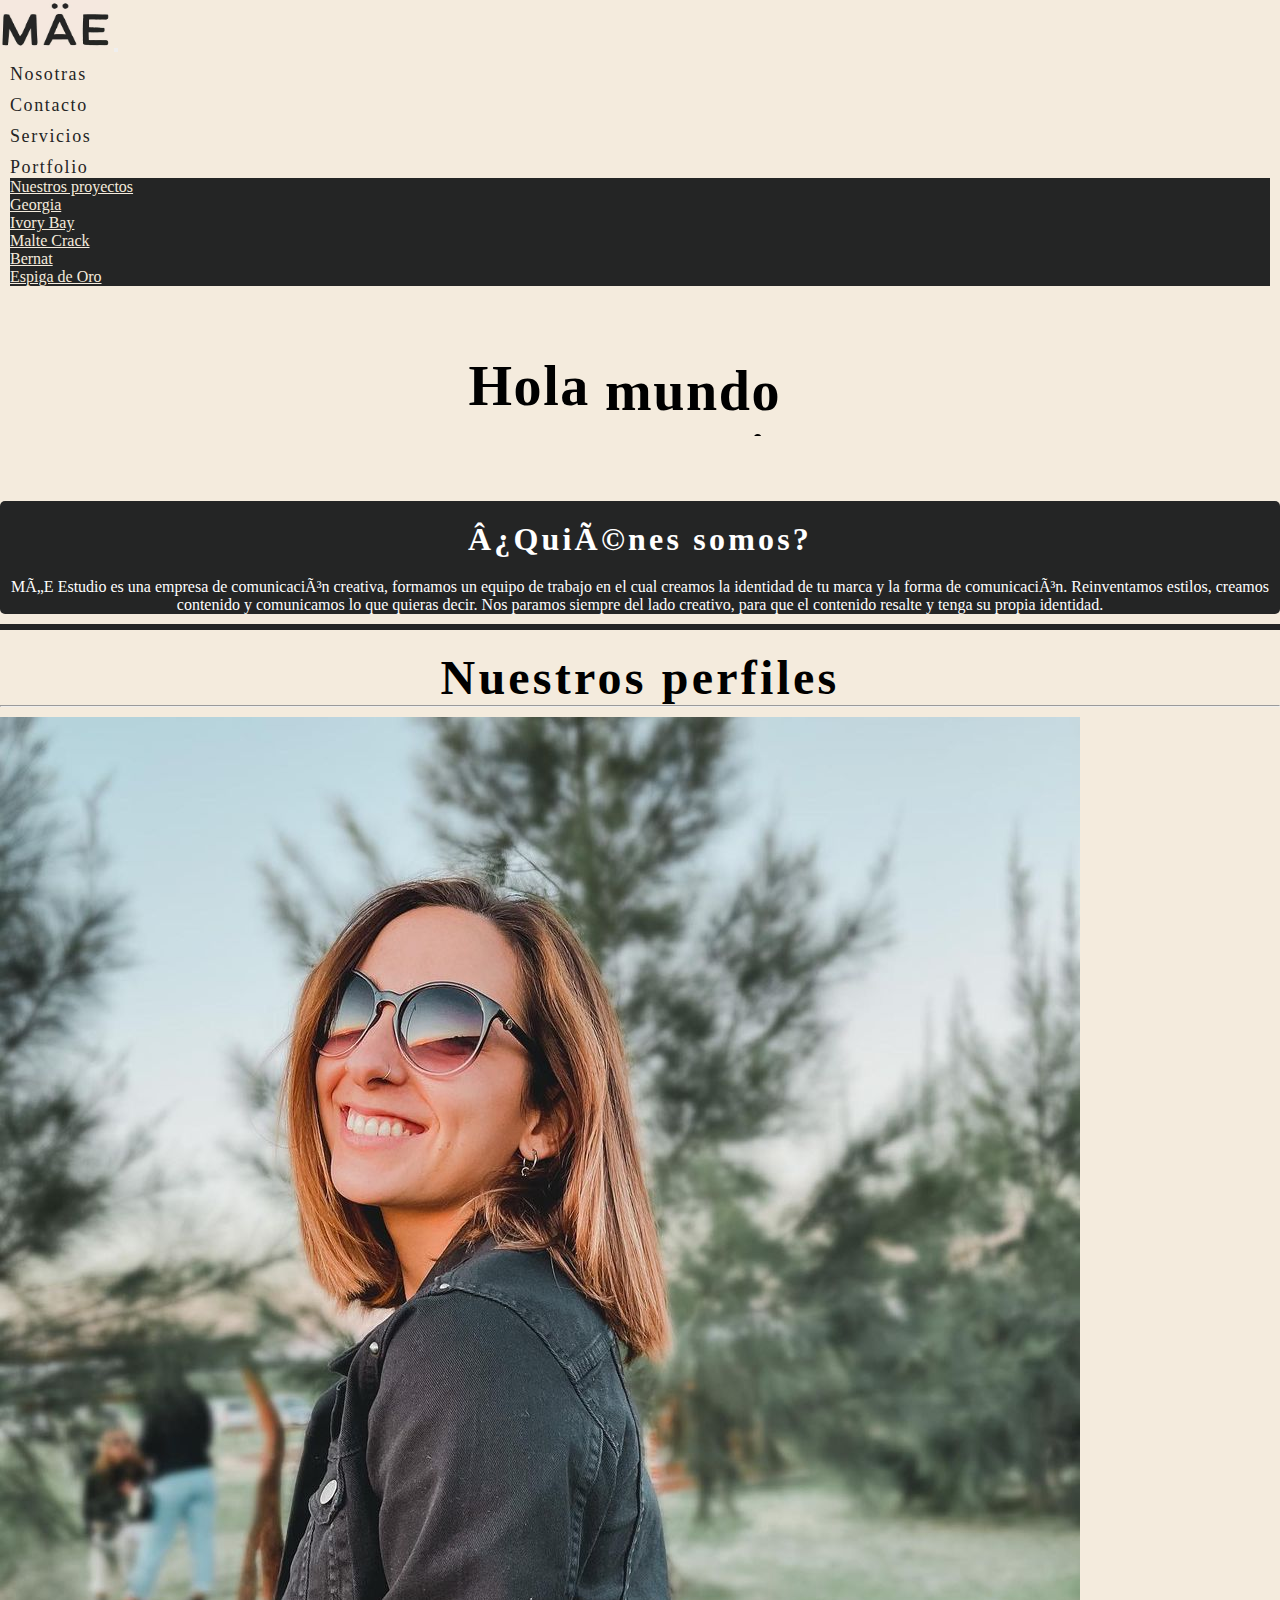
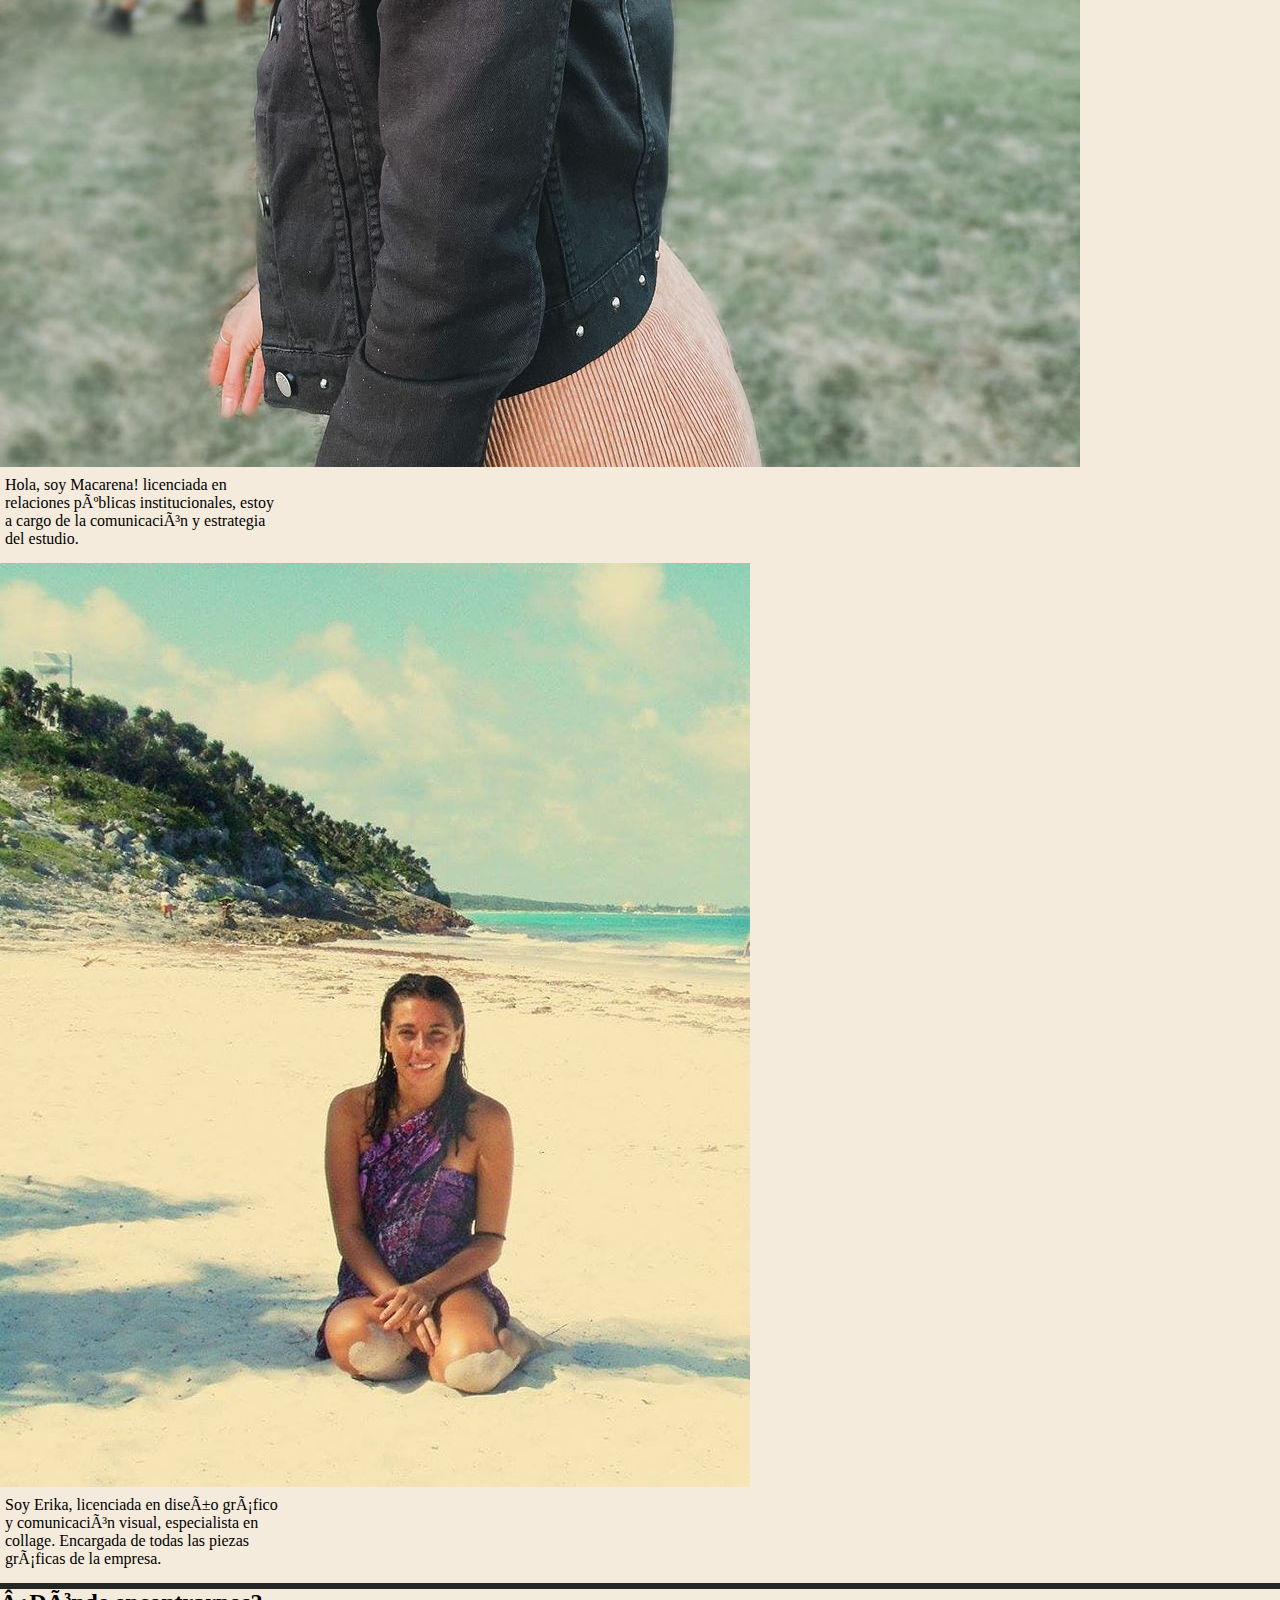
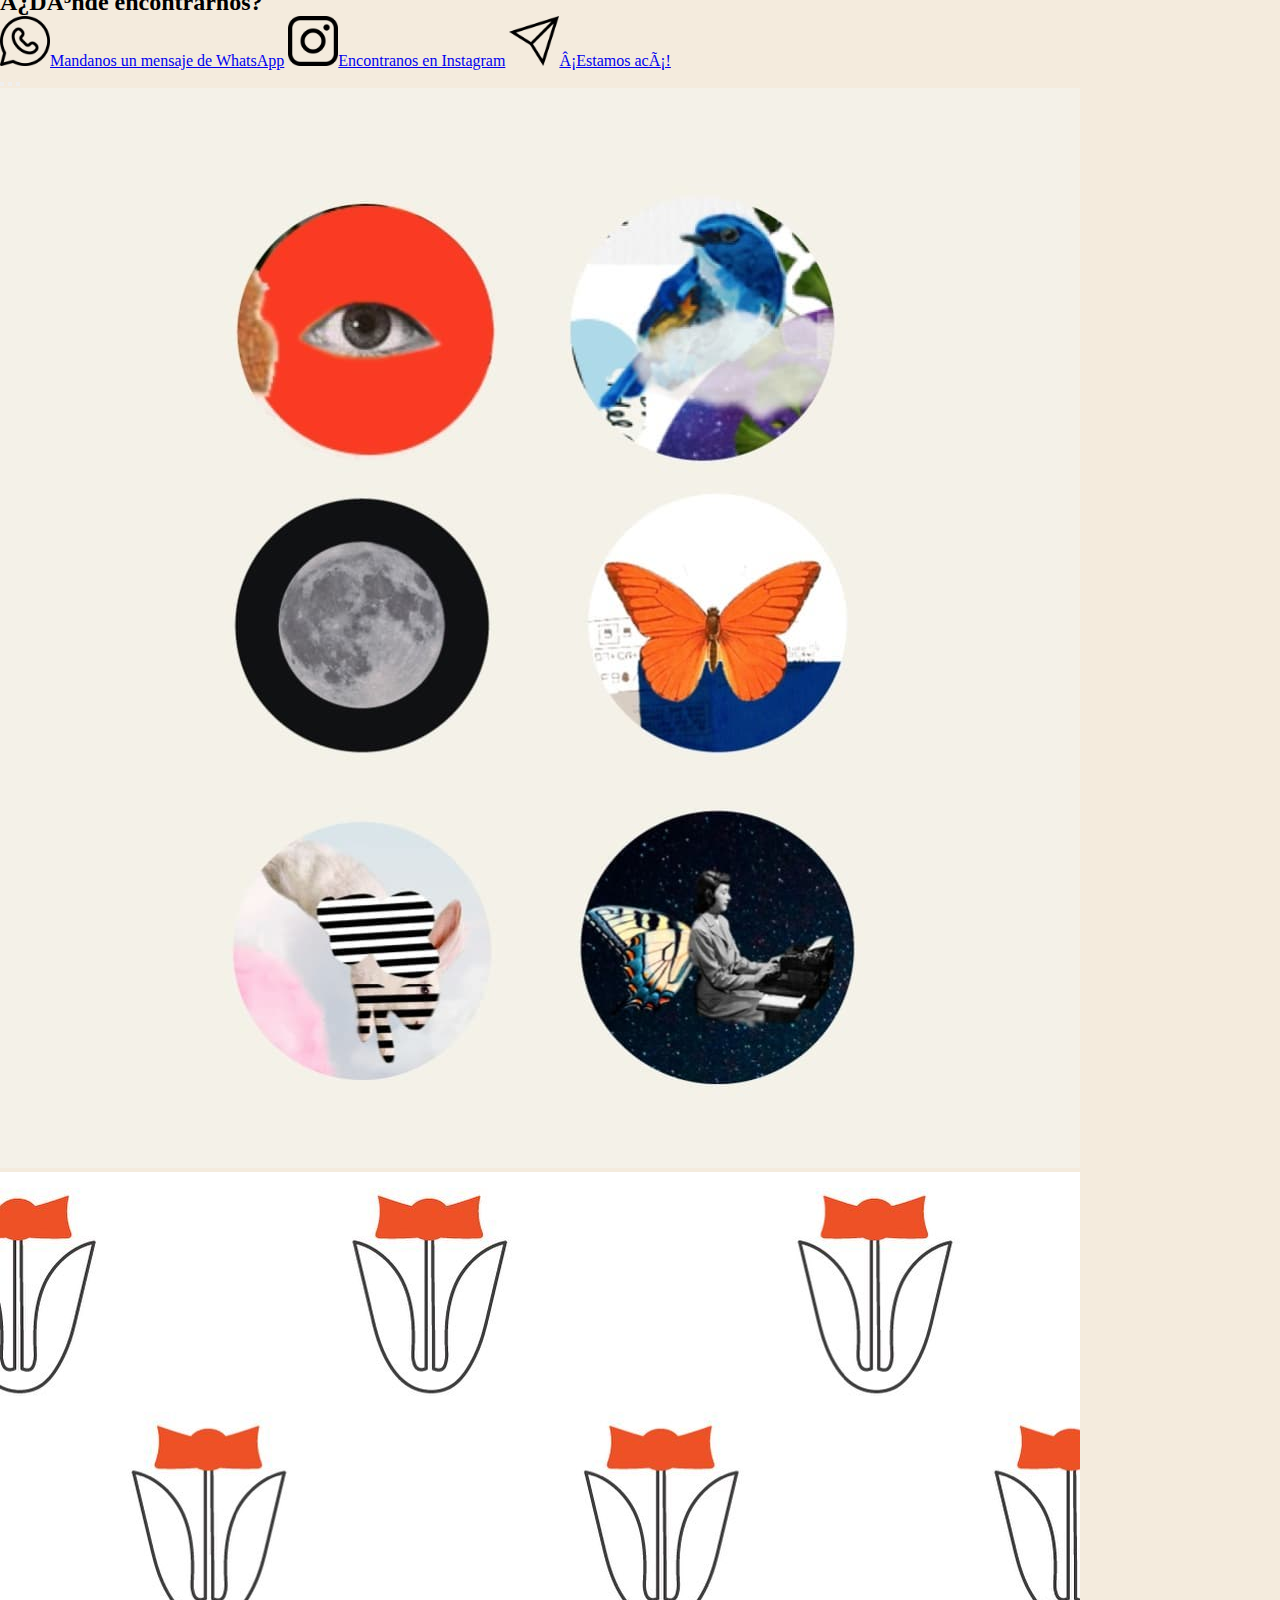
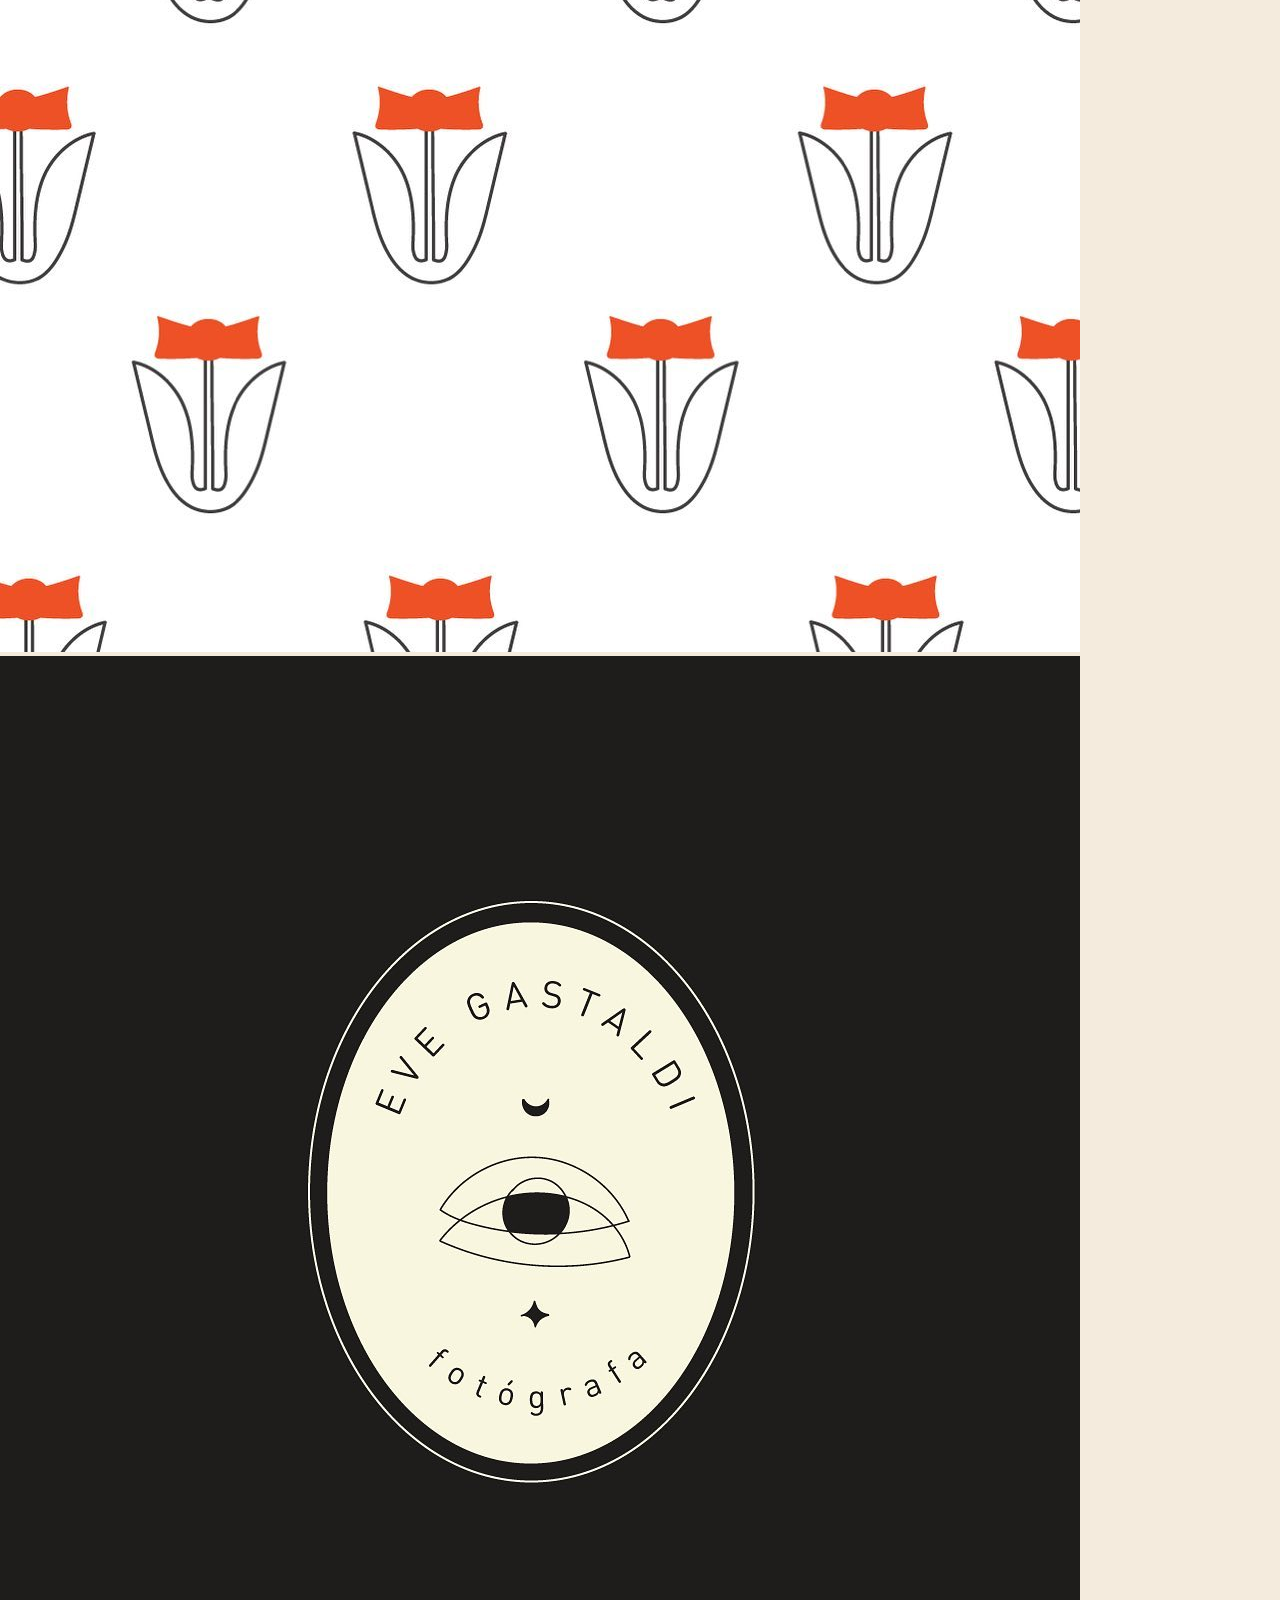
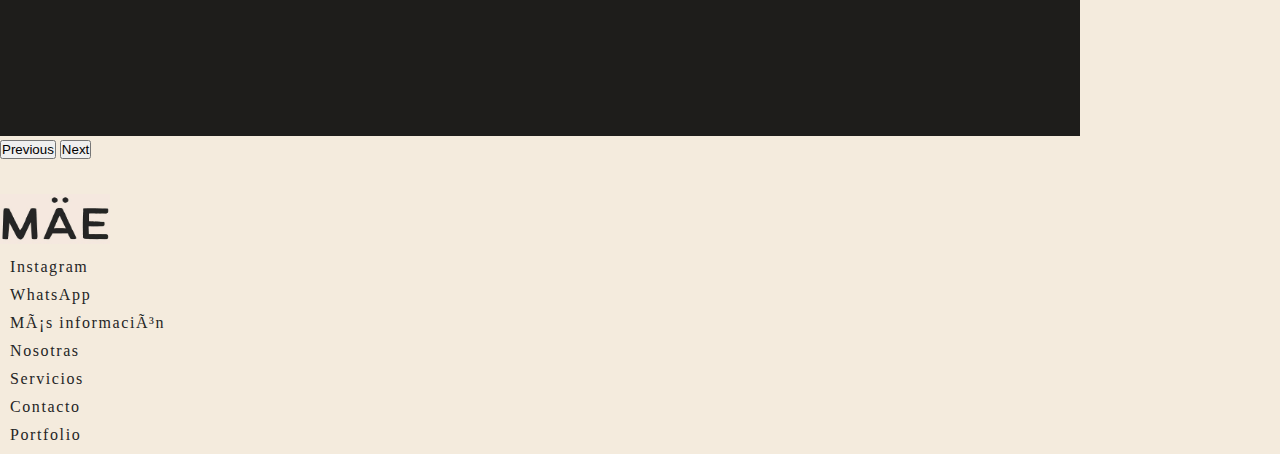
<file: index.html>
<!DOCTYPE html>
<html lang="en">
<head>
    <link href="https://cdn.jsdelivr.net/npm/bootstrap@5.1.3/dist/css/bootstrap.min.css" rel="stylesheet" integrity="sha384-1BmE4kWBq78iYhFldvKuhfTAU6auU8tT94WrHftjDbrCEXSU1oBoqyl2QvZ6jIW3" crossorigin="anonymous">
    <link href="https://unpkg.com/aos@2.3.1/dist/aos.css" rel="stylesheet">
    <meta name="description" content="MÄE estudio. Somos una empresa de comunicación creativa, formamos un equipo de trabajo en el cual creamos la identidad de tu marca y la forma de comunicación.                                     
    Reinventamos estilos, creamos contenido y comunicamos lo que quieras decir. Nos paramos siempre del lado creativo, para que el contenido resalte y tenga su propia identidad. ">
    <meta name="keywords" content="mae, estudio, comunicación, creativa, perfil, historia,>
    <meta charset="UTF-8">
    <meta http-equiv="X-UA-Compatible" content="IE=edge">
    <meta name="viewport" content="width=device-width, initial-scale=1.0">
    <link rel="stylesheet" href="./css/main.css">
    <title>Home - Estudio MÄE</title>
</head>
<body>
    <div class="sticky-sm-top">
        <header>
          <nav class="navbar navbar-expand-lg navbar-light nav sticky-sm-top">
            <div class="container-fluid">
              <a class="navbar-brand" href="#"> <img src="./img/logo.jpg" alt="Logo de MÄE estudio" width="110px" height="50px"></a>
              <button class="navbar-toggler" type="button" data-bs-toggle="collapse" data-bs-target="#navbarNav" aria-controls="navbarNav" aria-expanded="false" aria-label="Toggle navigation">
                <span class="navbar-toggler-icon"></span>
              </button>
              <div class="collapse navbar-collapse justify-content-end" id="navbarNav">
                <ul class="navbar-nav">
                  <li class="nav-item nav__li">
                    <a class="nav-link nav__a active" aria-current="page" href="./index.html">Nosotras</a>
                  </li>
                  <li class="nav-item nav__li">
                    <a class="nav-link nav__a active" href="./contacto.html">Contacto</a>
                  </li>
                  <li class="nav-item nav__li">
                    <a class="nav-link nav__a active" href="./servicios.html">Servicios</a>
                  </li>
                  <li class="nav-item nav__li dropdown">
                    <a class="nav-link dropdown-toggle nav__a active" href="#" id="navbarDropdownMenuLink" role="button" data-bs-toggle="dropdown" aria-expanded="false">
                      Portfolio
                    </a>
                    <ul class="dropdown-menu nav__menu" aria-labelledby="navbarDropdownMenuLink">
                      <li><a class="dropdown-item nav__menu__a" href="./portfolio.html">Nuestros proyectos</a></li>
                      <li><a class="dropdown-item nav__menu__a" href="./gerogia.html">Georgia</a></li>
                      <li><a class="dropdown-item nav__menu__a" href="./ivory.html">Ivory Bay</a></li>
                      <li><a class="dropdown-item nav__menu__a" href="./malteCrack.html">Malte Crack</a></li>
                      <li><a class="dropdown-item nav__menu__a" href="./bernat.html">Bernat</a></li>
                      <li><a class="dropdown-item nav__menu__a" href="./espiga.html">Espiga de Oro</a></li>
                    </ul>
                  </li>
                </ul>
              </div>
            </div>
          </nav>
      </header>
      </div>
        <main>
            <section>
                <div class="contenedorAnimacion">
                   <h1 class="contenedorAnimacion__h1">Hola</h1>
                   <ol class="contenedorAnimacion__ol">
                       <li class="contenedorAnimacion__li">mundo</li>
                       <li class="contenedorAnimacion__li">usuario</li>
                       <li class="contenedorAnimacion__li">a vos</li>
                   </ol>
                </div>
            </section>
    
            <!--Inicio historia-->
    
            <section class="container historia">
                <div class="row">
                    <h2 class="col-md-12 historia__h2">¿Quiénes somos?</h2>
                </div>
                <div class="row">
                    <p class="col-md-12 historia__p">MÄE Estudio es una empresa de comunicación creativa, formamos un equipo de trabajo en el cual creamos la identidad de tu marca y la forma de comunicación.                                     
                    Reinventamos estilos, creamos contenido y comunicamos lo que quieras decir. Nos paramos siempre del lado creativo, para que el contenido resalte y tenga su propia identidad.
                    </p>
                </div>
            </section>
            <hr class="historia__hr container overflow-hidden">
    
            <!--Inicio de perfiles-->
    
            <section class="container-fluid">
                <div class="row">
                    <h2 class="col-md-12 perfiles">Nuestros perfiles</h2>
                    <hr>
                </div> 
                <div class="container-fluid">
                  <div class="row justify-content-around">
                    <div class="card col-md-6 col-sd-12 perfilNew" style="width: 18rem;">
                      <img src="./img/maca.jpg" class="card-img-top perfiles__img" alt="Imagen de perfil de Macarena">
                      <div class="card-body">
                        <p class="card-text perfilNew_p perfiles__p"> Hola, soy Macarena! licenciada en relaciones públicas institucionales, estoy a cargo de la comunicación y estrategia del estudio. </p>
                      </div>
                    </div>
                    <div class="card col-md-4 col-sd-12 perfilNew" style="width: 18rem;">
                      <img src="./img/eri.jpg" class="card-img-top perfiles__img" alt="Imagen de perfil de Macarena">
                      <div class="card-body">
                        <p class="card-text perfilNew_p perfiles__p"> Soy Erika, licenciada en diseño gráfico y comunicación visual, especialista en collage. Encargada de todas las piezas gráficas de la empresa.</p>
                      </div>
                    </div>
                  </div>
                </div>
            </section>
            
            <hr class="container historia__hr my-5">
    
            <!--Tercer section-->
            
            <section class="container-fluid">
                <div class="row justify-content-center">
                    <div class="col-md-6">
                        <div class="container">
                          <div class="row">
                            <h2 class="col-md-12">¿Dónde encontrarnos?</h2>
                          </div>
                          <div class="row">
                            <a href="https://walink.co/d3e3b8" class=" text-decoration-none mt-5 text-black"><img src="./img/whatsapp.png" alt="Icono de WhatsApp" width="50px" height="50px" class="me-4">Mandanos un mensaje de WhatsApp</a>
                            <a href="https://www.instagram.com/estudio.mae/" class="mt-5 text-decoration-none text-black"><img src="./img/instagram.png" alt="Logo de Instagram" width="50px" height="50px" class="me-4">Encontranos en Instagram</a>
                            <a href="./contacto.html" class="mt-5 text-decoration-none text-black"><img src="./img/instagram-directo.png" alt="Icono de mensaje directo" width="50px" height="50px" class="me-4">¡Estamos acá!</a>
                          </div>
                        </div>
                    </div>
                    <div class="col-md-5">
                        <div id="carouselExampleIndicators" class="carousel slide" data-bs-ride="carousel">
                            <div class="carousel-indicators">
                            <button type="button" data-bs-target="#carouselExampleIndicators" data-bs-slide-to="0" class="active" aria-current="true" aria-label="Slide 1"></button>
                            <button type="button" data-bs-target="#carouselExampleIndicators" data-bs-slide-to="1" aria-label="Slide 2"></button>
                            <button type="button" data-bs-target="#carouselExampleIndicators" data-bs-slide-to="2" aria-label="Slide 3"></button>
                            </div>
                            <div class="carousel-inner">
                            <div class="carousel-item active">
                                <img src="./img/ilustracion.jpg" class="d-block w-100 valor_img" alt="Ilustración" data-bs-interval="2000" >
                            </div>
                            <div class="carousel-item">
                                <img src="./img/ilustracionFlores.jpg" class="d-block w-100 valor_img" alt="Ilustración de flores" data-bs-interval="2000">
                            </div>
                                <div class="carousel-item">
                                <img src="./img/ilustracionNegro.jpg" class="d-block w-100 valor_img" alt="Ilustración ojo negro" data-bs-interval="2000">
                                </div>
                            </div>
                            <button class="carousel-control-prev" type="button" data-bs-target="#carouselExampleIndicators" data-bs-slide="prev">
                            <span class="carousel-control-prev-icon" aria-hidden="true"></span>
                            <span class="visually-hidden">Previous</span>
                            </button>
                            <button class="carousel-control-next" type="button" data-bs-target="#carouselExampleIndicators" data-bs-slide="next">
                            <span class="carousel-control-next-icon" aria-hidden="true"></span>
                            <span class="visually-hidden">Next</span>
                            </button>
                        </div>
                    </div>
                </div>
            </section>
        </main>
        <footer class="footer">
            <nav class="navbar nav container-fluid">
              <div class="row">
                <div class="container-fluid col-md-2 col-sd-12">
                    <a class="" href="#">
                        <img src="./img/logo.jpg" alt="" width="110" height="50" class="d-inline-block align-text-top">
                    </a>
                </div>
                  <!-- <div class="row justify-content-end d-flex flex-row-reverse bd-highlight" id="navbarNav"> -->
                    <ul class="navbar-nav col-md-5 col-sd-6 justify-content-end d-flex flex-row bd-highlight">
                      <li class="nav-item nav__li">
                        <a class=" active footer__a" aria-current="page" href="https://www.instagram.com/estudio.mae/">Instagram</a>
                      </li>
                      <li class="nav-item nav__li ">
                        <a class=" active footer__a" href="https://walink.co/d3e3b8"> WhatsApp</a>
                      </li>
                      <li class="nav-item nav__li">
                        <a class=" active footer__a">Más información</a>
                      </li>
                    </ul>

                    <ul class="navbar-nav col-md-5 col-sd-6 justify-content-end d-flex flex-row bd-highlight">
                      <li class="nav-item nav__li">
                        <a class=" active footer__a" aria-current="page" href="#">Nosotras</a>
                      </li>
                      <li class="nav-item nav__li ">
                        <a class=" active footer__a" href="./servicios.html">Servicios</a>
                      </li>
                      <li class="nav-item nav__li">
                        <a class=" active footer__a" href="./contacto.html">Contacto</a>
                      </li>
                      <li class="nav-item nav__li">
                        <a class=" active footer__a" href="./portfolio.html">Portfolio</a>
                      </li>
                    </ul>
                  <!-- </div> -->
                </div>
              </nav>
        </footer>

    <!--Scripts-->

    <script src="https://cdn.jsdelivr.net/npm/bootstrap@5.1.3/dist/js/bootstrap.bundle.min.js" integrity="sha384-ka7Sk0Gln4gmtz2MlQnikT1wXgYsOg+OMhuP+IlRH9sENBO0LRn5q+8nbTov4+1p" crossorigin="anonymous"></script>
    <script src="https://unpkg.com/aos@2.3.1/dist/aos.js"></script>
    <script>
        AOS.init();
    </script>
</body>
</html>
</file>
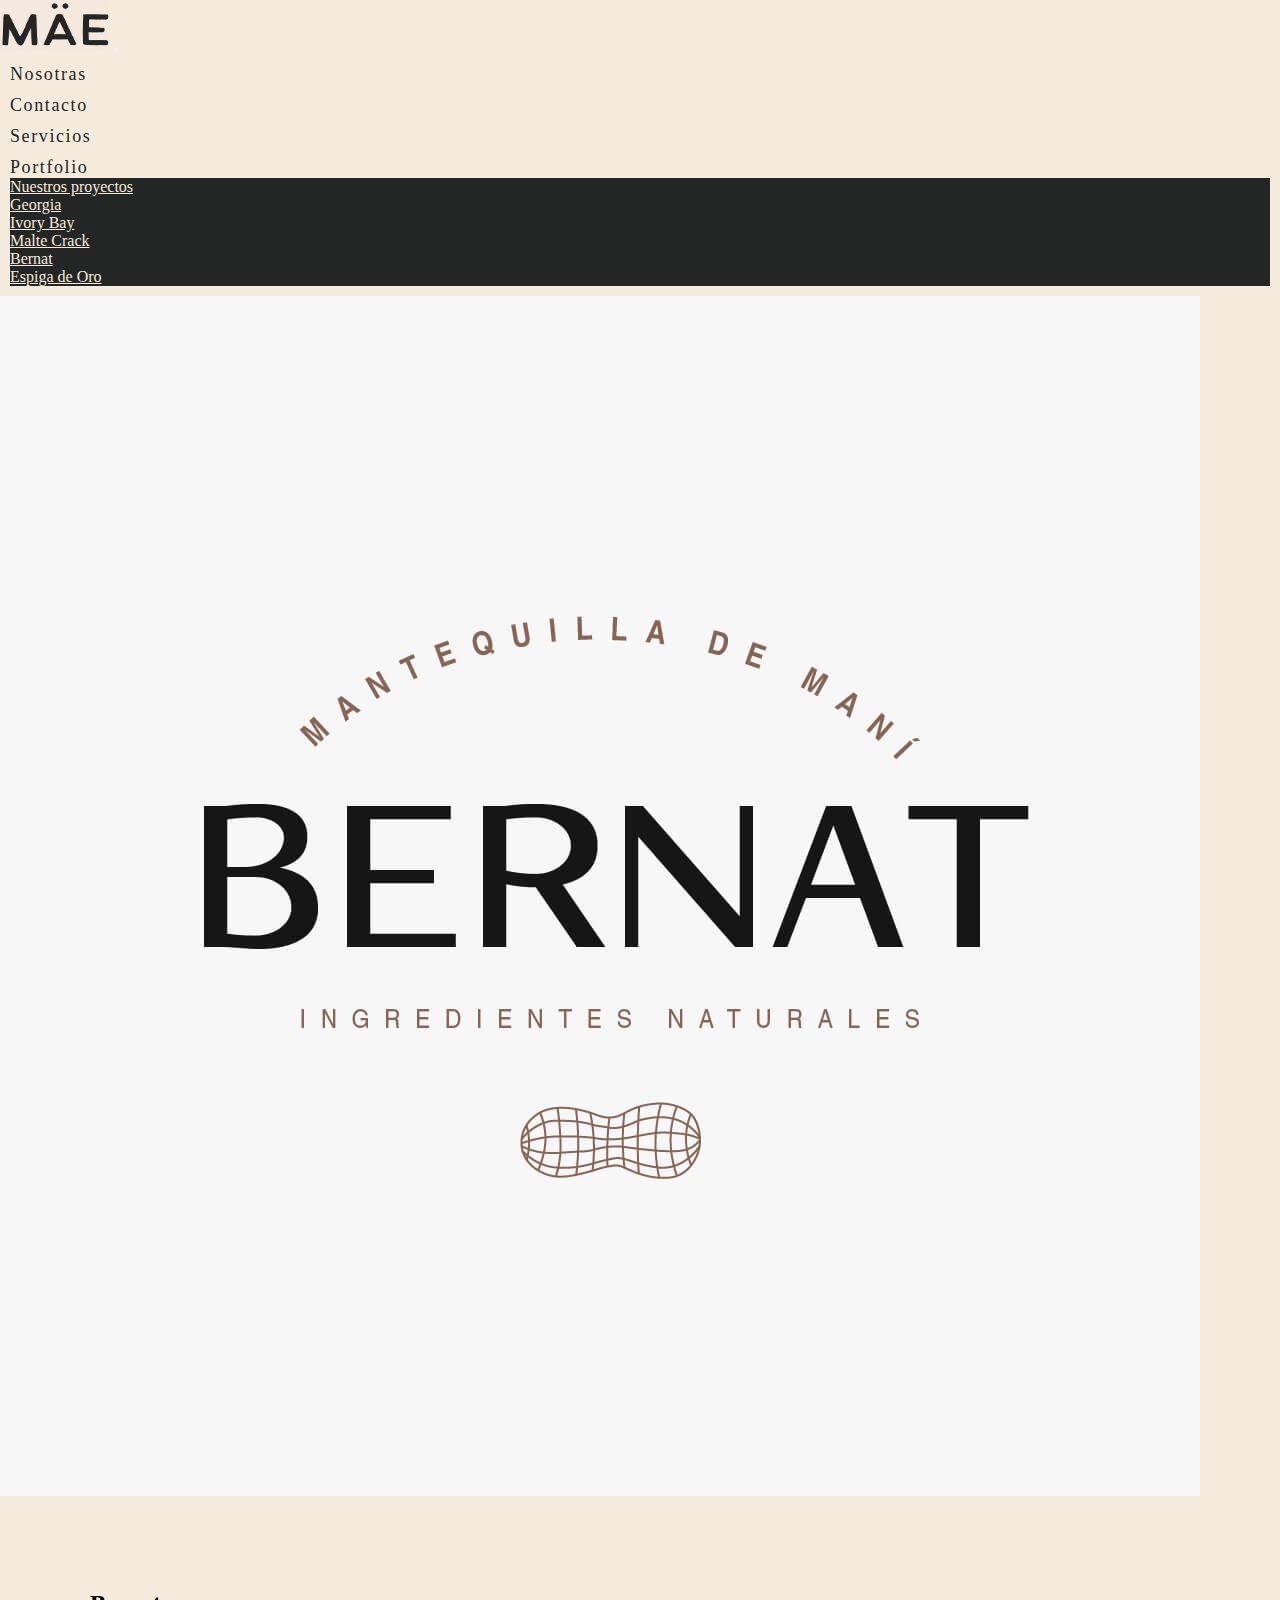
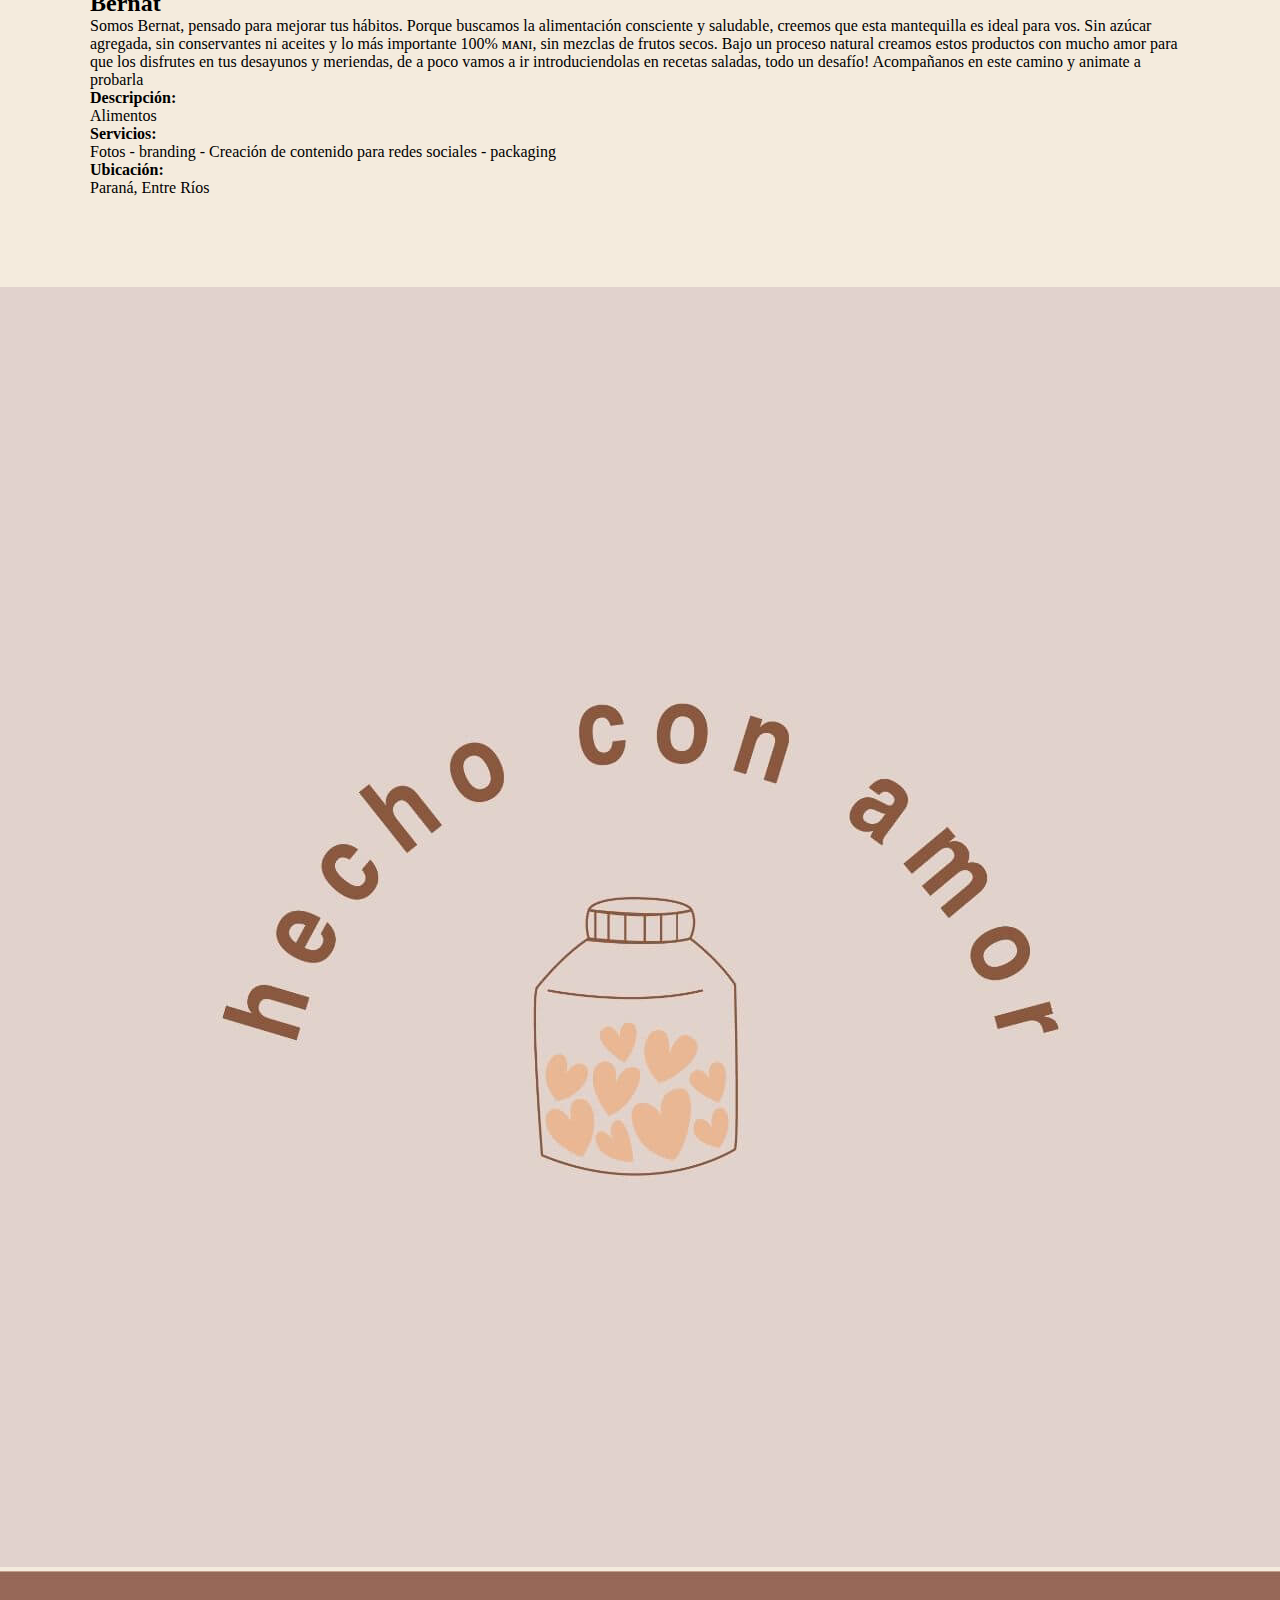
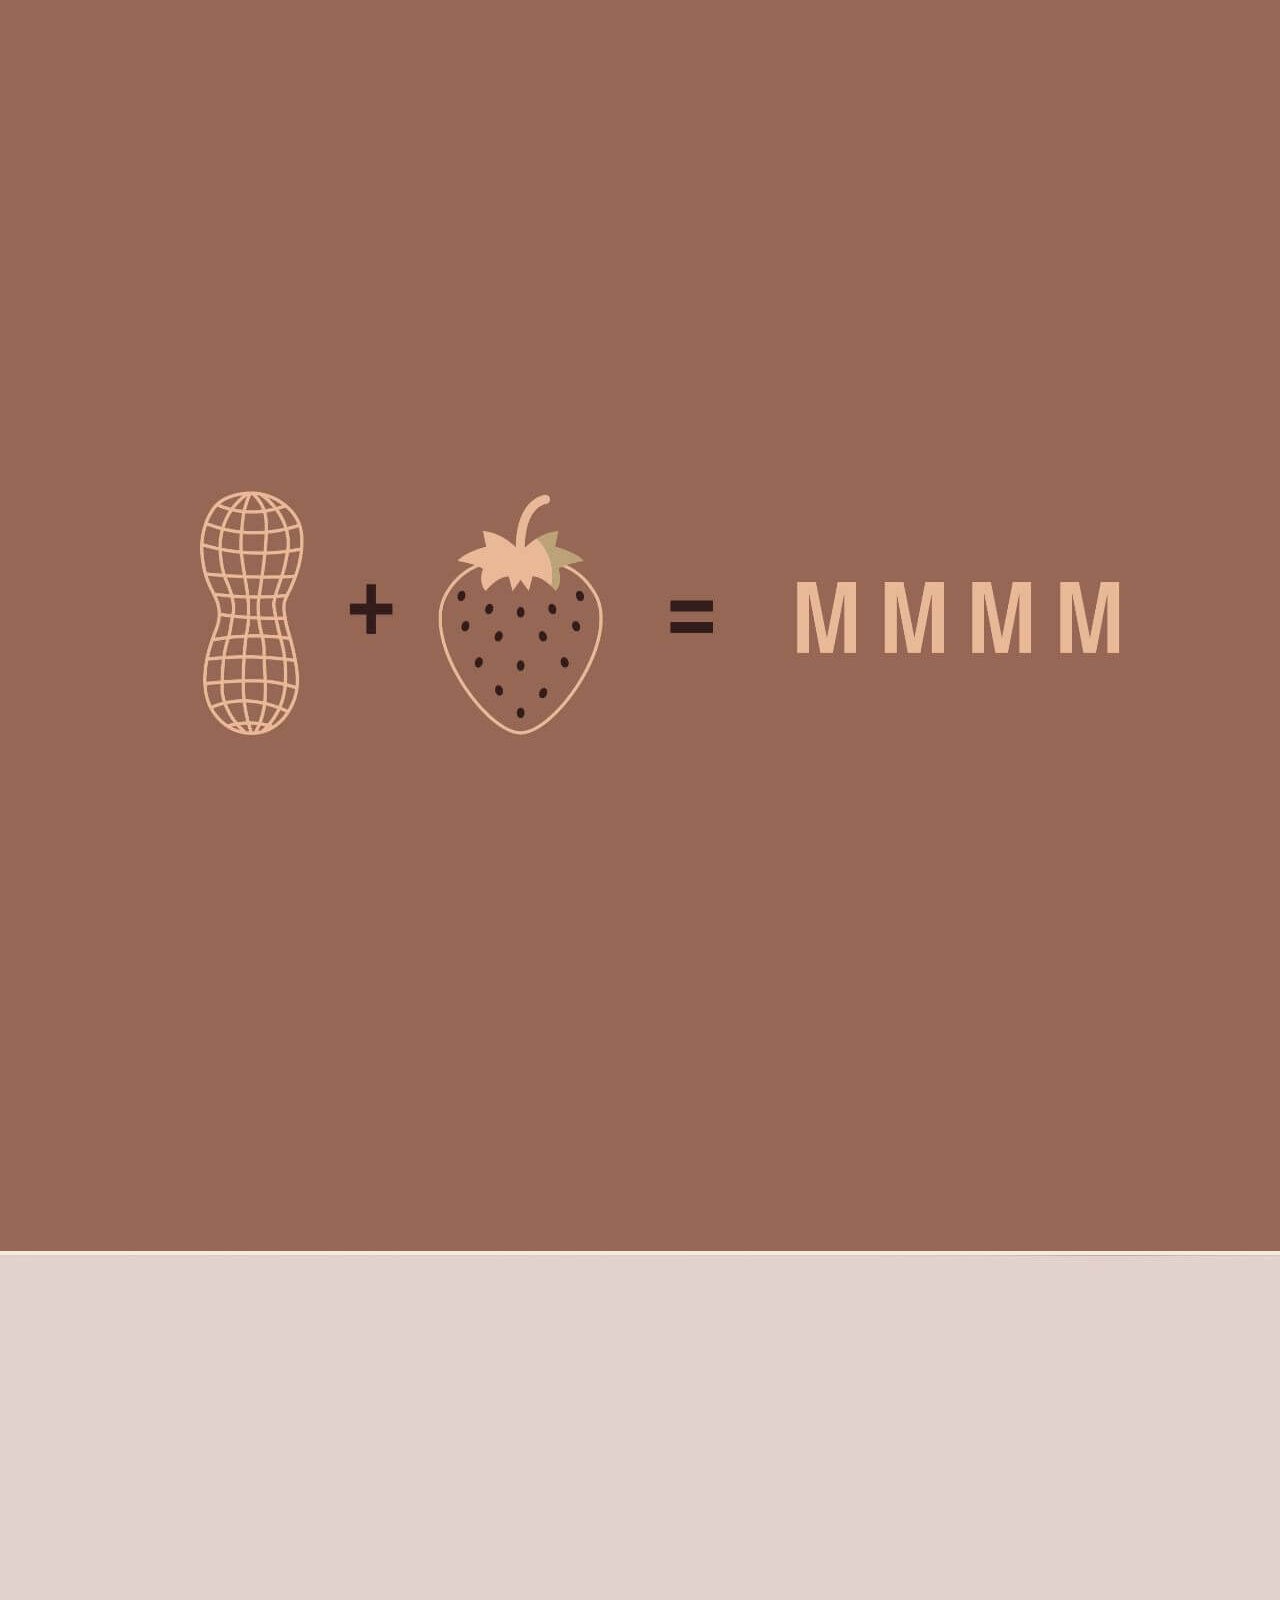
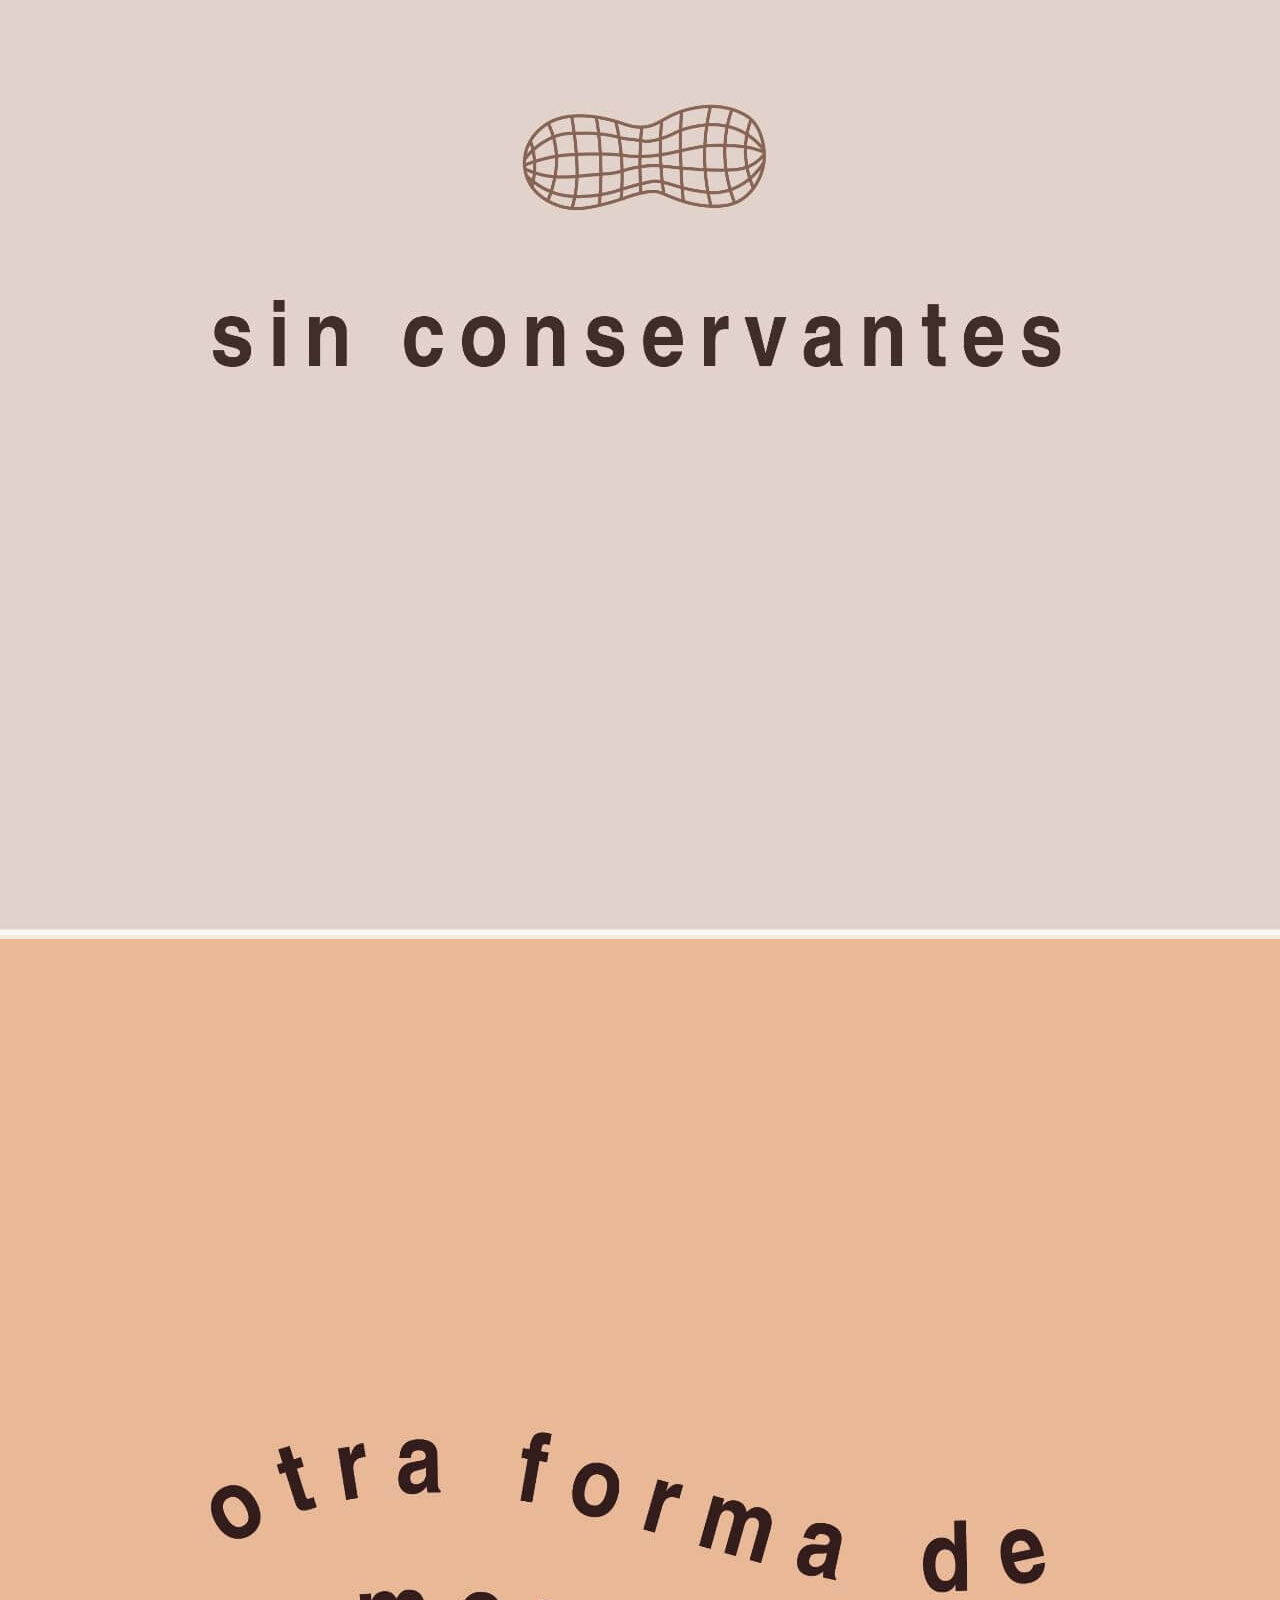
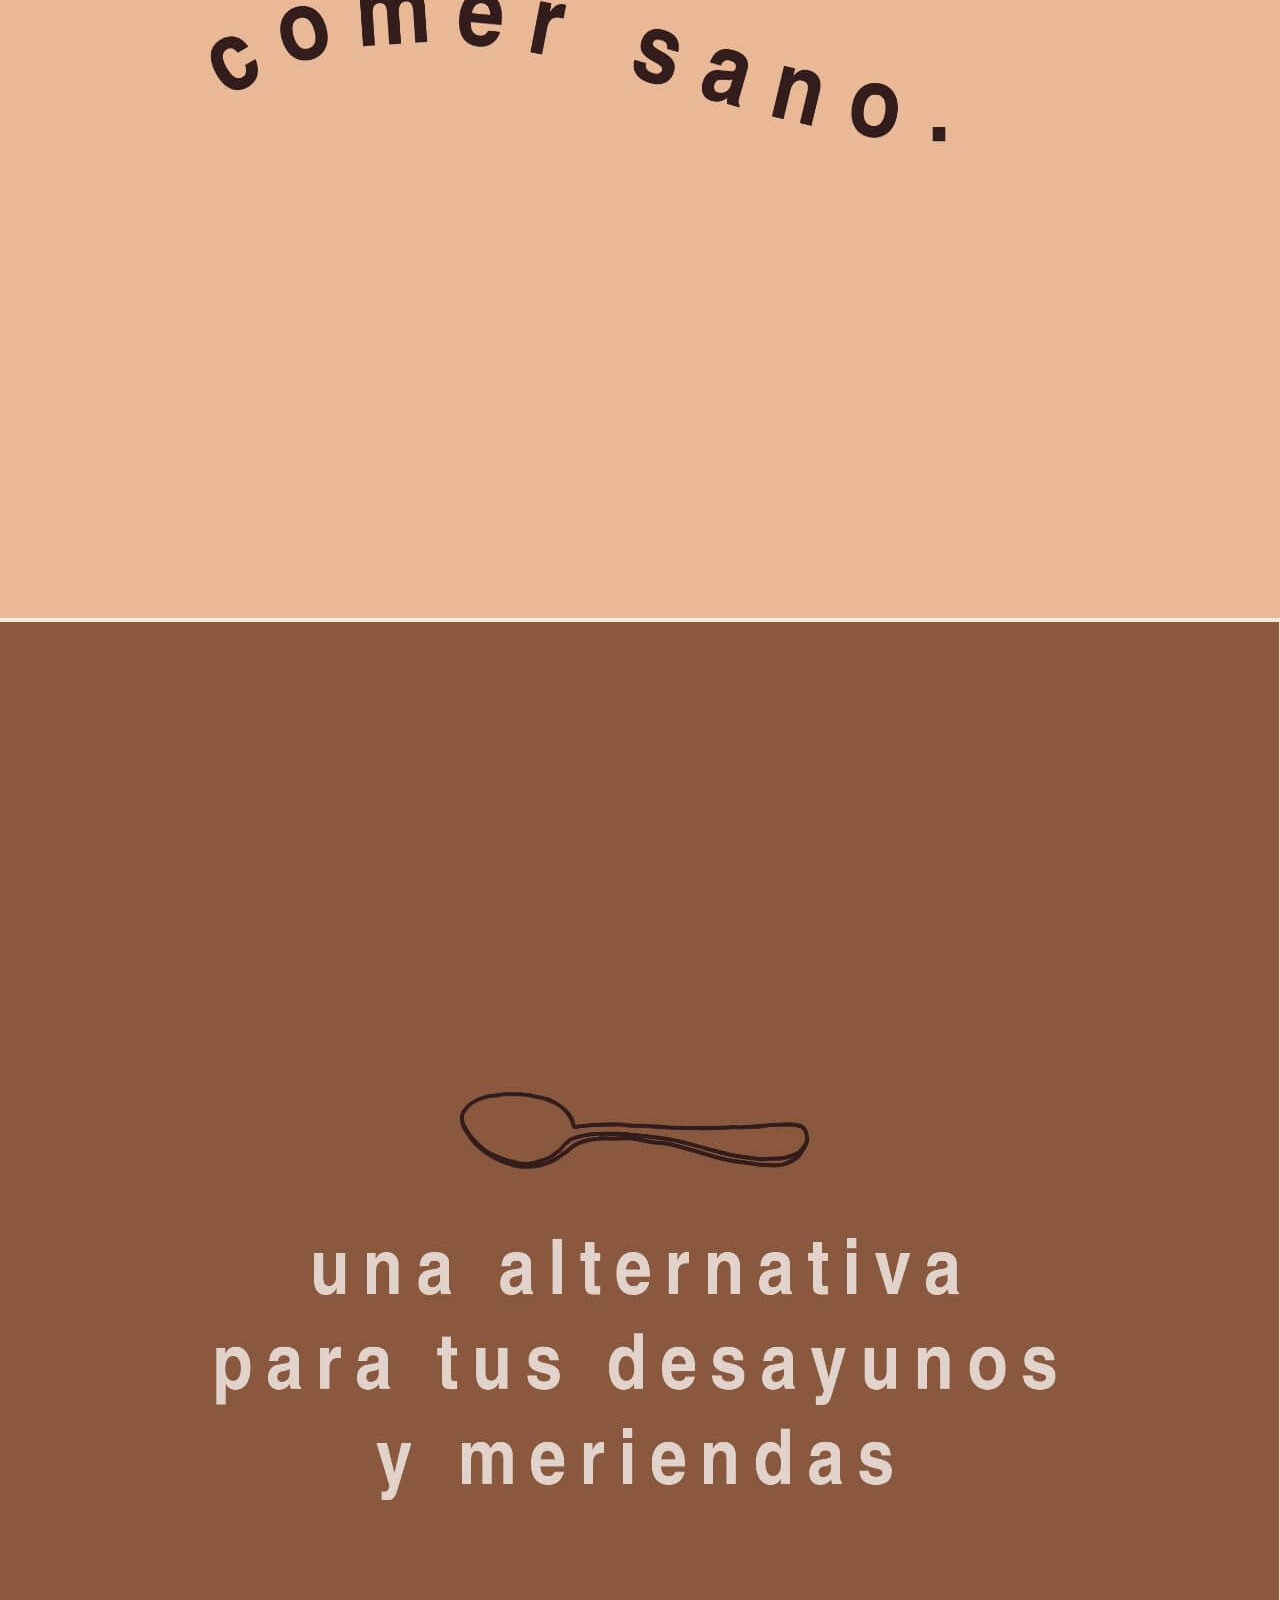
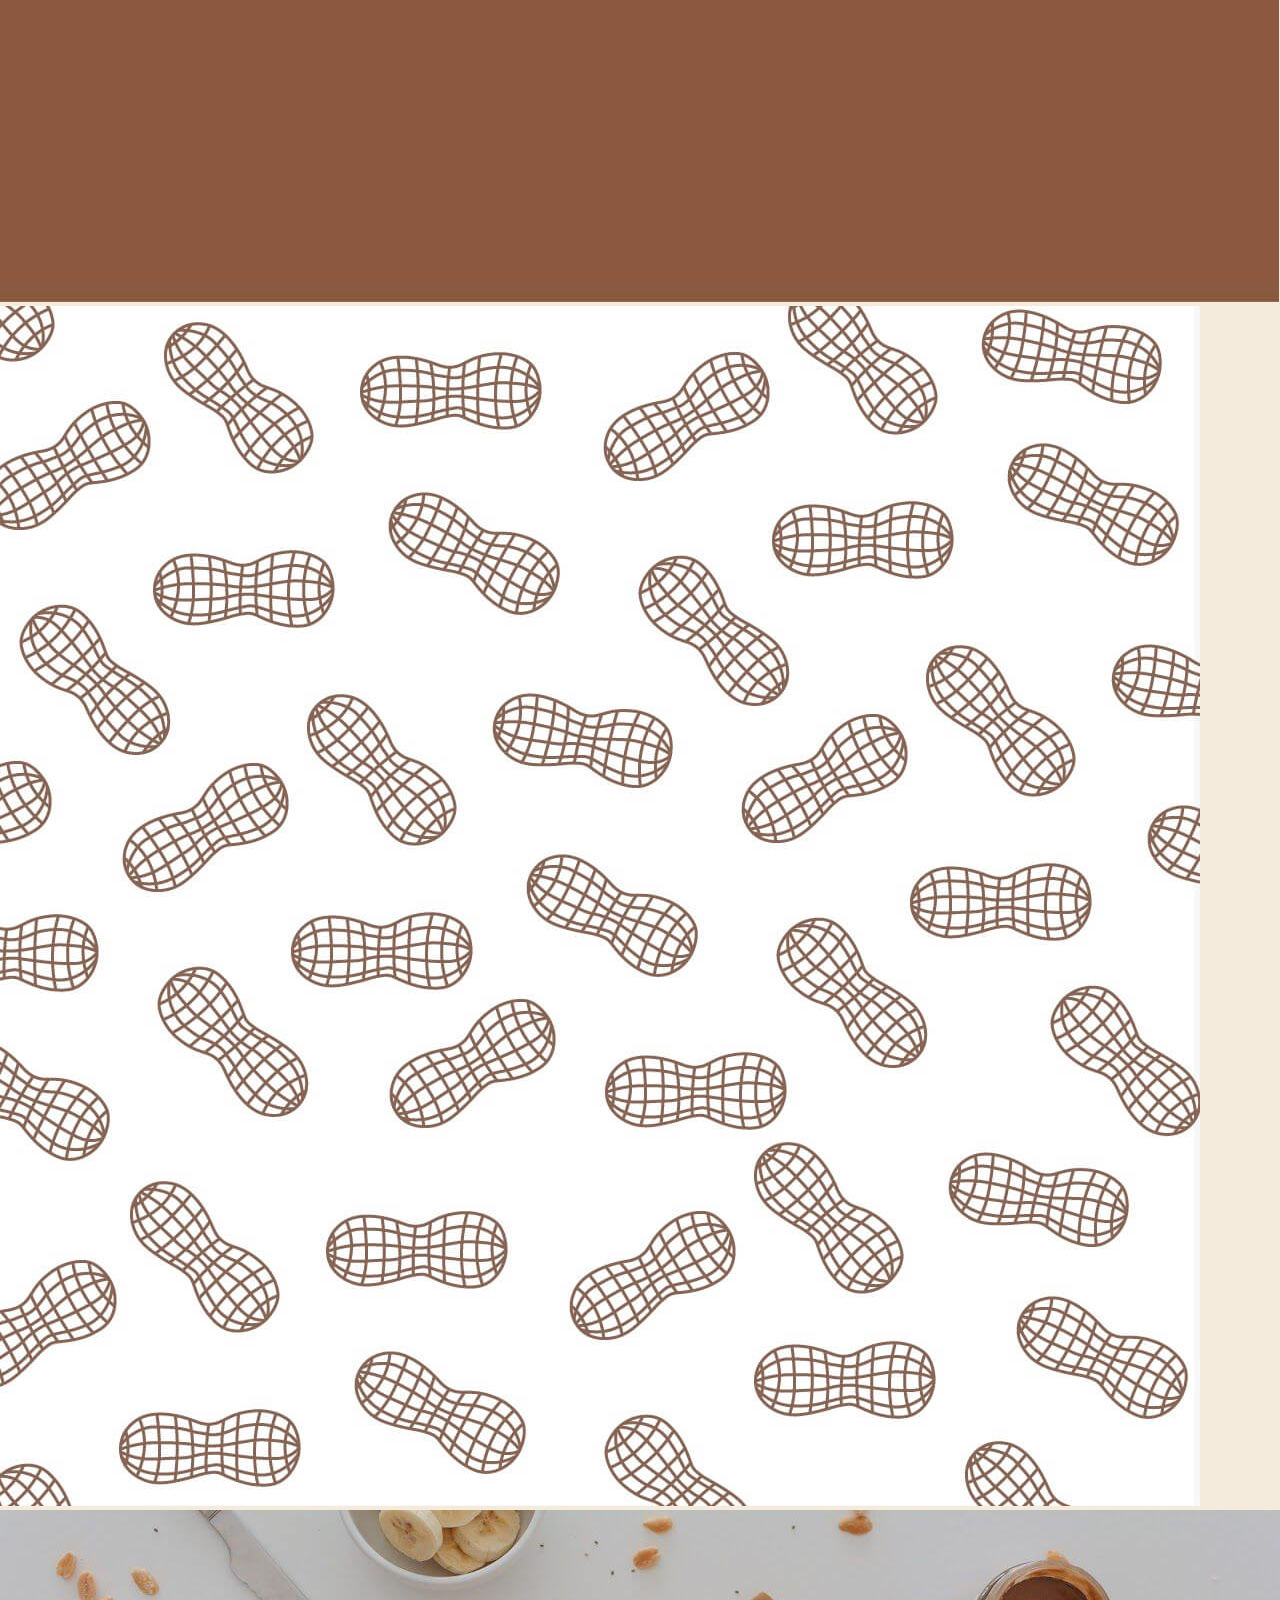
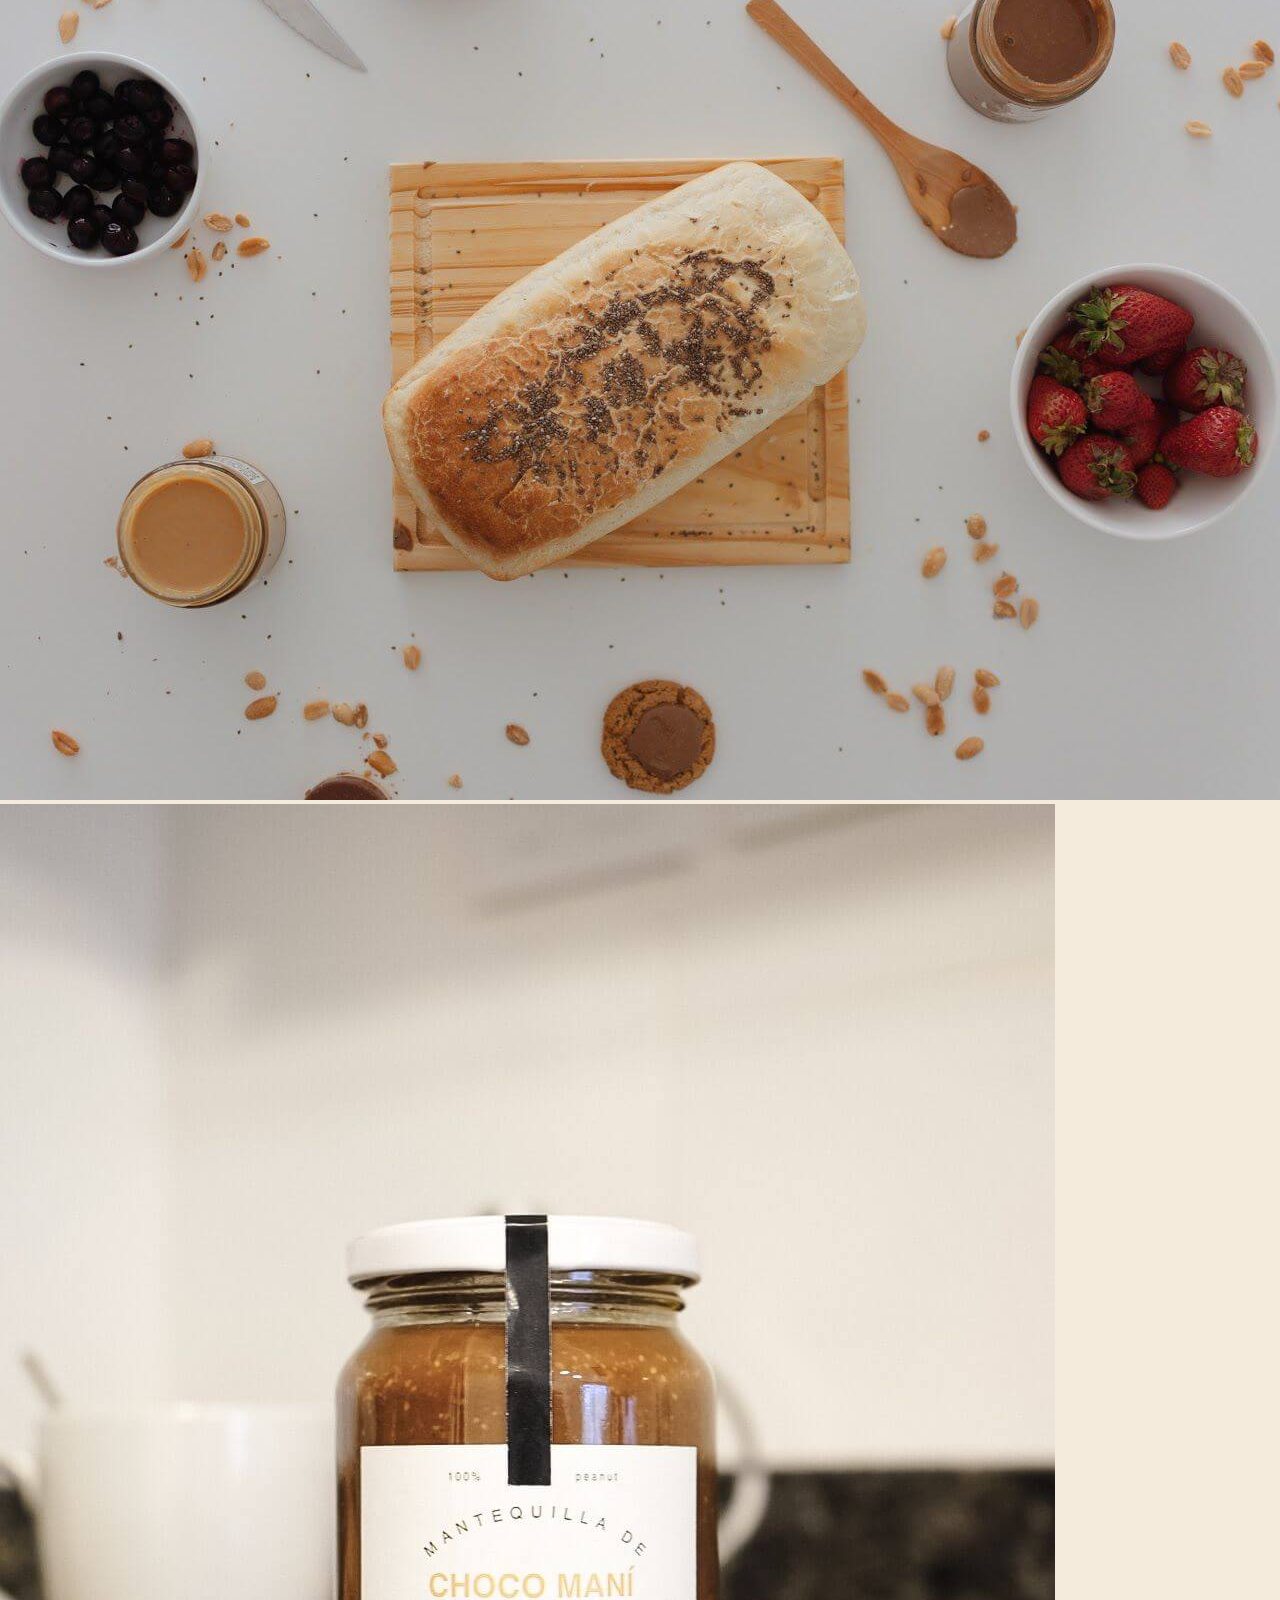
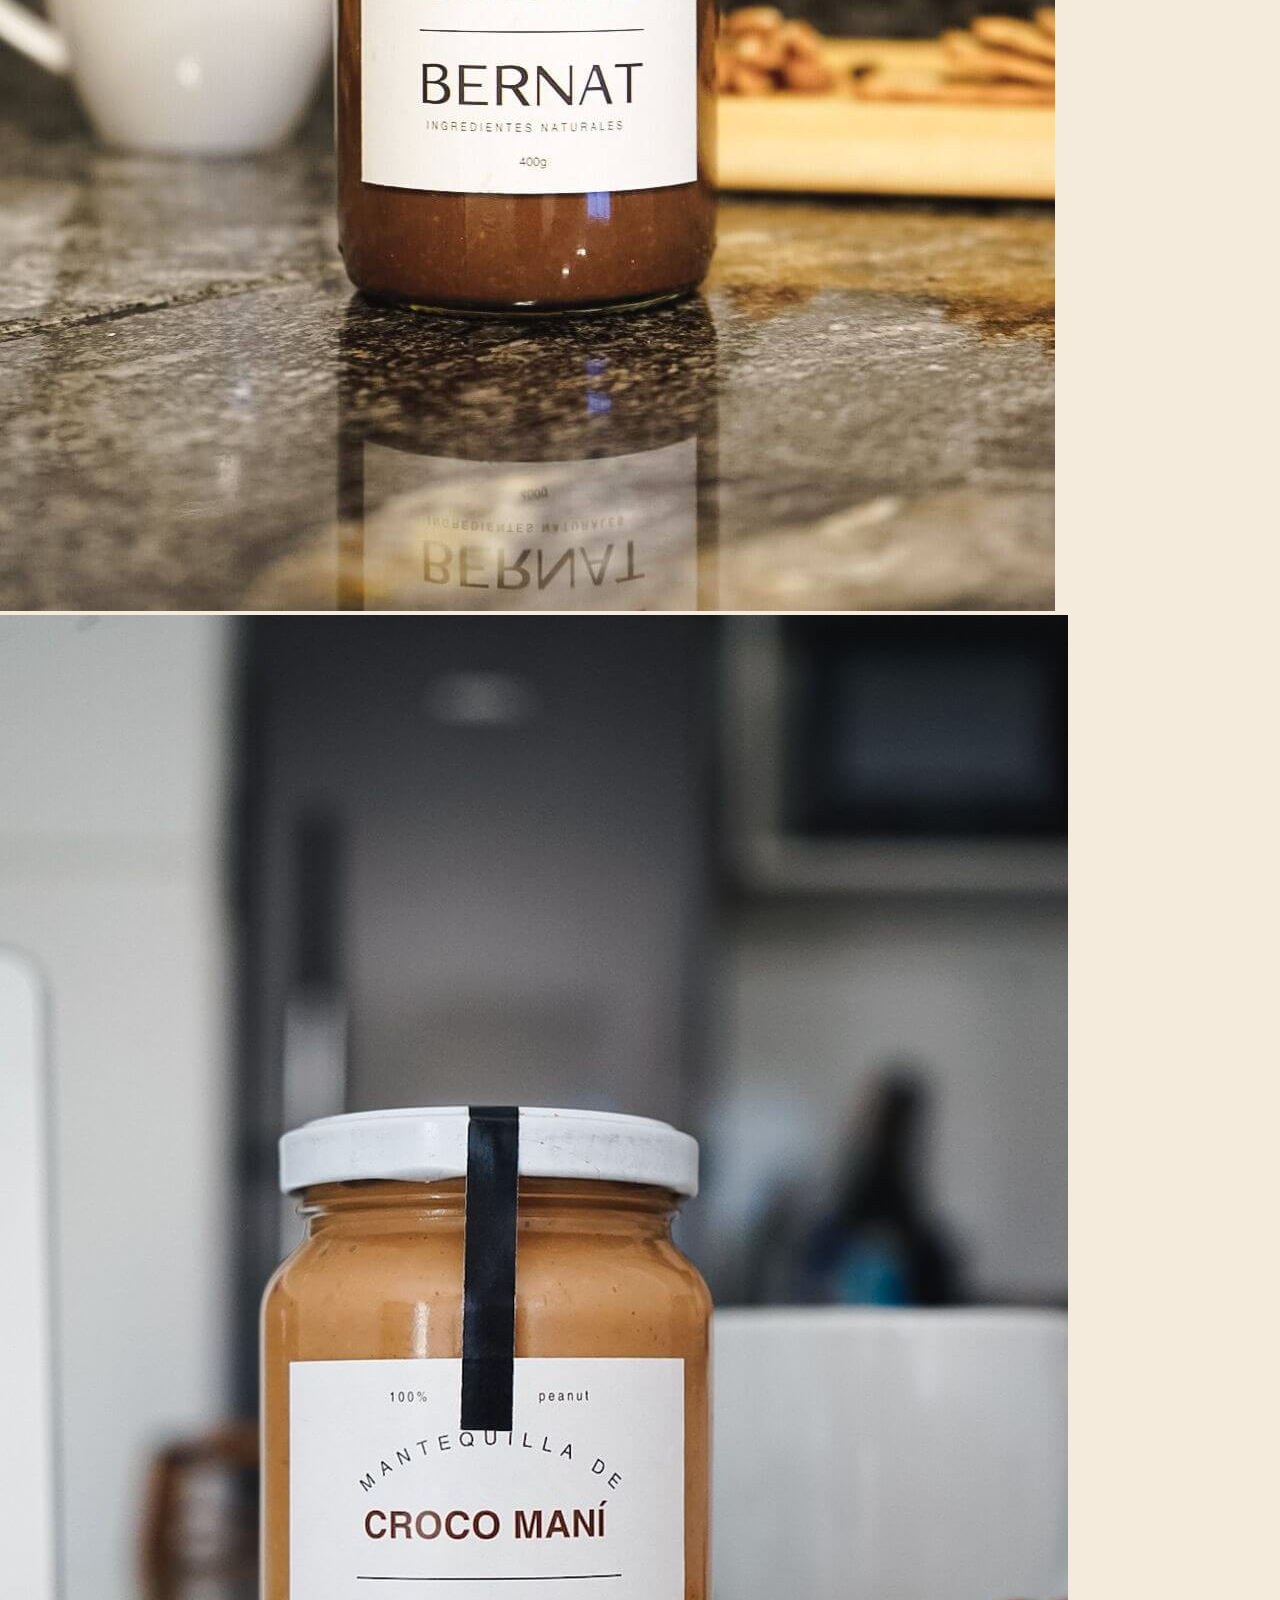
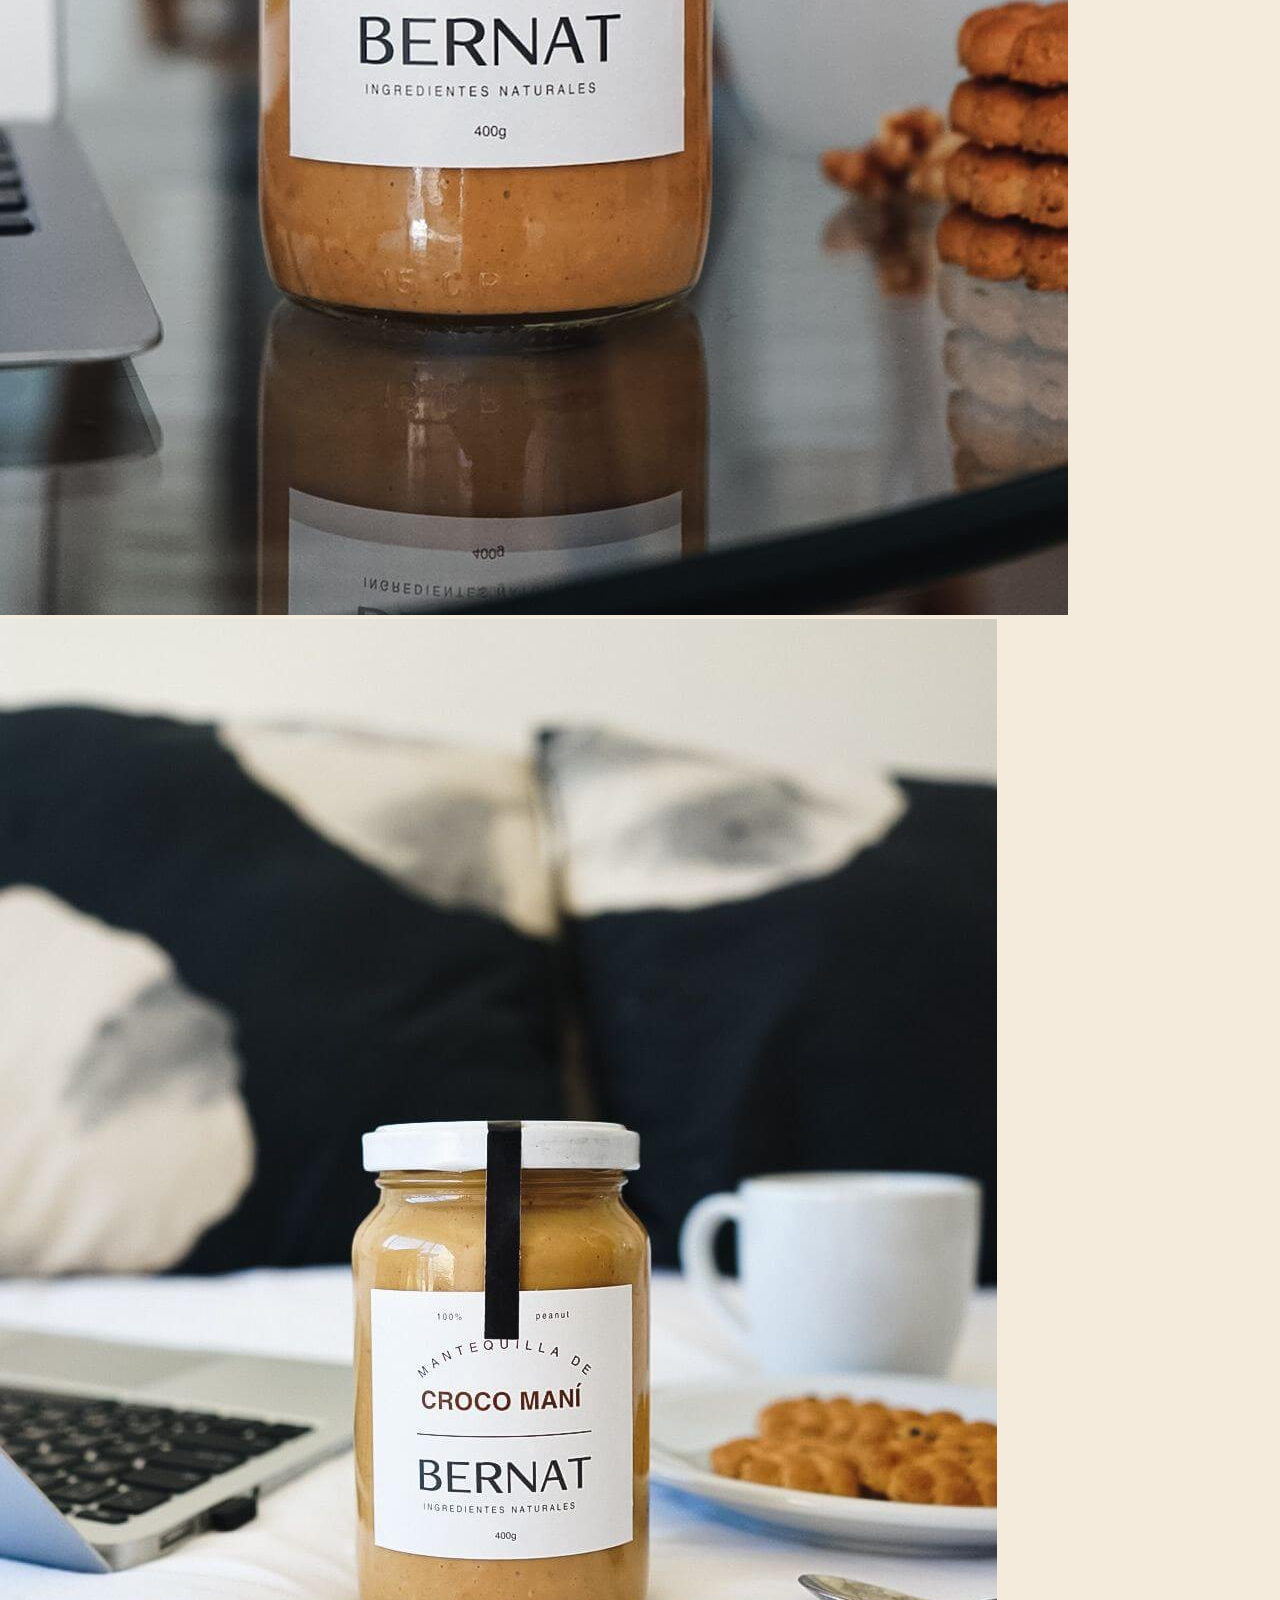
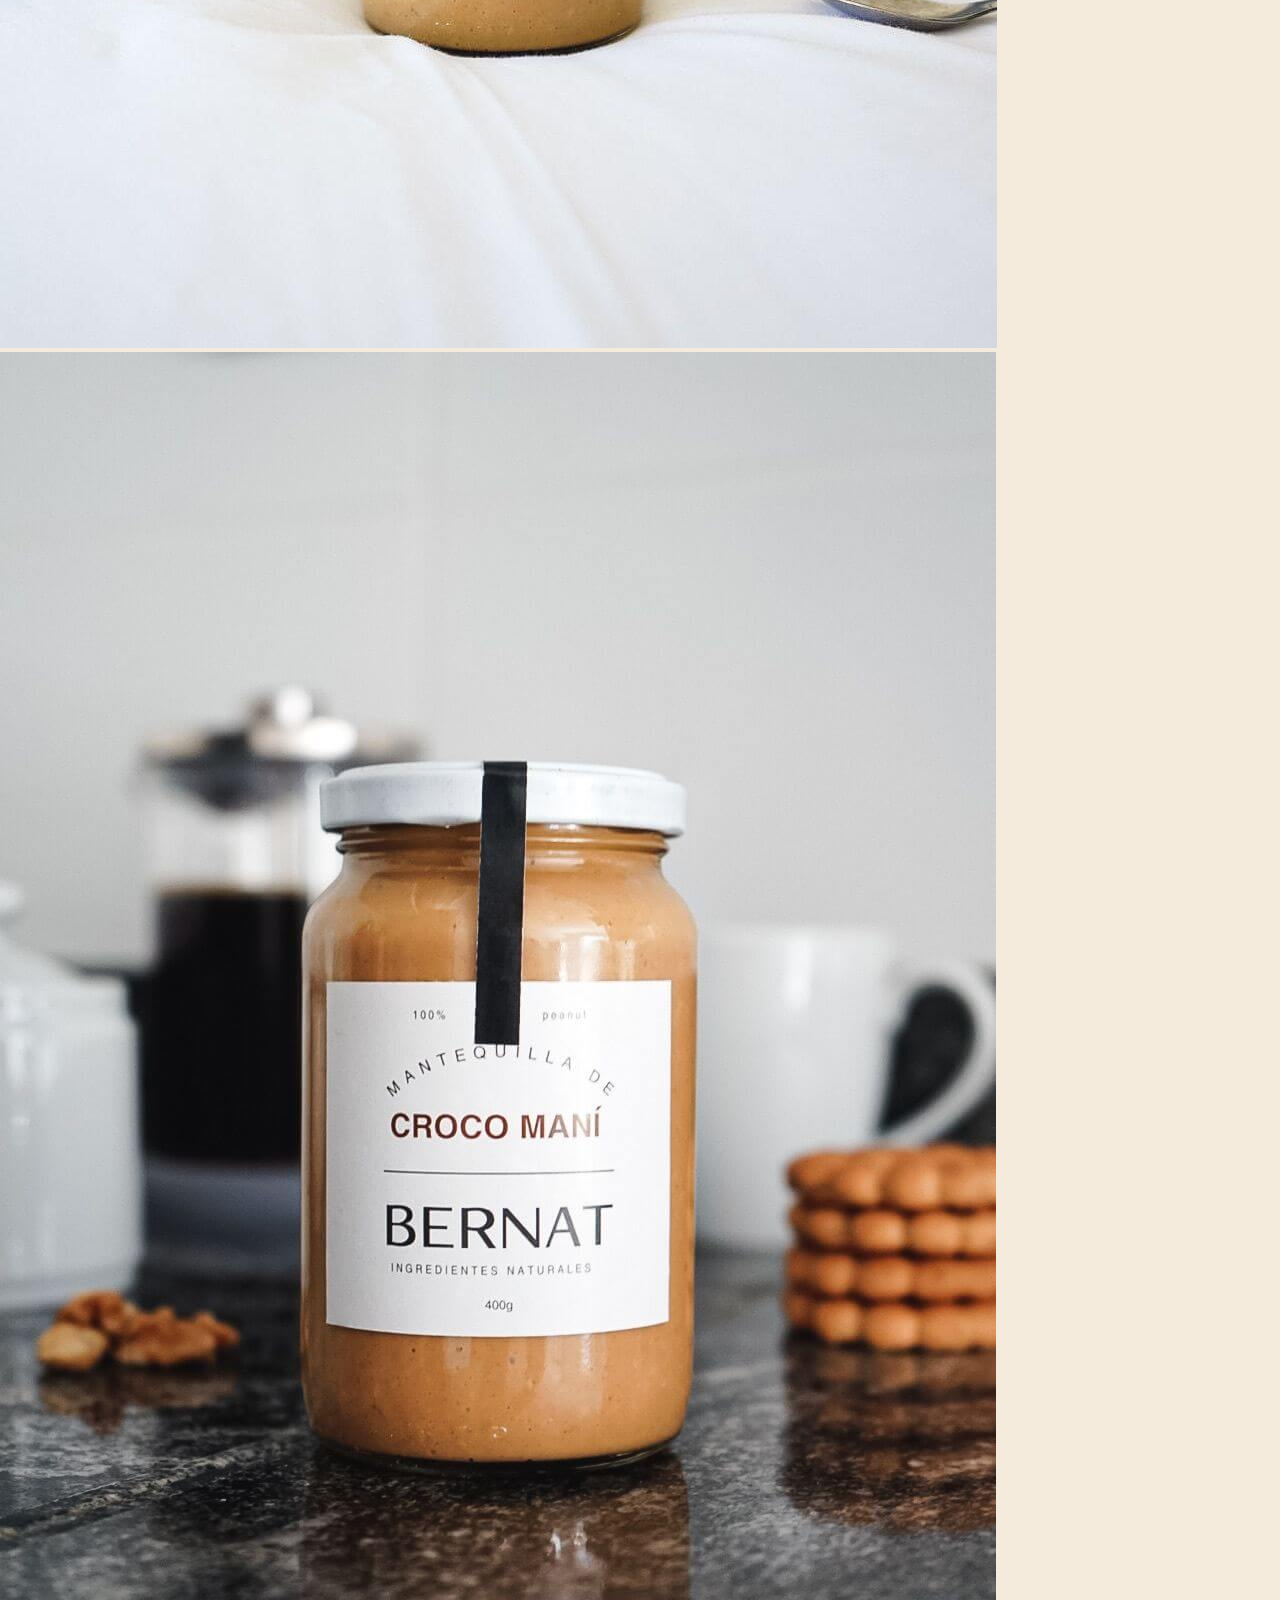
<file: bernat.html>
<!DOCTYPE html>
<html lang="en">
<head>
    <link href="https://cdn.jsdelivr.net/npm/bootstrap@5.1.3/dist/css/bootstrap.min.css" rel="stylesheet" integrity="sha384-1BmE4kWBq78iYhFldvKuhfTAU6auU8tT94WrHftjDbrCEXSU1oBoqyl2QvZ6jIW3" crossorigin="anonymous">
    <link href="https://unpkg.com/aos@2.3.1/dist/aos.css" rel="stylesheet">
    <meta name="description" content="MÄE estudio. Somos una empresa de comunicación creativa, formamos un equipo de trabajo en el cual creamos la identidad de tu marca y la forma de comunicación.                                     
    Reinventamos estilos, creamos contenido y comunicamos lo que quieras decir. Nos paramos siempre del lado creativo, para que el contenido resalte y tenga su propia identidad. ">
    <meta charset="UTF-8">
    <meta http-equiv="X-UA-Compatible" content="IE=edge">
    <meta name="viewport" content="width=device-width, initial-scale=1.0">
    <link rel="stylesheet" href="./css/main.css">
    <title> Bernat - Estudio MÄE</title>
</head>
<body>
    <div class="sticky-sm-top">
        <header>
          <nav class="navbar navbar-expand-lg navbar-light nav sticky-sm-top">
            <div class="container-fluid">
              <a class="navbar-brand" href="#"> <img src="./img/logo.jpg" alt="Logo de MÄE estudio" width="110px" height="50px"></a>
              <button class="navbar-toggler" type="button" data-bs-toggle="collapse" data-bs-target="#navbarNav" aria-controls="navbarNav" aria-expanded="false" aria-label="Toggle navigation">
                <span class="navbar-toggler-icon"></span>
              </button>
              <div class="collapse navbar-collapse justify-content-end" id="navbarNav">
                <ul class="navbar-nav">
                  <li class="nav-item nav__li">
                    <a class="nav-link nav__a active" aria-current="page" href="./index.html">Nosotras</a>
                  </li>
                  <li class="nav-item nav__li">
                    <a class="nav-link nav__a active" href="./contacto.html">Contacto</a>
                  </li>
                  <li class="nav-item nav__li">
                    <a class="nav-link nav__a active" href="./servicios.html">Servicios</a>
                  </li>
                  <li class="nav-item nav__li dropdown">
                    <a class="nav-link dropdown-toggle nav__a active" href="#" id="navbarDropdownMenuLink" role="button" data-bs-toggle="dropdown" aria-expanded="false">
                      Portfolio
                    </a>
                    <ul class="dropdown-menu nav__menu" aria-labelledby="navbarDropdownMenuLink">
                      <li><a class="dropdown-item nav__menu__a" href="./portfolio.html">Nuestros proyectos</a></li>
                      <li><a class="dropdown-item nav__menu__a" href="./gerogia.html">Georgia</a></li>
                      <li><a class="dropdown-item nav__menu__a" href="./ivory.html">Ivory Bay</a></li>
                      <li><a class="dropdown-item nav__menu__a" href="./malteCrack.html">Malte Crack</a></li>
                      <li><a class="dropdown-item nav__menu__a" href="./bernat.html">Bernat</a></li>
                      <li><a class="dropdown-item nav__menu__a" href="./espiga.html">Espiga de Oro</a></li>
                    </ul>
                  </li>
                </ul>
              </div>
            </div>
          </nav>
      </header>
    </div>
    <main>
      <section class="container"> 
        <div class="row justify-content-center">
          <img src="./img/bernat/b-ilu6.jpeg" alt="Imagen de Bernat" class="col-12 ">
        </div>
      </section>
      <section class="container ">
        <div class="row justify-content-center descripciones">
          <div class="col-md-3 col-sd-12">
            <h2>Bernat</h2>
          </div>
          <div class="col-md-5 col-sd-12">
            <p>Somos Bernat, pensado para mejorar tus hábitos.
              Porque buscamos la alimentación consciente y saludable, creemos que esta mantequilla es ideal para vos. Sin azúcar agregada, sin conservantes ni aceites y lo más importante 100% ᴍᴀɴɪ, sin mezclas de frutos secos.
              Bajo un proceso natural creamos estos productos con mucho amor para que los disfrutes en tus desayunos y meriendas, de a poco vamos a ir introduciendolas en recetas saladas, todo un desafío!
              Acompañanos en este camino y animate a probarla 
            </p>
          </div>
          <div class="col-md-3 col-sd-12">
            <h4>Descripción:</h4>
            <p>Alimentos</p>
            <h4>Servicios:</h4>
            <p>Fotos - branding - Creación de contenido para redes sociales - packaging</p>
            <h4>Ubicación:</h4>
            <p>Paraná, Entre Ríos</p>
          </div>
        </div>
    </section>
    <section class="container-fluid">
      <div class="row justify-content-center">
          <img src="./img/bernat/b-ilu1.jpeg" alt="Imagen de Bernat" class=" mt-3 col-md-4">
          <img src="./img/bernat/b-ilu2.jpeg" alt="Imagen de Bernat" class=" mt-3 col-md-4">
          <img src="./img/bernat/b-ilu3.jpeg" alt="Imagen de Bernat" class=" mt-3 col-md-4">
          <img src="./img/bernat/b-ilu4.jpeg" alt="Imagen de Bernat" class=" mt-3 col-md-4">
          <img src="./img/bernat/b-ilu5.jpeg" alt="Imagen de Bernat" class=" mt-3 col-md-4">
          <img src="./img/bernat/b-ilu7.jpeg" alt="Imagen de Bernat" class=" mt-3 col-md-4">
      </div>
      <div class="row justify-content-center">
          <img src="./img/bernat/b-foto19.jpeg" alt="Imagen de Bernat" class=" mt-3 col-md-10 ">
      </div>
      <div class="row justify-content-center">
          <img src="./img/bernat/b-foto1.jpeg" alt="Imagen de Bernat" class=" mt-3 col-md-4">
          <img src="./img/bernat/b-foto2.jpeg" alt="Imagen de Bernat" class=" mt-3 col-md-4">
          <img src="./img/bernat/b-foto3.jpeg" alt="Imagen de Bernat" class=" mt-3 col-md-4">
          <img src="./img/bernat/b-foto4.jpeg" alt="Imagen de Bernat" class=" mt-3 col-md-4">
          <img src="./img/bernat/b-foto5.jpeg" alt="Imagen de Bernat" class=" mt-3 col-md-4">
          <img src="./img/bernat/b-foto6.jpeg" alt="Imagen de Bernat" class=" mt-3 col-md-4">
          <img src="./img/bernat/b-foto7.jpeg" alt="Imagen de Bernat" class=" mt-3 col-md-4">
          <img src="./img/bernat/b-foto8.jpeg" alt="Imagen de Bernat" class=" mt-3 col-md-4">
          <img src="./img/bernat/b-foto9.jpeg" alt="Imagen de Bernat" class=" mt-3 col-md-4">
          <img src="./img/bernat/b-foto10.jpeg" alt="Imagen de Bernat" class=" mt-3 col-md-4">
          <img src="./img/bernat/b-foto11.jpeg" alt="Imagen de Bernat" class=" mt-3 col-md-4">
          <img src="./img/bernat/b-foto12.jpeg" alt="Imagen de Bernat" class=" mt-3 col-md-4">
          <img src="./img/bernat/b-foto13.jpeg" alt="Imagen de Bernat" class=" mt-3 col-md-4">
          <img src="./img/bernat/b-foto14.jpeg" alt="Imagen de Bernat" class=" mt-3 col-md-4">
          <img src="./img/bernat/b-foto15.jpg" alt="Imagen de Bernat" class=" mt-3 col-md-4">
          <img src="./img/bernat/b-foto16.jpeg" alt="Imagen de Bernat" class=" mt-3 col-md-4">
          <img src="./img/bernat/b-foto17.jpeg" alt="Imagen de Bernat" class=" mt-3 col-md-4">
          <img src="./img/bernat/b-foto18.jpeg" alt="Imagen de Bernat" class=" mt-3 col-md-4">
      </div>
  </section>
    </main>
    <footer class="footer">
      <nav class="navbar nav container-fluid">
        <div class="row">
          <div class="container-fluid col-md-2 col-sd-12">
              <a class="" href="#">
                  <img src="./img/logo.jpg" alt="" width="110" height="50" class="d-inline-block align-text-top">
              </a>
          </div>
            <!-- <div class="row justify-content-end d-flex flex-row-reverse bd-highlight" id="navbarNav"> -->
              <ul class="navbar-nav col-md-5 col-sd-6 justify-content-end d-flex flex-row bd-highlight">
                <li class="nav-item nav__li">
                  <a class=" active footer__a" aria-current="page" href="https://www.instagram.com/estudio.mae/">Instagram</a>
                </li>
                <li class="nav-item nav__li ">
                  <a class=" active footer__a" href="https://walink.co/d3e3b8"> WhatsApp</a>
                </li>
                <li class="nav-item nav__li">
                  <a class=" active footer__a">Más información</a>
                </li>
              </ul>

              <ul class="navbar-nav col-md-5 col-sd-6 justify-content-end d-flex flex-row bd-highlight">
                <li class="nav-item nav__li">
                  <a class=" active footer__a" aria-current="page" href="#">Nosotras</a>
                </li>
                <li class="nav-item nav__li ">
                  <a class=" active footer__a" href="./servicios.html">Servicios</a>
                </li>
                <li class="nav-item nav__li">
                  <a class=" active footer__a" href="./contacto.html">Contacto</a>
                </li>
                <li class="nav-item nav__li">
                  <a class=" active footer__a" href="./portfolio.html">Portfolio</a>
                </li>
              </ul>
            <!-- </div> -->
          </div>
        </nav>
  </footer>
    
    <!--Scripts-->

    <script src="https://cdn.jsdelivr.net/npm/bootstrap@5.1.3/dist/js/bootstrap.bundle.min.js" integrity="sha384-ka7Sk0Gln4gmtz2MlQnikT1wXgYsOg+OMhuP+IlRH9sENBO0LRn5q+8nbTov4+1p" crossorigin="anonymous"></script>
    <script src="https://unpkg.com/aos@2.3.1/dist/aos.js"></script>
    <script>
            AOS.init();
    </script>
</body>
</html>
</file>
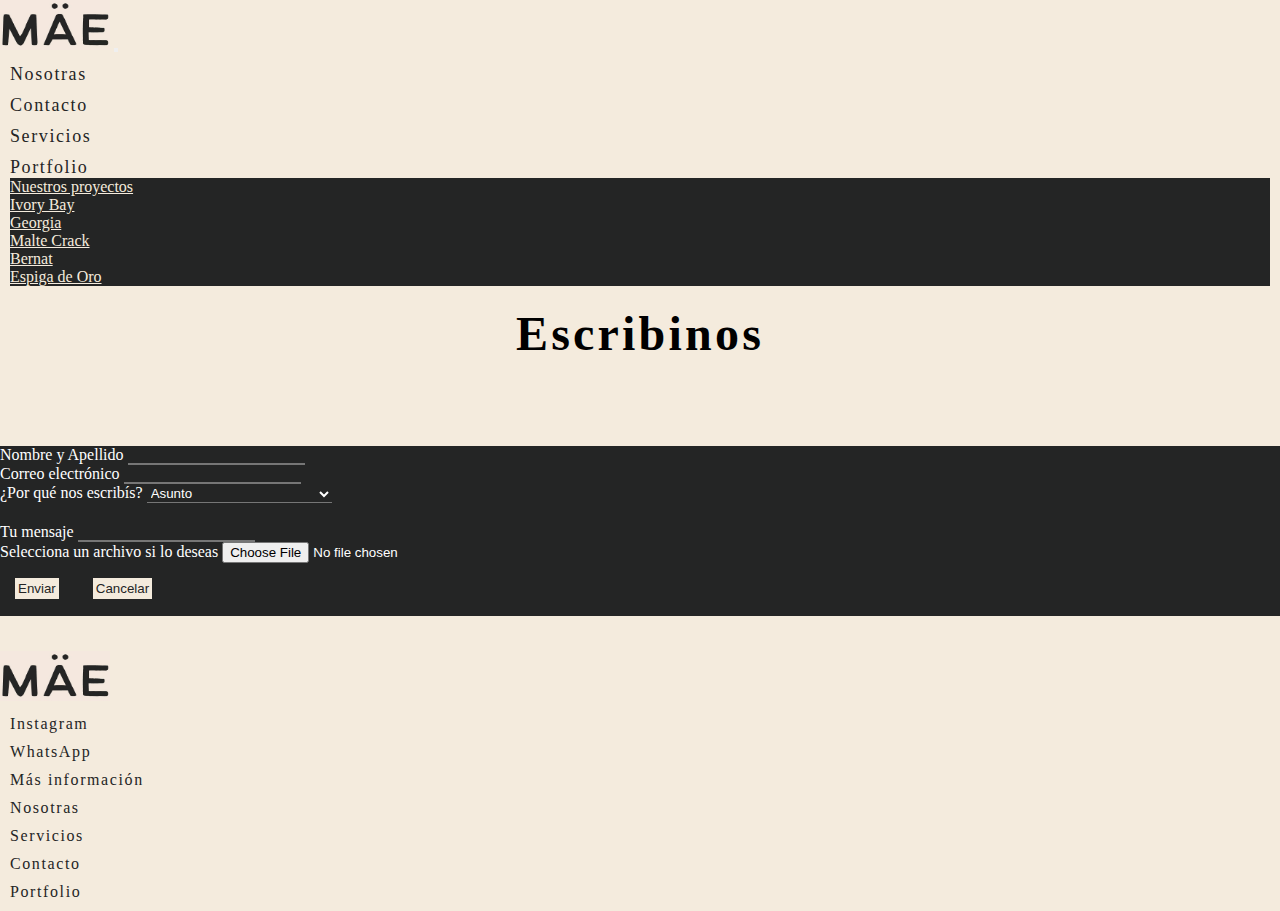
<file: contacto.html>
<!DOCTYPE html>
<html lang="en">
<head>
    <link href="https://cdn.jsdelivr.net/npm/bootstrap@5.1.3/dist/css/bootstrap.min.css" rel="stylesheet" integrity="sha384-1BmE4kWBq78iYhFldvKuhfTAU6auU8tT94WrHftjDbrCEXSU1oBoqyl2QvZ6jIW3" crossorigin="anonymous">
    <link href="https://unpkg.com/aos@2.3.1/dist/aos.css" rel="stylesheet">
    <meta name="description" content="MÄE estudio. Somos una empresa de comunicación creativa, formamos un equipo de trabajo en el cual creamos la identidad de tu marca y la forma de comunicación.                                     
    Reinventamos estilos, creamos contenido y comunicamos lo que quieras decir. Nos paramos siempre del lado creativo, para que el contenido resalte y tenga su propia identidad. ">
    <meta name="keywords" content="contacto, escribinos, asunto, trabajo">
    <meta charset="UTF-8">
    <meta http-equiv="X-UA-Compatible" content="IE=edge">
    <meta name="viewport" content="width=device-width, initial-scale=1.0">
    <link rel="stylesheet" href="./css/main.css">
    <title>Contacto - Estudio MÄE</title>
</head>
<body>
    <div class="sticky-sm-top">
        <header>
          <nav class="navbar navbar-expand-lg navbar-light nav sticky-sm-top">
            <div class="container-fluid">
              <a class="navbar-brand" href="#"> <img src="./img/logo.jpg" alt="Logo de MÄE estudio" width="110px" height="50px"></a>
              <button class="navbar-toggler" type="button" data-bs-toggle="collapse" data-bs-target="#navbarNav" aria-controls="navbarNav" aria-expanded="false" aria-label="Toggle navigation">
                <span class="navbar-toggler-icon"></span>
              </button>
              <div class="collapse navbar-collapse justify-content-end" id="navbarNav">
                <ul class="navbar-nav">
                  <li class="nav-item nav__li">
                    <a class="nav-link nav__a active" aria-current="page" href="./index.html">Nosotras</a>
                  </li>
                  <li class="nav-item nav__li">
                    <a class="nav-link nav__a active" href="./contacto.html">Contacto</a>
                  </li>
                  <li class="nav-item nav__li">
                    <a class="nav-link nav__a active" href="./servicios.html">Servicios</a>
                  </li>
                  <li class="nav-item nav__li dropdown">
                    <a class="nav-link dropdown-toggle nav__a active" href="#" id="navbarDropdownMenuLink" role="button" data-bs-toggle="dropdown" aria-expanded="false">
                      Portfolio
                    </a>
                    <ul class="dropdown-menu nav__menu" aria-labelledby="navbarDropdownMenuLink">
                      <li><a class="dropdown-item nav__menu__a" href="./portfolio.html">Nuestros proyectos</a></li>
                      <li><a class="dropdown-item nav__menu__a" href="./ivory.html">Ivory Bay</a></li>
                      <li><a class="dropdown-item nav__menu__a" href="./gerogia.html">Georgia</a></li>
                      <li><a class="dropdown-item nav__menu__a" href="./malteCrack.html">Malte Crack</a></li>
                      <li><a class="dropdown-item nav__menu__a" href="./bernat.html">Bernat</a></li>
                      <li><a class="dropdown-item nav__menu__a" href="./espiga.html">Espiga de Oro</a></li>
                    </ul>
                  </li>
                </ul>
              </div>
            </div>
          </nav>
      </header>
    </div>
    <main>
        <div class="container-fluid">
            <h2 class="perfiles">Escribinos</h2>
          </div>
          <div class="container-fluid justify-content-center form">
            <div class="row g-3">
              <div class="col-md-6 col-sd-12 mb-3 p-2">
                <label for="nombre" class="form-label">Nombre y Apellido</label>
                <input type="text" class="form-control form__input">
              </div>
              <div class="col-md-6 col-sd-12 mb-3 p-2">
                <label for="email" class="form-label">Correo electrónico</label>
                <input type="email" class="form-control form__input">
              </div>
              <div class="col-md-4 col-sd-12">
                <label for="asunto" class="form-label">¿Por qué nos escribís?</label>
                <select class="form-select mb-3 p-2 form__input" aria-label="Default select example">
                    <option selected>Asunto</option>
                    <option value="1">Quiero sus servicios</option>
                    <option value="2">Quiero trabajar con ustedes</option>
                    <option value="3">Otro</option>
                  </select>
              </div>
              <div class="col-md-8 col-sd-12 mb-3 form__msj">
                <label for="mensaje" class="form-label">Tu mensaje</label>
                <input type="mensaje" class="form-control form__input">
              </div>
              <div class=" col-md-12 mb-3">
                <label for="formFile" class="form-label">Selecciona un archivo si lo deseas</label>
                <input class="form-control form__input" type="file" id="formFile">
              </div>
            </div>
            <div class="justify-content-center">
              <button type="submit" class="btn btn-primary boton">Enviar</button>
              <button type="reset" class="btn btn-primary boton">Cancelar</button>
            </div>
          </div>
    </main>
    <footer class="footer">
      <nav class="navbar nav container-fluid">
        <div class="row">
          <div class="container-fluid col-md-2 col-sd-12">
              <a class="" href="#">
                  <img src="./img/logo.jpg" alt="" width="110" height="50" class="d-inline-block align-text-top">
              </a>
          </div>
            <!-- <div class="row justify-content-end d-flex flex-row-reverse bd-highlight" id="navbarNav"> -->
              <ul class="navbar-nav col-md-5 col-sd-6 justify-content-end d-flex flex-row bd-highlight">
                <li class="nav-item nav__li">
                  <a class=" active footer__a" aria-current="page" href="https://www.instagram.com/estudio.mae/">Instagram</a>
                </li>
                <li class="nav-item nav__li ">
                  <a class=" active footer__a" href="https://walink.co/d3e3b8"> WhatsApp</a>
                </li>
                <li class="nav-item nav__li">
                  <a class=" active footer__a">Más información</a>
                </li>
              </ul>

              <ul class="navbar-nav col-md-5 col-sd-6 justify-content-end d-flex flex-row bd-highlight">
                <li class="nav-item nav__li">
                  <a class=" active footer__a" aria-current="page" href="#">Nosotras</a>
                </li>
                <li class="nav-item nav__li ">
                  <a class=" active footer__a" href="./servicios.html">Servicios</a>
                </li>
                <li class="nav-item nav__li">
                  <a class=" active footer__a" href="./contacto.html">Contacto</a>
                </li>
                <li class="nav-item nav__li">
                  <a class=" active footer__a" href="./portfolio.html">Portfolio</a>
                </li>
              </ul>
            <!-- </div> -->
          </div>
        </nav>
  </footer>
    <!--Scripts-->

    <script src="https://cdn.jsdelivr.net/npm/bootstrap@5.1.3/dist/js/bootstrap.bundle.min.js" integrity="sha384-ka7Sk0Gln4gmtz2MlQnikT1wXgYsOg+OMhuP+IlRH9sENBO0LRn5q+8nbTov4+1p" crossorigin="anonymous"></script>
    <script src="https://unpkg.com/aos@2.3.1/dist/aos.js"></script>
    <script>
        AOS.init();
    </script>
</body>
</html>
</file>
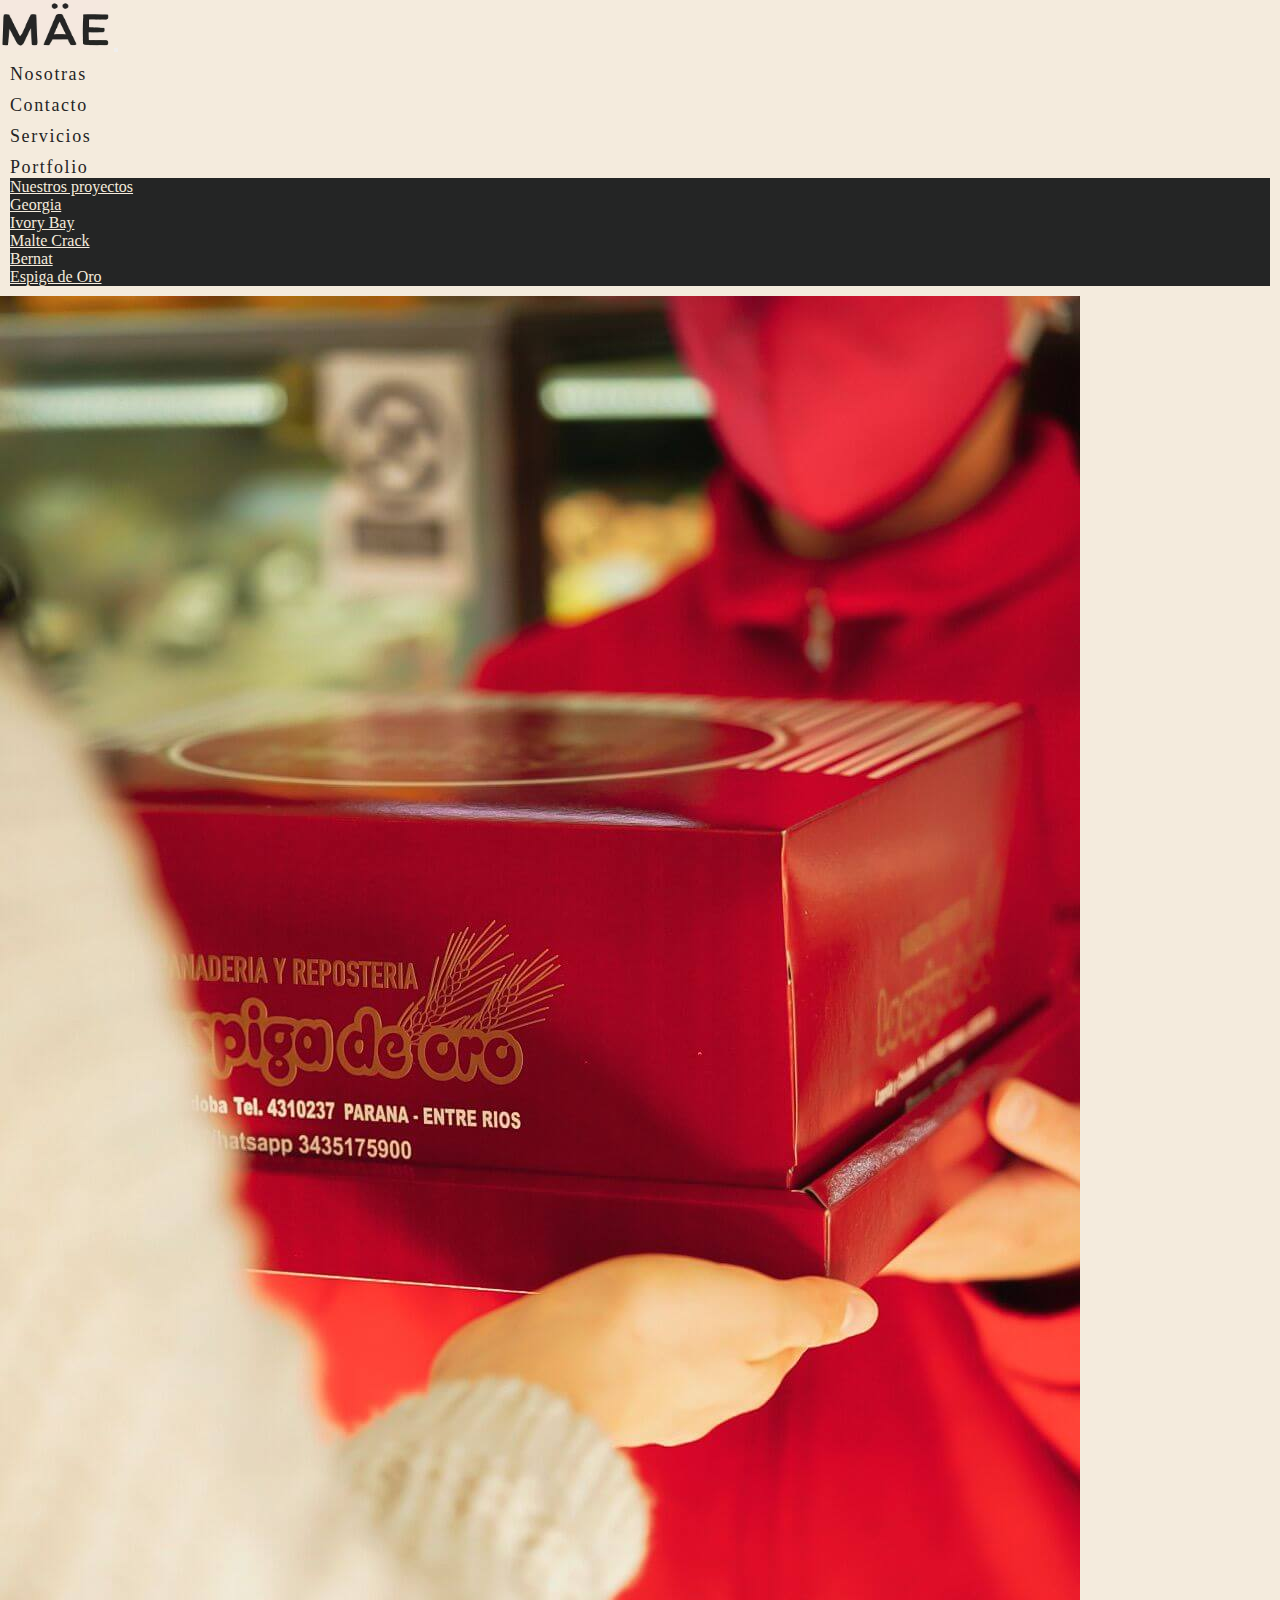
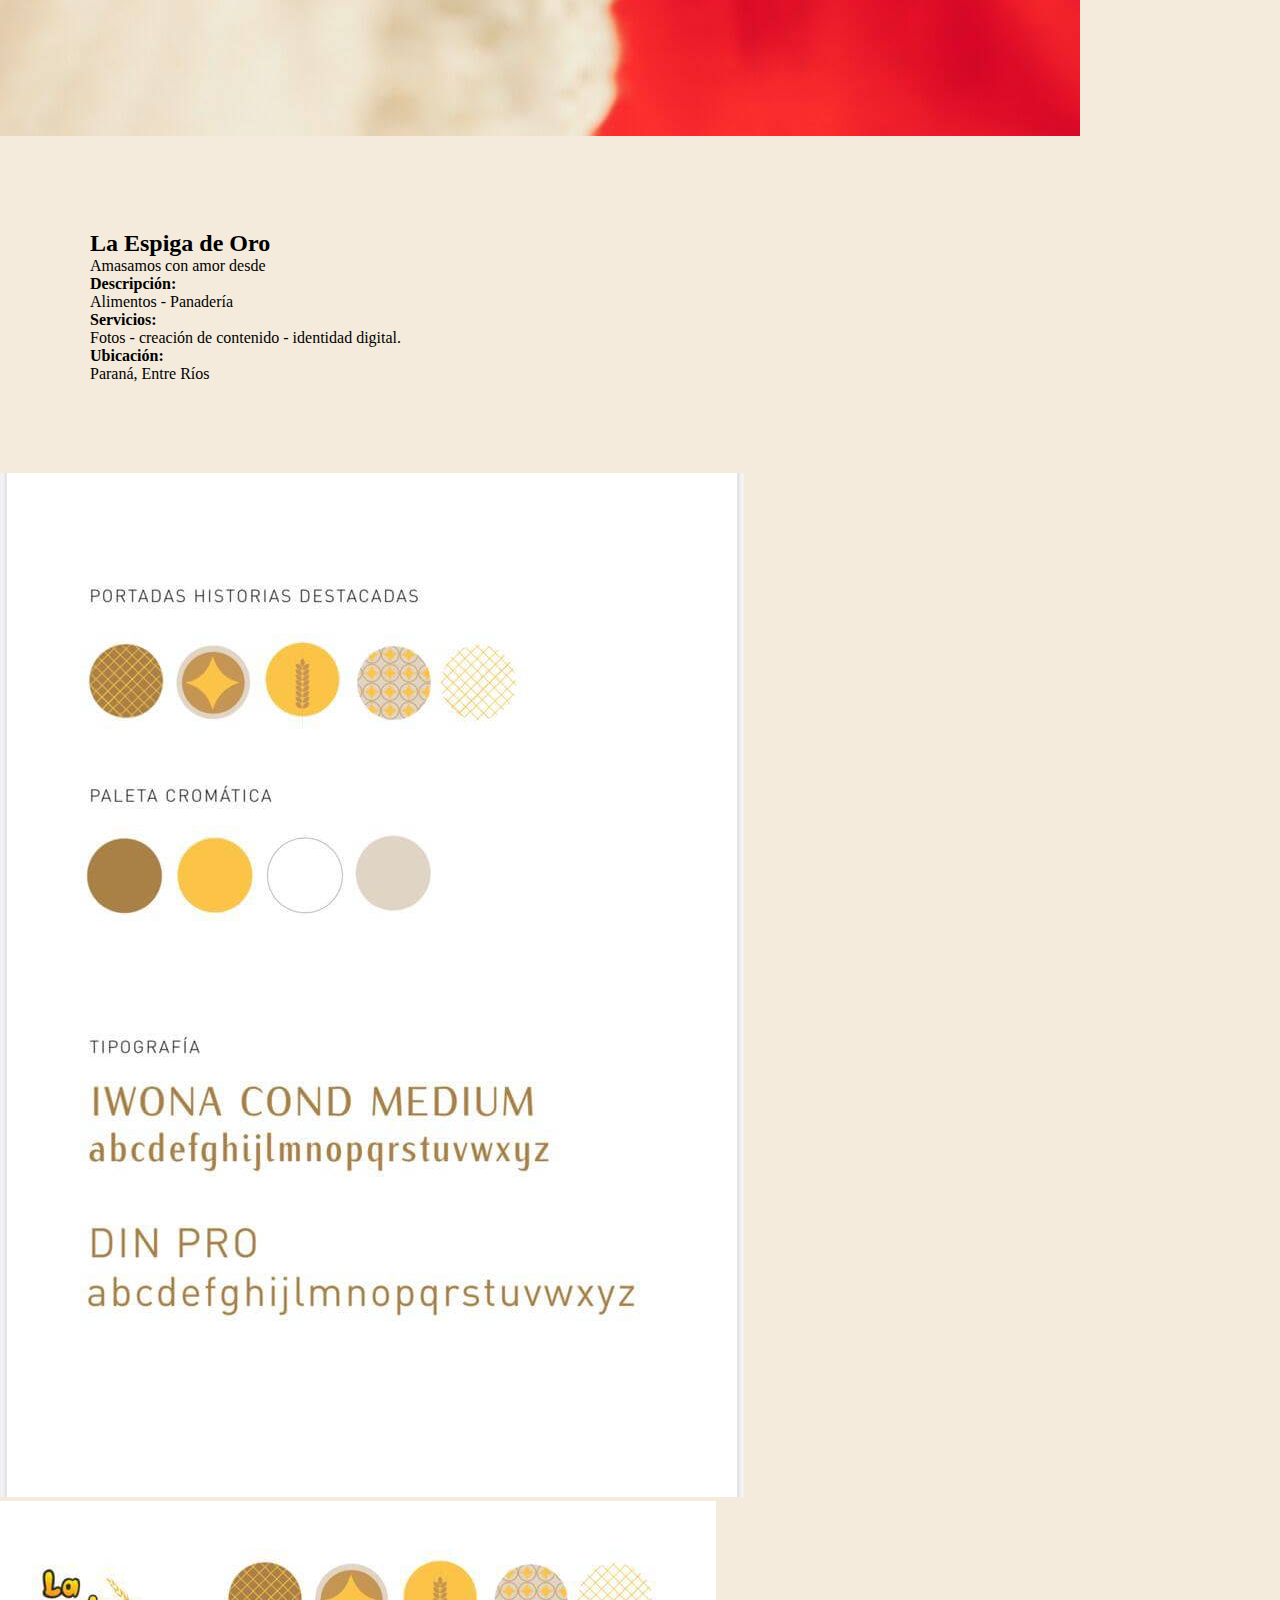
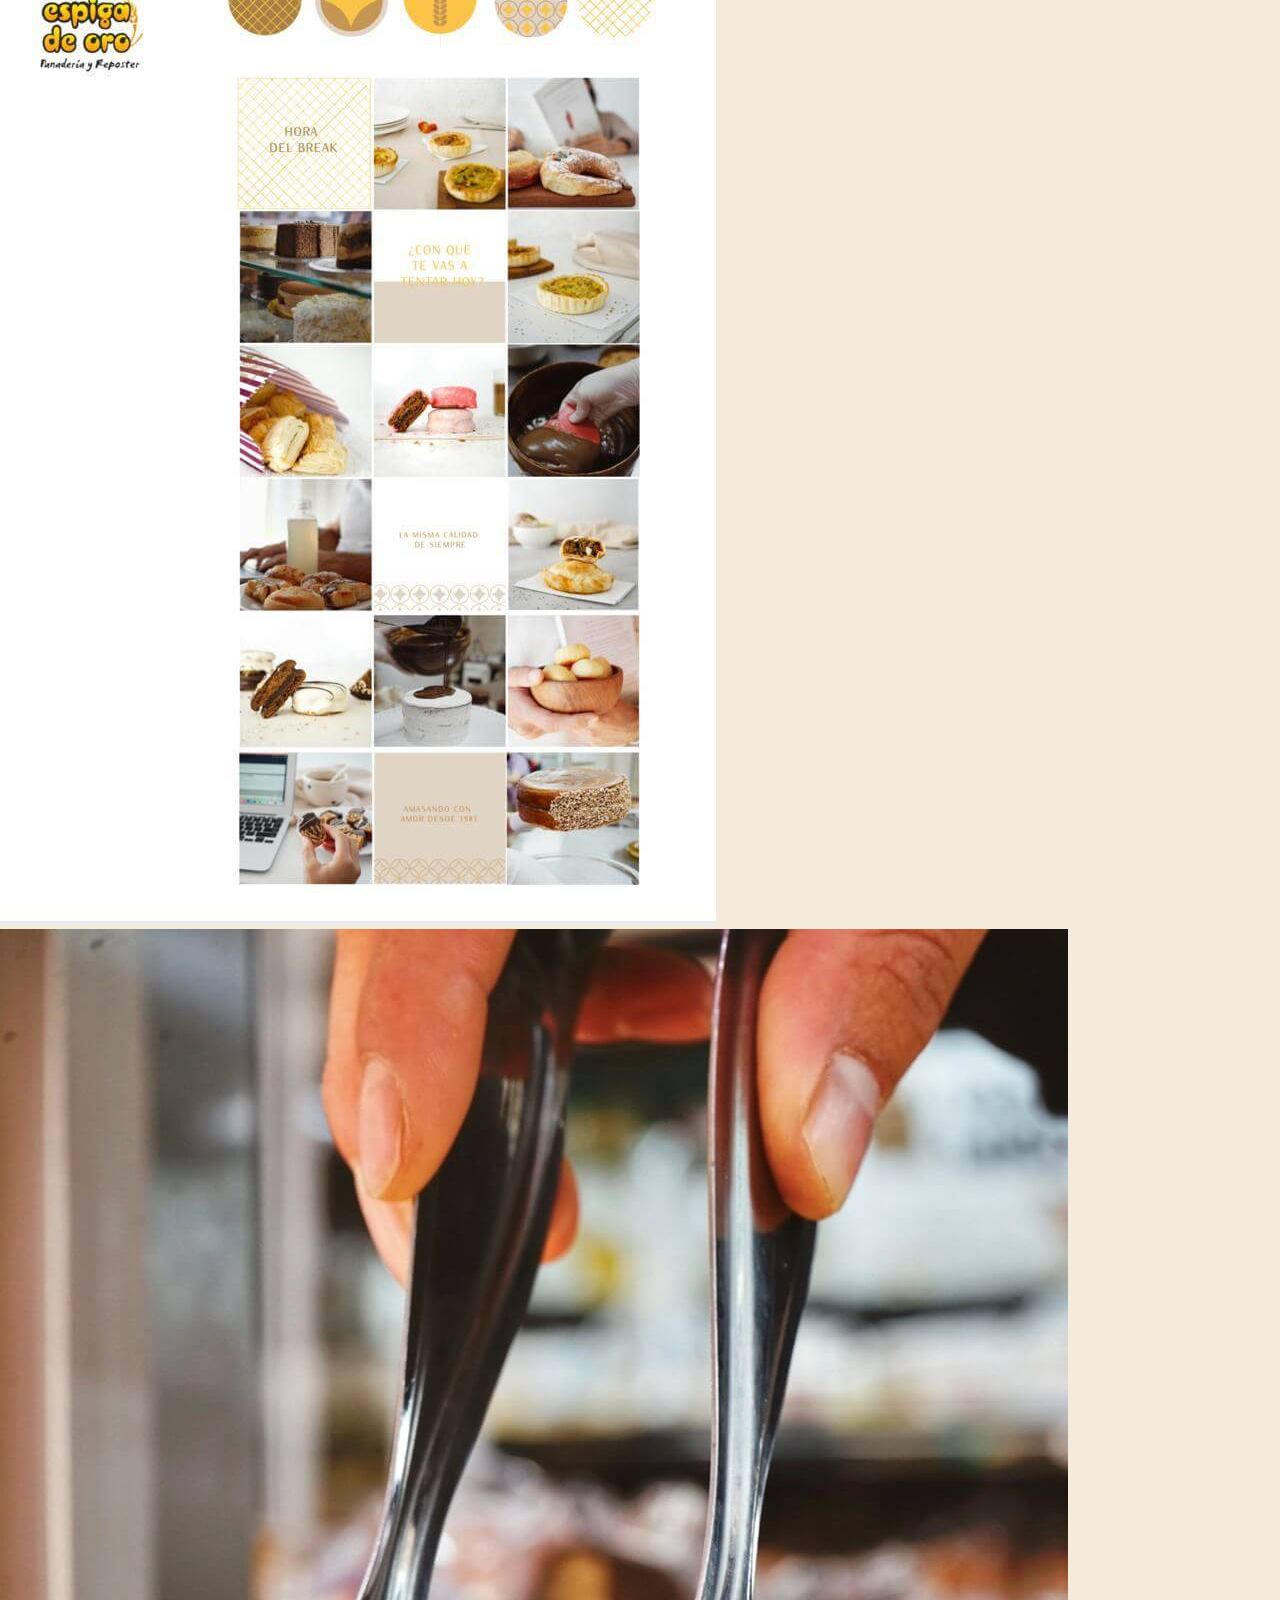
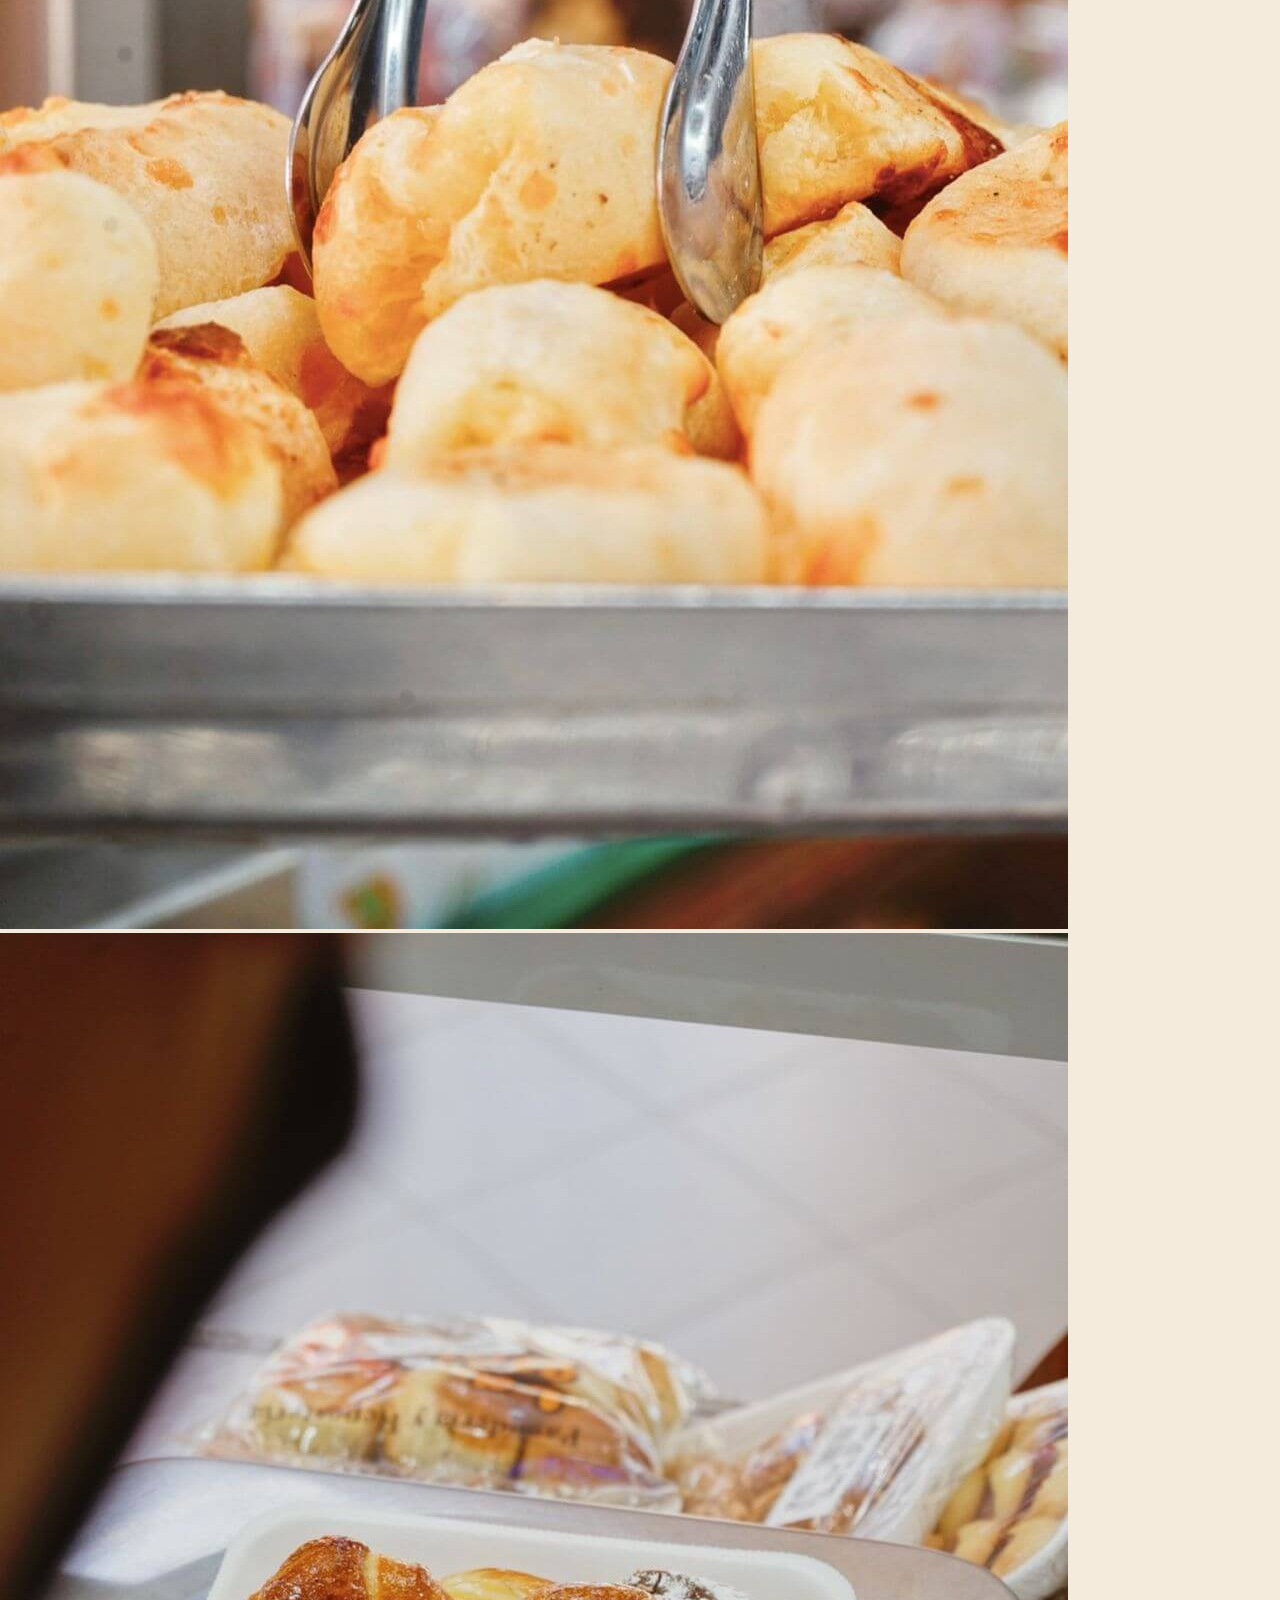
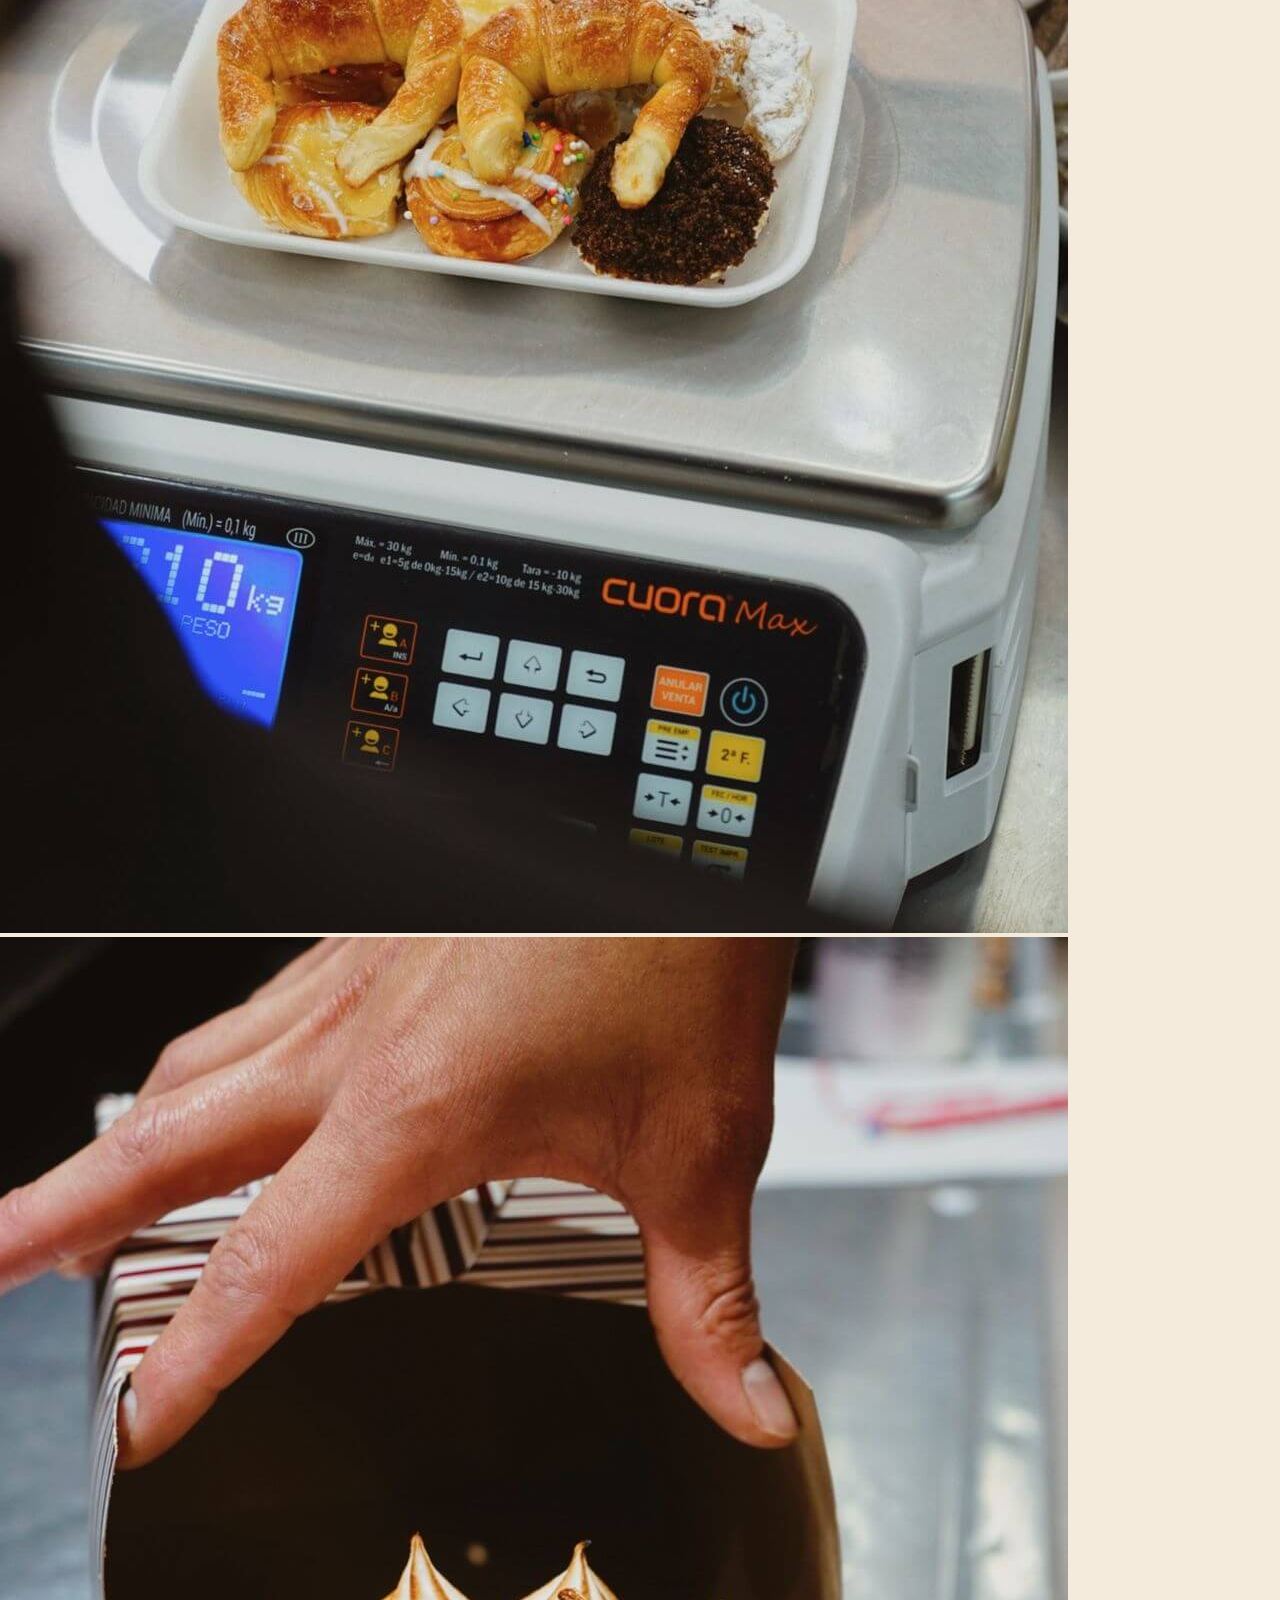
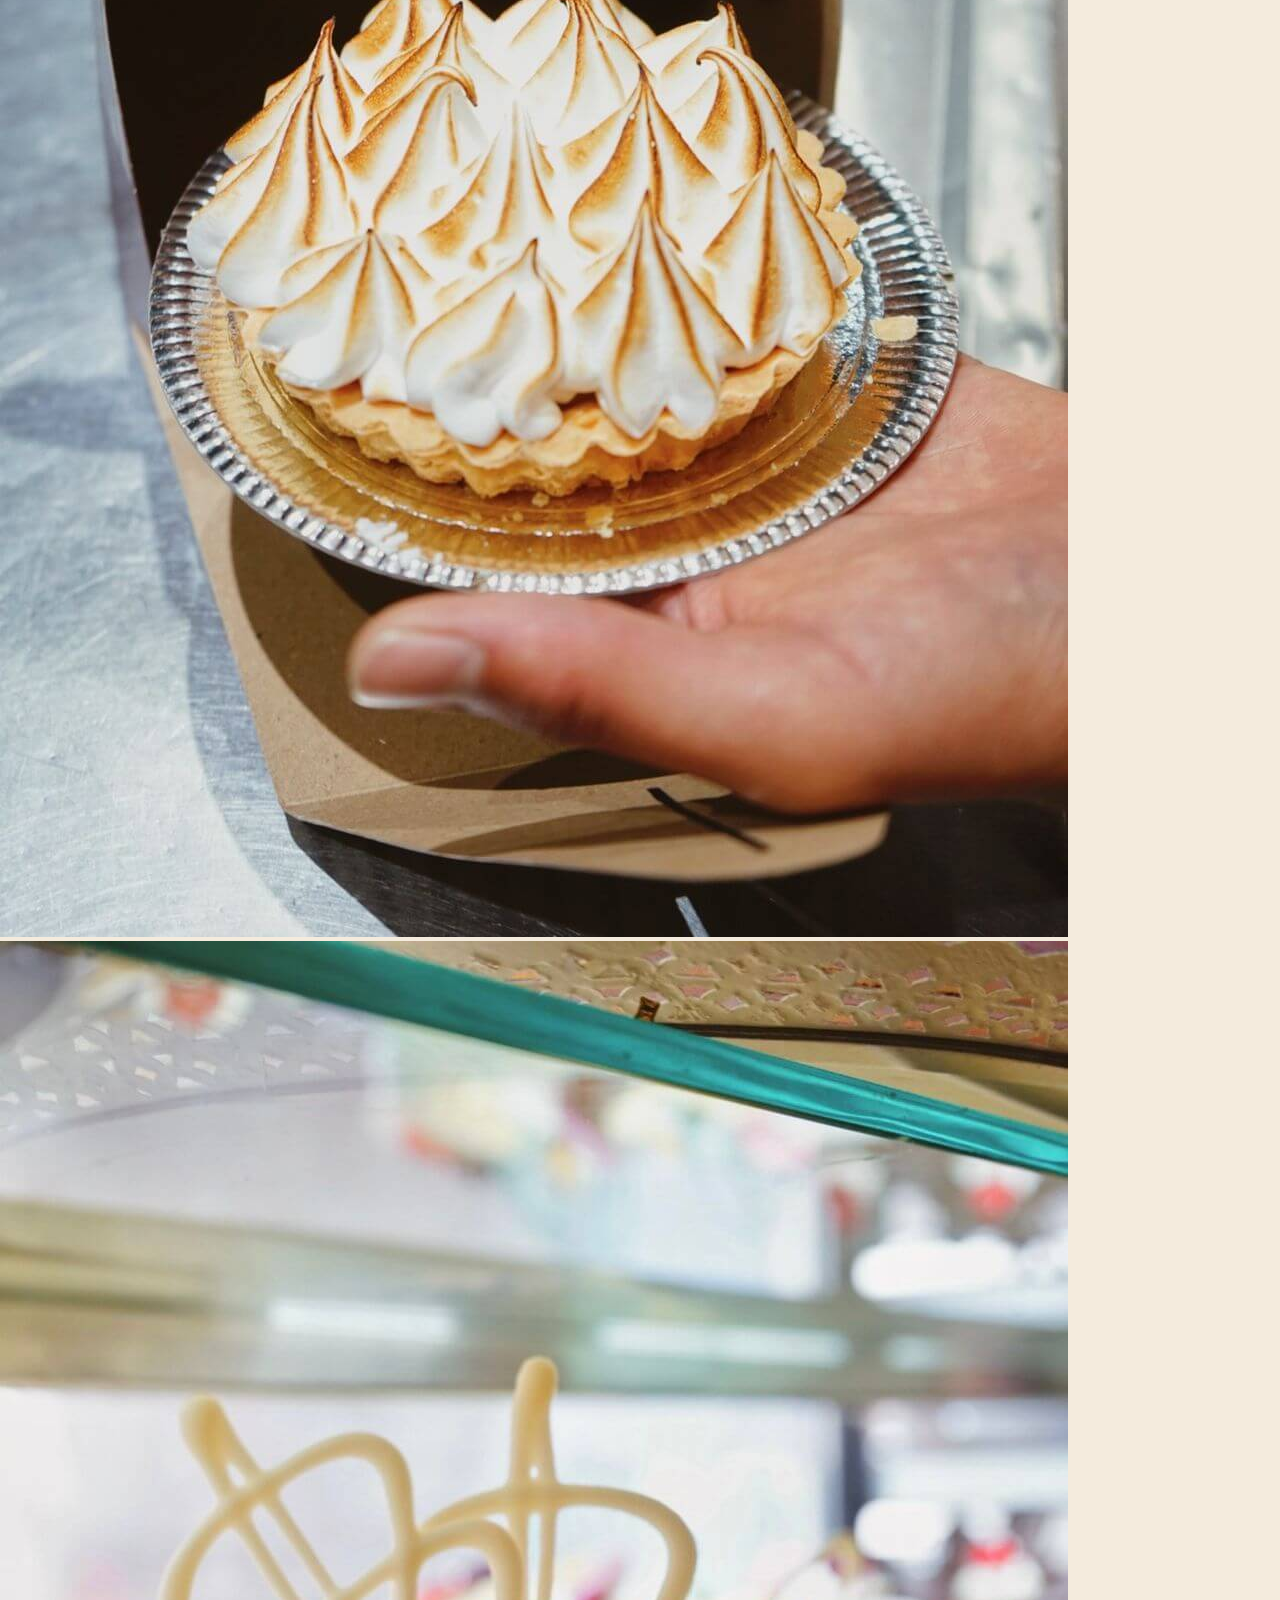
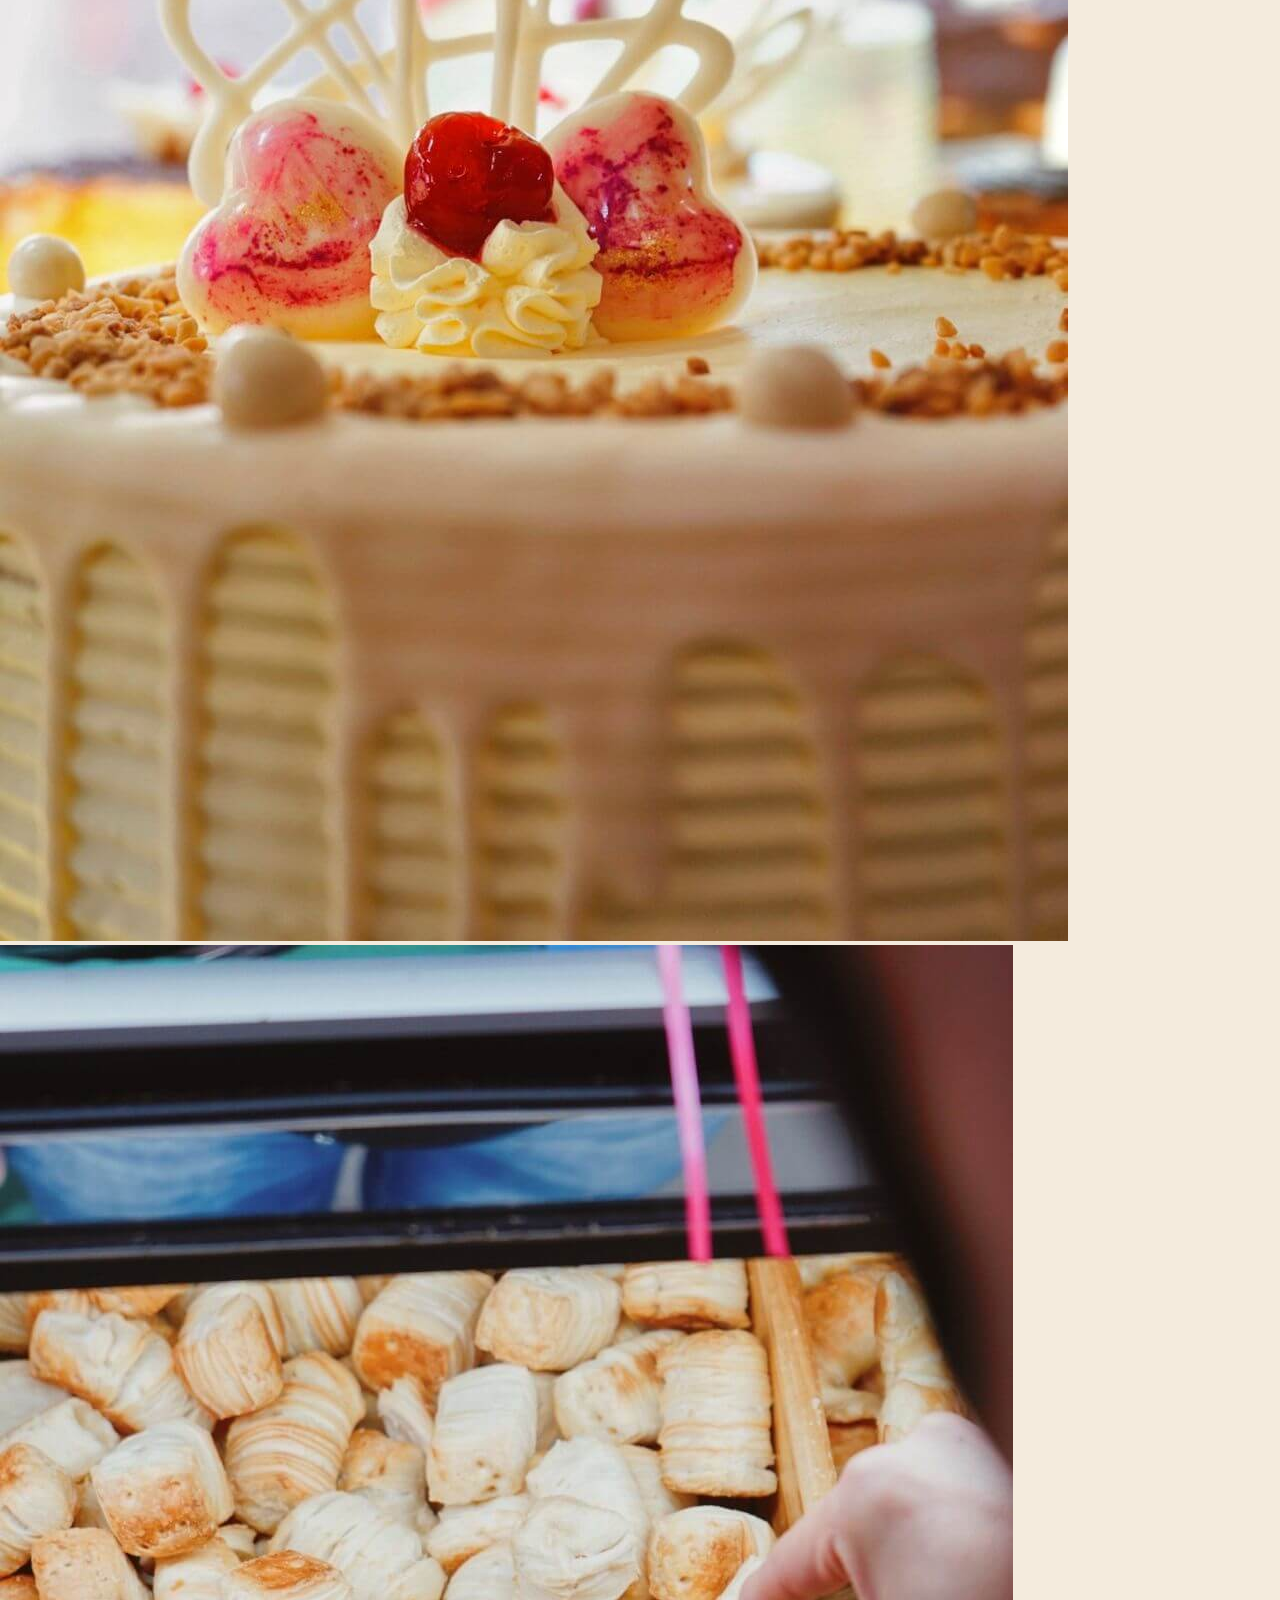
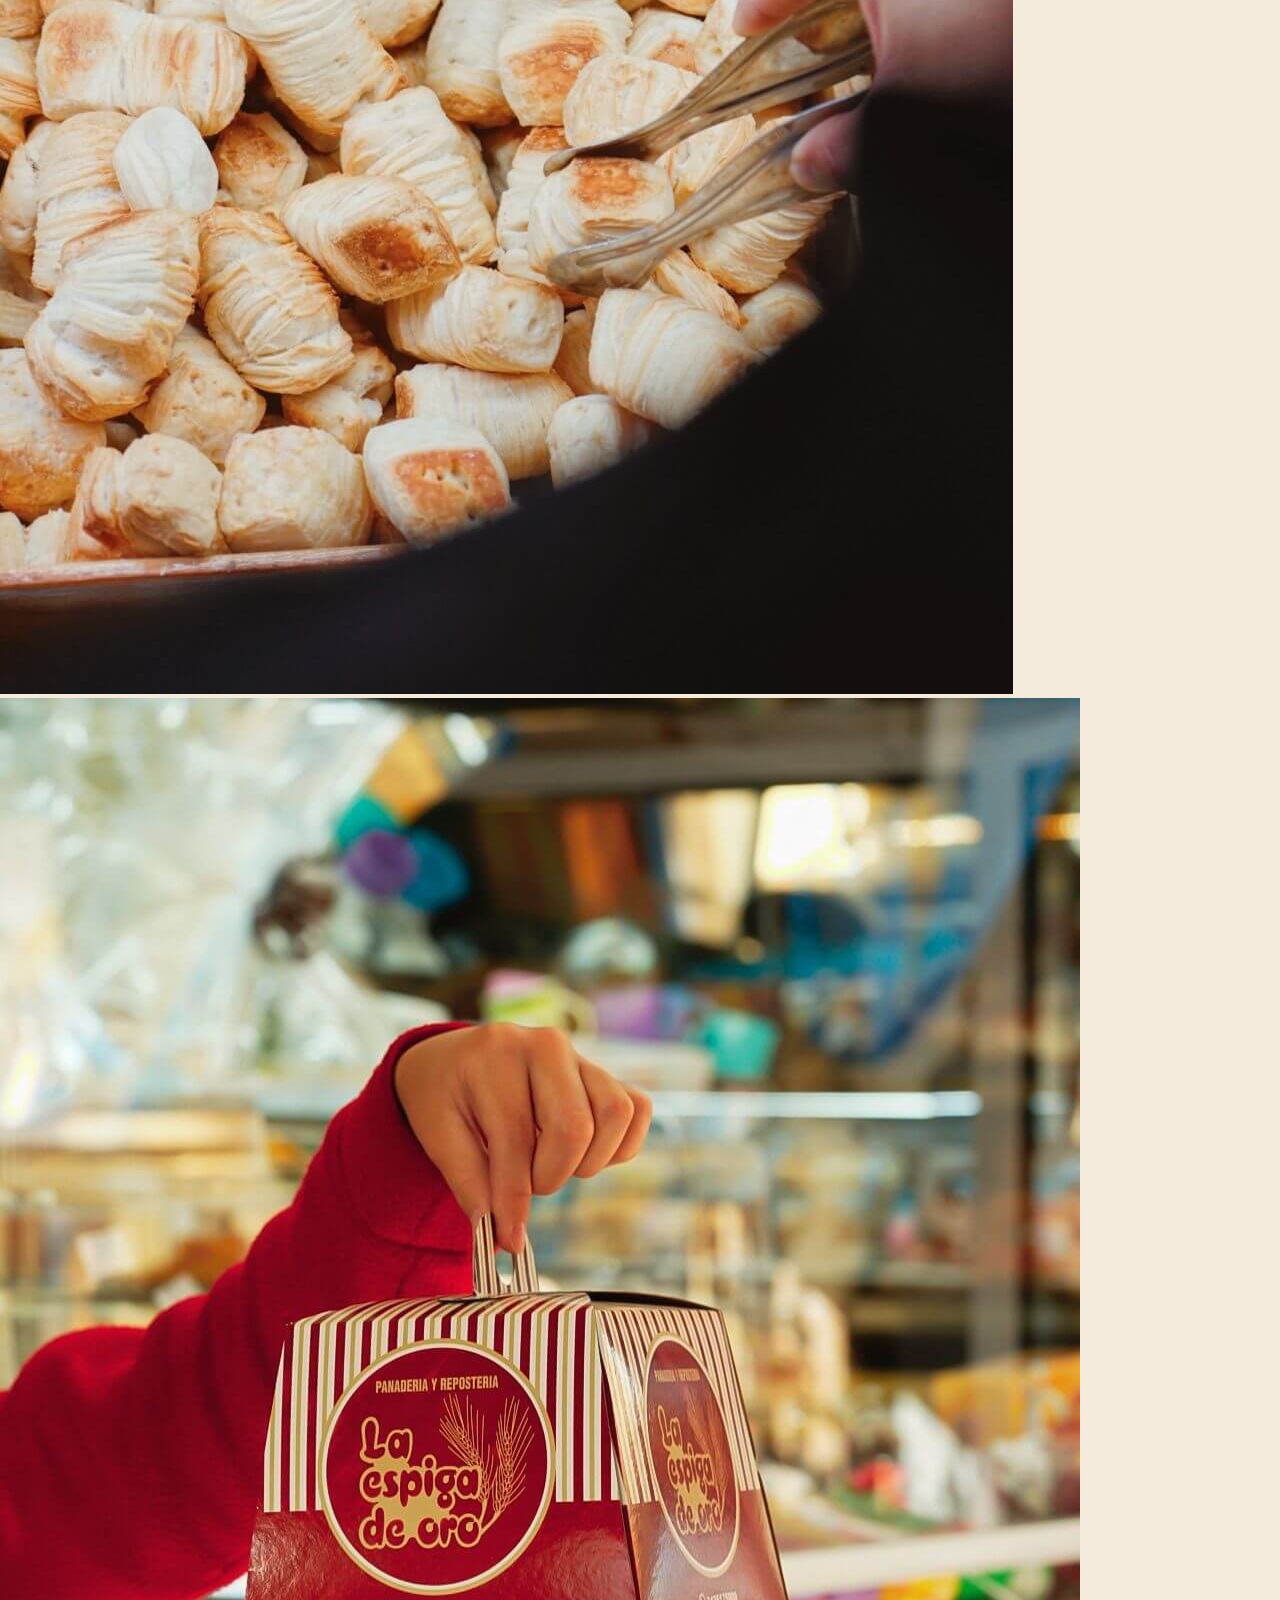
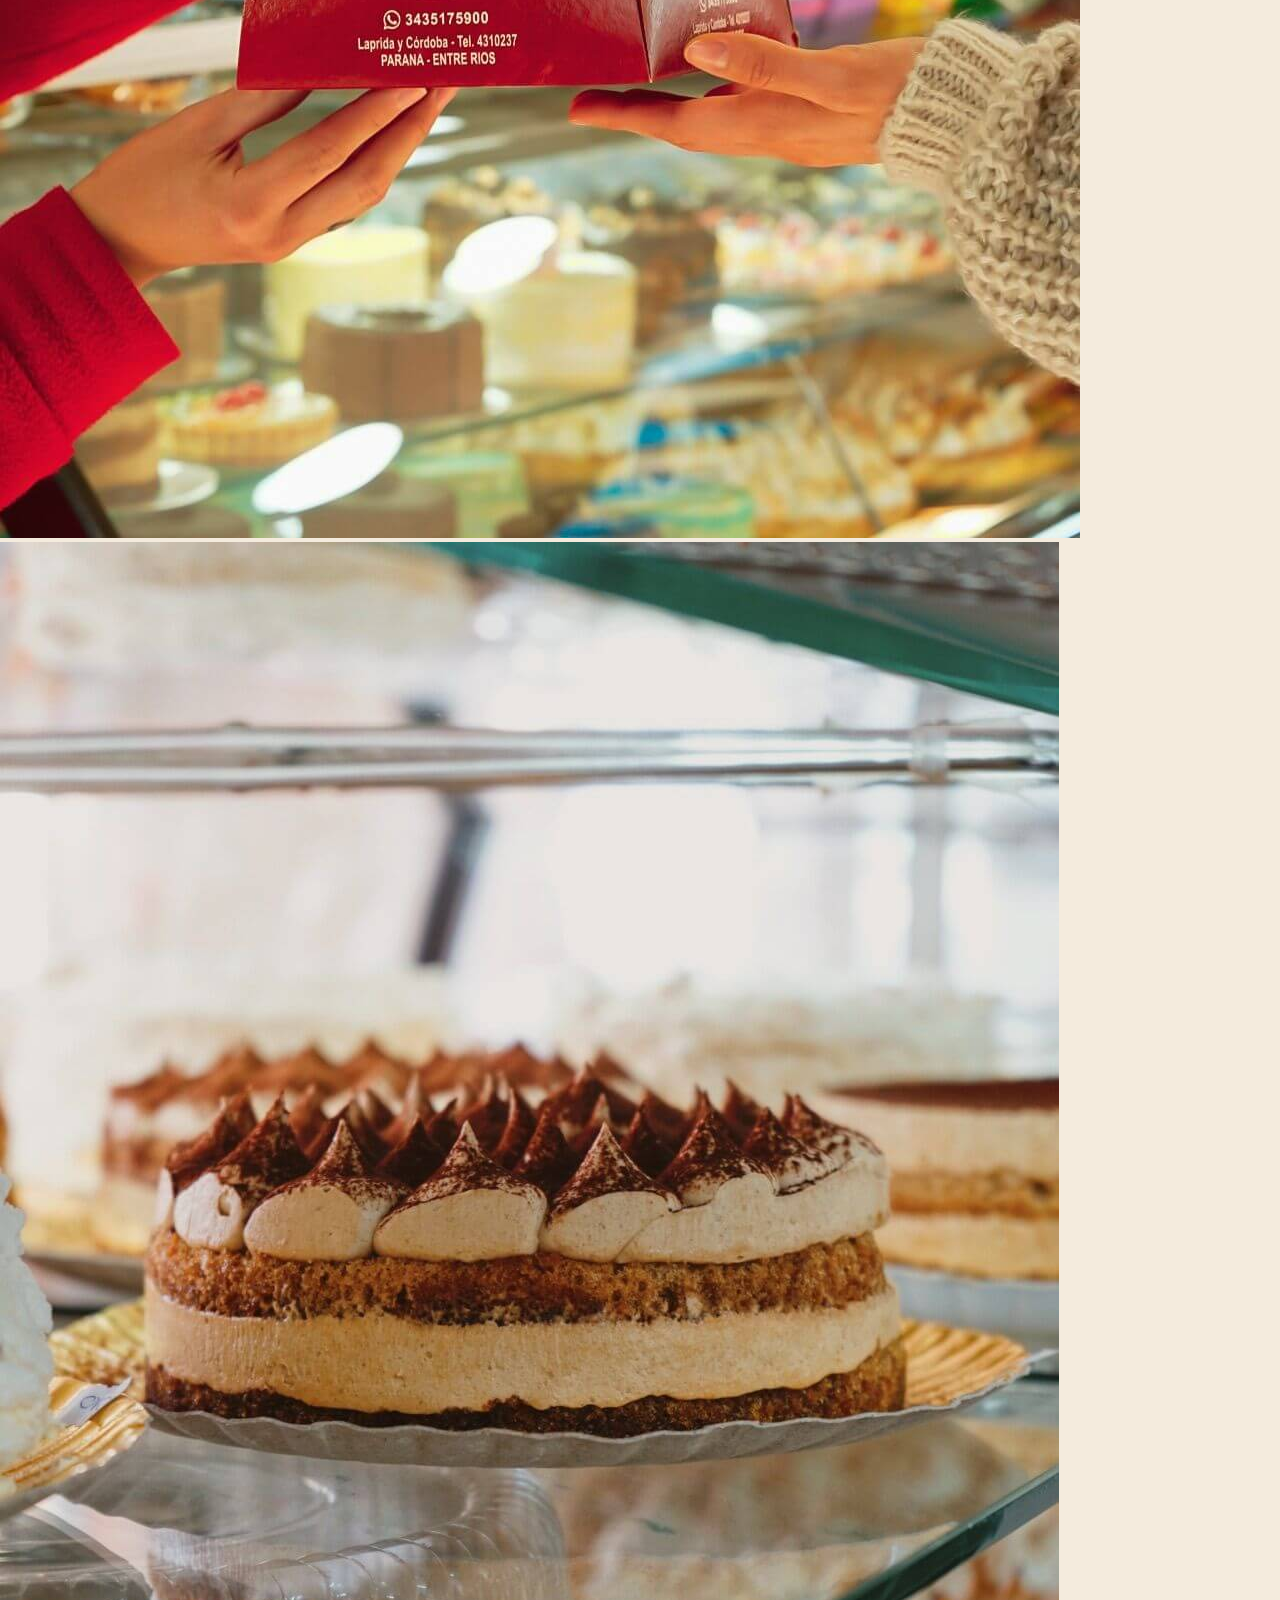
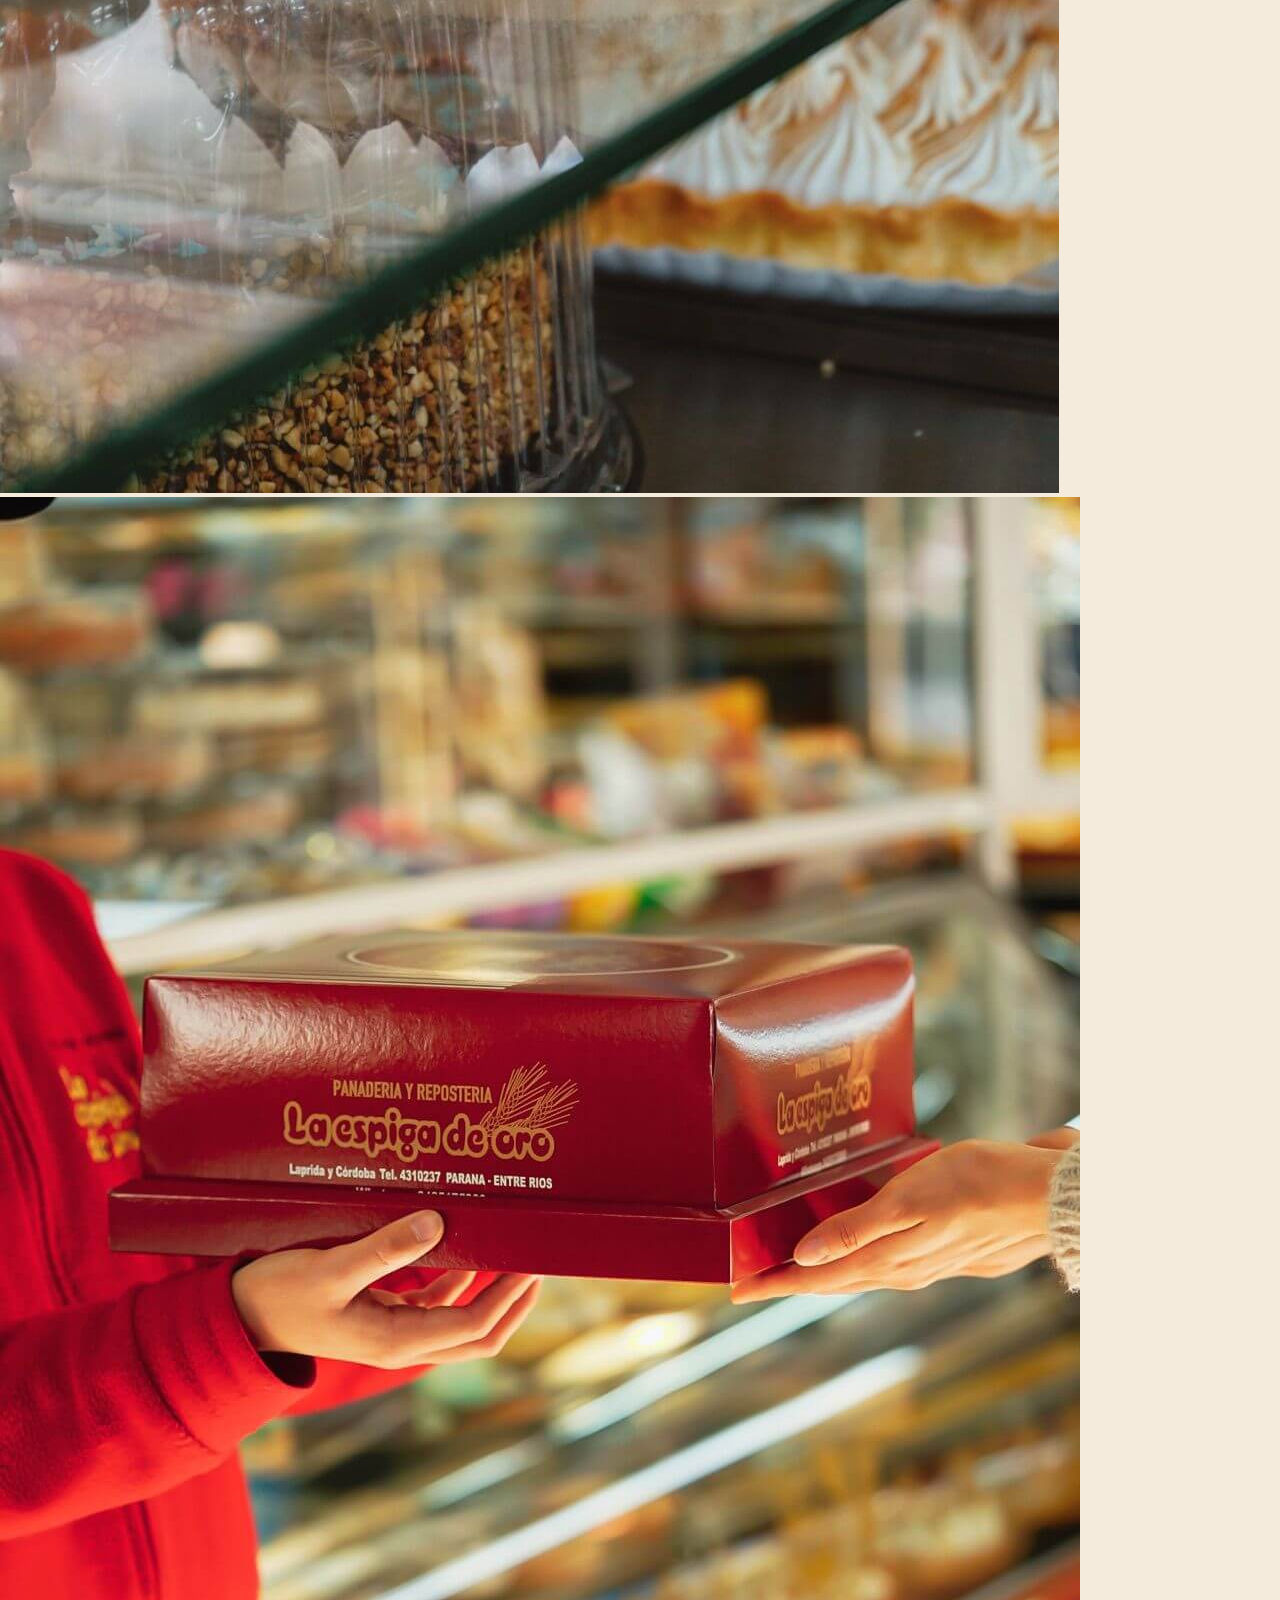
<file: espiga.html>
<!DOCTYPE html>
<html lang="en">
<head>
    <link href="https://cdn.jsdelivr.net/npm/bootstrap@5.1.3/dist/css/bootstrap.min.css" rel="stylesheet" integrity="sha384-1BmE4kWBq78iYhFldvKuhfTAU6auU8tT94WrHftjDbrCEXSU1oBoqyl2QvZ6jIW3" crossorigin="anonymous">
    <link href="https://unpkg.com/aos@2.3.1/dist/aos.css" rel="stylesheet">
    <meta name="description" content="MÄE estudio. Somos una empresa de comunicación creativa, formamos un equipo de trabajo en el cual creamos la identidad de tu marca y la forma de comunicación.                                     
    Reinventamos estilos, creamos contenido y comunicamos lo que quieras decir. Nos paramos siempre del lado creativo, para que el contenido resalte y tenga su propia identidad. ">
    <meta charset="UTF-8">
    <meta http-equiv="X-UA-Compatible" content="IE=edge">
    <meta name="viewport" content="width=device-width, initial-scale=1.0">
    <link rel="stylesheet" href="./css/main.css">
    <title> La Espiga de Oro - Estudio MÄE</title>
</head>
<body>
    <div class="sticky-sm-top">
        <header>
          <nav class="navbar navbar-expand-lg navbar-light nav sticky-sm-top">
            <div class="container-fluid">
              <a class="navbar-brand" href="#"> <img src="./img/logo.jpg" alt="Logo de MÄE estudio" width="110px" height="50px"></a>
              <button class="navbar-toggler" type="button" data-bs-toggle="collapse" data-bs-target="#navbarNav" aria-controls="navbarNav" aria-expanded="false" aria-label="Toggle navigation">
                <span class="navbar-toggler-icon"></span>
              </button>
              <div class="collapse navbar-collapse justify-content-end" id="navbarNav">
                <ul class="navbar-nav">
                  <li class="nav-item nav__li">
                    <a class="nav-link nav__a active" aria-current="page" href="./index.html">Nosotras</a>
                  </li>
                  <li class="nav-item nav__li">
                    <a class="nav-link nav__a active" href="./contacto.html">Contacto</a>
                  </li>
                  <li class="nav-item nav__li">
                    <a class="nav-link nav__a active" href="./servicios.html">Servicios</a>
                  </li>
                  <li class="nav-item nav__li dropdown">
                    <a class="nav-link dropdown-toggle nav__a active" href="#" id="navbarDropdownMenuLink" role="button" data-bs-toggle="dropdown" aria-expanded="false">
                      Portfolio
                    </a>
                    <ul class="dropdown-menu nav__menu" aria-labelledby="navbarDropdownMenuLink">
                      <li><a class="dropdown-item nav__menu__a" href="./portfolio.html">Nuestros proyectos</a></li>
                      <li><a class="dropdown-item nav__menu__a" href="./gerogia.html">Georgia</a></li>
                      <li><a class="dropdown-item nav__menu__a" href="./ivory.html">Ivory Bay</a></li>
                      <li><a class="dropdown-item nav__menu__a" href="./malteCrack.html">Malte Crack</a></li>
                      <li><a class="dropdown-item nav__menu__a" href="./bernat.html">Bernat</a></li>
                      <li><a class="dropdown-item nav__menu__a" href="./espiga.html">Espiga de Oro</a></li>
                    </ul>
                  </li>
                </ul>
              </div>
            </div>
          </nav>
      </header>
    </div>
    <main>
        <section class="container"> 
            <div class="row justify-content-center">
              <img src="./img/espiga/espiga-foto10.jpeg" alt="Imagen de la Espiga de Oro" class="col-12 ">
            </div>
          </section>
          <section class="container ">
            <div class="row justify-content-center descripciones">
              <div class="col-md-3 col-sd-12">
                <h2>La Espiga de Oro</h2>
              </div>
              <div class="col-md-5 col-sd-12">
                <p>Amasamos con amor desde 
                </p>
              </div>
              <div class="col-md-3 col-sd-12">
                <h4>Descripción:</h4>
                <p>Alimentos - Panadería</p>
                <h4>Servicios:</h4>
                <p>Fotos - creación de contenido - identidad digital.</p>
                <h4>Ubicación:</h4>
                <p>Paraná, Entre Ríos</p>
              </div>
            </div>
          </section>
          <section class="cotainer-fluid">
              <div class="row justify-content-center">
                  <img src="./img/espiga/espiga-ilu1.jpeg" alt="Ilustracion de la Espiga de Oro" class=" mt-3 col-md-4  col-sd-12">
                  <img src="./img/espiga/espiga-ilu2.jpeg" alt="Ilustracion de la Espiga de Oro" class="mt-3 col-md-4 col-sd-12">
              </div>
          </section>
          <section class="container-fluid">
              <div class="row justify-content-center">
                  <img src="./img/espiga/espiga-foto2.jpeg" alt="Foto de la Espiga de Oro" class="mt-3 col-md-3 col-sd-4">
                  <img src="./img/espiga/espiga-foto3.jpeg" alt="Foto de la Espiga de Oro" class="mt-3 col-md-3 col-sd-4">
                  <img src="./img/espiga/espiga-foto4.jpeg" alt="Foto de la Espiga de Oro" class="mt-3 col-md-3 col-sd-4">
                  <img src="./img/espiga/espiga-foto5.jpeg" alt="Foto de la Espiga de Oro" class="mt-3 col-md-3 col-sd-4">
                  <img src="./img/espiga/espiga-foto6.jpeg" alt="Foto de la Espiga de Oro" class="mt-3 col-md-3  col-sd-4">
                  <img src="./img/espiga/espiga-foto7.jpeg" alt="Foto de la Espiga de Oro" class="mt-3 col-md-3  col-sd-4">
                  <img src="./img/espiga/espiga-foto8.jpeg" alt="Foto de la Espiga de Oro" class="mt-3 col-md-3  col-sd-4">
                  <img src="./img/espiga/espiga-foto9.jpeg" alt="Foto de la Espiga de Oro" class="mt-3 col-md-3  col-sd-4">
                  <img src="./img/espiga/espiga-foto11.jpeg" alt="Foto de la Espiga de Oro" class="mt-3 col-md-3  col-sd-4">
                  <img src="./img/espiga/espiga-foto12.jpeg" alt="Foto de la Espiga de Oro" class="mt-3 col-md-3  col-sd-4">
                  <img src="./img/espiga/espiga-foto13.jpeg" alt="Foto de la Espiga de Oro" class="mt-3 col-md-3  col-sd-4">
                  <img src="./img/espiga/espiga-foto14.jpeg" alt="Foto de la Espiga de Oro" class="mt-3 col-md-3  col-sd-4">
                  <img src="./img/espiga/espiga-foto15.jpeg" alt="Foto de la Espiga de Oro" class="mt-3 col-md-3  col-sd-4">
                  <img src="./img/espiga/espiga-foto16.jpeg" alt="Foto de la Espiga de Oro" class="mt-3 col-md-3  col-sd-4">
                  <img src="./img/espiga/espiga-foto17.jpeg" alt="Foto de la Espiga de Oro" class="mt-3 col-md-3  col-sd-4">
                  <img src="./img/espiga/espiga-foto18.jpeg" alt="Foto de la Espiga de Oro" class="mt-3 col-md-3  col-sd-4">
                  <img src="./img/espiga/espiga-foto19.jpeg" alt="Foto de la Espiga de Oro" class="mt-3 col-md-3  col-sd-4">
                  <img src="./img/espiga/espiga-foto20.jpeg" alt="Foto de la Espiga de Oro" class="mt-3 col-md-3  col-sd-4">
                  <img src="./img/espiga/espiga-foto21.jpeg" alt="Foto de la Espiga de Oro" class="mt-3 col-md-3  col-sd-4">
                  <img src="./img/espiga/espiga-foto22.jpeg" alt="Foto de la Espiga de Oro" class="mt-3 col-md-3  col-sd-4">
                  <img src="./img/espiga/espiga-foto23.jpeg" alt="Foto de la Espiga de Oro" class="mt-3 col-md-3  col-sd-4">
                  <img src="./img/espiga/espiga-foto24.jpeg" alt="Foto de la Espiga de Oro" class="mt-3 col-md-3  col-sd-4">
                  <img src="./img/espiga/espiga-foto25.jpeg" alt="Foto de la Espiga de Oro" class="mt-3 col-md-3  col-sd-4">
                  <img src="./img/espiga/espiga-foto26.jpeg" alt="Foto de la Espiga de Oro" class="mt-3 col-md-3  col-sd-4">
                  <img src="./img/espiga/espiga-foto27.jpeg" alt="Foto de la Espiga de Oro" class="mt-3 col-md-3  col-sd-4">
                  <img src="./img/espiga/espiga-foto28.jpeg" alt="Foto de la Espiga de Oro" class="mt-3 col-md-3  col-sd-4">
                  <img src="./img/espiga/espiga-foto29.jpeg" alt="Foto de la Espiga de Oro" class="mt-3 col-md-3  col-sd-4">
                  <img src="./img/espiga/espiga-foto30.jpeg" alt="Foto de la Espiga de Oro" class="mt-3 col-md-3  col-sd-4">
                  <img src="./img/espiga/espiga-foto31.jpeg" alt="Foto de la Espiga de Oro" class="mt-3 col-md-3  col-sd-4">
                  <img src="./img/espiga/espiga-foto32.jpeg" alt="Foto de la Espiga de Oro" class="mt-3 col-md-3  col-sd-4">
                  <img src="./img/espiga/espiga-foto33.jpeg" alt="Foto de la Espiga de Oro" class="mt-3 col-md-3  col-sd-4">
              </div>   
          </section>
    </main>
    

<!--Scripts-->

<script src="https://cdn.jsdelivr.net/npm/bootstrap@5.1.3/dist/js/bootstrap.bundle.min.js" integrity="sha384-ka7Sk0Gln4gmtz2MlQnikT1wXgYsOg+OMhuP+IlRH9sENBO0LRn5q+8nbTov4+1p" crossorigin="anonymous"></script>
<script src="https://unpkg.com/aos@2.3.1/dist/aos.js"></script>
<script>
    AOS.init();
</script>   
</body>
</html>
</file>
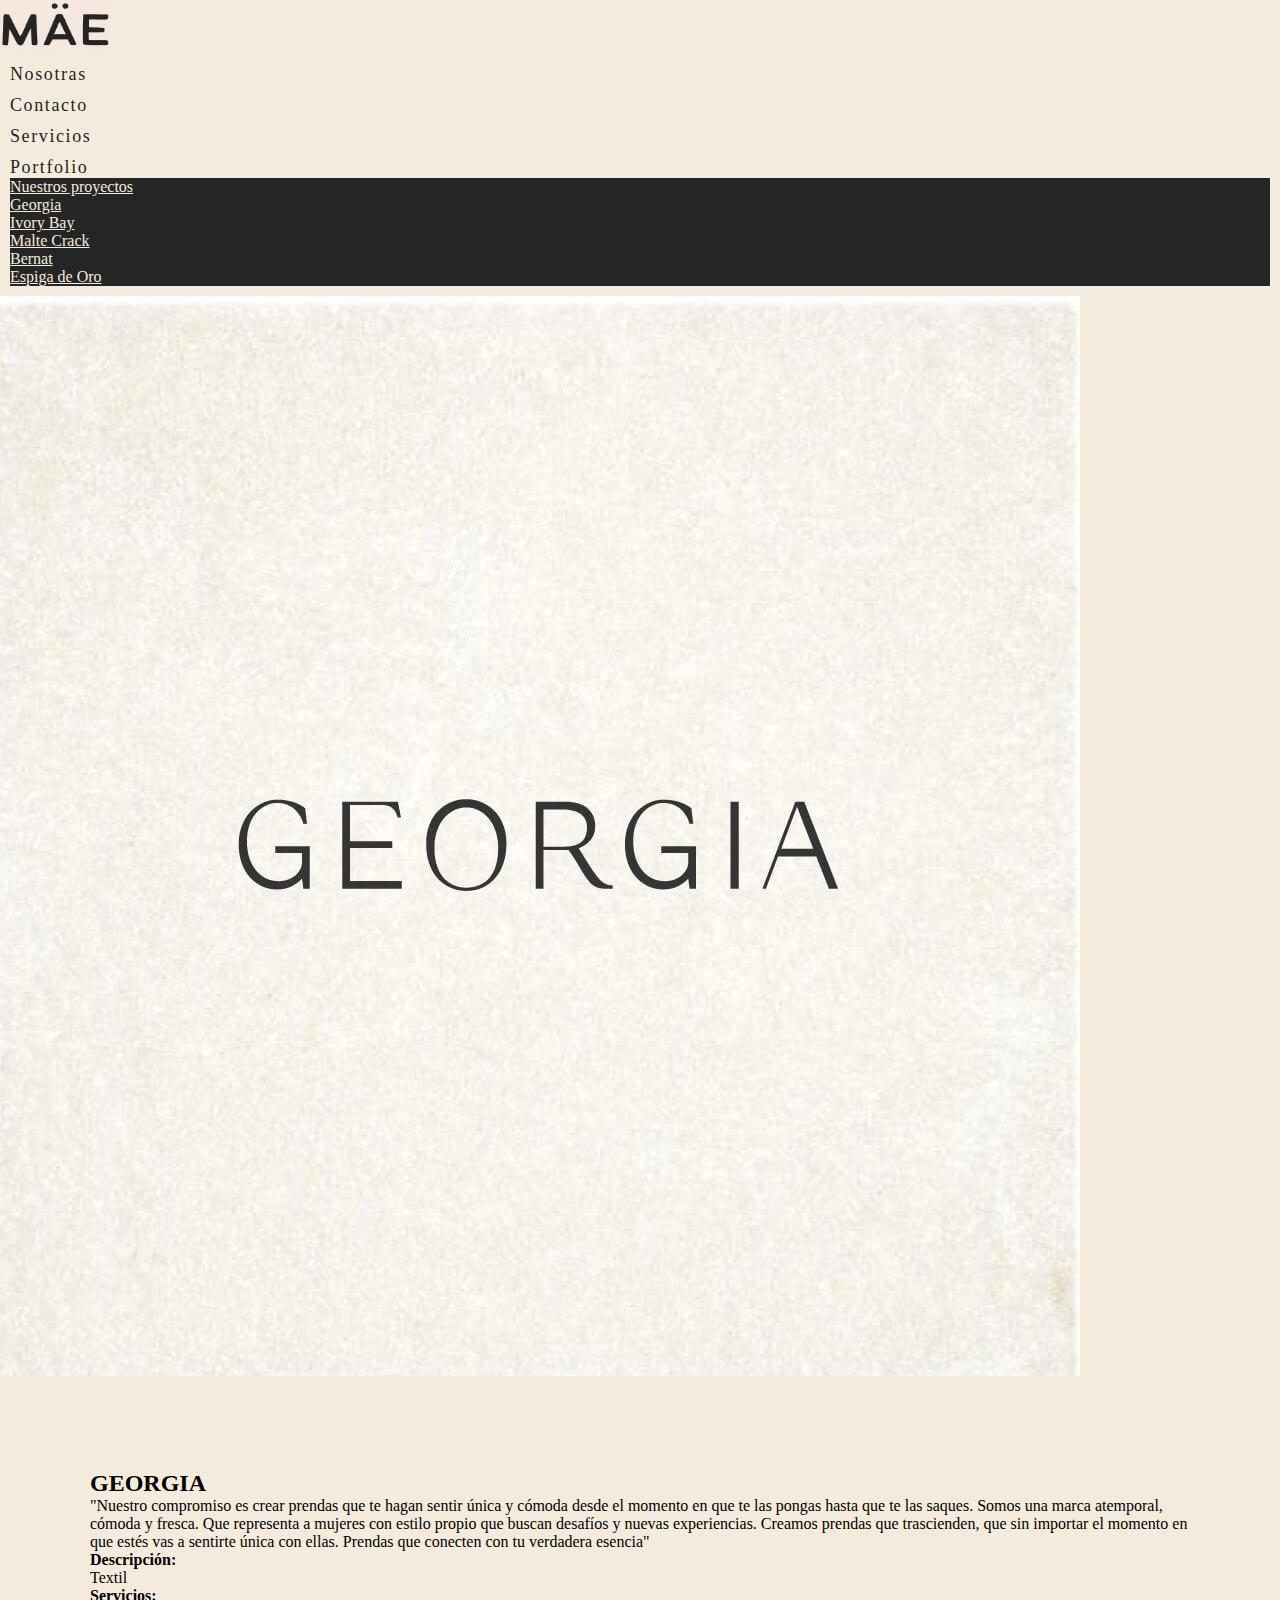
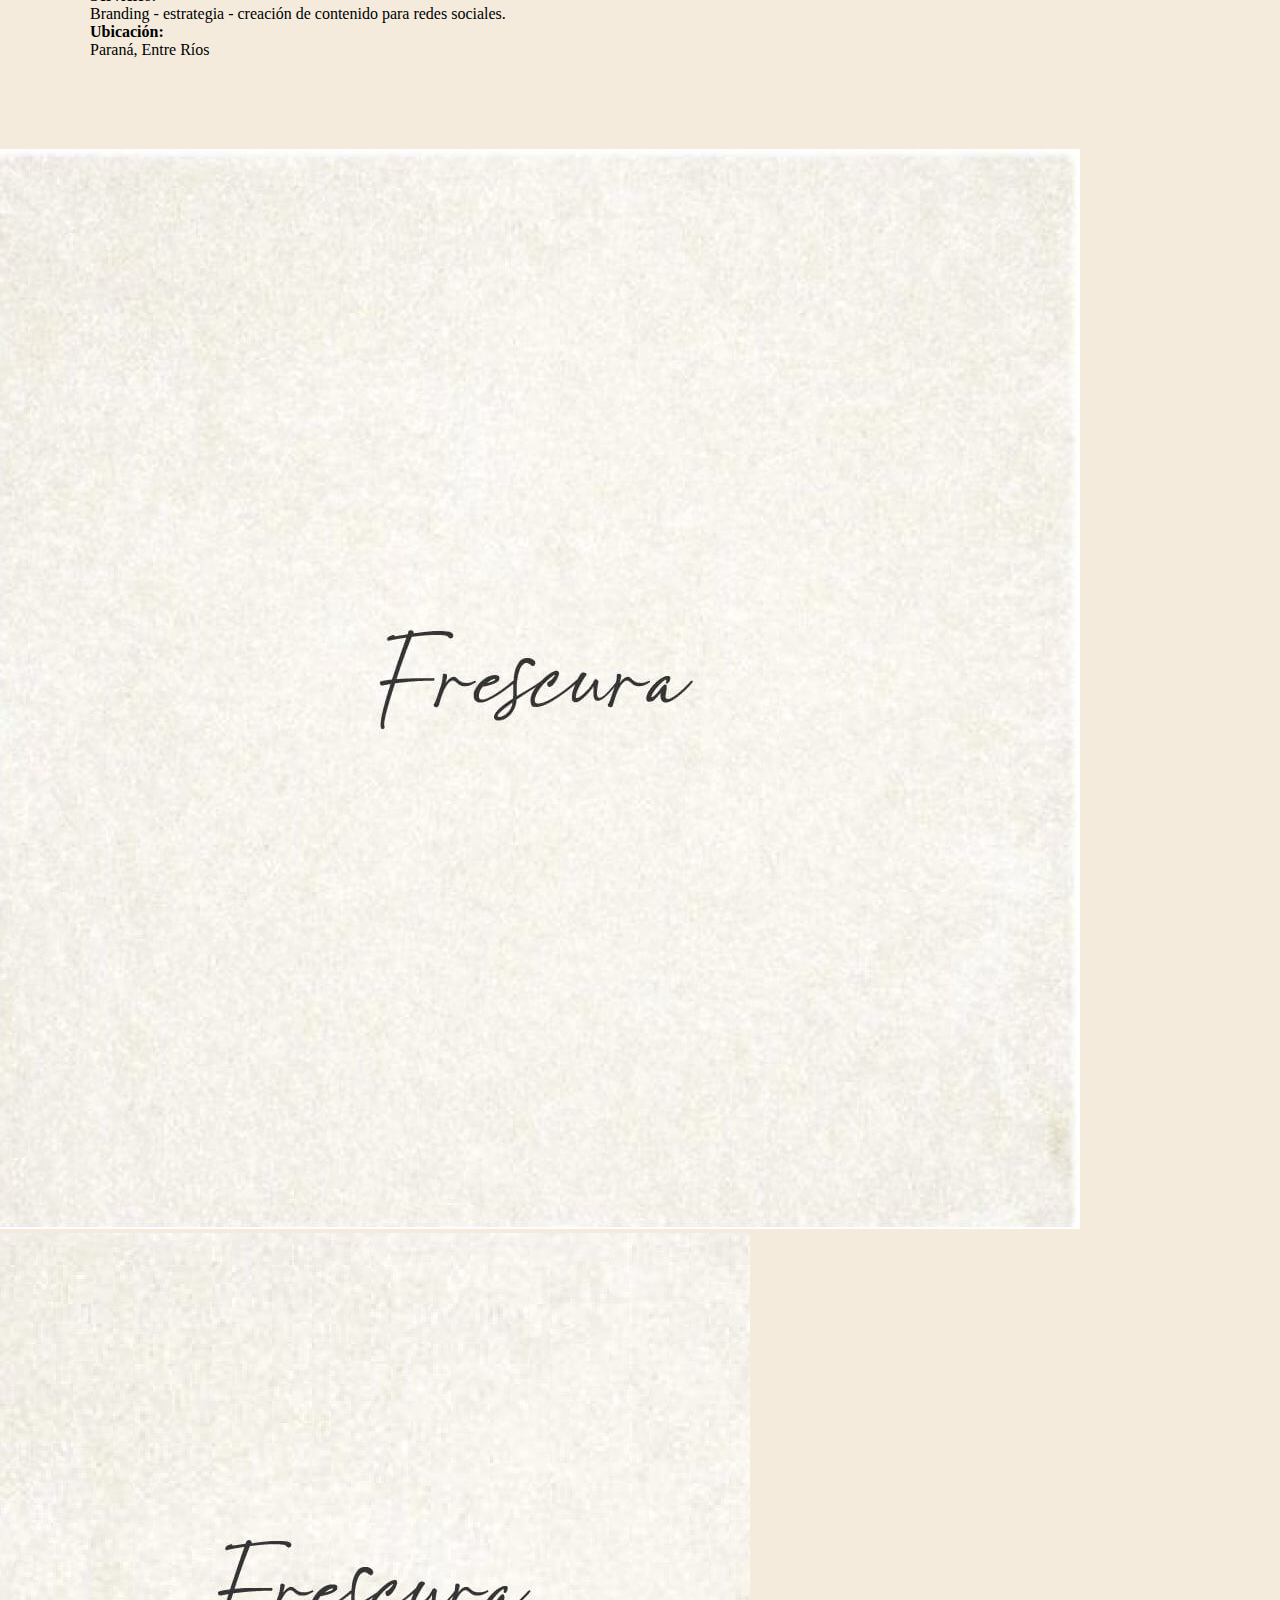
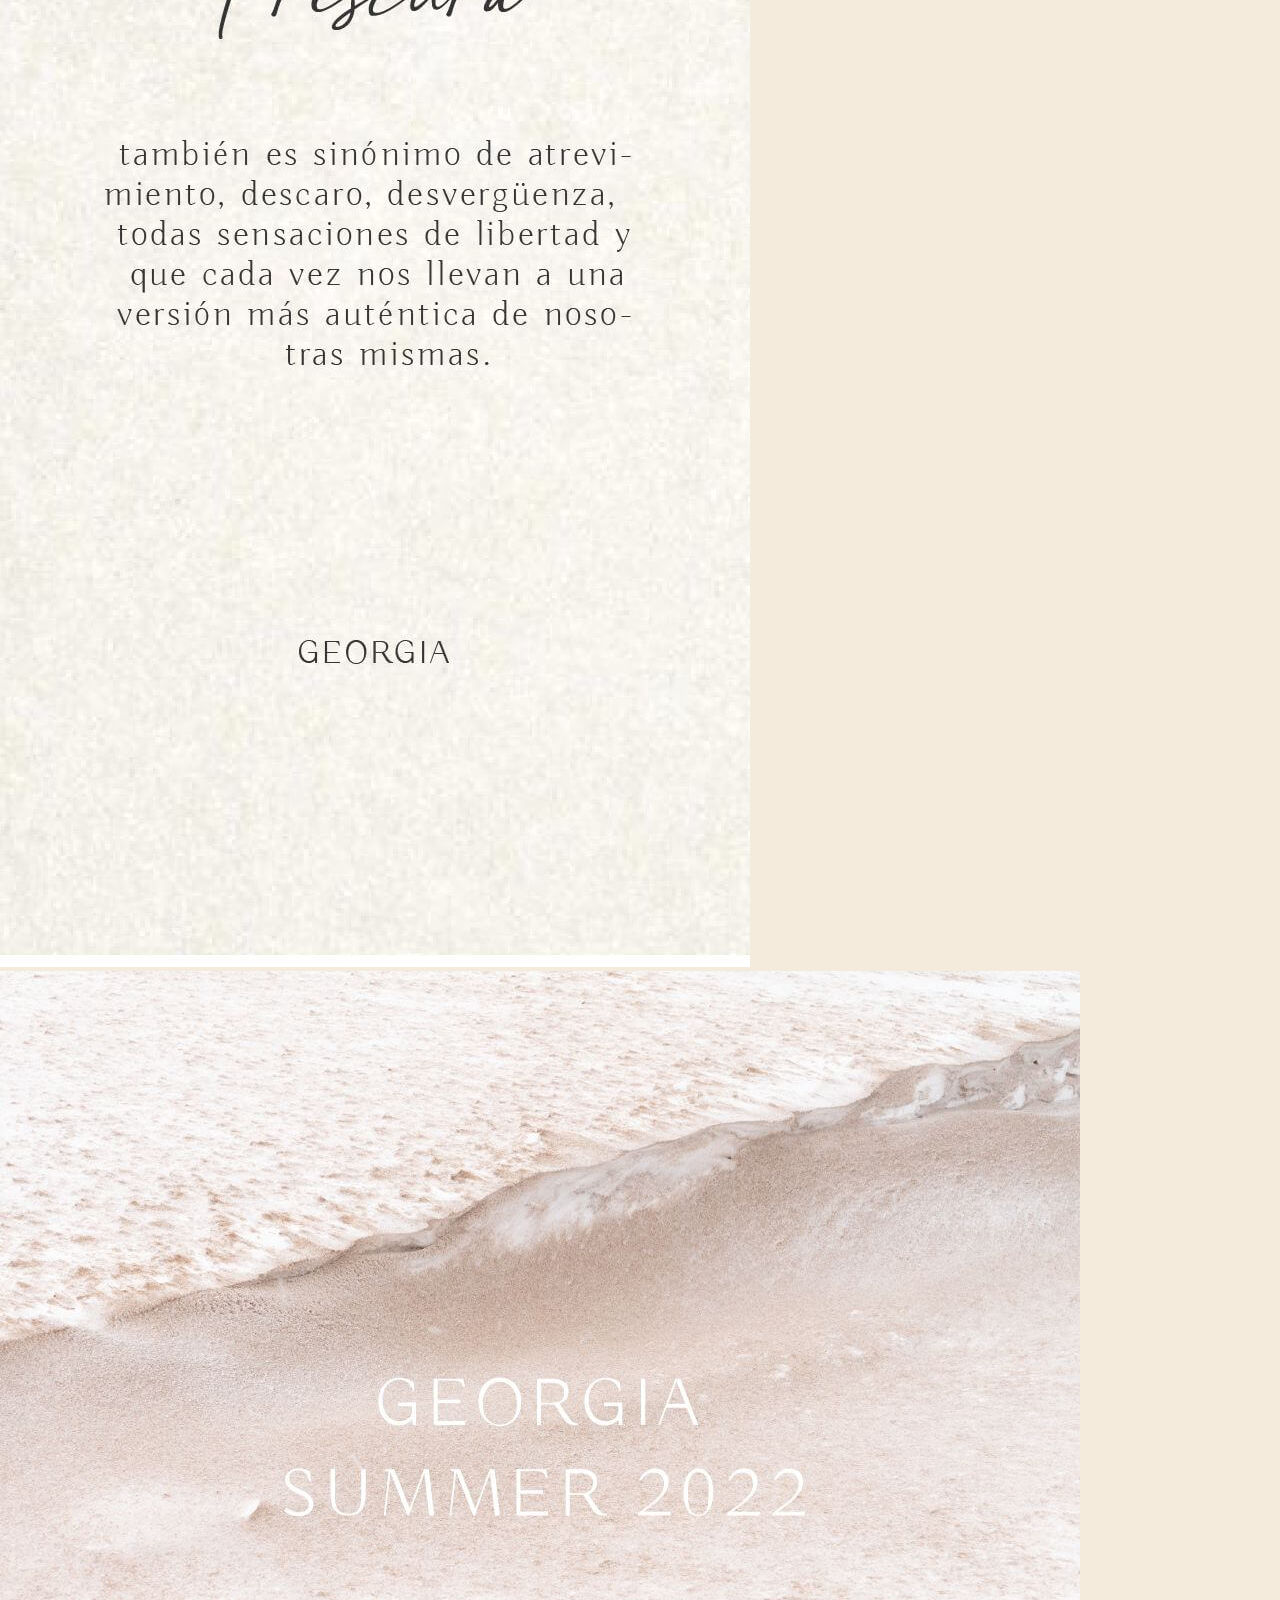
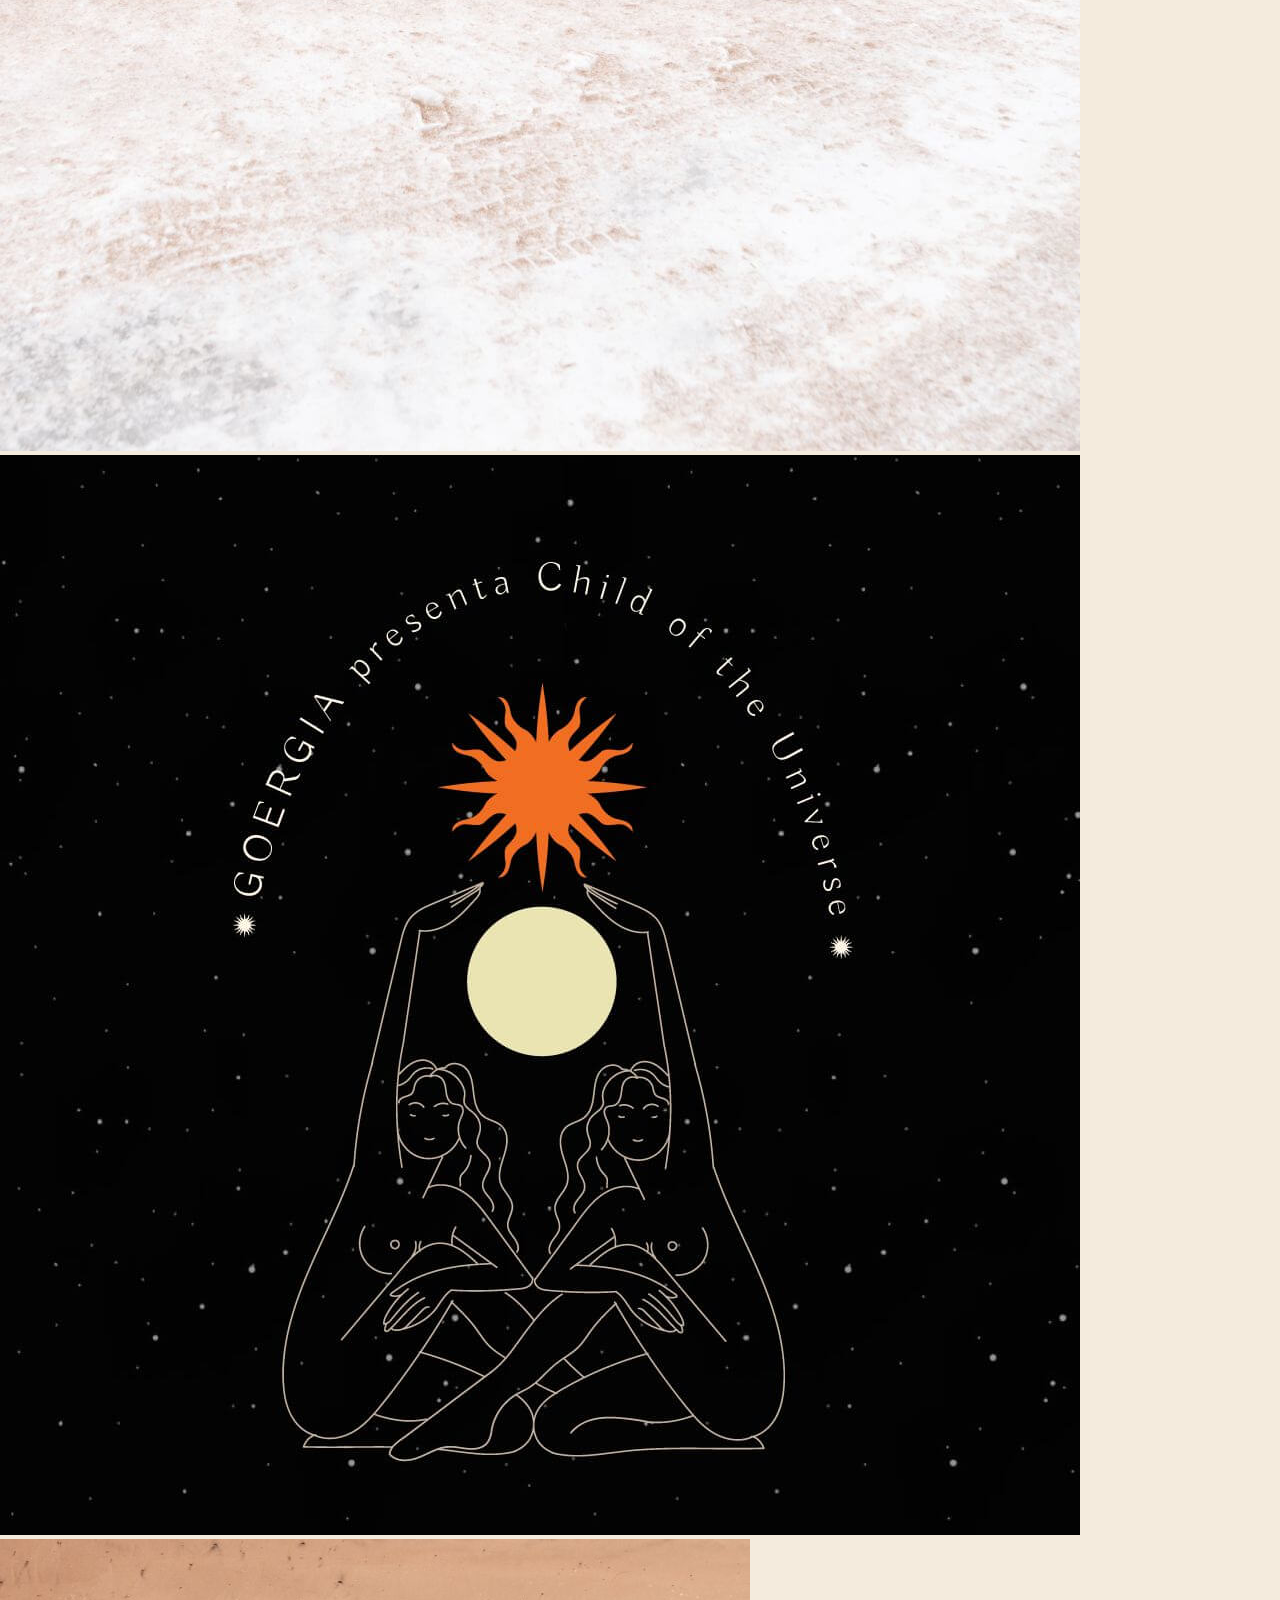
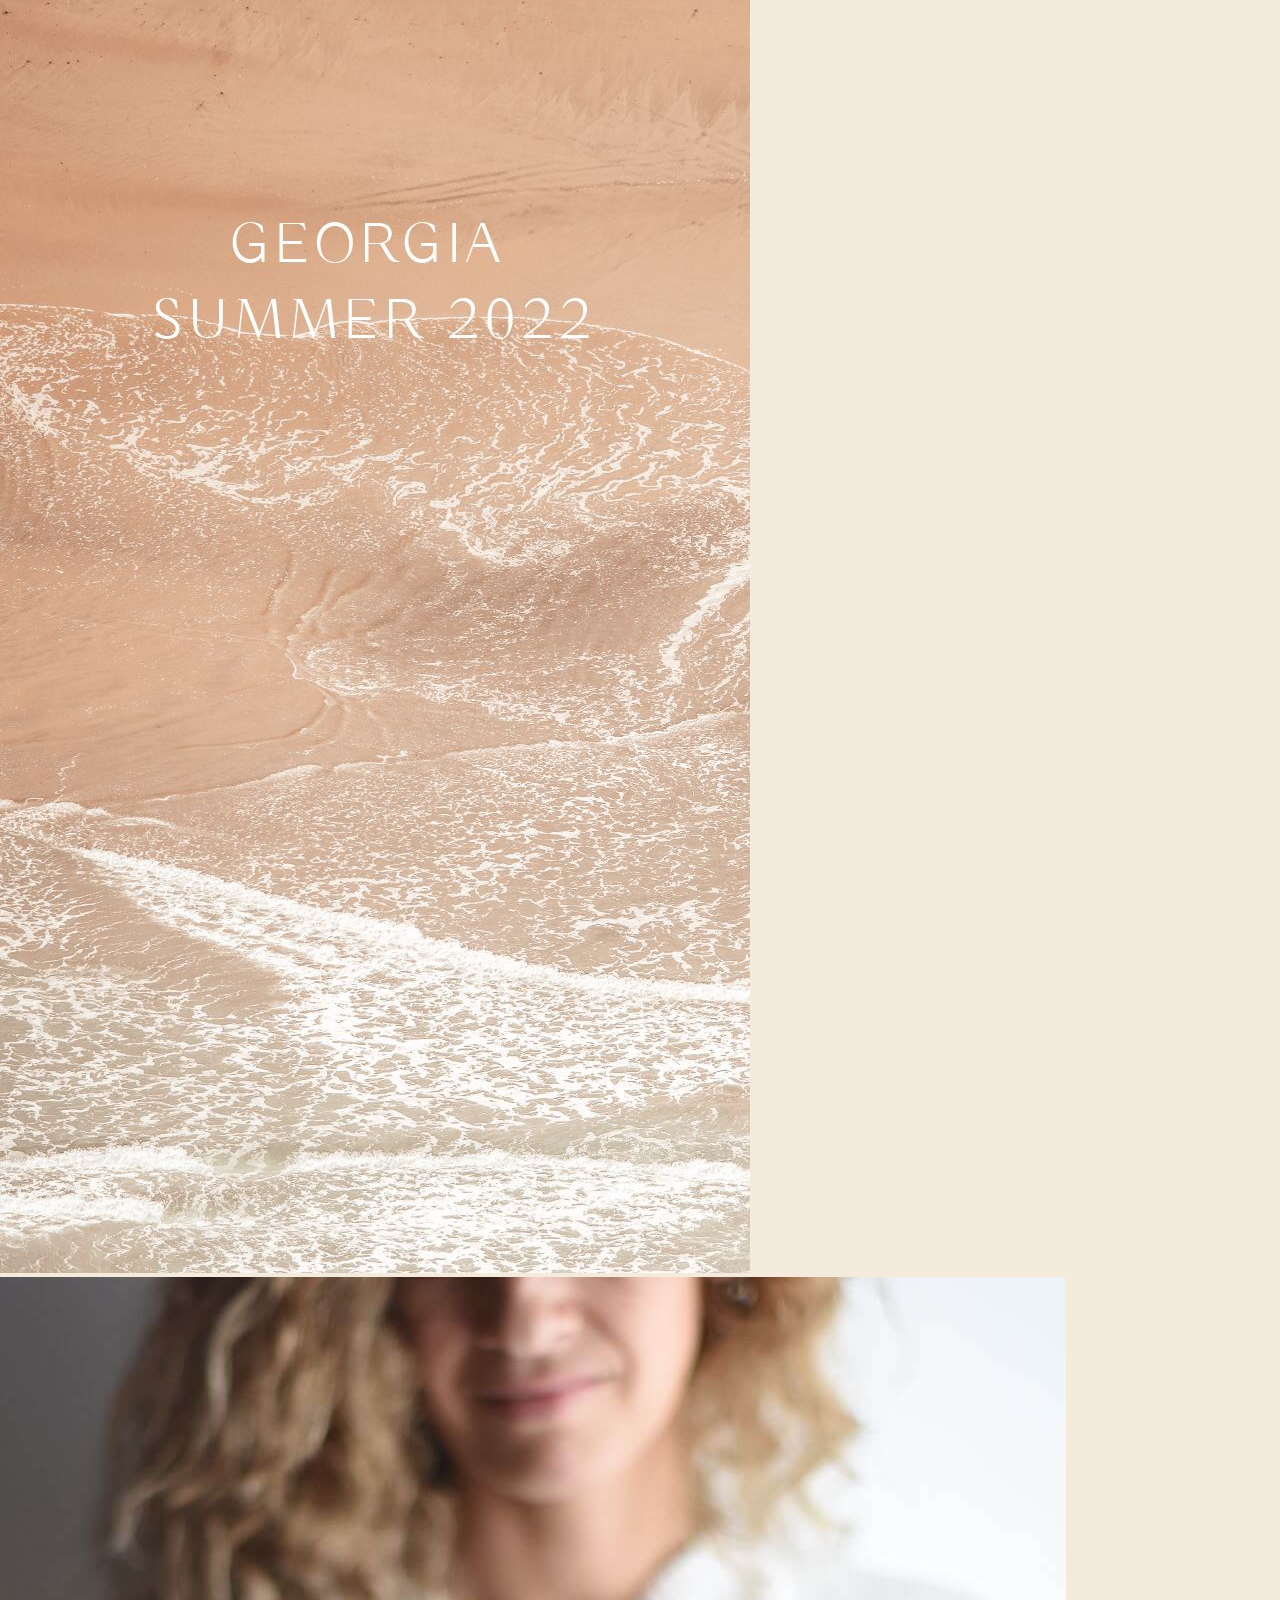
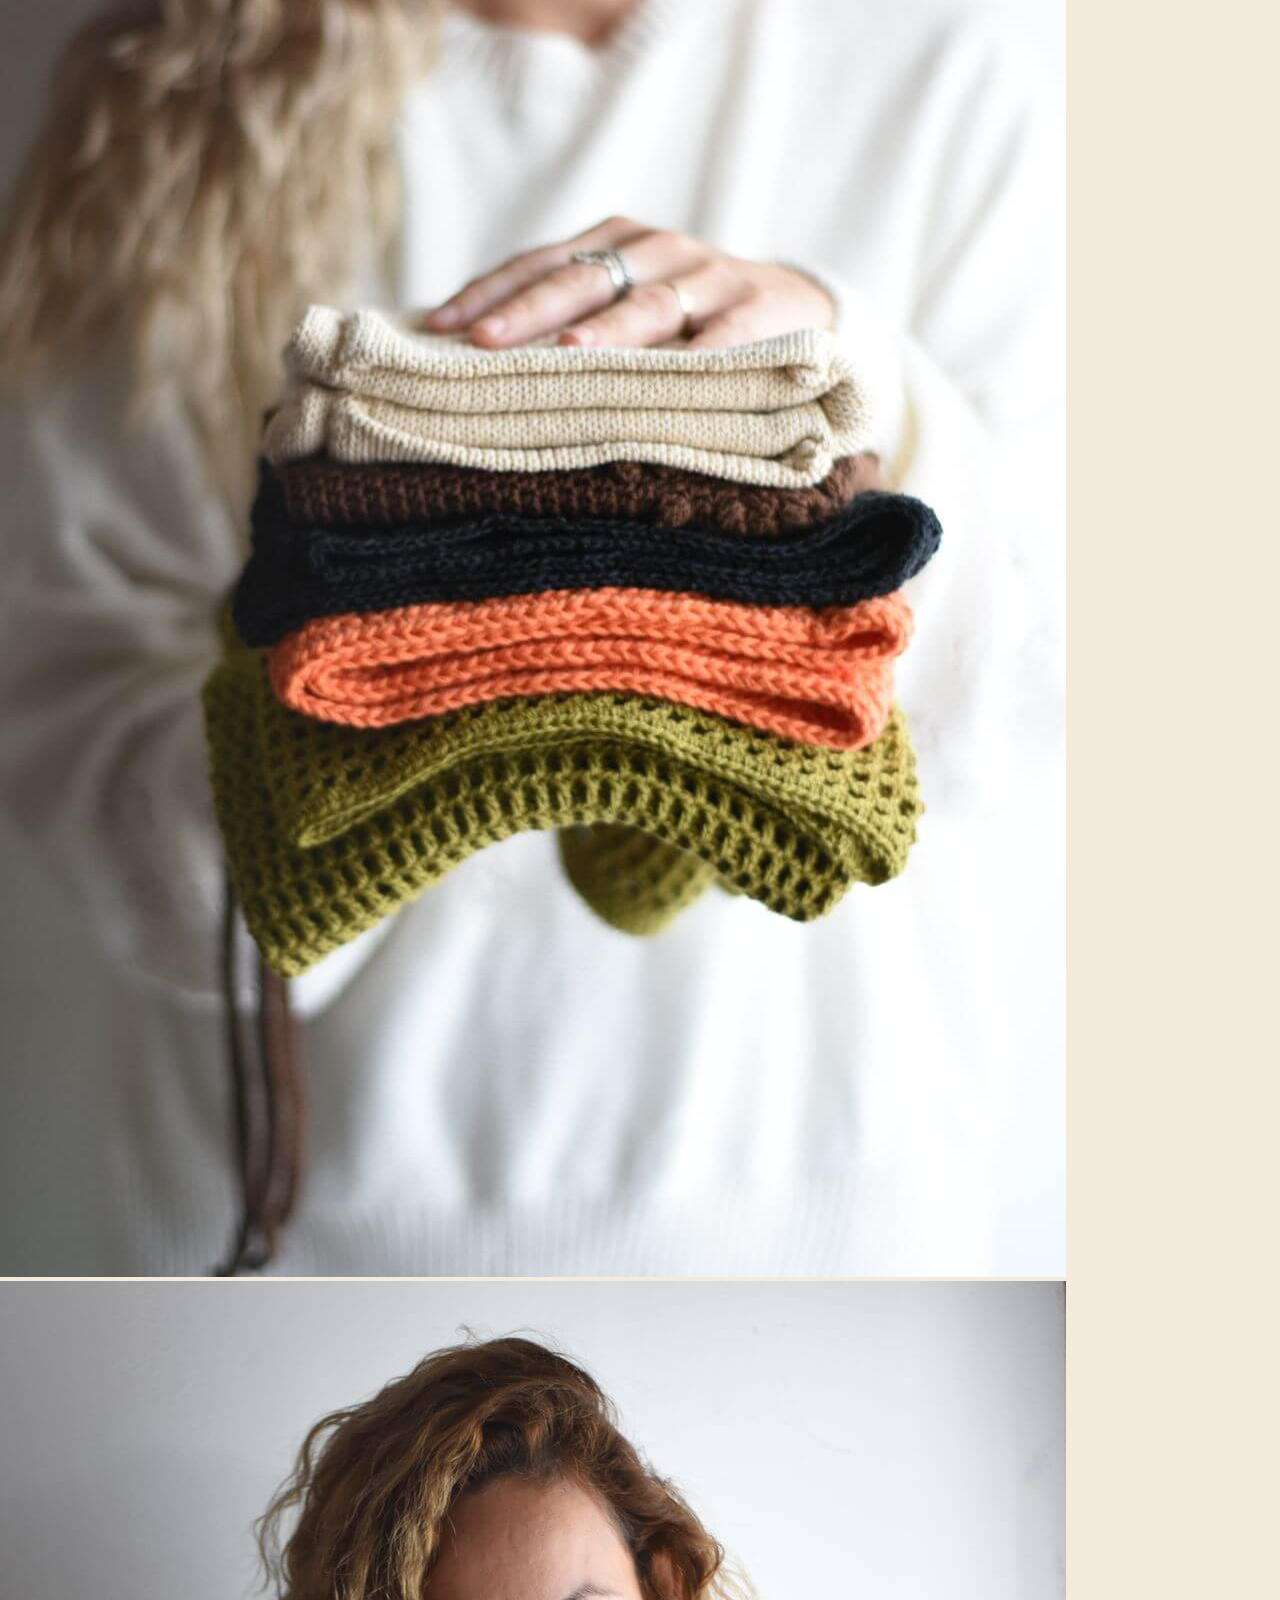
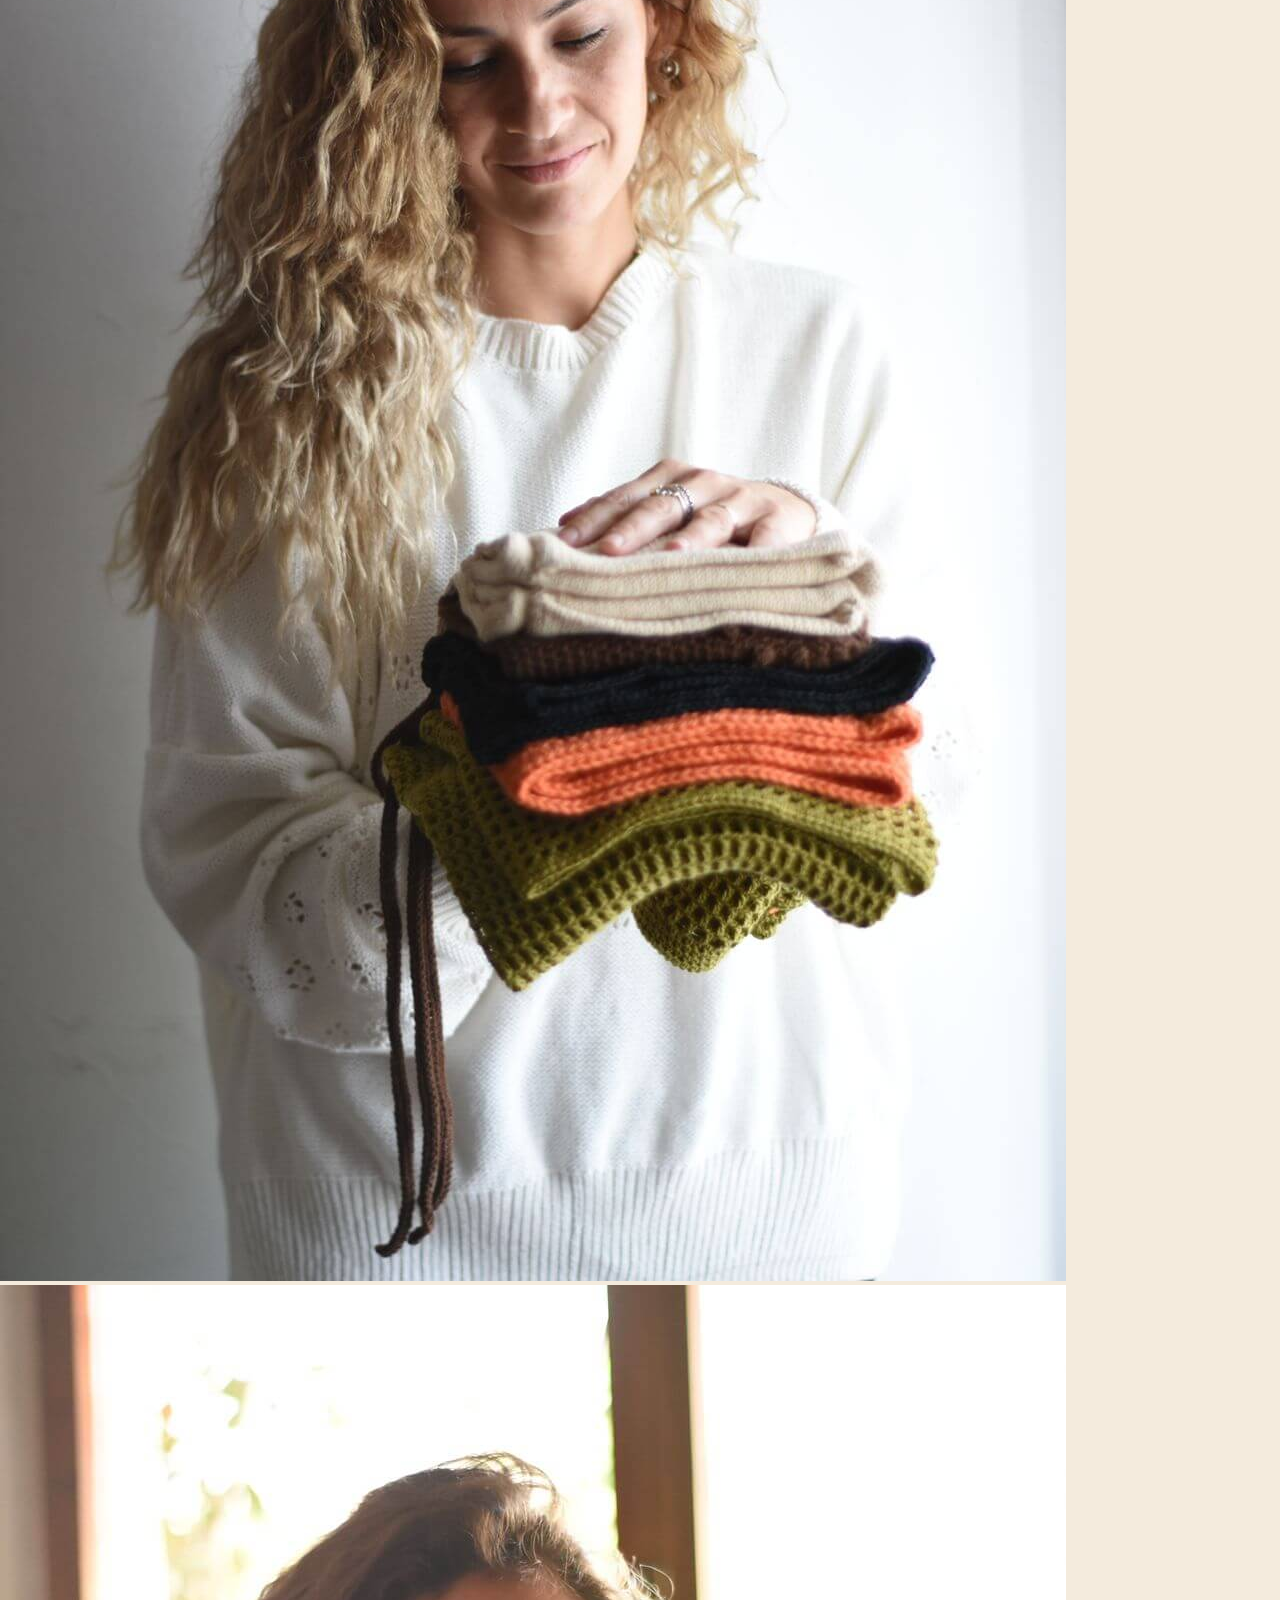
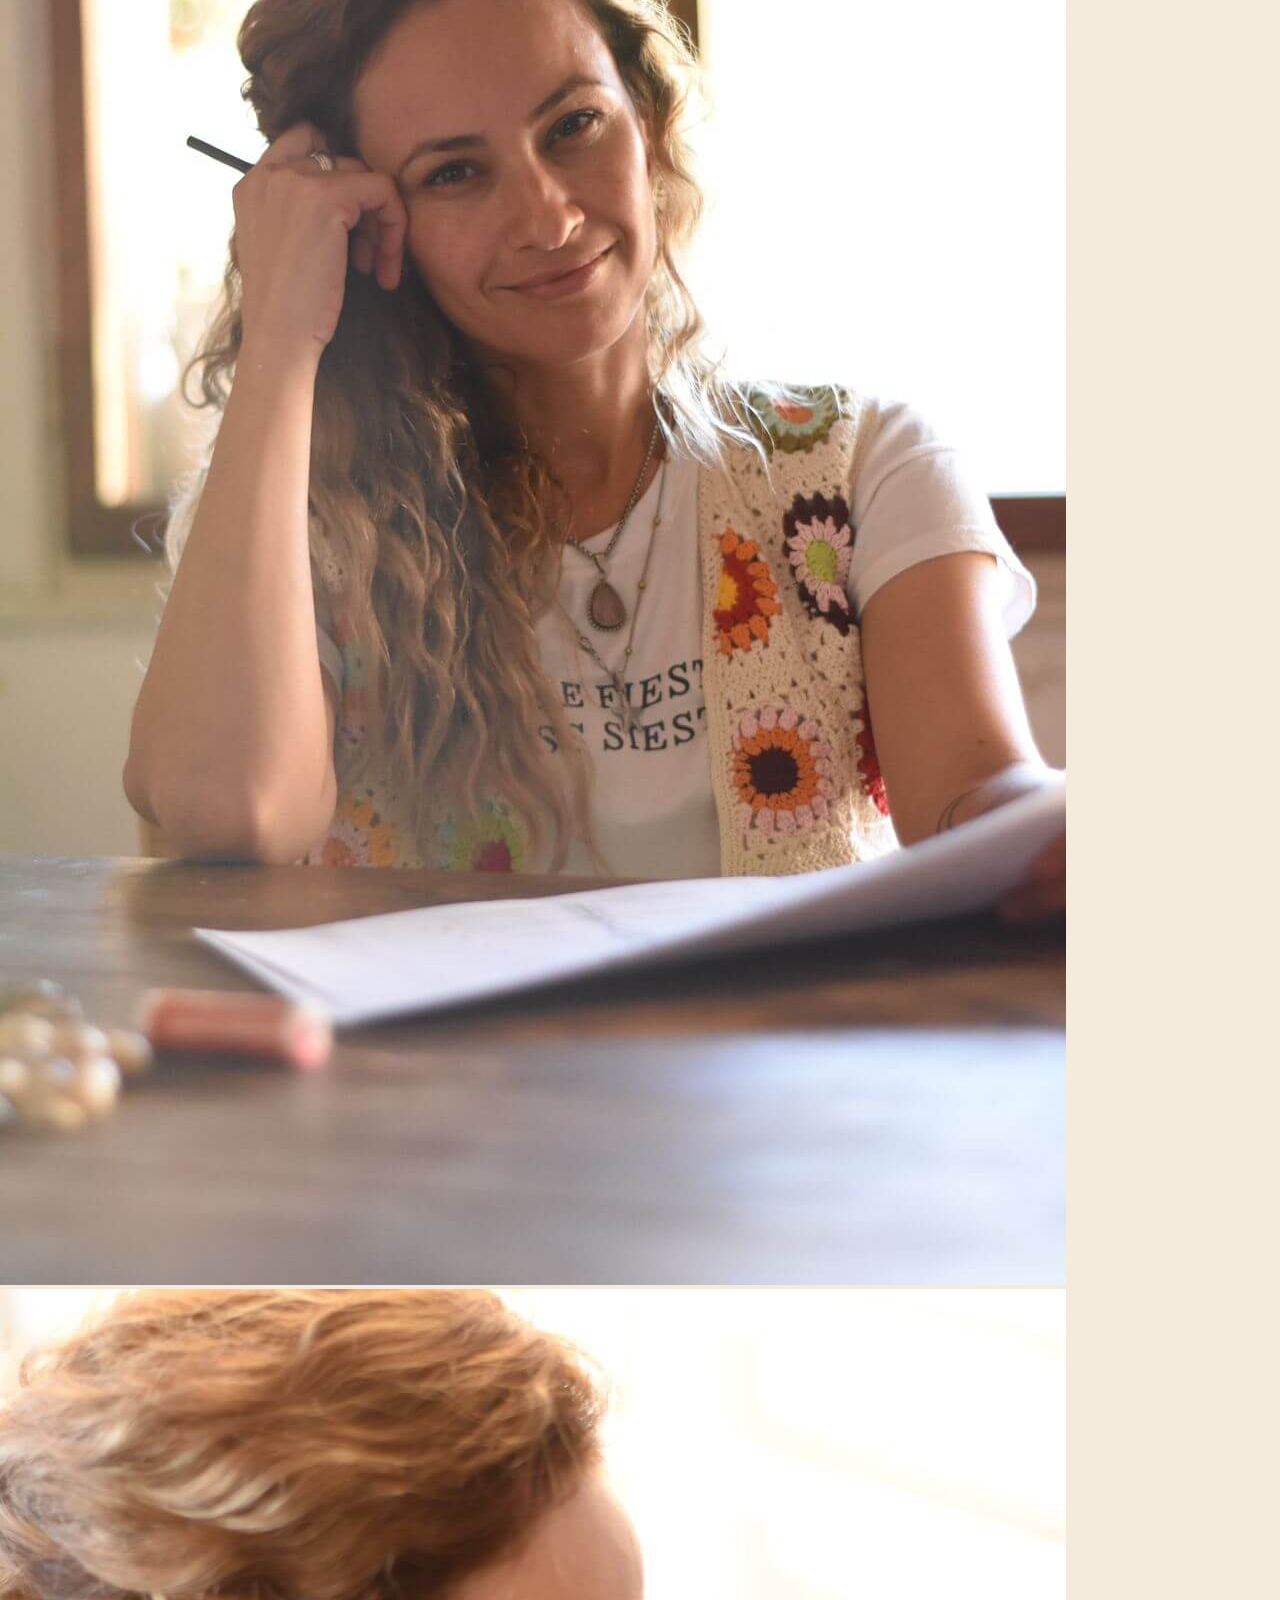
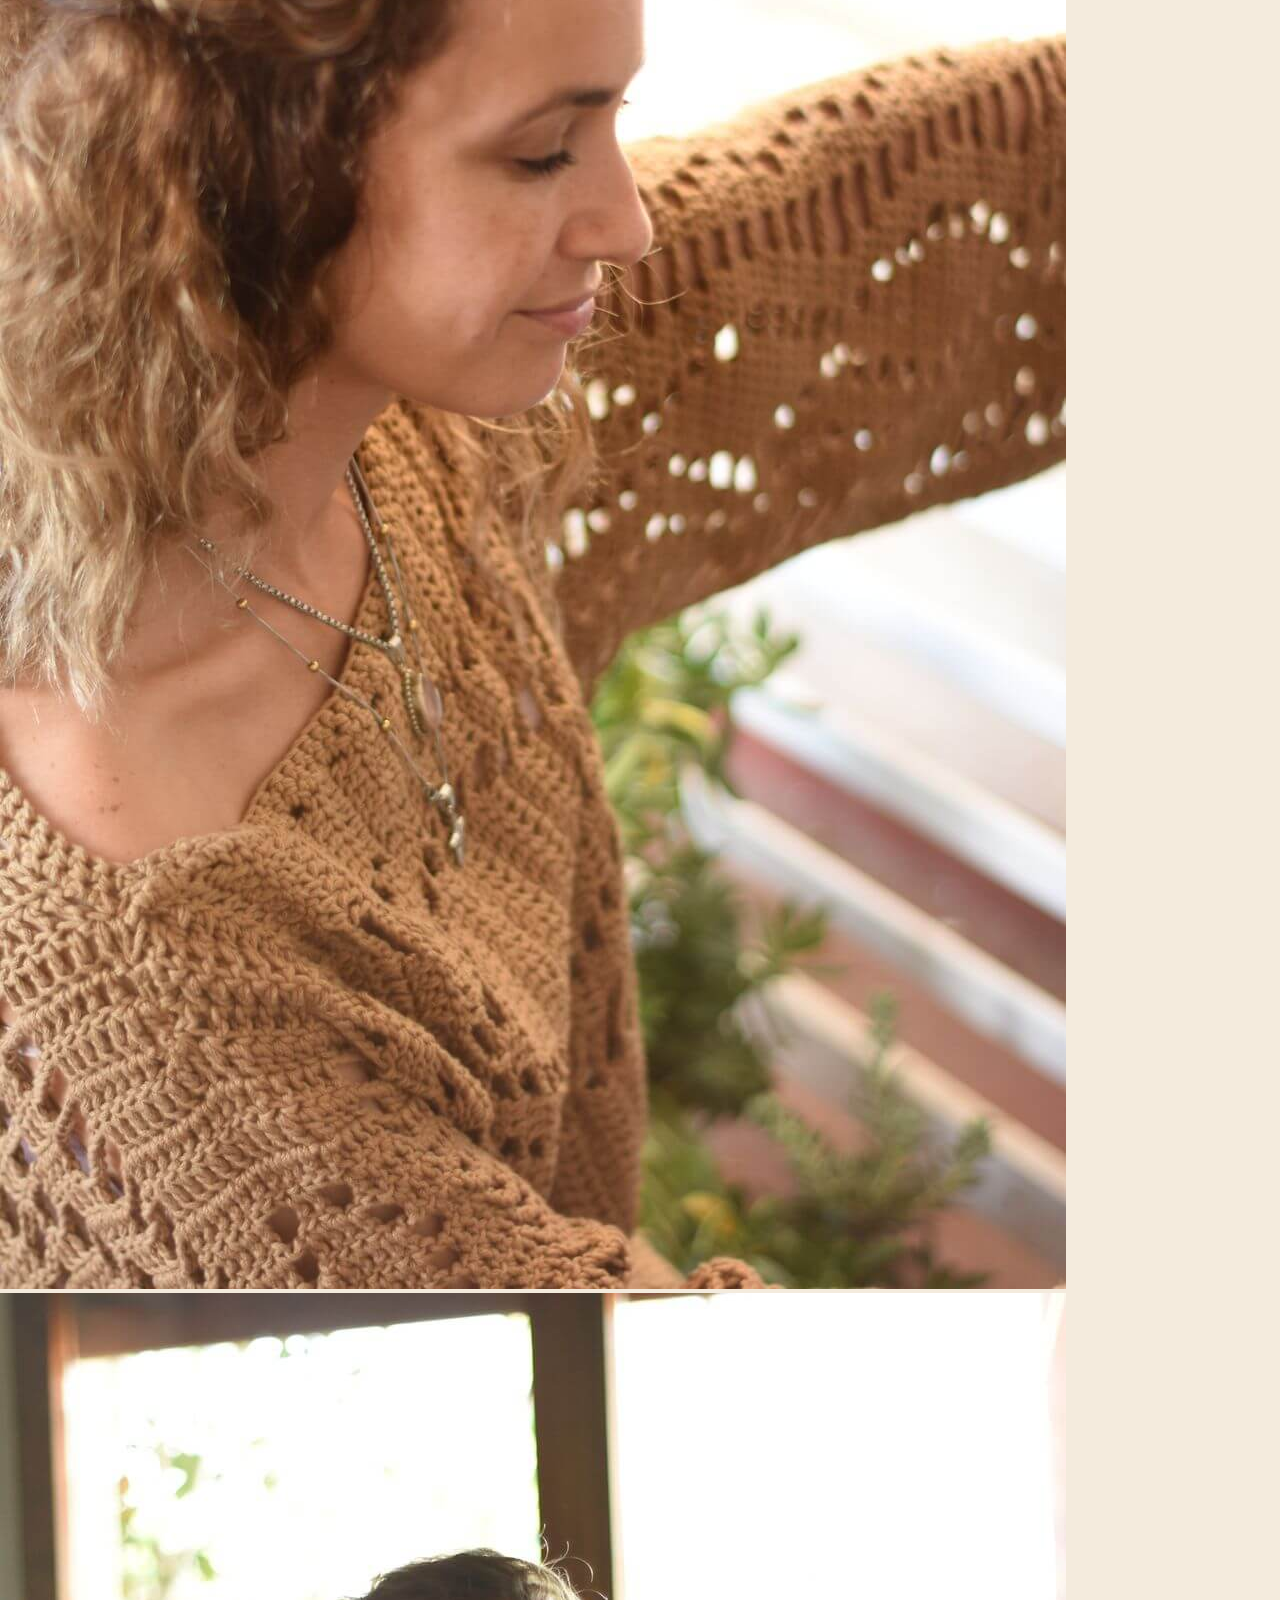
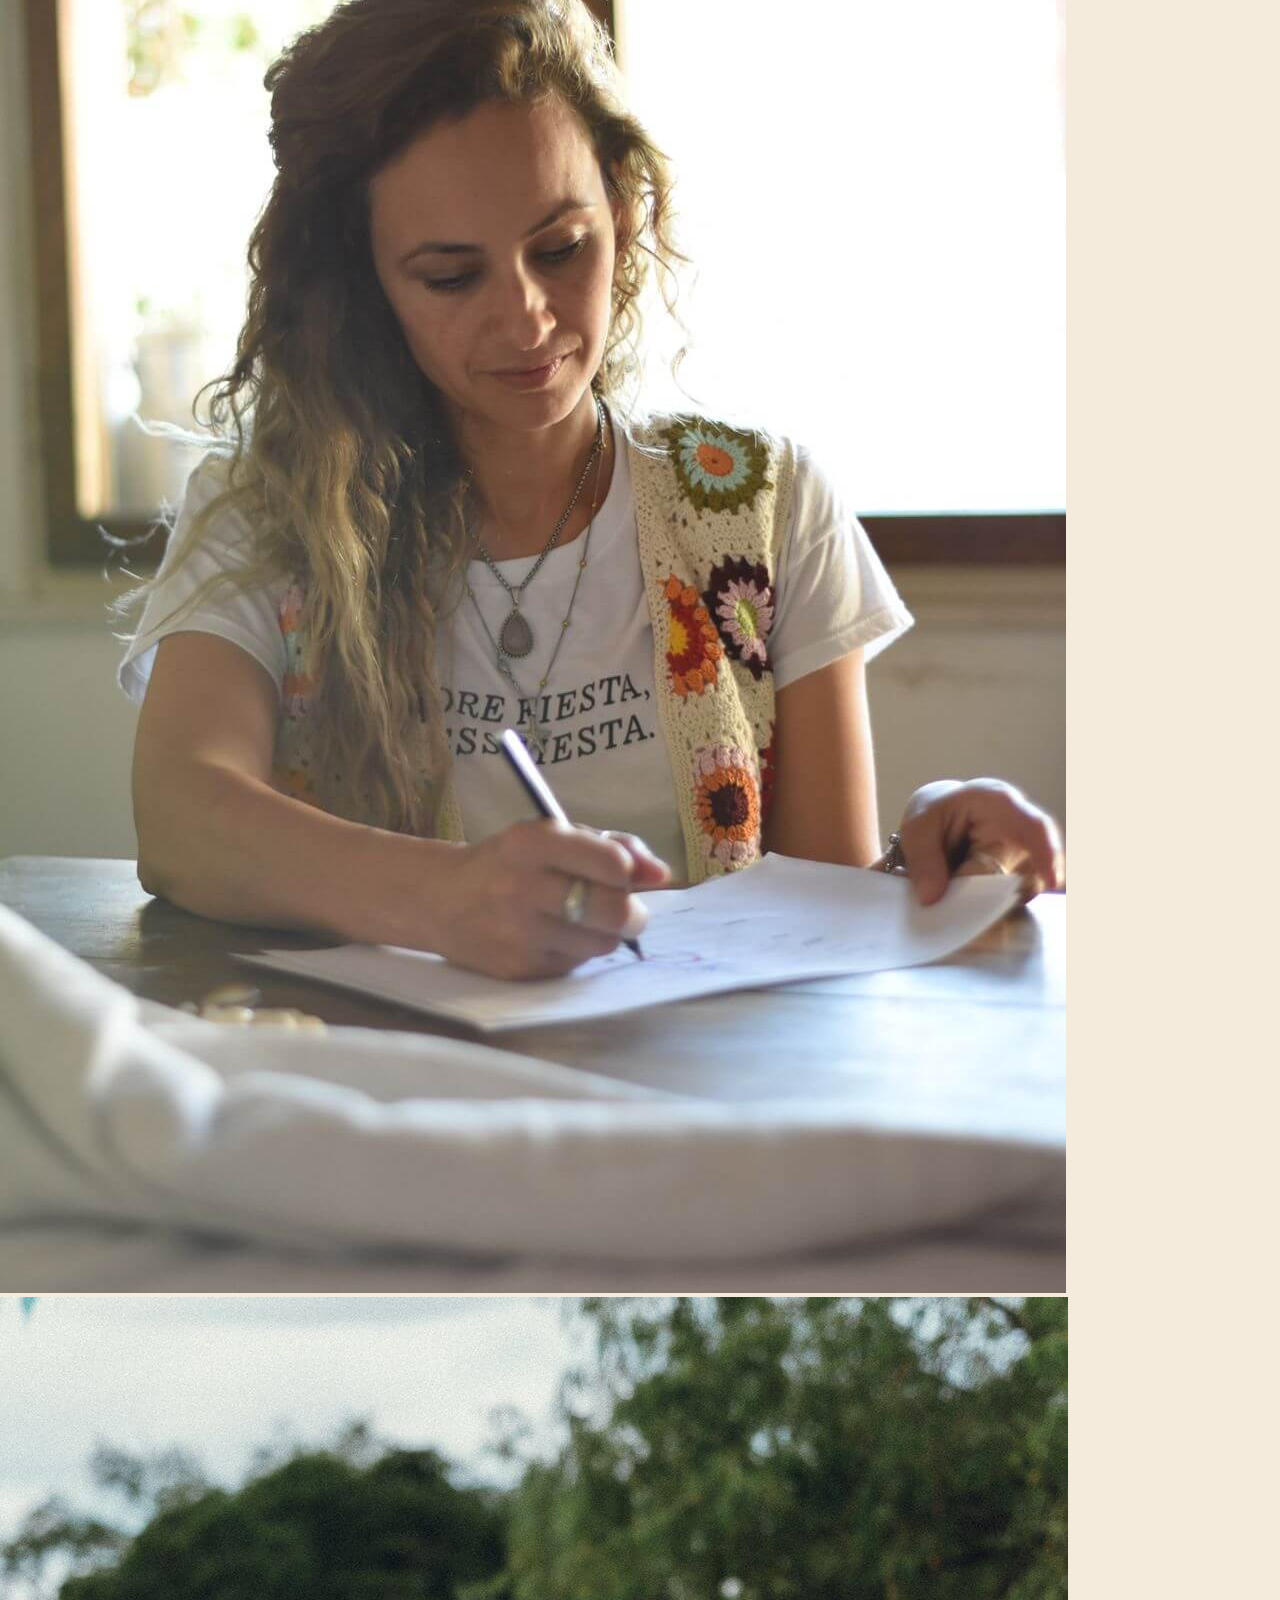
<file: gerogia.html>
<!DOCTYPE html>
<html lang="en">
<head>
    <link href="https://cdn.jsdelivr.net/npm/bootstrap@5.1.3/dist/css/bootstrap.min.css" rel="stylesheet" integrity="sha384-1BmE4kWBq78iYhFldvKuhfTAU6auU8tT94WrHftjDbrCEXSU1oBoqyl2QvZ6jIW3" crossorigin="anonymous">
    <link href="https://unpkg.com/aos@2.3.1/dist/aos.css" rel="stylesheet">
    <meta name="description" content="MÄE estudio. Somos una empresa de comunicación creativa, formamos un equipo de trabajo en el cual creamos la identidad de tu marca y la forma de comunicación.                                     
    Reinventamos estilos, creamos contenido y comunicamos lo que quieras decir. Nos paramos siempre del lado creativo, para que el contenido resalte y tenga su propia identidad. ">
    <meta charset="UTF-8">
    <meta http-equiv="X-UA-Compatible" content="IE=edge">
    <meta name="viewport" content="width=device-width, initial-scale=1.0">
    <link rel="stylesheet" href="./css/main.css">
    <title> Georgia - Estudio MÄE</title>
</head>
<body>
    <div class="sticky-sm-top">
        <header>
          <nav class="navbar navbar-expand-lg navbar-light nav sticky-sm-top">
            <div class="container-fluid">
              <a class="navbar-brand" href="#"> <img src="./img/logo.jpg" alt="Logo de MÄE estudio" width="110px" height="50px"></a>
              <button class="navbar-toggler" type="button" data-bs-toggle="collapse" data-bs-target="#navbarNav" aria-controls="navbarNav" aria-expanded="false" aria-label="Toggle navigation">
                <span class="navbar-toggler-icon"></span>
              </button>
              <div class="collapse navbar-collapse justify-content-end" id="navbarNav">
                <ul class="navbar-nav">
                  <li class="nav-item nav__li">
                    <a class="nav-link nav__a active" aria-current="page" href="./index.html">Nosotras</a>
                  </li>
                  <li class="nav-item nav__li">
                    <a class="nav-link nav__a active" href="./contacto.html">Contacto</a>
                  </li>
                  <li class="nav-item nav__li">
                    <a class="nav-link nav__a active" href="./servicios.html">Servicios</a>
                  </li>
                  <li class="nav-item nav__li dropdown">
                    <a class="nav-link dropdown-toggle nav__a active" href="#" id="navbarDropdownMenuLink" role="button" data-bs-toggle="dropdown" aria-expanded="false">
                      Portfolio
                    </a>
                    <ul class="dropdown-menu nav__menu" aria-labelledby="navbarDropdownMenuLink">
                      <li><a class="dropdown-item nav__menu__a" href="./portfolio.html">Nuestros proyectos</a></li>
                      <li><a class="dropdown-item nav__menu__a" href="./gerogia.html">Georgia</a></li>
                      <li><a class="dropdown-item nav__menu__a" href="./ivory.html">Ivory Bay</a></li>
                      <li><a class="dropdown-item nav__menu__a" href="./malteCrack.html">Malte Crack</a></li>
                      <li><a class="dropdown-item nav__menu__a" href="./bernat.html">Bernat</a></li>
                      <li><a class="dropdown-item nav__menu__a" href="./espiga.html">Espiga de Oro</a></li>
                      
                    </ul>
                  </li>
                </ul>
              </div>
            </div>
          </nav>
      </header>
    </div>
    <main>
      <section class="container"> 
        <div class="row justify-content-center">
          <img src="./img/georgia/g-foto.jpeg" alt="Imagen de logo de Georgia" class="col-12">
        </div>
      </section>
      <section class="container ">
        <div class="row justify-content-center descripciones">
          <div class="col-md-3 col-sd-12">
            <h2>GEORGIA</h2>
          </div>
          <div class="col-md-5 col-sd-12">
            <p>"Nuestro compromiso es crear prendas que te hagan sentir única y cómoda desde el momento en que te las  pongas hasta que te las saques.
            Somos una marca atemporal, cómoda y fresca. Que representa a mujeres con estilo propio que buscan desafíos y nuevas experiencias.
            Creamos prendas que trascienden, que sin importar el momento en que estés vas a sentirte única con ellas. Prendas que conecten con tu verdadera esencia"
            </p>
          </div>
          <div class="col-md-3 col-sd-12">
            <h4>Descripción:</h4>
            <p>Textil</p>
            <h4>Servicios:</h4>
            <p>Branding - estrategia - creación de contenido para redes sociales.</p>
            <h4>Ubicación:</h4>
            <p>Paraná, Entre Ríos</p>
          </div>
        </div>

      </section>
      <section class="container-fluid">
        <div class="row justify-content-center">
          <img src="./img/georgia/g-ilu1.jpeg" alt="Ilustracion sobre Georgia" class="mt-3  col-md-4 col-sd-12">
          <img src="./img/georgia/g-ilu2.jpeg" alt="Ilustracion sobre Georgia" class="mt-3 col-md-4 col-sd-12">
          <img src="./img/georgia/g-ilu3.jpeg" alt="Ilustracion sobre Georgia" class="mt-3 col-md-4 col-sd-12">
          <img src="./img/georgia/g-ilu4.jpeg" alt="Ilustracion sobre Georgia" class="mt-3 col-md-4 col-sd-12">
          <img src="./img/georgia/g-ilu5.jpeg" alt="Ilustracion sobre Georgia" class="mt-3 col-md-4 col-sd-12">
        </div>
        <div class="row justify-content-center">
          <img src="./img/georgia/g-foto1.jpeg" alt="Foto de Georgia" class="col-md-3 col-sd-4 mt-3">
          <img src="./img/georgia/g-foto2.jpeg" alt="Foto de Georgia" class="col-md-3 col-sd-4 mt-3">
          <img src="./img/georgia/g-foto3.jpeg" alt="Foto de Georgia" class="col-md-3 col-sd-4 mt-3">
          <img src="./img/georgia/g-foto4.jpeg" alt="Foto de Georgia" class="col-md-3 col-sd-4 mt-3">
          <img src="./img/georgia/g-foto5.jpeg" alt="Foto de Georgia" class="col-md-3 col-sd-4 mt-3">
          <img src="./img/georgia/g-foto6.jpeg" alt="Foto de Georgia" class="col-md-3 col-sd-4 mt-3">
          <img src="./img/georgia/g-foto7.jpeg" alt="Foto de Georgia" class="col-md-3 col-sd-4 mt-3">
          <img src="./img/georgia/g-foto8.jpeg" alt="Foto de Georgia" class="col-md-3 col-sd-4 mt-3">
          <img src="./img/georgia/g-foto9.jpeg" alt="Foto de Georgia" class="col-md-3 col-sd-4 mt-3">
          <img src="./img/georgia/g-foto10.jpeg" alt="Foto de Georgia" class="col-md-3 col-sd-4 mt-3">
          <img src="./img/georgia/g-foto11.jpeg" alt="Foto de Georgia" class="col-md-3 col-sd-4 mt-3">
          <img src="./img/georgia/g-foto12.jpeg" alt="Foto de Georgia" class="col-md-3 col-sd-4 mt-3">
          <img src="./img/georgia/g-foto13.jpeg" alt="Foto de Georgia" class="col-md-3 col-sd-4 mt-3">
          <img src="./img/georgia/g-foto14.jpeg" alt="Foto de Georgia" class="col-md-3 col-sd-4 mt-3">
          <img src="./img/georgia/g-foto15.jpeg" alt="Foto de Georgia" class="col-md-3 col-sd-4 mt-3">
          <img src="./img/georgia/g-foto17.jpeg" alt="Foto de Georgia" class="col-md-3 col-sd-4 mt-3">
          <img src="./img/georgia/g-foto46.jpeg" alt="Foto de Georgia" class="col-md-10 col-sd-4 mt-3">
          <img src="./img/georgia/g-foto16.jpeg" alt="Foto de Georgia" class="col-md-3 col-sd-4 mt-3">
          <img src="./img/georgia/g-foto18.jpeg" alt="Foto de Georgia" class="col-md-3 col-sd-4 mt-3">
          <img src="./img/georgia/g-foto19.jpeg" alt="Foto de Georgia" class="col-md-3 col-sd-4 mt-3">
          <img src="./img/georgia/g-foto20.jpeg" alt="Foto de Georgia" class="col-md-3 col-sd-4 mt-3">
          <img src="./img/georgia/g-foto21.jpeg" alt="Foto de Georgia" class="col-md-3 col-sd-4 mt-3">
          <img src="./img/georgia/g-foto22.jpeg" alt="Foto de Georgia" class="col-md-3 col-sd-4 mt-3">
          <img src="./img/georgia/g-foto23.jpeg" alt="Foto de Georgia" class="col-md-3 col-sd-4 mt-3">
          <img src="./img/georgia/g-foto24.jpeg" alt="Foto de Georgia" class="col-md-3 col-sd-4 mt-3">
          <img src="./img/georgia/g-foto26.jpeg" alt="Foto de Georgia" class="col-md-3 col-sd-4 mt-3">
          <img src="./img/georgia/g-foto27.jpeg" alt="Foto de Georgia" class="col-md-3 col-sd-4 mt-3">
          <img src="./img/georgia/g-foto28.jpeg" alt="Foto de Georgia" class="col-md-3 col-sd-4 mt-3">
          <img src="./img/georgia/g-foto30.jpeg" alt="Foto de Georgia" class="col-md-3 col-sd-4 mt-3">
          <img src="./img/georgia/g-foto31.jpeg" alt="Foto de Georgia" class="col-md-6 col-sd-4 mt-3">
          <img src="./img/georgia/g-foto45.jpeg" alt="Foto de Georgia" class="col-md-6 col-sd-4 mt-3">
          <img src="./img/georgia/g-foto32.jpeg" alt="Foto de Georgia" class="col-md-3 col-sd-4 mt-3">
          <img src="./img/georgia/g-foto33.jpeg" alt="Foto de Georgia" class="col-md-3 col-sd-4 mt-3">
          <img src="./img/georgia/g-foto34.jpeg" alt="Foto de Georgia" class="col-md-3 col-sd-4 mt-3">
          <img src="./img/georgia/g-foto35.jpeg" alt="Foto de Georgia" class="col-md-3 col-sd-4 mt-3">
          <img src="./img/georgia/g-foto36.jpeg" alt="Foto de Georgia" class="col-md-3 col-sd-4 mt-3">
          <img src="./img/georgia/g-foto37.jpeg" alt="Foto de Georgia" class="col-md-3 col-sd-4 mt-3">
          <img src="./img/georgia/g-foto38.jpeg" alt="Foto de Georgia" class="col-md-3 col-sd-4 mt-3">
          <img src="./img/georgia/g-foto39.jpeg" alt="Foto de Georgia" class="col-md-3 col-sd-4 mt-3">
          <img src="./img/georgia/g-foto40.jpeg" alt="Foto de Georgia" class="col-md-3 col-sd-4 mt-3">
          <img src="./img/georgia/g-foto41.jpeg" alt="Foto de Georgia" class="col-md-3 col-sd-4 mt-3">
          <img src="./img/georgia/g-foto42.jpeg" alt="Foto de Georgia" class="col-md-3 col-sd-4 mt-3">
          <img src="./img/georgia/g-foto43.jpeg" alt="Foto de Georgia" class="col-md-3 col-sd-4 mt-3">
          <img src="./img/georgia/g-foto44.jpeg" alt="Foto de Georgia" class="col-md-3 col-sd-4 mt-3">
          <img src="./img/georgia/g-foto47.jpeg" alt="Foto de Georgia" class="col-md-3 col-sd-4 mt-3">
          <img src="./img/georgia/g-foto48.jpeg" alt="Foto de Georgia" class="col-md-3 col-sd-4 mt-3">
          <img src="./img/georgia/g-foto49.jpeg" alt="Foto de Georgia" class="col-md-3 col-sd-4 mt-3">
        </div>
      </section>
    </main>
    <footer class="footer">
      <nav class="navbar nav container-fluid">
        <div class="row">
          <div class="container-fluid col-md-2 col-sd-12">
              <a class="" href="#">
                  <img src="./img/logo.jpg" alt="" width="110" height="50" class="d-inline-block align-text-top">
              </a>
          </div>
            <!-- <div class="row justify-content-end d-flex flex-row-reverse bd-highlight" id="navbarNav"> -->
              <ul class="navbar-nav col-md-5 col-sd-6 justify-content-end d-flex flex-row bd-highlight">
                <li class="nav-item nav__li">
                  <a class=" active footer__a" aria-current="page" href="https://www.instagram.com/estudio.mae/">Instagram</a>
                </li>
                <li class="nav-item nav__li ">
                  <a class=" active footer__a" href="https://walink.co/d3e3b8"> WhatsApp</a>
                </li>
                <li class="nav-item nav__li">
                  <a class=" active footer__a">Más información</a>
                </li>
              </ul>

              <ul class="navbar-nav col-md-5 col-sd-6 justify-content-end d-flex flex-row bd-highlight">
                <li class="nav-item nav__li">
                  <a class=" active footer__a" aria-current="page" href="#">Nosotras</a>
                </li>
                <li class="nav-item nav__li ">
                  <a class=" active footer__a" href="./servicios.html">Servicios</a>
                </li>
                <li class="nav-item nav__li">
                  <a class=" active footer__a" href="./contacto.html">Contacto</a>
                </li>
                <li class="nav-item nav__li">
                  <a class=" active footer__a" href="./portfolio.html">Portfolio</a>
                </li>
              </ul>
            <!-- </div> -->
          </div>
        </nav>
  </footer>

 <!--Scripts-->

<script src="https://cdn.jsdelivr.net/npm/bootstrap@5.1.3/dist/js/bootstrap.bundle.min.js" integrity="sha384-ka7Sk0Gln4gmtz2MlQnikT1wXgYsOg+OMhuP+IlRH9sENBO0LRn5q+8nbTov4+1p" crossorigin="anonymous"></script>
<script src="https://unpkg.com/aos@2.3.1/dist/aos.js"></script>
<script>
    AOS.init();
</script>

</body>
</html>
</file>
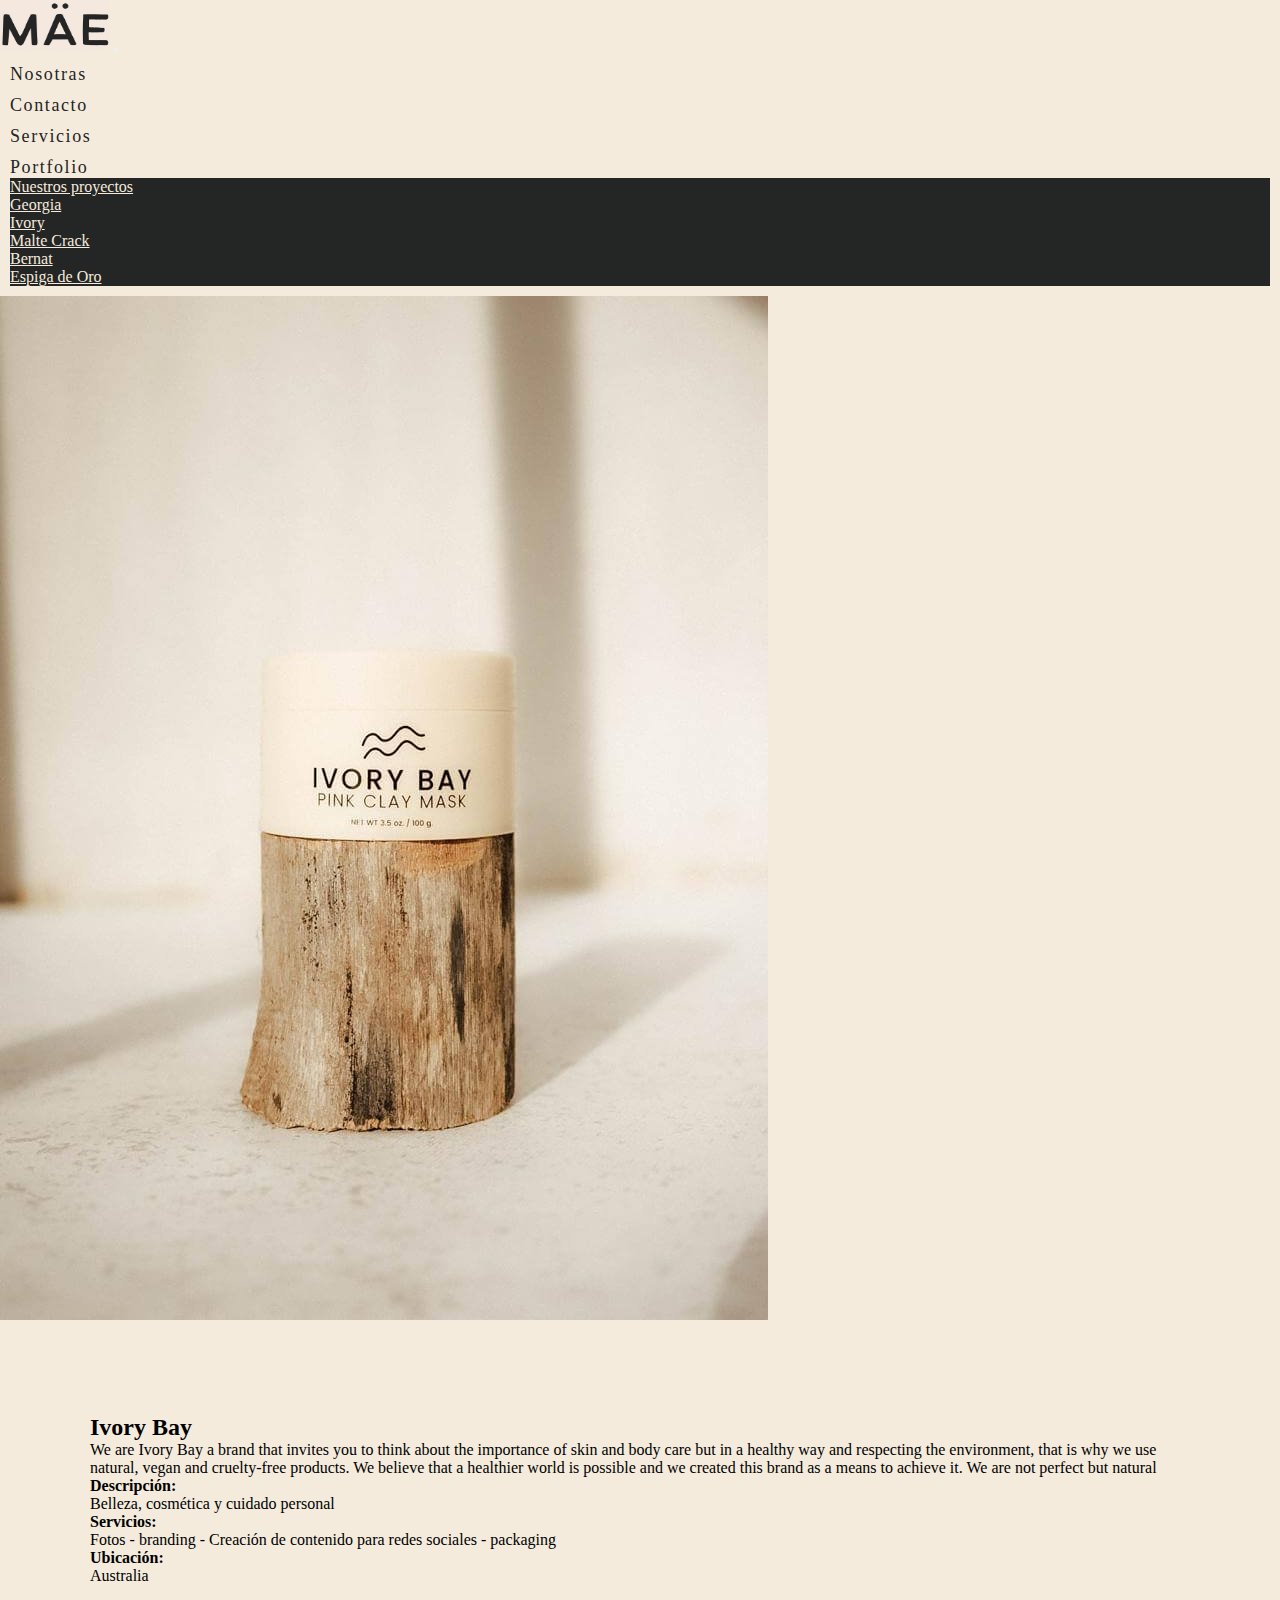
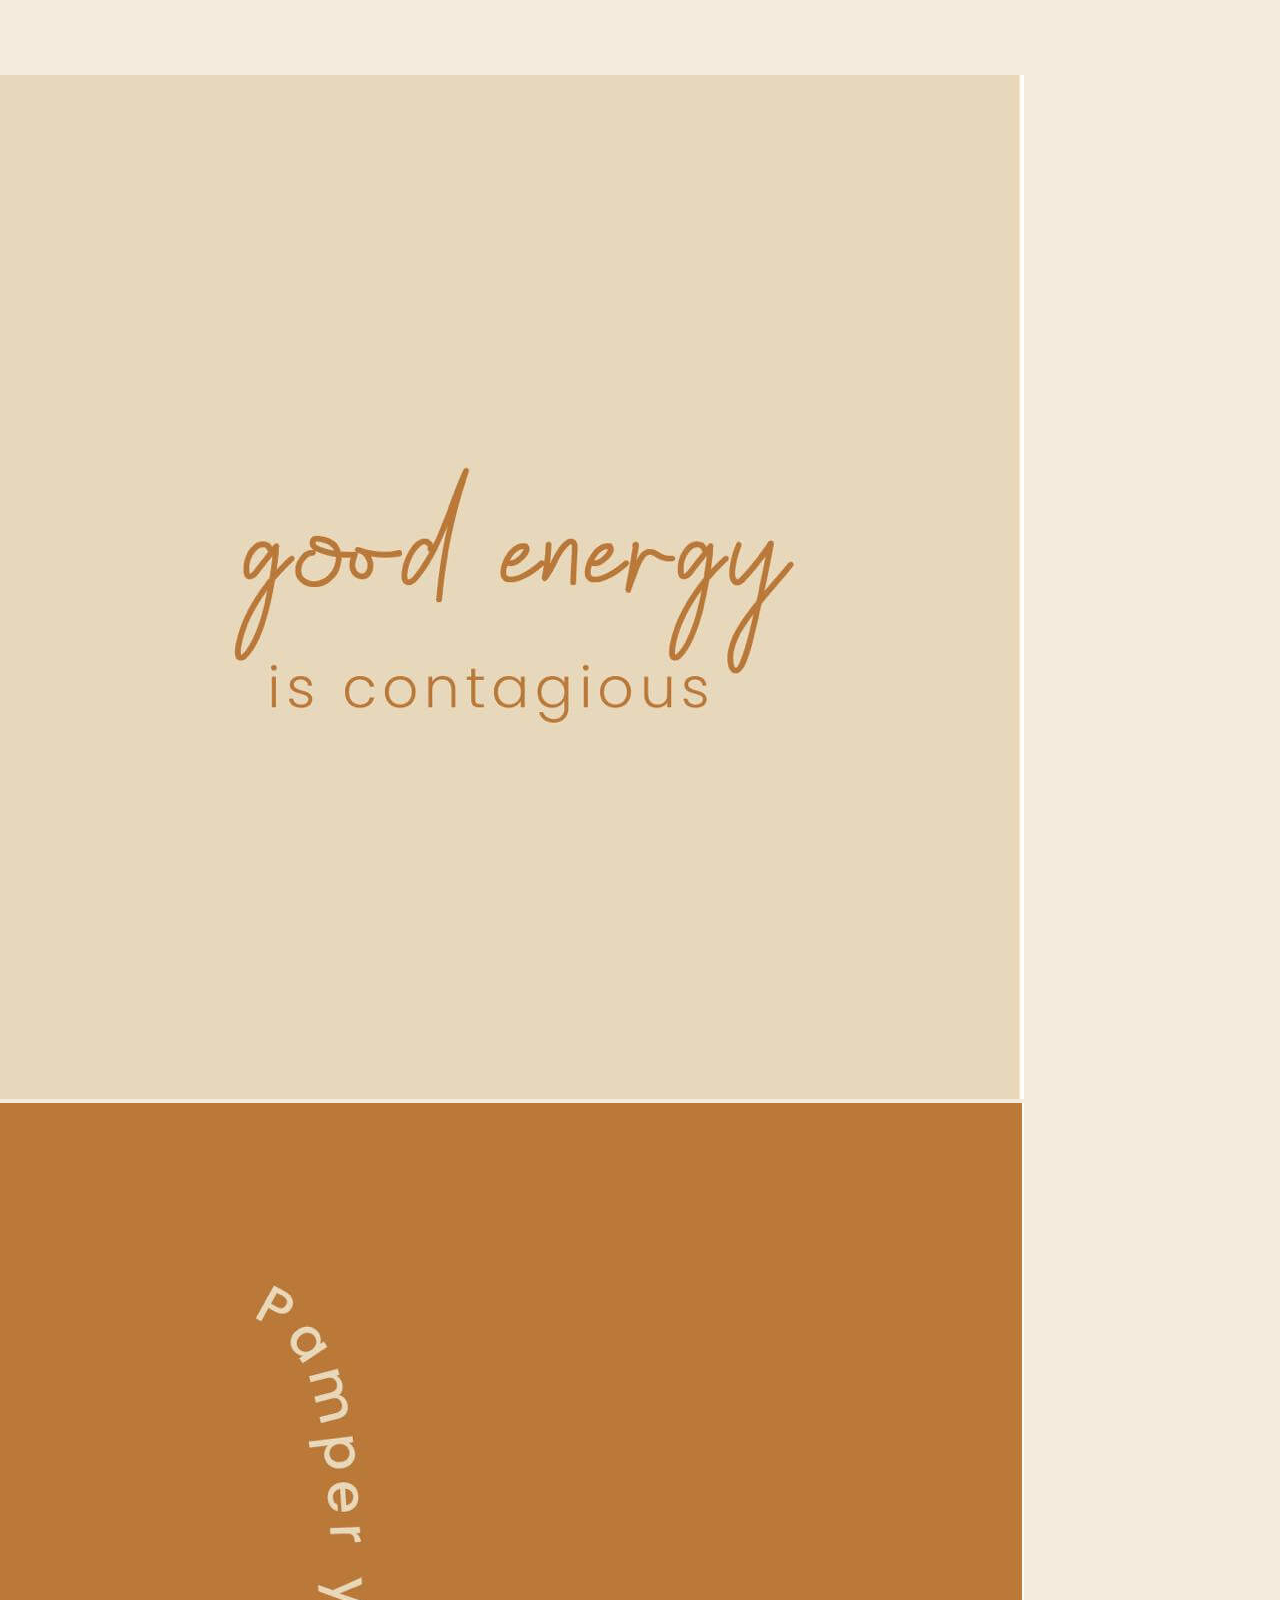
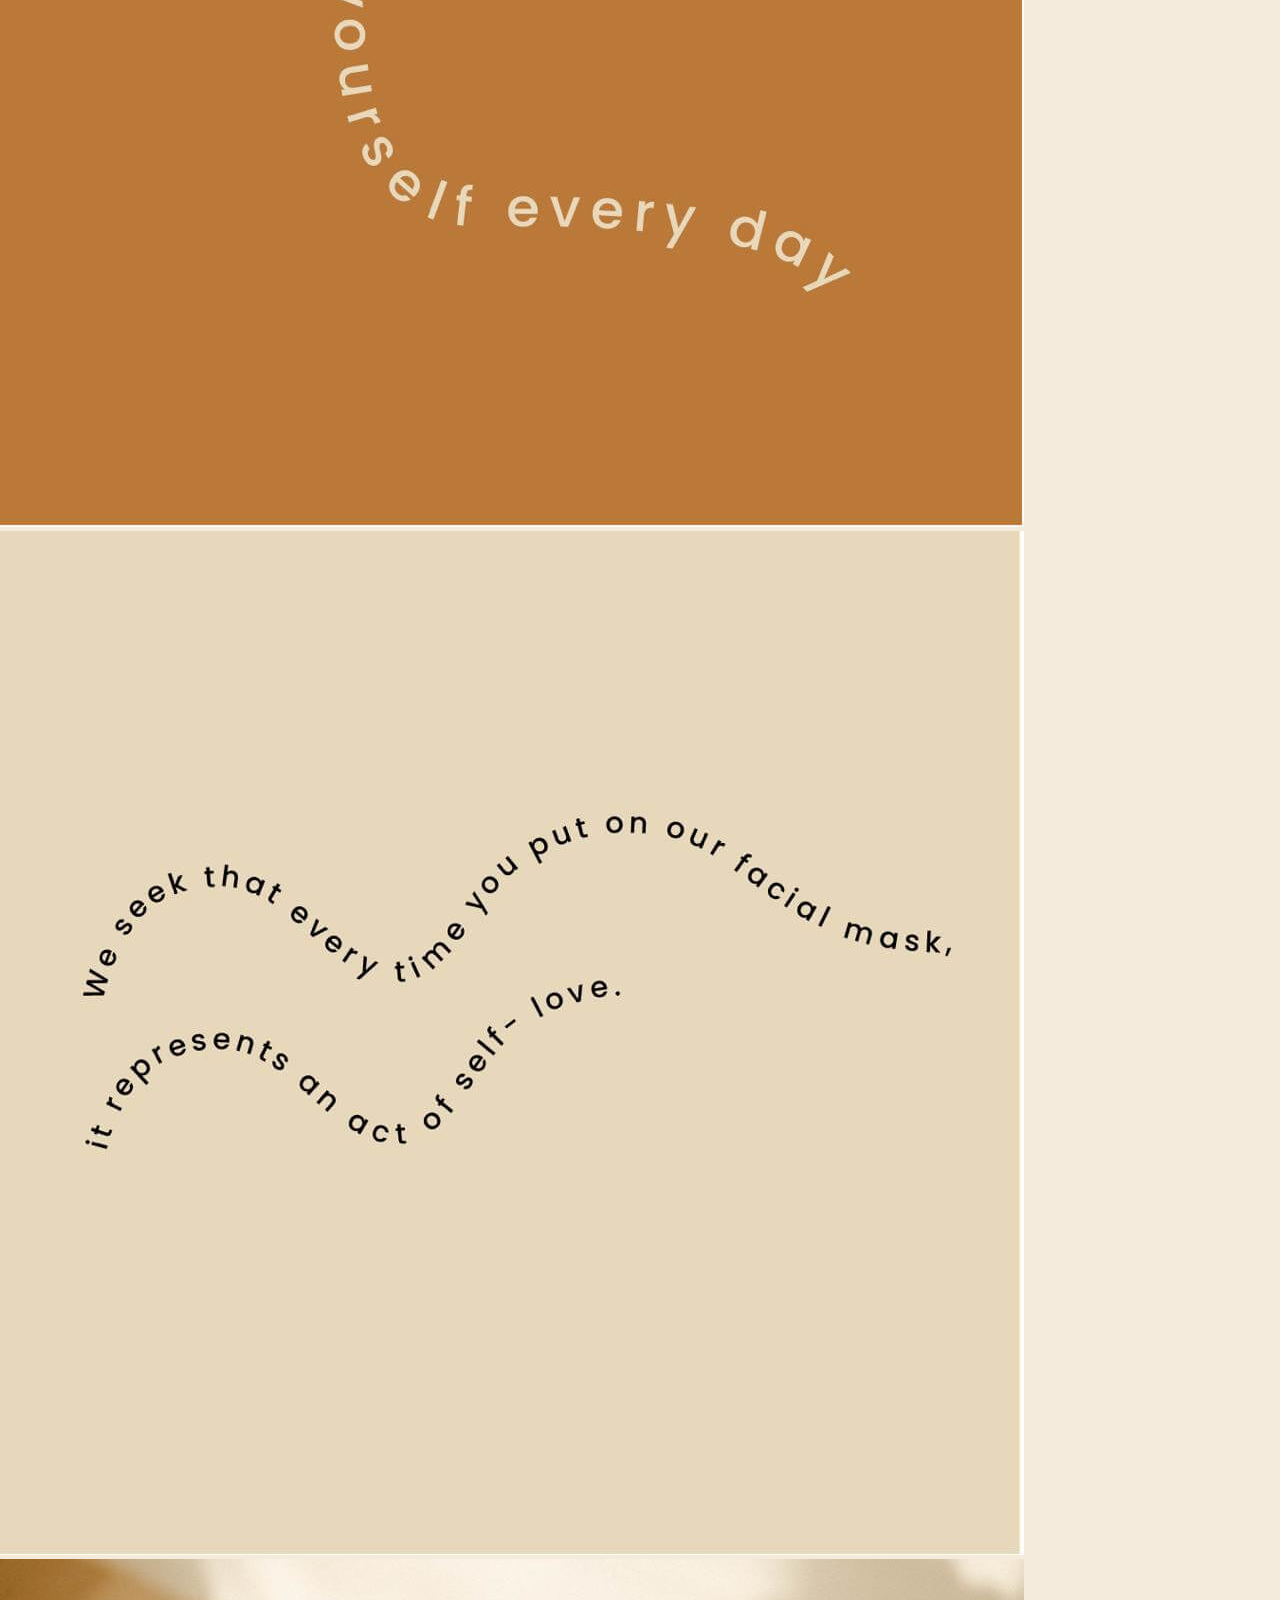
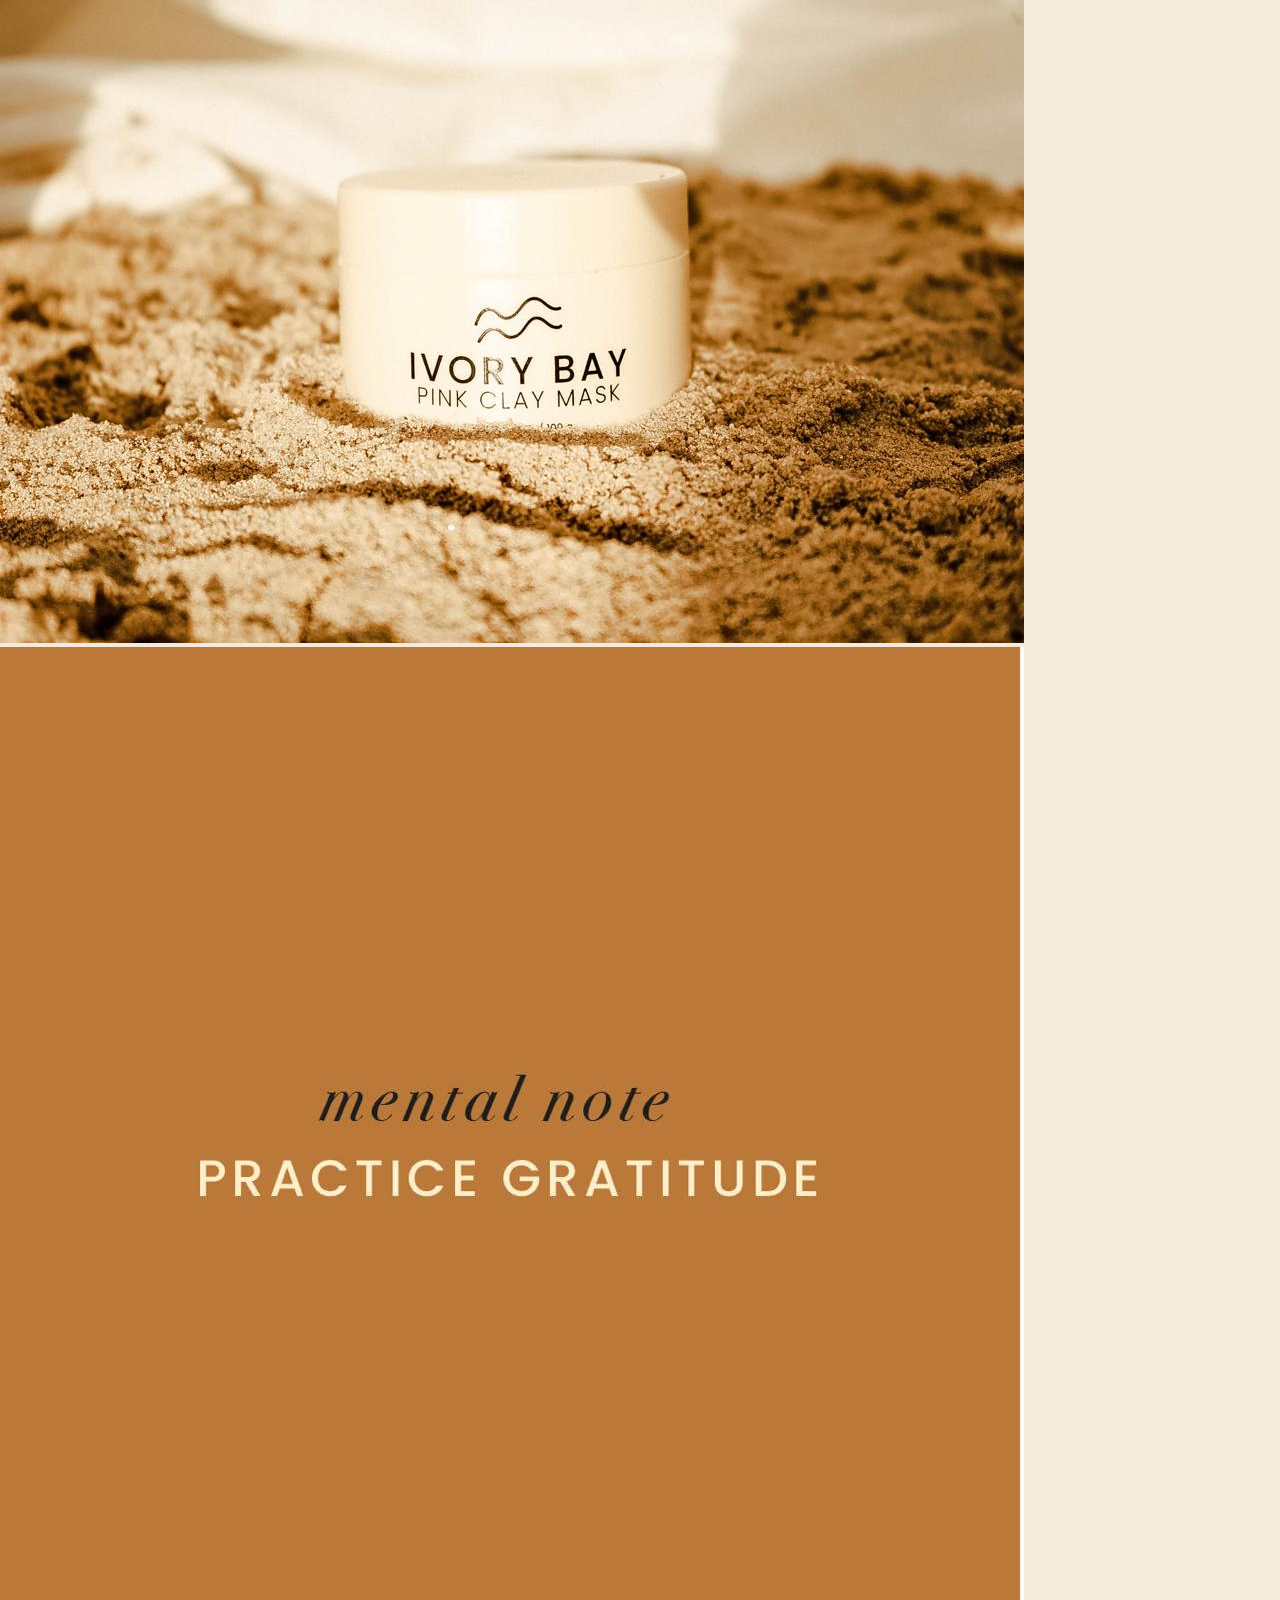
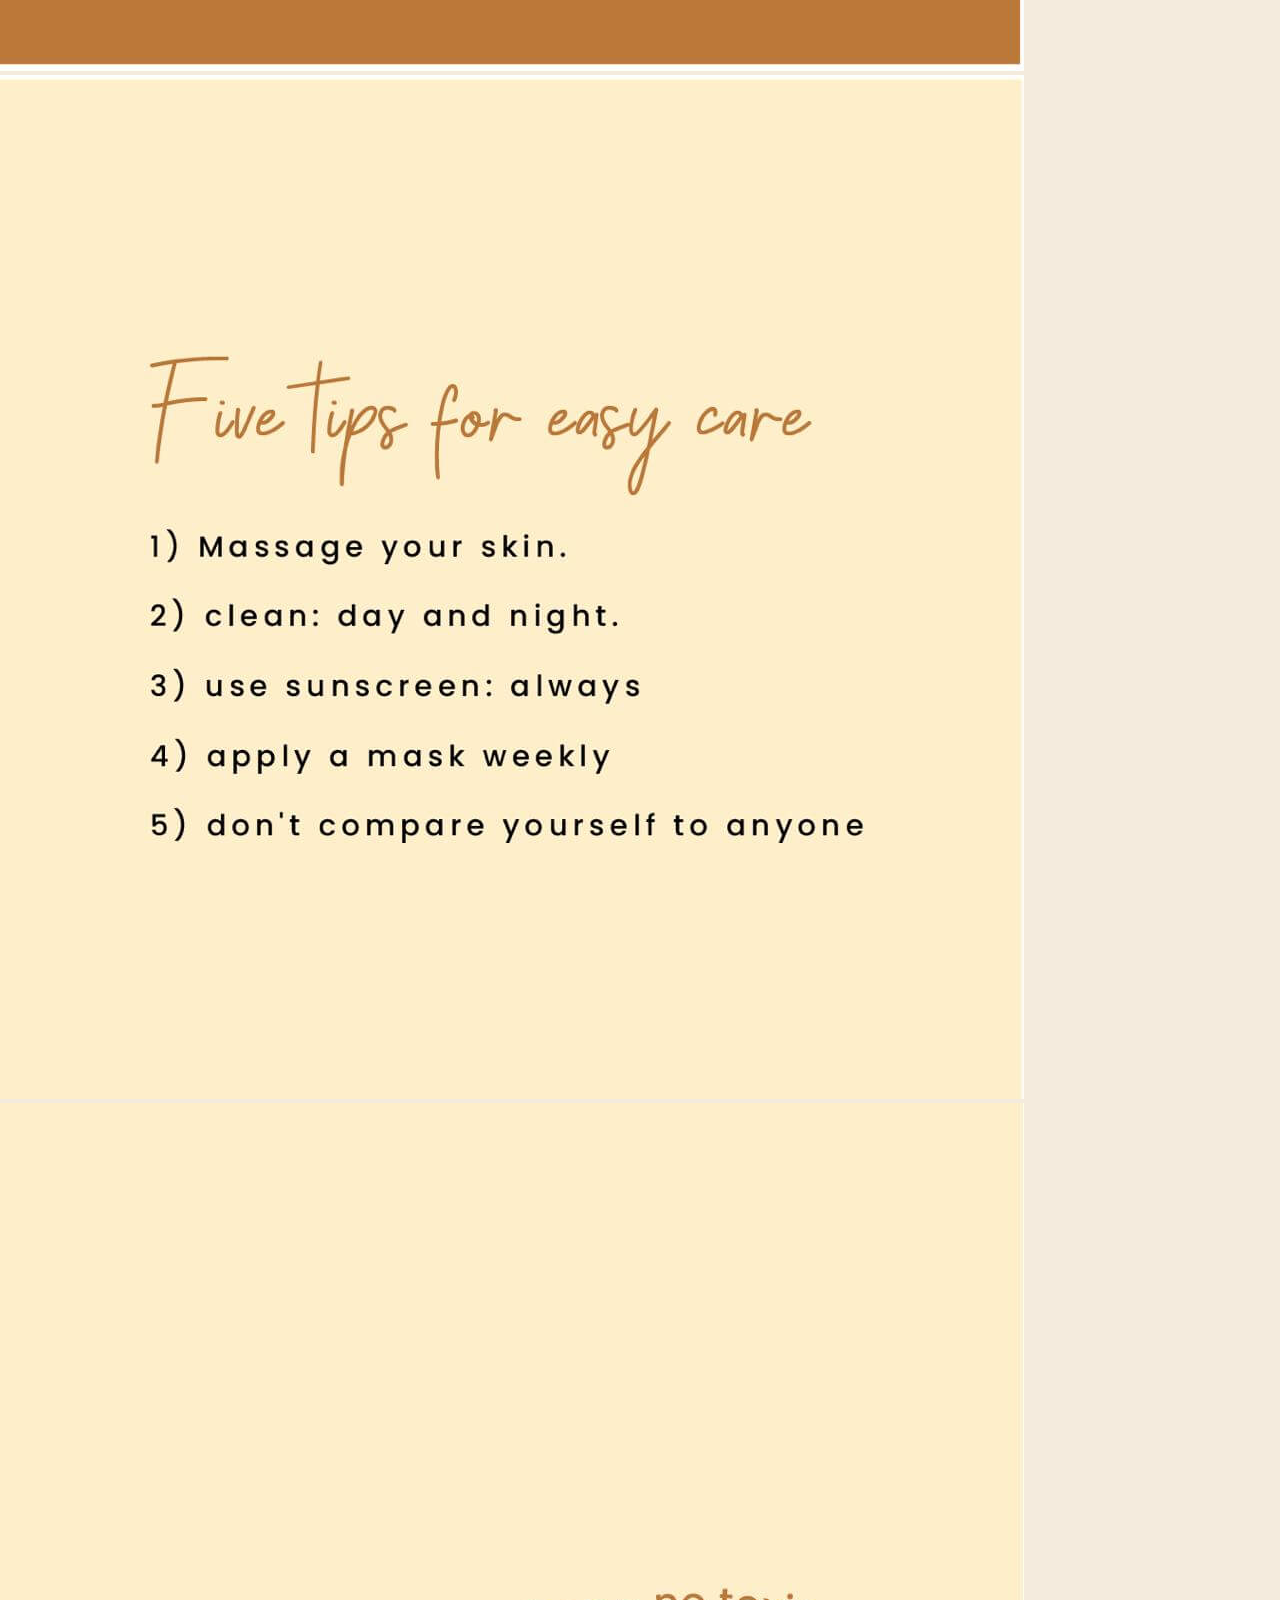
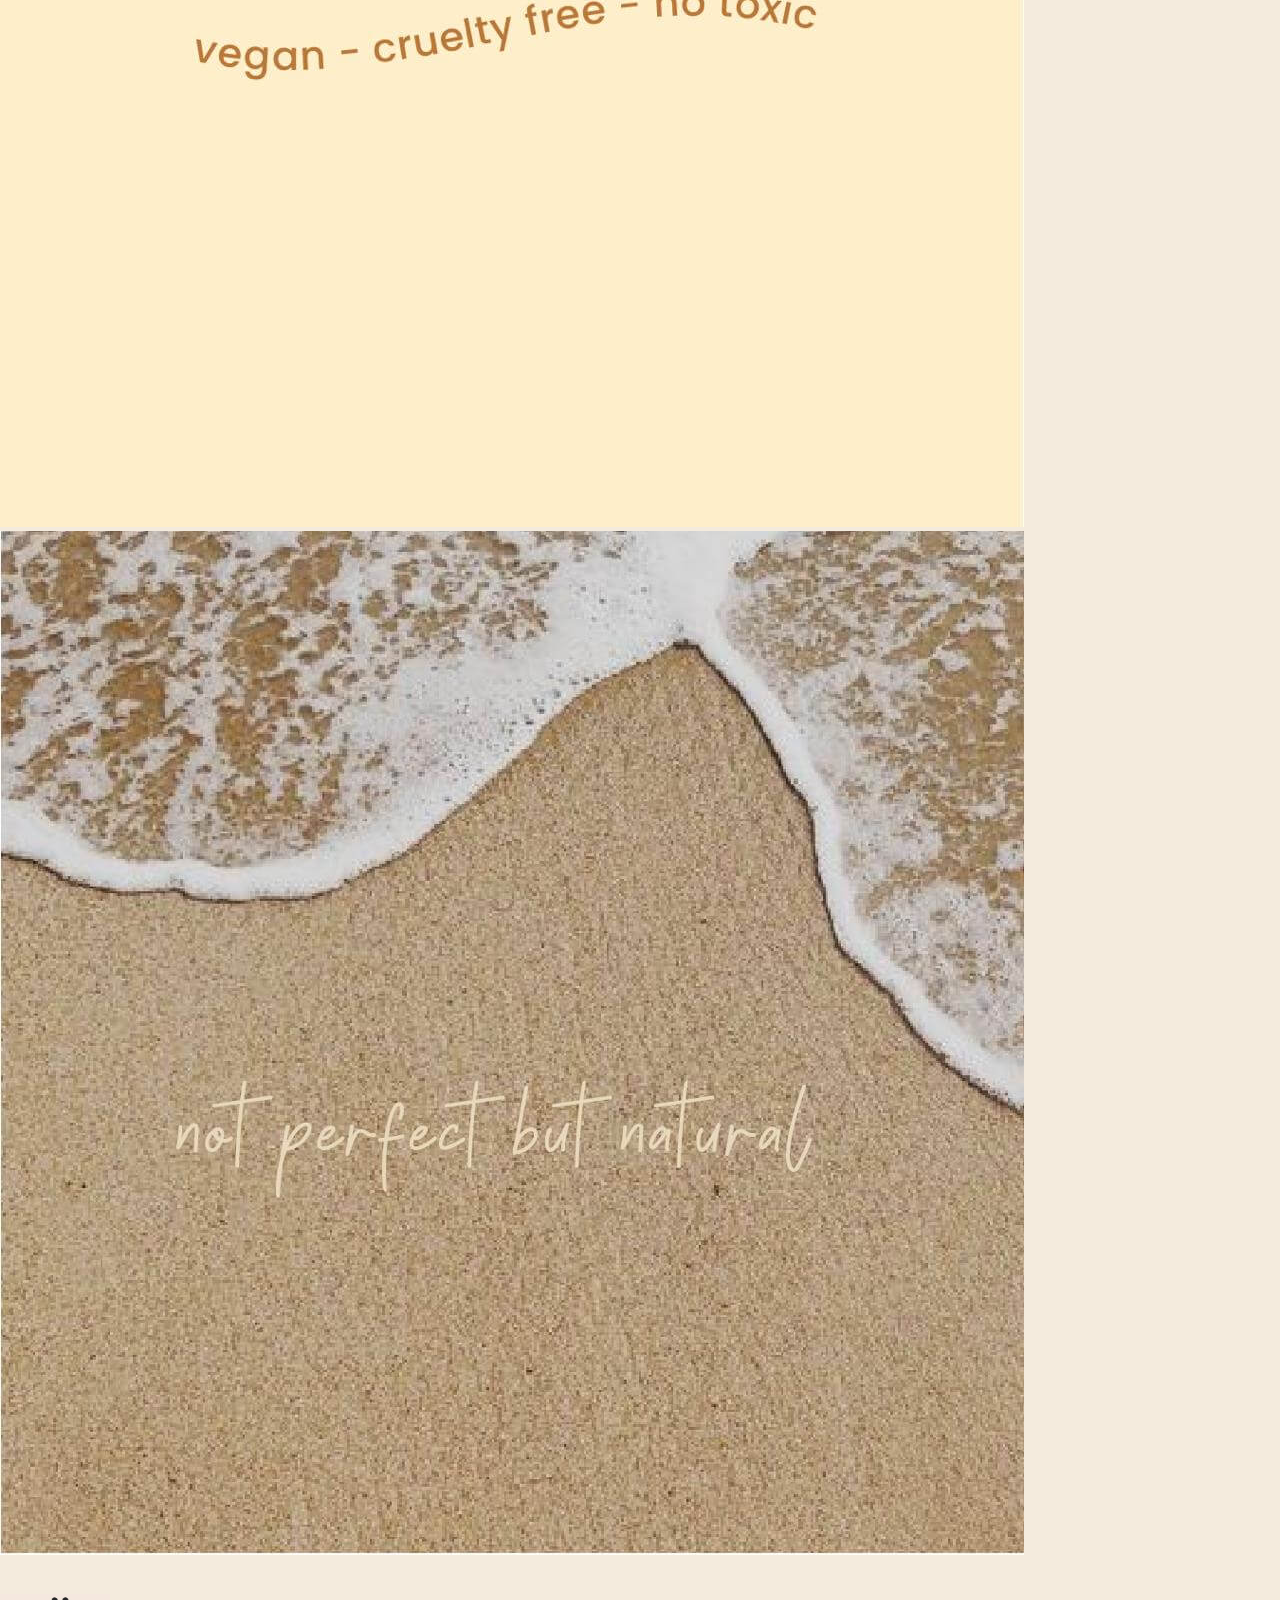
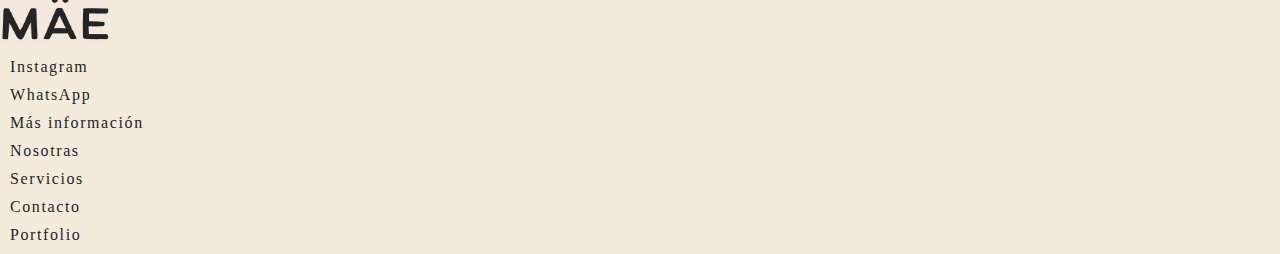
<file: ivory.html>
<!DOCTYPE html>
<html lang="en">
<head>
    <link href="https://cdn.jsdelivr.net/npm/bootstrap@5.1.3/dist/css/bootstrap.min.css" rel="stylesheet" integrity="sha384-1BmE4kWBq78iYhFldvKuhfTAU6auU8tT94WrHftjDbrCEXSU1oBoqyl2QvZ6jIW3" crossorigin="anonymous">
    <link href="https://unpkg.com/aos@2.3.1/dist/aos.css" rel="stylesheet">
    <meta name="description" content="MÄE estudio. Somos una empresa de comunicación creativa, formamos un equipo de trabajo en el cual creamos la identidad de tu marca y la forma de comunicación.                                     
    Reinventamos estilos, creamos contenido y comunicamos lo que quieras decir. Nos paramos siempre del lado creativo, para que el contenido resalte y tenga su propia identidad. ">
    <meta charset="UTF-8">
    <meta http-equiv="X-UA-Compatible" content="IE=edge">
    <meta name="viewport" content="width=device-width, initial-scale=1.0">
    <link rel="stylesheet" href="./css/main.css">
    <title>Ivory Bay - Estudio MÄE</title>
</head>
<body>
    <div class="sticky-sm-top">
        <header>
          <nav class="navbar navbar-expand-lg navbar-light nav sticky-sm-top">
            <div class="container-fluid">
              <a class="navbar-brand" href="#"> <img src="./img/logo.jpg" alt="Logo de MÄE estudio" width="110px" height="50px"></a>
              <button class="navbar-toggler" type="button" data-bs-toggle="collapse" data-bs-target="#navbarNav" aria-controls="navbarNav" aria-expanded="false" aria-label="Toggle navigation">
                <span class="navbar-toggler-icon"></span>
              </button>
              <div class="collapse navbar-collapse justify-content-end" id="navbarNav">
                <ul class="navbar-nav">
                  <li class="nav-item nav__li">
                    <a class="nav-link nav__a active" aria-current="page" href="./index.html">Nosotras</a>
                  </li>
                  <li class="nav-item nav__li">
                    <a class="nav-link nav__a active" href="./contacto.html">Contacto</a>
                  </li>
                  <li class="nav-item nav__li">
                    <a class="nav-link nav__a active" href="./servicios.html">Servicios</a>
                  </li>
                  <li class="nav-item nav__li dropdown">
                    <a class="nav-link dropdown-toggle nav__a active" href="#" id="navbarDropdownMenuLink" role="button" data-bs-toggle="dropdown" aria-expanded="false">
                      Portfolio
                    </a>
                    <ul class="dropdown-menu nav__menu" aria-labelledby="navbarDropdownMenuLink">
                      <li><a class="dropdown-item nav__menu__a" href="./portfolio.html">Nuestros proyectos</a></li>
                      <li><a class="dropdown-item nav__menu__a" href="./gerogia.html">Georgia</a></li>
                      <li><a class="dropdown-item nav__menu__a" href="./ivory.html">Ivory</a></li>
                      <li><a class="dropdown-item nav__menu__a" href="./malteCrack.html">Malte Crack</a></li>
                      <li><a class="dropdown-item nav__menu__a" href="./bernat.html">Bernat</a></li>
                      <li><a class="dropdown-item nav__menu__a" href="./espiga.html">Espiga de Oro</a></li>
                    </ul>
                  </li>
                </ul>
              </div>
            </div>
          </nav>
      </header>
    </div>
    <main>
        <section class="container"> 
            <div class="row justify-content-center">
              <img src="./img/ivory/ivory.jpeg" alt="Imagen de Ivory Bay" class="col-12 ">
            </div>
          </section>
          <section class="container ">
            <div class="row justify-content-center descripciones">
              <div class="col-md-3 col-sd-12">
                <h2>Ivory Bay</h2>
              </div>
              <div class="col-md-5 col-sd-12">
                <p>We are Ivory Bay a brand that invites you to think about the importance of skin and body care but in a healthy way and respecting the environment, that is why we use natural, vegan and cruelty-free products.
                We believe that a healthier world is possible and we created this brand as a means to achieve it. We are not perfect but natural
                </p>
              </div>
              <div class="col-md-3 col-sd-12">
                <h4>Descripción:</h4>
                <p>Belleza, cosmética y cuidado personal </p>
                <h4>Servicios:</h4>
                <p>Fotos - branding - Creación de contenido para redes sociales - packaging</p>
                <h4>Ubicación:</h4>
                <p>Australia</p>
              </div>
            </div>
        </section>
        <section class="container-fluid">
            <div class="row justify-content-center">
                <img src="./img/ivory/ivory1.jpeg" alt="Imagen de Ivory Bay" class=" mt-3 col-md-4">
                <img src="./img/ivory/ivory2.jpeg" alt="Imagen de Ivory Bay" class=" mt-3 col-md-4">
                <img src="./img/ivory/ivory3.jpeg" alt="Imagen de Ivory Bay" class=" mt-3 col-md-4">
            </div>
            <div class="row justify-content-center">
                <img src="./img/ivory/ivory8.jpeg" alt="Imagen de Ivory Bay" class=" mt-3 col-md-10 ">
            </div>
            <div class="row justify-content-center">
                <img src="./img/ivory/ivory4.jpeg" alt="Imagen de Ivory Bay" class=" mt-3 col-md-4">
                <img src="./img/ivory/ivory5.jpeg" alt="Imagen de Ivory Bay" class=" mt-3 col-md-4">
                <img src="./img/ivory/ivory6.jpeg" alt="Imagen de Ivory Bay" class=" mt-3 col-md-4">
                <img src="./img/ivory/ivory7.jpeg" alt="Imagen de Ivory Bay" class=" mt-3 col-md-4">
            </div>
        </section>
    </main>
    <footer class="footer">
        <nav class="navbar nav container-fluid">
          <div class="row">
            <div class="container-fluid col-md-2 col-sd-12">
                <a class="" href="#">
                    <img src="./img/logo.jpg" alt="" width="110" height="50" class="d-inline-block align-text-top">
                </a>
            </div>
              <!-- <div class="row justify-content-end d-flex flex-row-reverse bd-highlight" id="navbarNav"> -->
                <ul class="navbar-nav col-md-5 col-sd-6 justify-content-end d-flex flex-row bd-highlight">
                  <li class="nav-item nav__li">
                    <a class=" active footer__a" aria-current="page" href="https://www.instagram.com/estudio.mae/">Instagram</a>
                  </li>
                  <li class="nav-item nav__li ">
                    <a class=" active footer__a" href="https://walink.co/d3e3b8"> WhatsApp</a>
                  </li>
                  <li class="nav-item nav__li">
                    <a class=" active footer__a">Más información</a>
                  </li>
                </ul>

                <ul class="navbar-nav col-md-5 col-sd-6 justify-content-end d-flex flex-row bd-highlight">
                  <li class="nav-item nav__li">
                    <a class=" active footer__a" aria-current="page" href="#">Nosotras</a>
                  </li>
                  <li class="nav-item nav__li ">
                    <a class=" active footer__a" href="./servicios.html">Servicios</a>
                  </li>
                  <li class="nav-item nav__li">
                    <a class=" active footer__a" href="./contacto.html">Contacto</a>
                  </li>
                  <li class="nav-item nav__li">
                    <a class=" active footer__a" href="./portfolio.html">Portfolio</a>
                  </li>
                </ul>
              <!-- </div> -->
            </div>
          </nav>
    </footer>
    <!--Scripts-->

    <script src="https://cdn.jsdelivr.net/npm/bootstrap@5.1.3/dist/js/bootstrap.bundle.min.js" integrity="sha384-ka7Sk0Gln4gmtz2MlQnikT1wXgYsOg+OMhuP+IlRH9sENBO0LRn5q+8nbTov4+1p" crossorigin="anonymous"></script>
    <script src="https://unpkg.com/aos@2.3.1/dist/aos.js"></script>
    <script>
        AOS.init();
    </script>
</body>
</html>
</file>
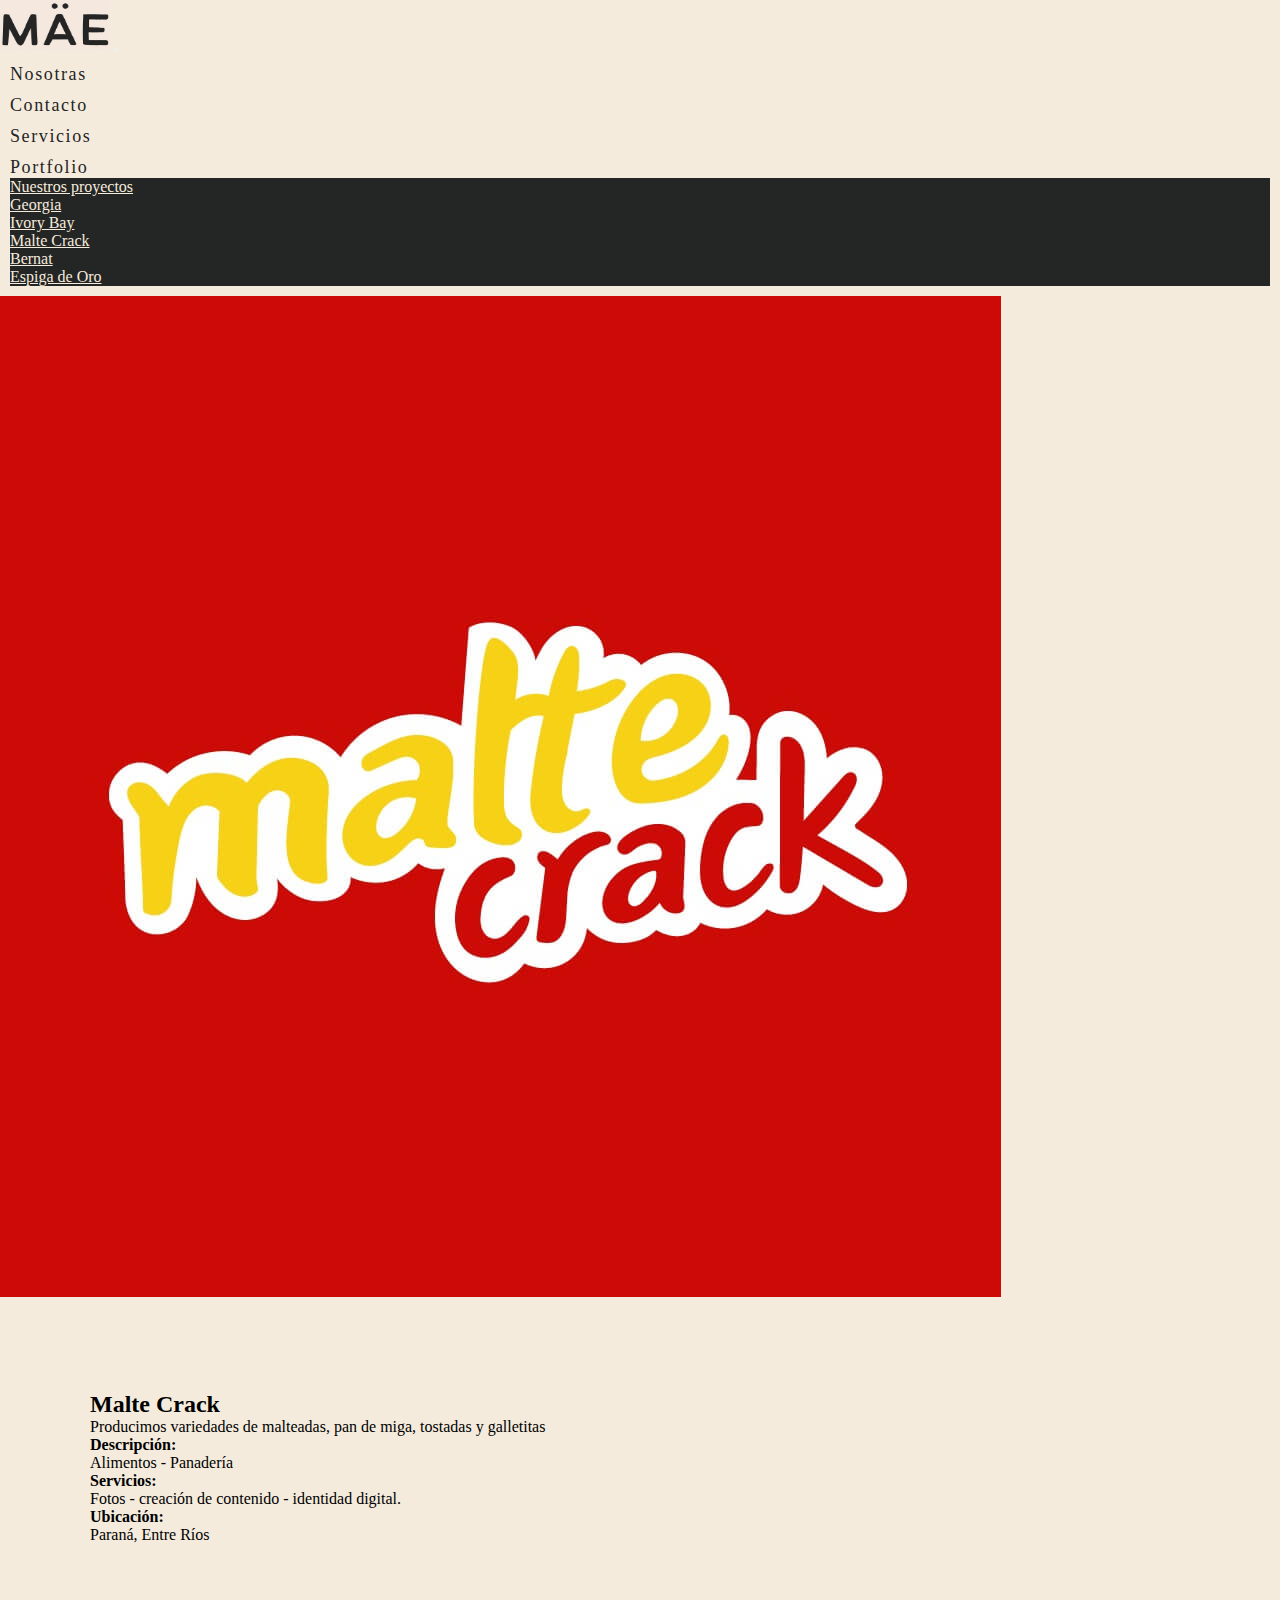
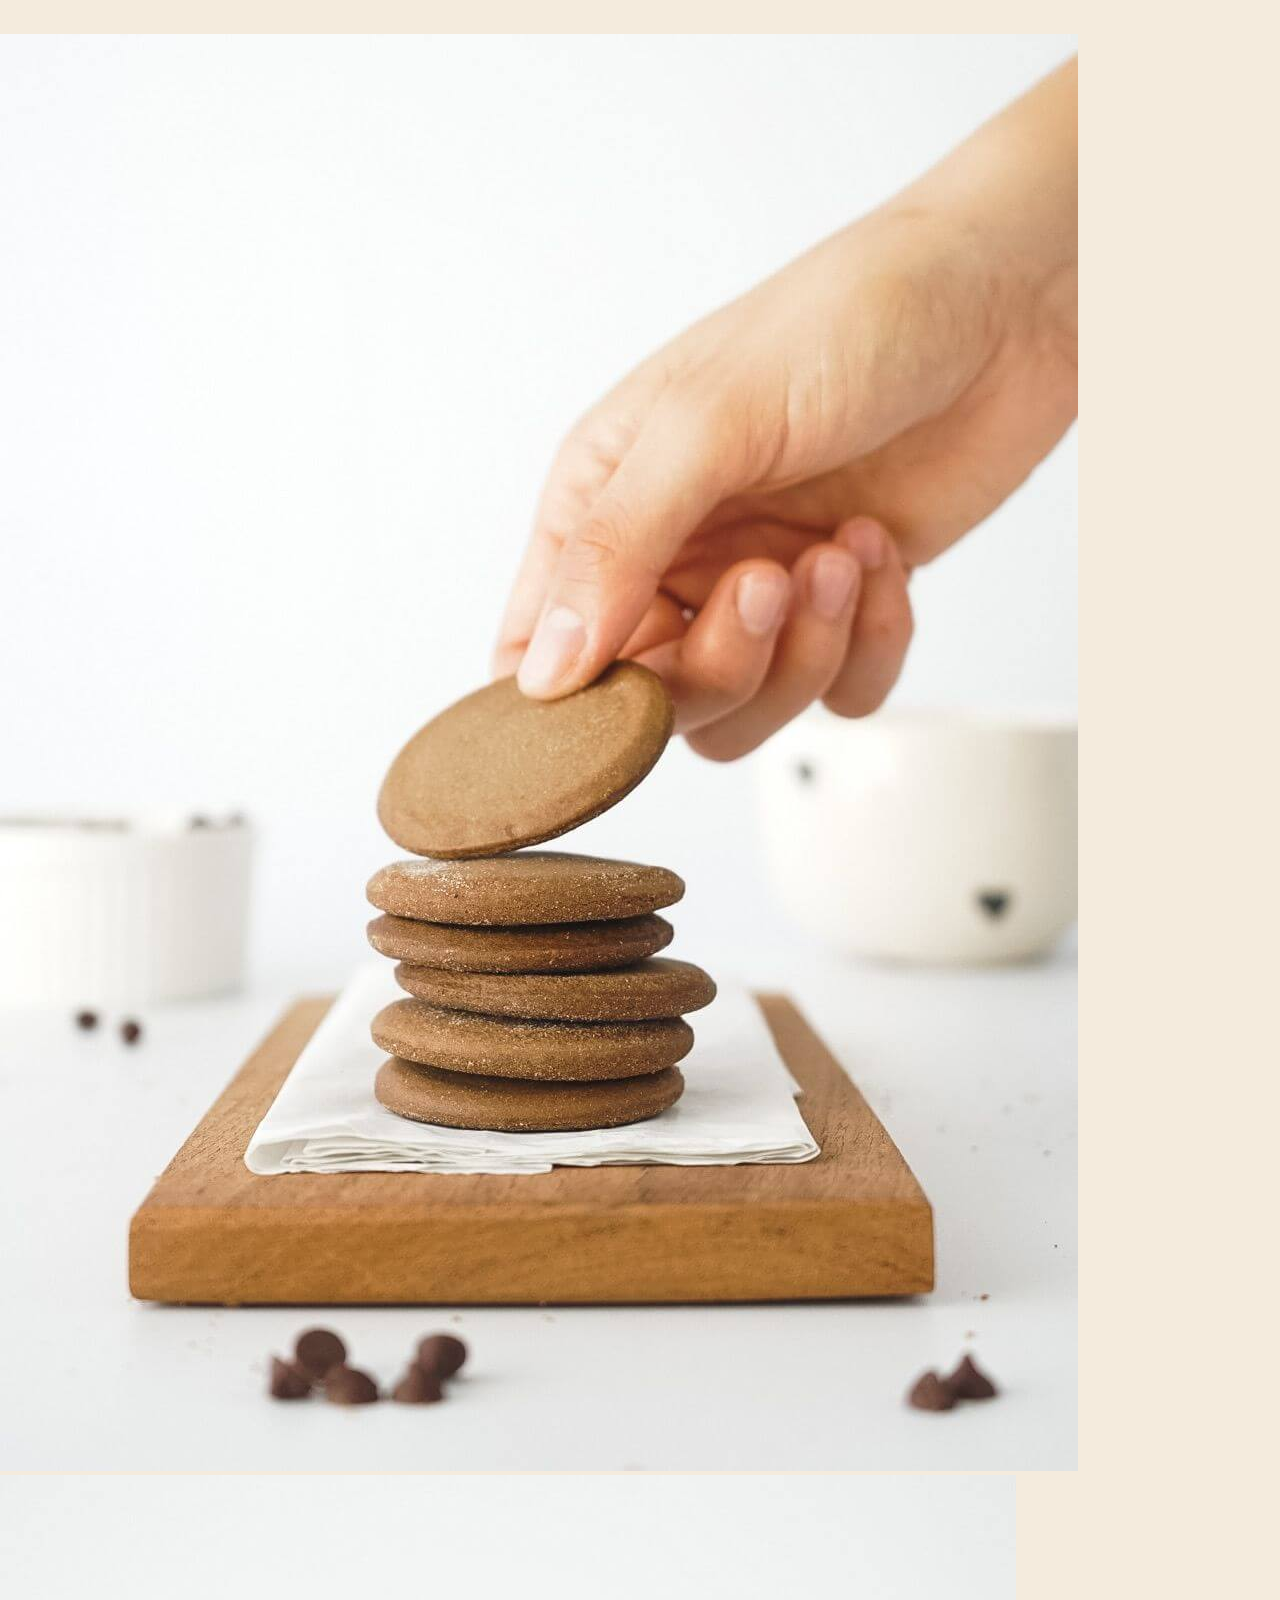
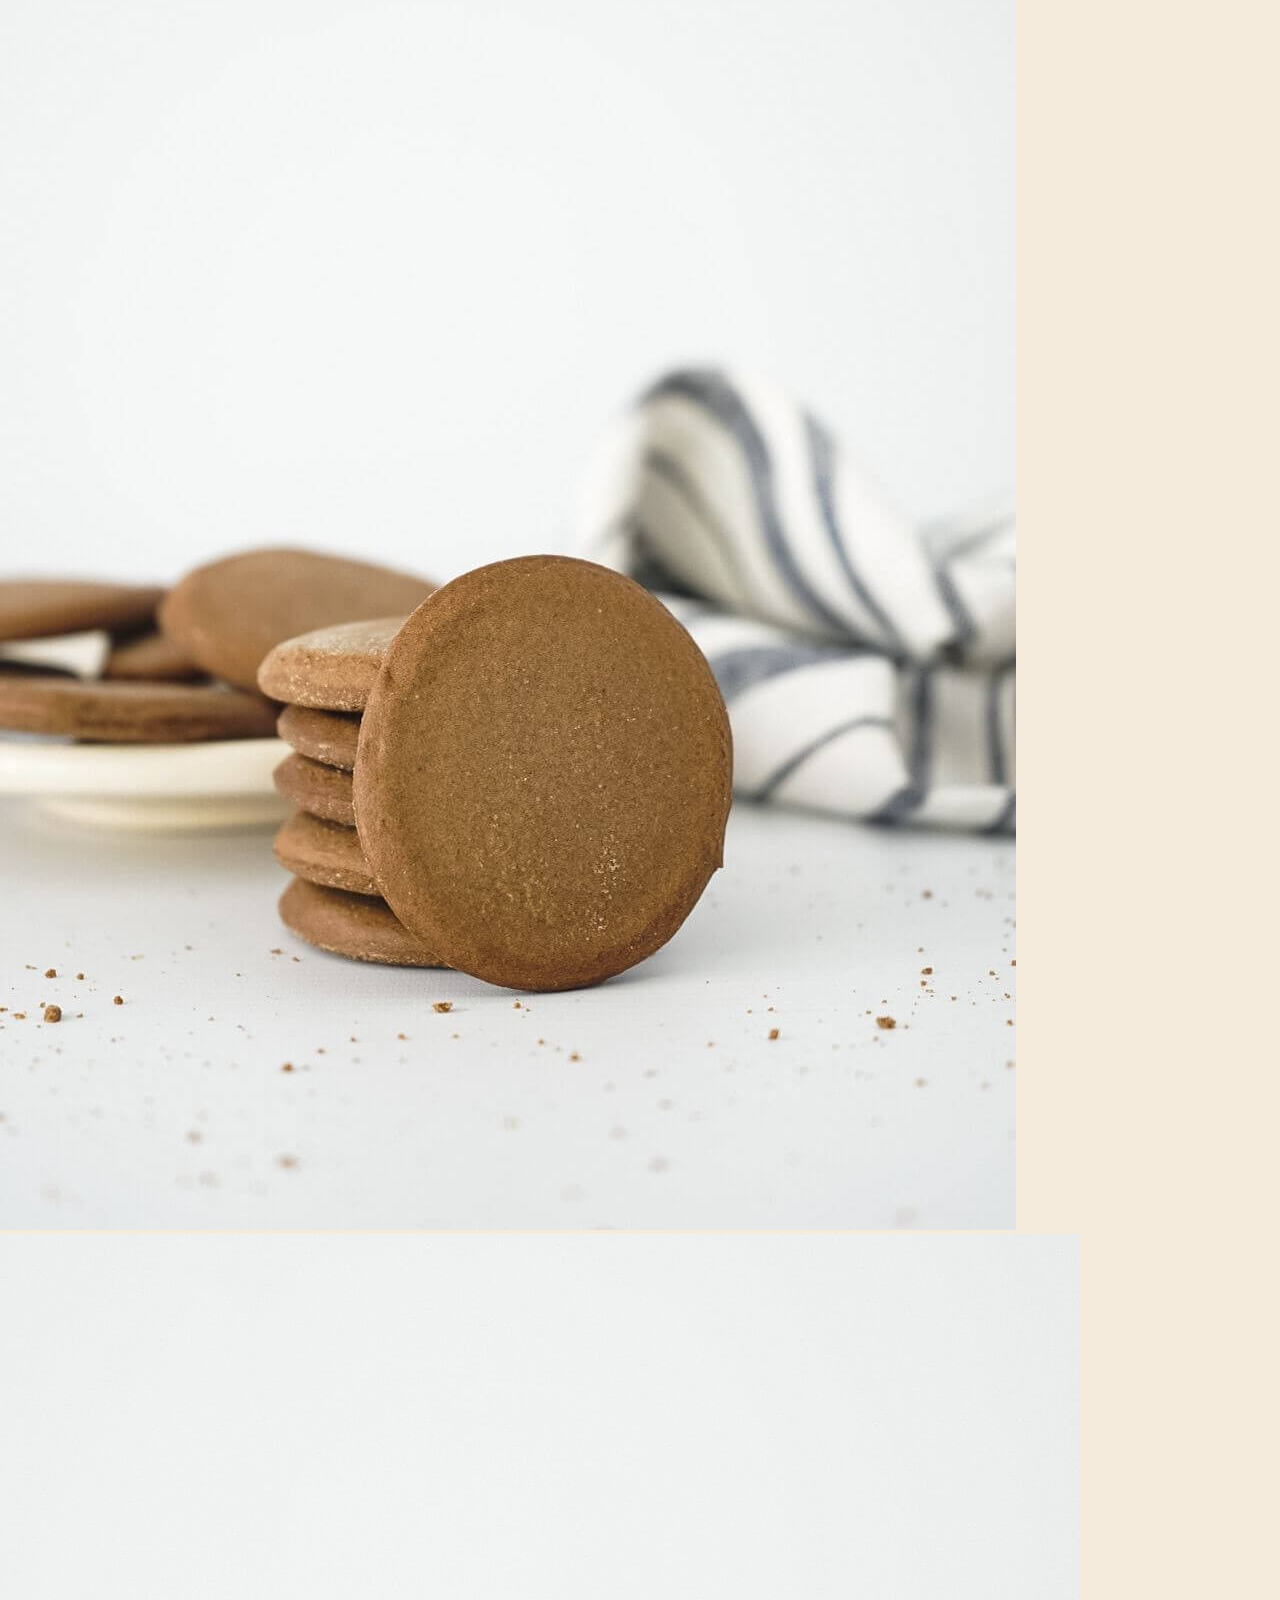
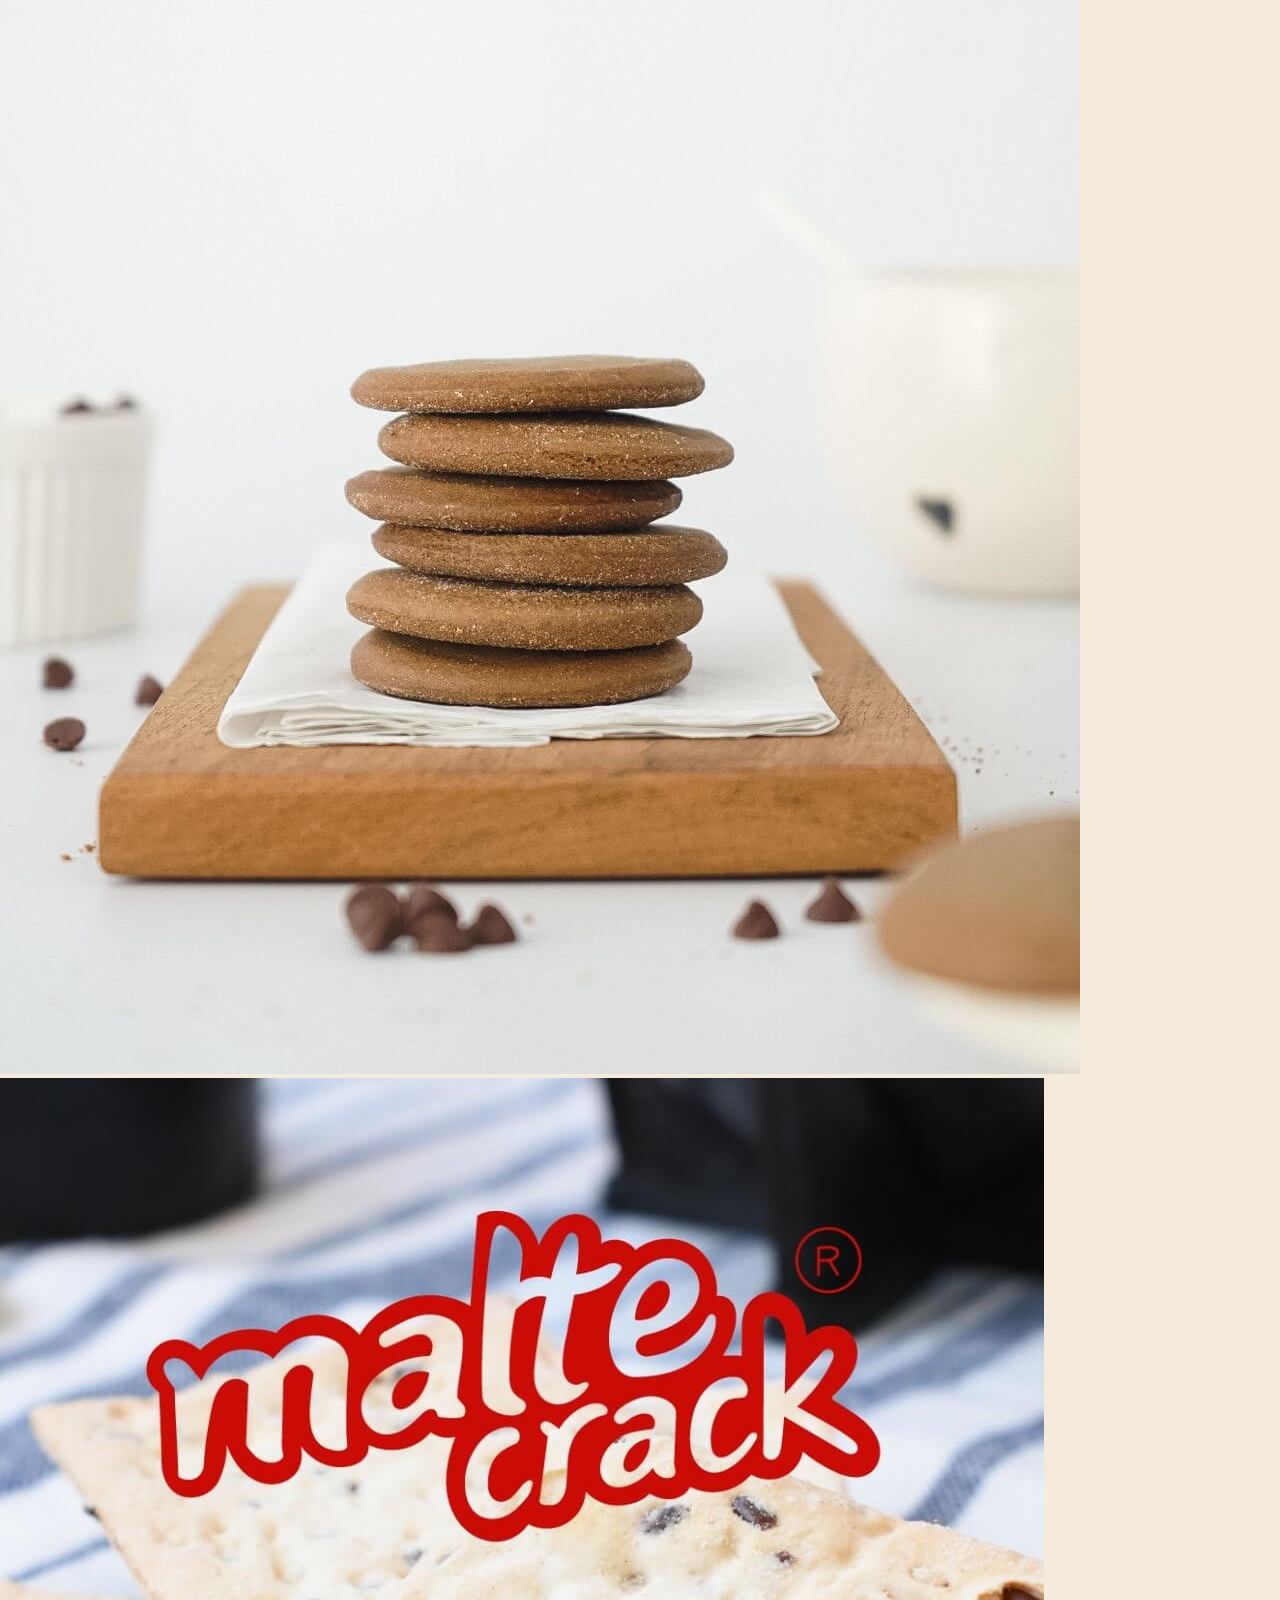
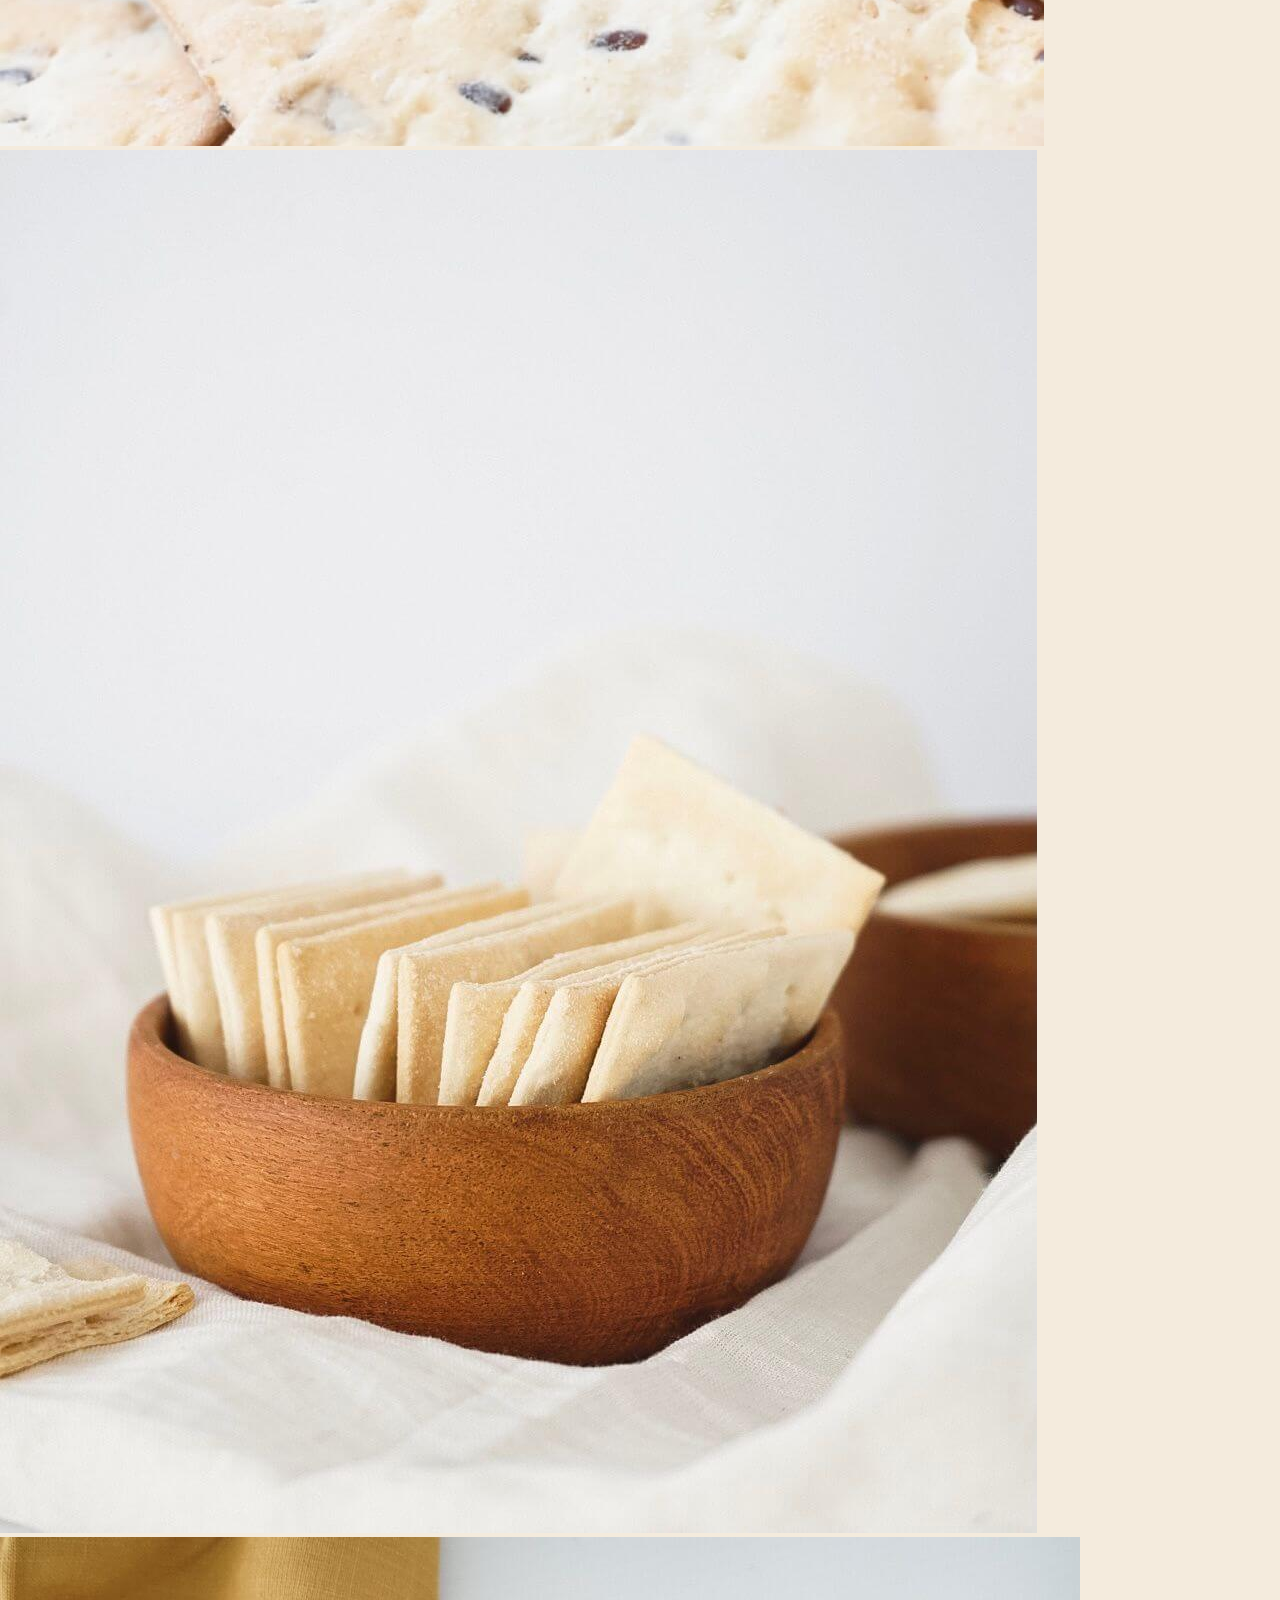
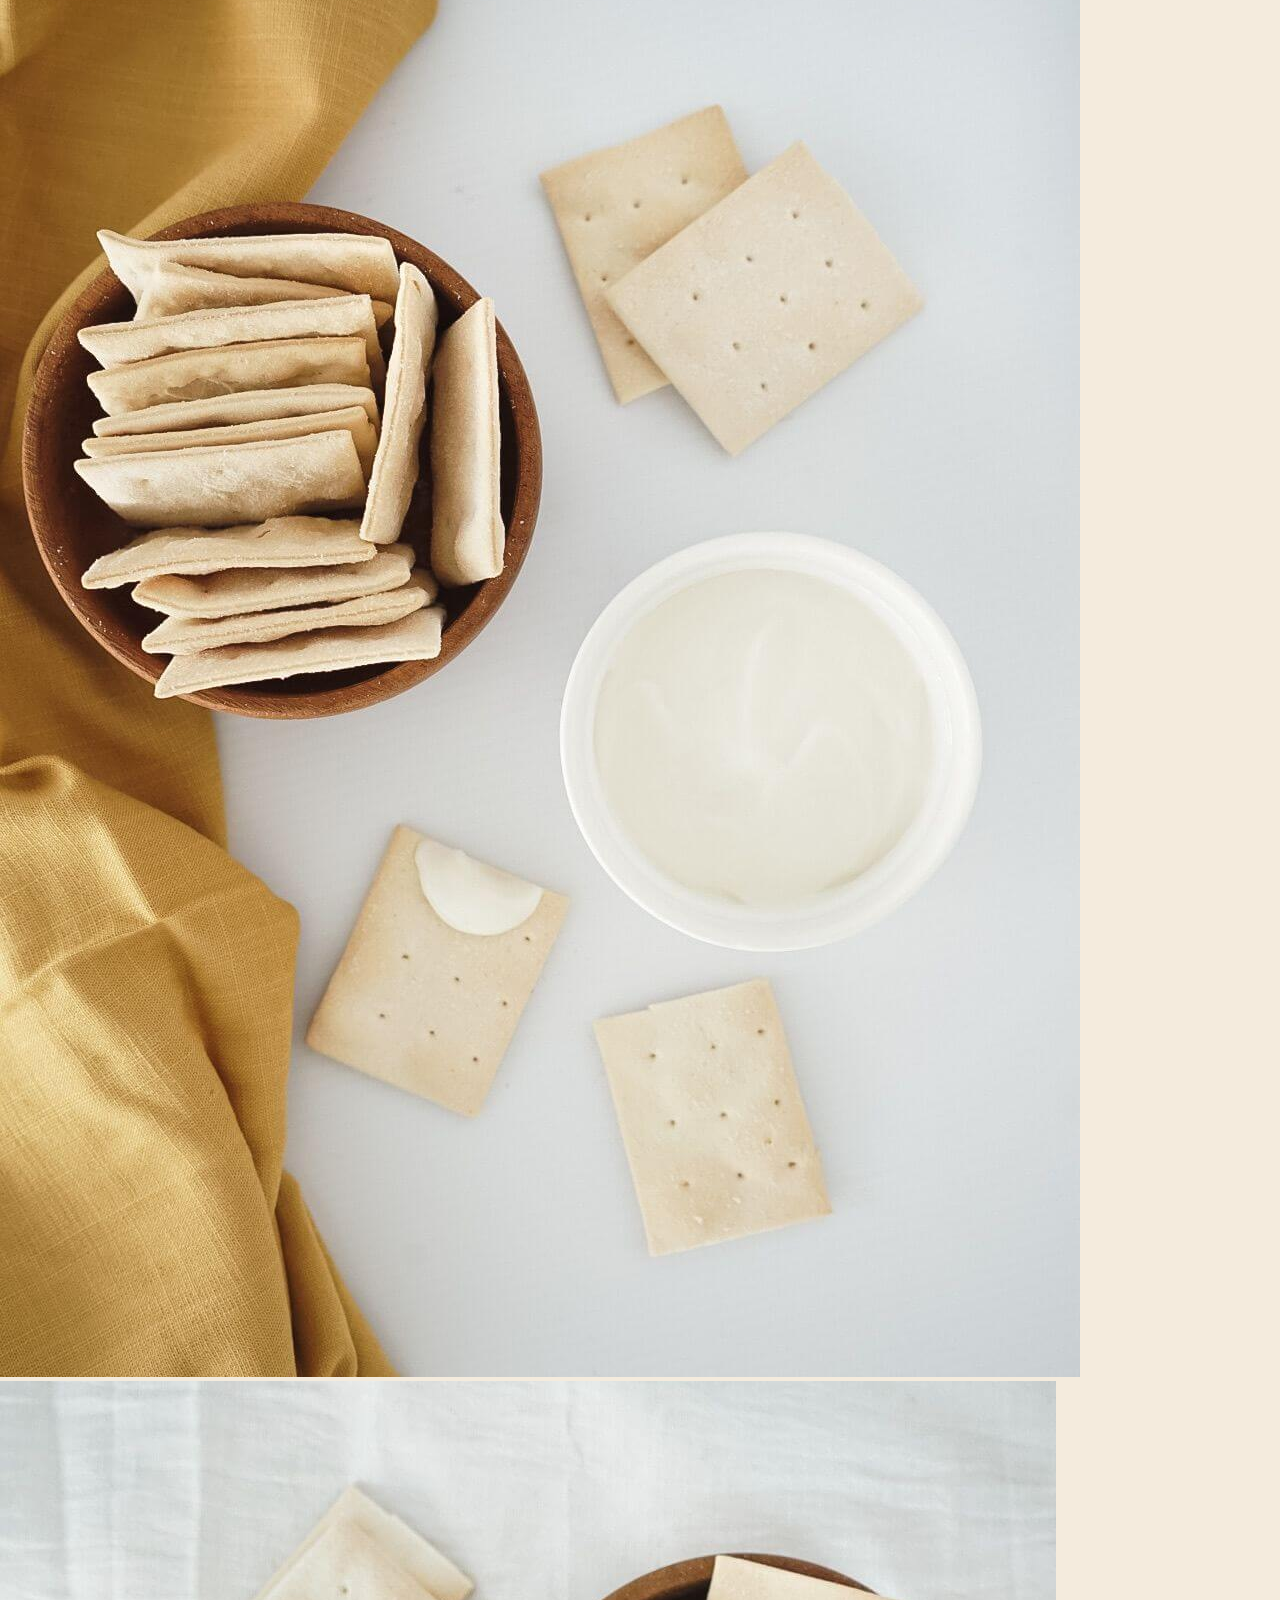
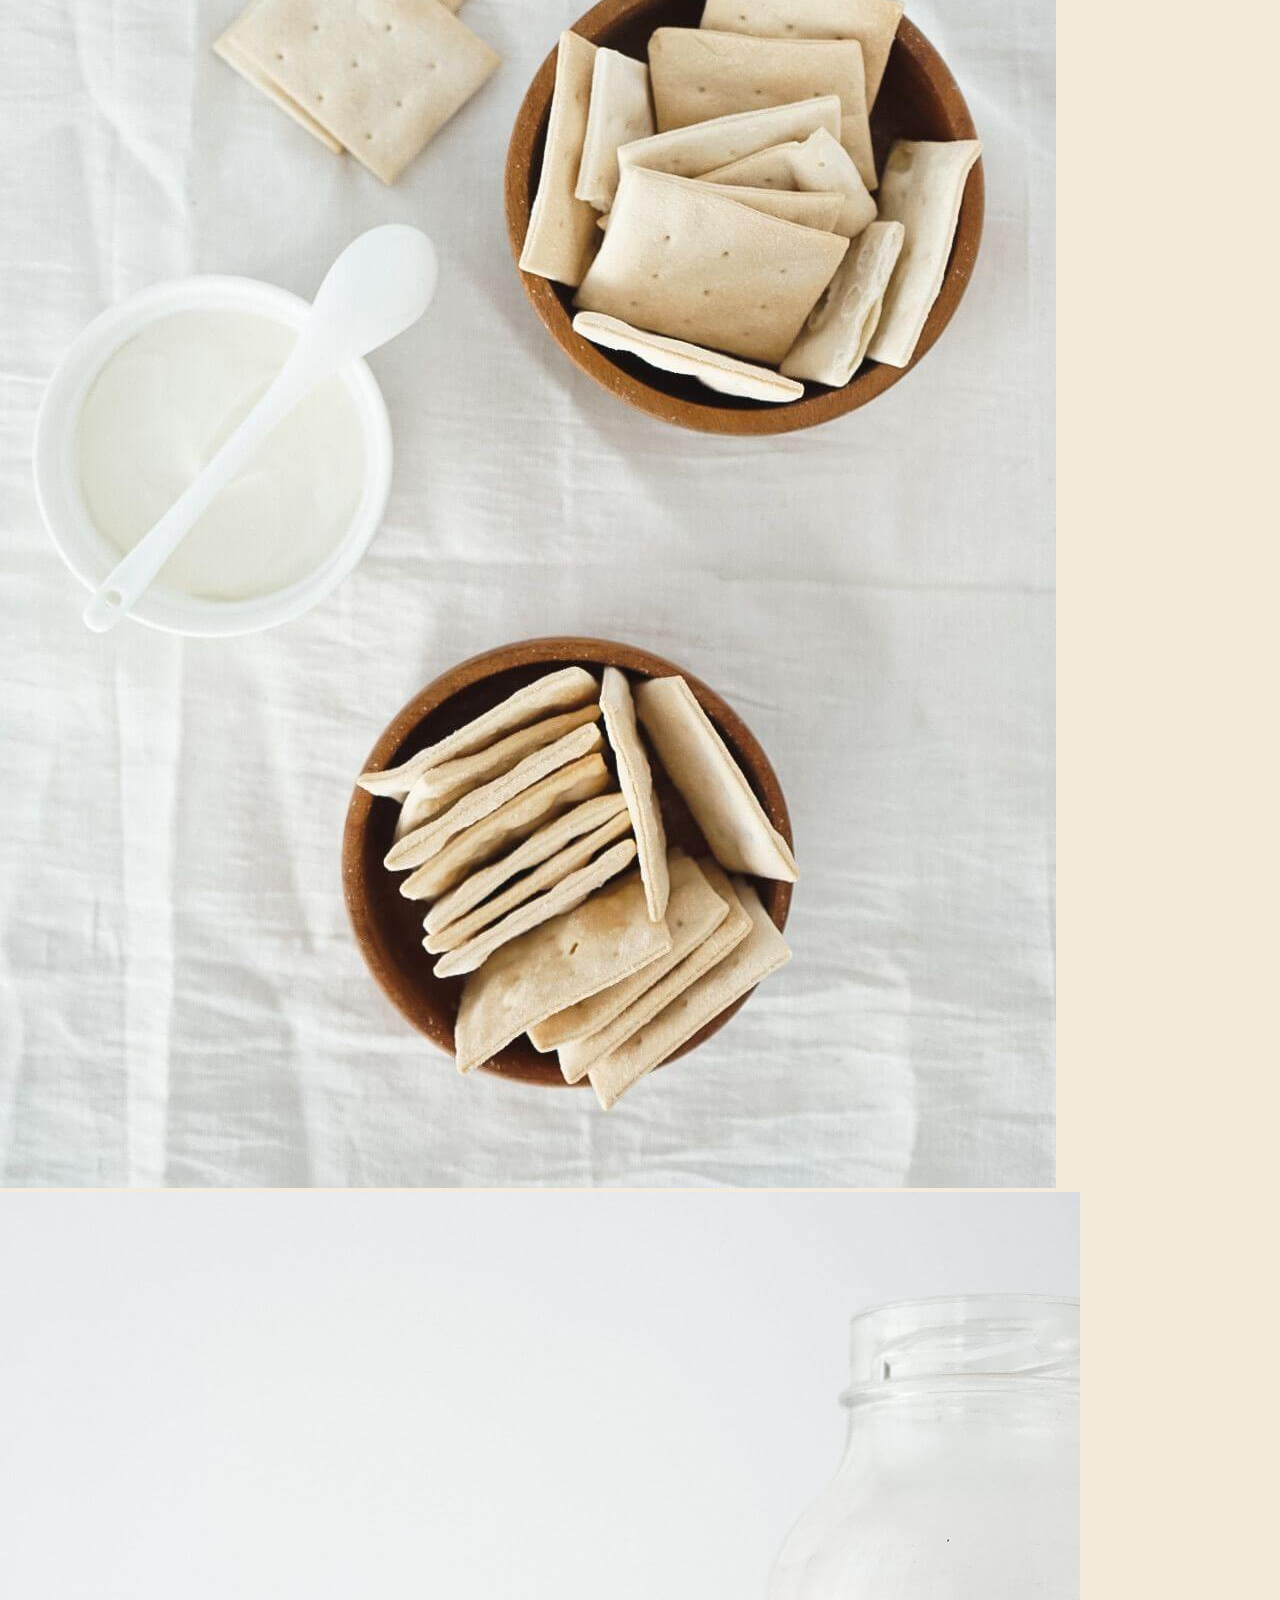
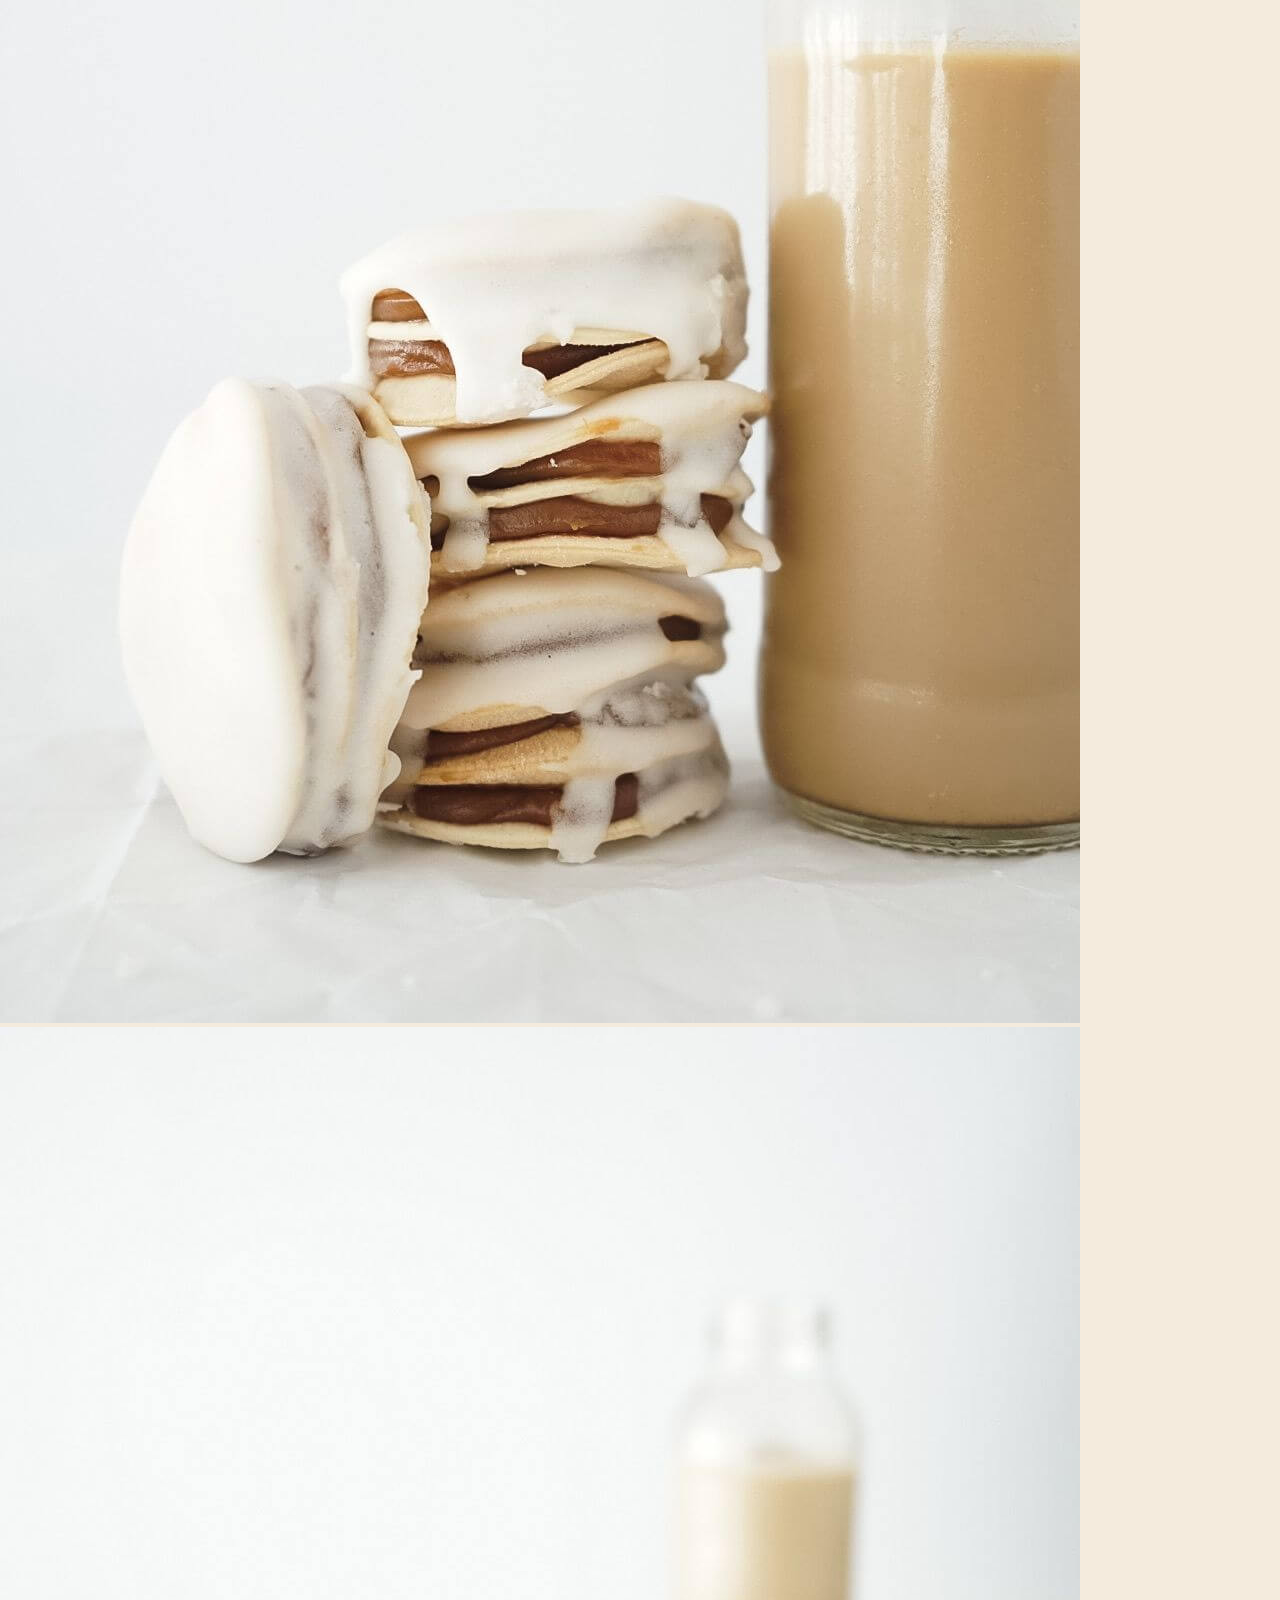
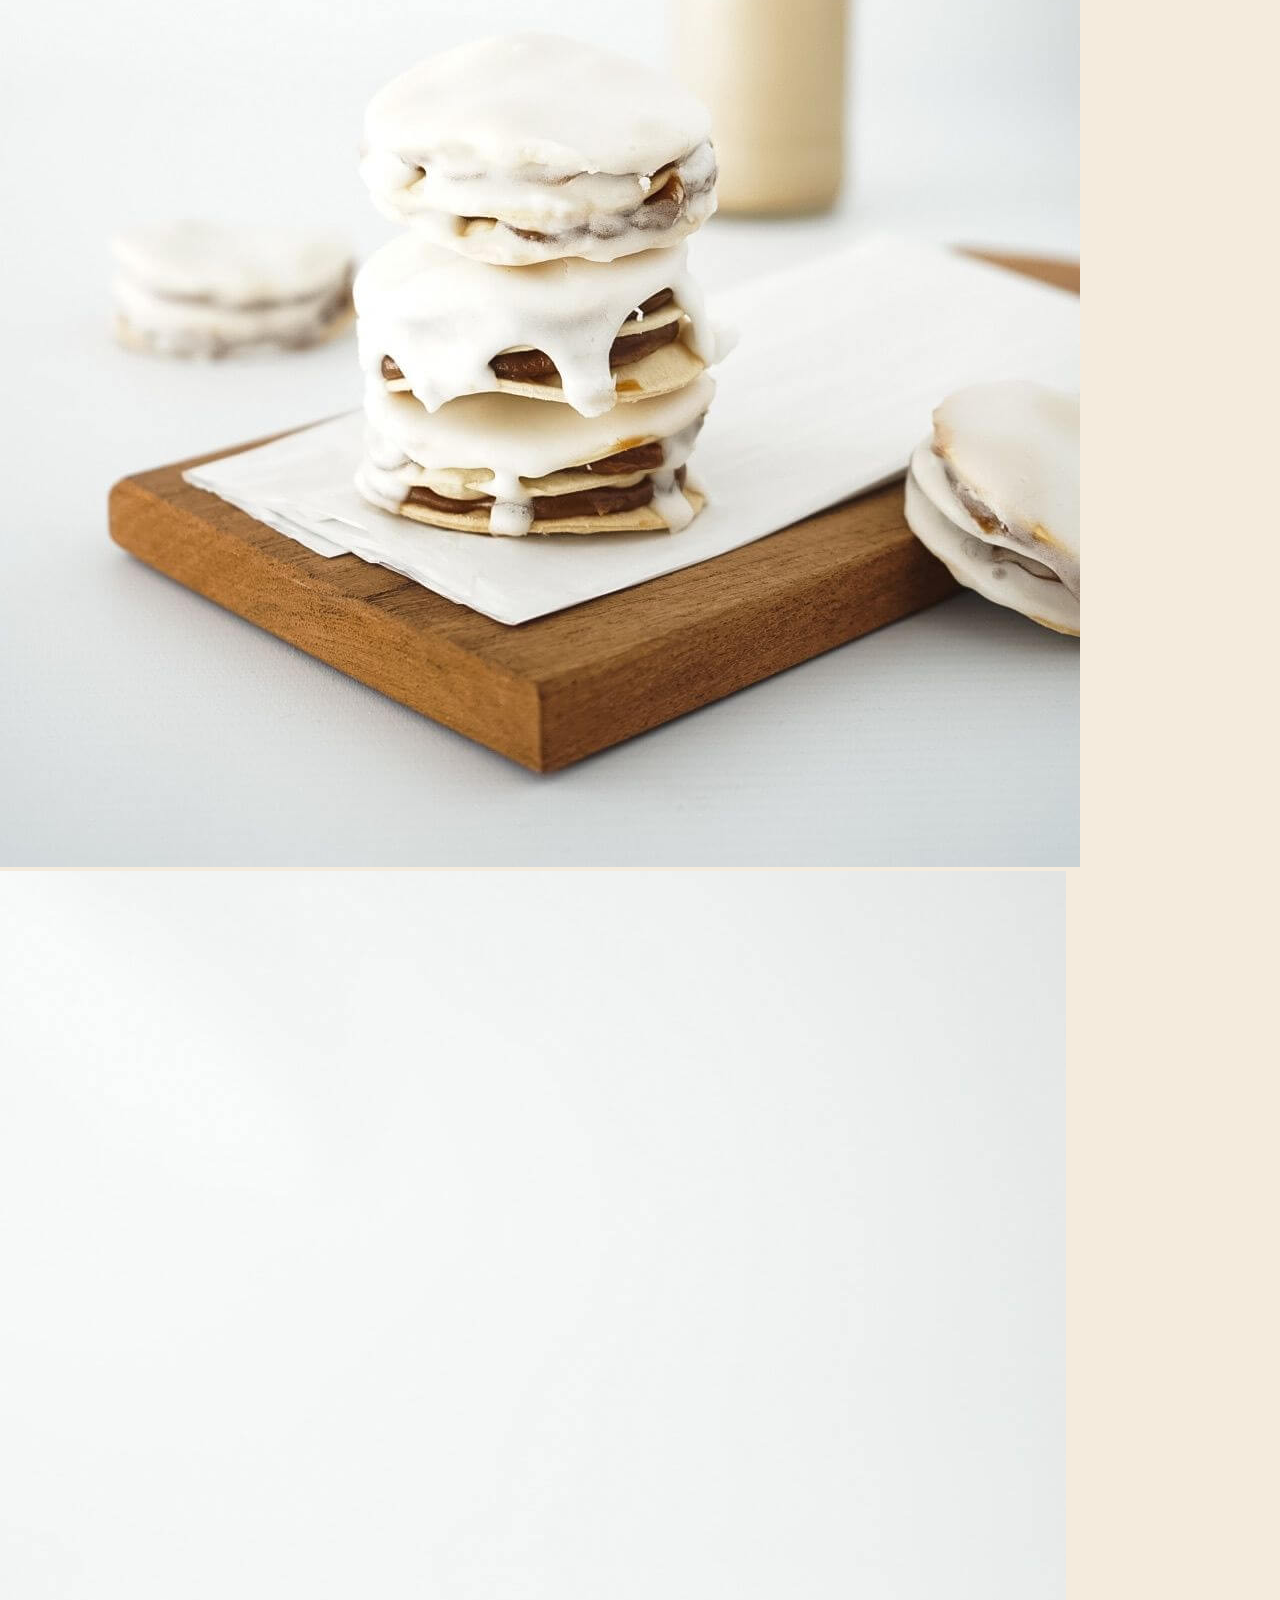
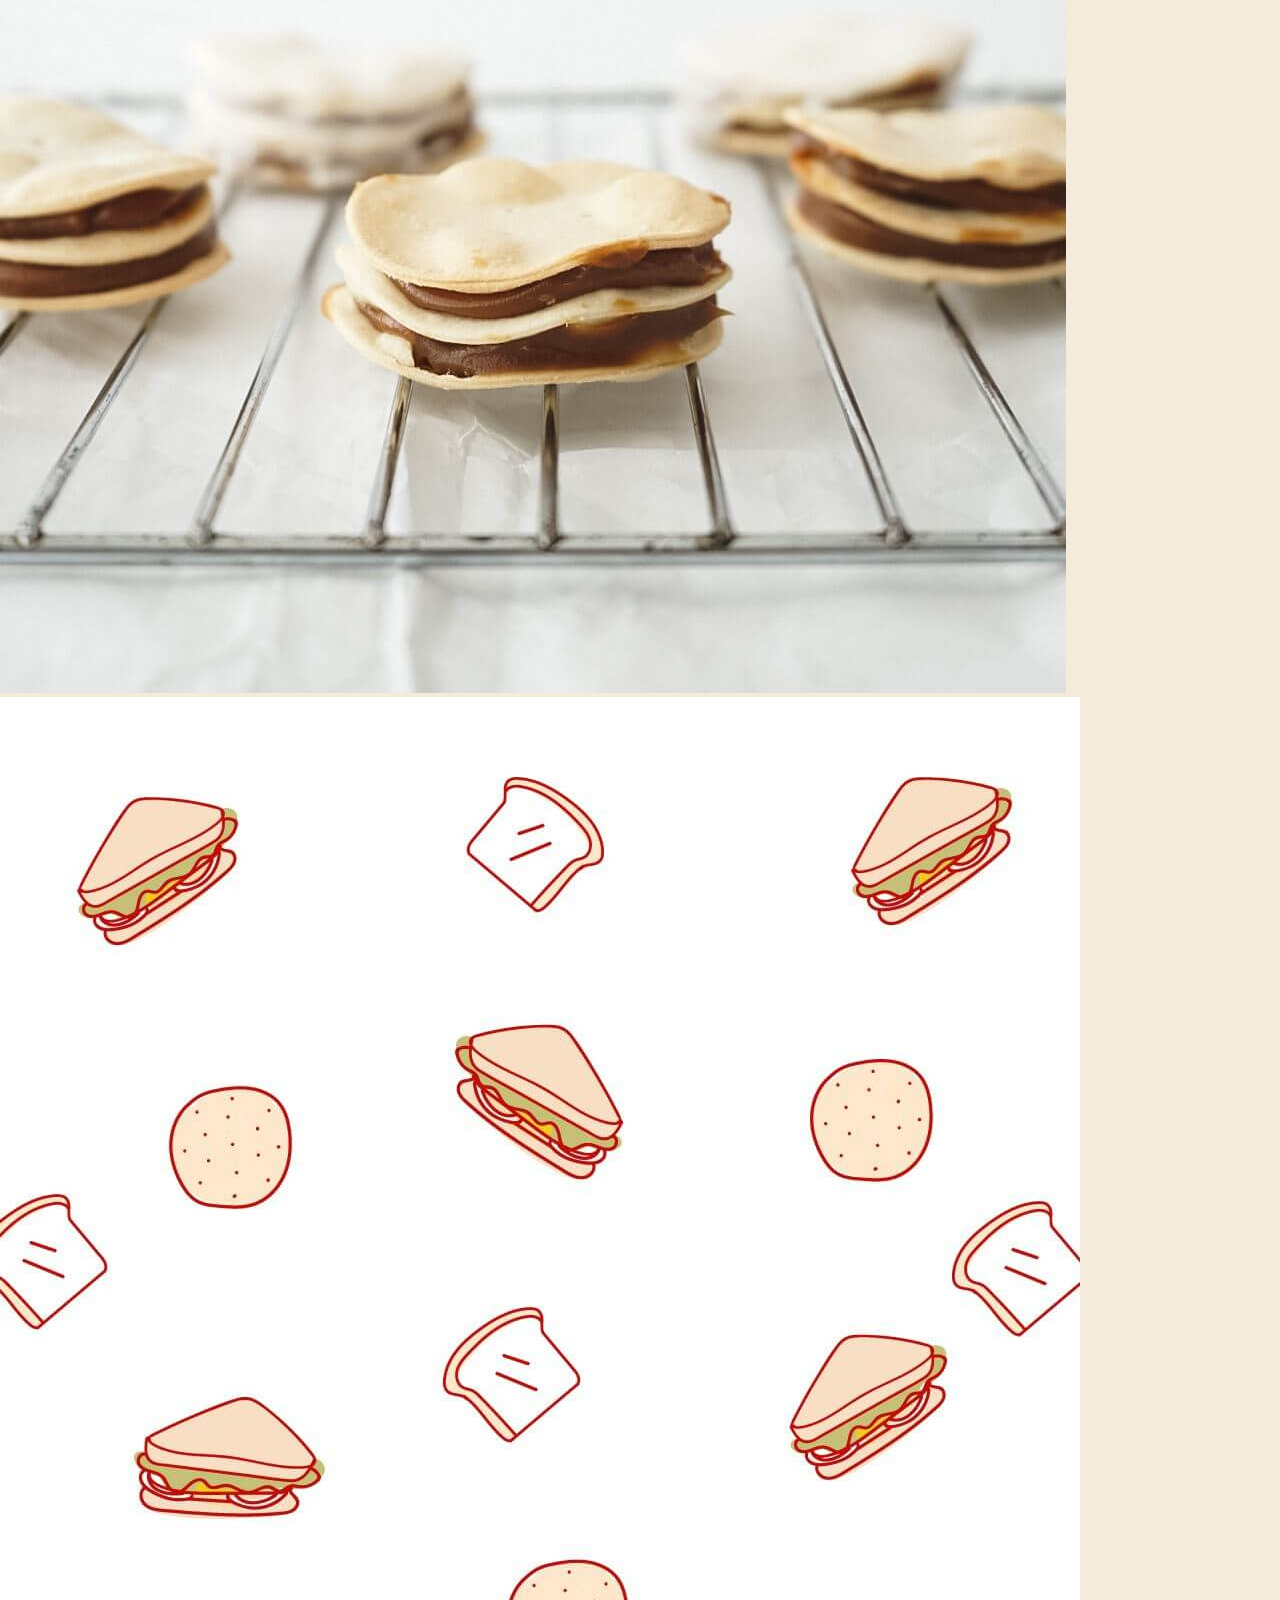
<file: malteCrack.html>
<!DOCTYPE html>
<html lang="en">
<head>
    <link href="https://cdn.jsdelivr.net/npm/bootstrap@5.1.3/dist/css/bootstrap.min.css" rel="stylesheet" integrity="sha384-1BmE4kWBq78iYhFldvKuhfTAU6auU8tT94WrHftjDbrCEXSU1oBoqyl2QvZ6jIW3" crossorigin="anonymous">
    <link href="https://unpkg.com/aos@2.3.1/dist/aos.css" rel="stylesheet">
    <meta name="description" content="MÄE estudio. Somos una empresa de comunicación creativa, formamos un equipo de trabajo en el cual creamos la identidad de tu marca y la forma de comunicación.                                     
    Reinventamos estilos, creamos contenido y comunicamos lo que quieras decir. Nos paramos siempre del lado creativo, para que el contenido resalte y tenga su propia identidad. ">
    <meta charset="UTF-8">
    <meta http-equiv="X-UA-Compatible" content="IE=edge">
    <meta name="viewport" content="width=device-width, initial-scale=1.0">
    <link rel="stylesheet" href="./css/main.css">
    <title> Malte Crack - Estudio MÄE</title>
</head>
<body>
    <div class="sticky-sm-top">
        <header>
          <nav class="navbar navbar-expand-lg navbar-light nav sticky-sm-top">
            <div class="container-fluid">
              <a class="navbar-brand" href="#"> <img src="./img/logo.jpg" alt="Logo de MÄE estudio" width="110px" height="50px"></a>
              <button class="navbar-toggler" type="button" data-bs-toggle="collapse" data-bs-target="#navbarNav" aria-controls="navbarNav" aria-expanded="false" aria-label="Toggle navigation">
                <span class="navbar-toggler-icon"></span>
              </button>
              <div class="collapse navbar-collapse justify-content-end" id="navbarNav">
                <ul class="navbar-nav">
                  <li class="nav-item nav__li">
                    <a class="nav-link nav__a active" aria-current="page" href="./index.html">Nosotras</a>
                  </li>
                  <li class="nav-item nav__li">
                    <a class="nav-link nav__a active" href="./contacto.html">Contacto</a>
                  </li>
                  <li class="nav-item nav__li">
                    <a class="nav-link nav__a active" href="./servicios.html">Servicios</a>
                  </li>
                  <li class="nav-item nav__li dropdown">
                    <a class="nav-link dropdown-toggle nav__a active" href="#" id="navbarDropdownMenuLink" role="button" data-bs-toggle="dropdown" aria-expanded="false">
                      Portfolio
                    </a>
                    <ul class="dropdown-menu nav__menu" aria-labelledby="navbarDropdownMenuLink">
                      <li><a class="dropdown-item nav__menu__a" href="./portfolio.html">Nuestros proyectos</a></li>
                      <li><a class="dropdown-item nav__menu__a" href="./gerogia.html">Georgia</a></li>
                      <li><a class="dropdown-item nav__menu__a" href="./ivory.html">Ivory Bay</a></li>
                      <li><a class="dropdown-item nav__menu__a" href="./malteCrack.html">Malte Crack</a></li>
                      <li><a class="dropdown-item nav__menu__a" href="./bernat.html">Bernat</a></li>
                      <li><a class="dropdown-item nav__menu__a" href="./espiga.html">Espiga de Oro</a></li>
                    </ul>
                  </li>
                </ul>
              </div>
            </div>
          </nav>
      </header>
    </div>
    <main>
        <section class="container"> 
            <div class="row justify-content-center">
              <img src="./img/maltecrack/mc-foto.jpeg" alt="Imagen de Malte Crack" class="col-12 ">
            </div>
          </section>
          <section class="container ">
            <div class="row justify-content-center descripciones">
              <div class="col-md-3 col-sd-12">
                <h2>Malte Crack</h2>
              </div>
              <div class="col-md-5 col-sd-12">
                <p>Producimos variedades de malteadas, pan de miga, tostadas y galletitas
                </p>
              </div>
              <div class="col-md-3 col-sd-12">
                <h4>Descripción:</h4>
                <p>Alimentos - Panadería</p>
                <h4>Servicios:</h4>
                <p>Fotos - creación de contenido - identidad digital.</p>
                <h4>Ubicación:</h4>
                <p>Paraná, Entre Ríos</p>
              </div>
            </div>
          </section>
          <section class="container-fluid">
            <div class="row justify-content-center">
                <img src="./img/maltecrack/mc-foto2.jpeg" alt="Imagen de Malte Crack" class="mt-3 col-md-4">
                <img src="./img/maltecrack/mc-foto3.jpeg" alt="Imagen de Malte Crack" class="mt-3 col-md-4">
                <img src="./img/maltecrack/mc-foto4.jpeg" alt="Imagen de Malte Crack" class="mt-3 col-md-4">
            </div>
            <div class="row justify-content-center">
                <img src="./img/maltecrack/mc-foto27-2.jpeg" alt="Imagen de Malte Crack" class="col-md-10 ">
            </div>
            <div class="row justify-content-center">
                <img src="./img/maltecrack/mc-foto5.jpeg" alt="Imagen de Malte Crack" class="mt-3 col-md-4">
                <img src="./img/maltecrack/mc-foto6.jpeg" alt="Imagen de Malte Crack" class="mt-3 col-md-4">
                <img src="./img/maltecrack/mc-foto7.jpeg" alt="Imagen de Malte Crack" class="mt-3 col-md-4">
                <img src="./img/maltecrack/mc-foto8.jpeg" alt="Imagen de Malte Crack" class="mt-3 col-md-4">
                <img src="./img/maltecrack/mc-foto9.jpeg" alt="Imagen de Malte Crack" class="mt-3 col-md-4">
                <img src="./img/maltecrack/mc-foto10.jpeg" alt="Imagen de Malte Crack" class="mt-3 col-md-4">
            </div>
            <div class="row justify-content-center">
                <img src="./img/maltecrack/mc-ilu1.jpeg" alt="Ilustración de Malte Crack" class="mt-3 col-md-4">
                <img src="./img/maltecrack/mc-ilu2.jpeg" alt="Ilustración de Malte Crack" class="mt-3 col-md-4">
                <img src="./img/maltecrack/mc-ilu3.jpeg" alt="Ilustración de Malte Crack" class="mt-3 col-md-4">
            </div>
            <div class="row justify-content-center">
                <img src="./img/maltecrack/mc-foto11.jpeg" alt="Imagen de Malte Crack" class="mt-3 col-md-4">
                <img src="./img/maltecrack/mc-foto12.jpeg" alt="Imagen de Malte Crack" class="mt-3 col-md-4">
                <img src="./img/maltecrack/mc-foto13.jpeg" alt="Imagen de Malte Crack" class="mt-3 col-md-4">
                <img src="./img/maltecrack/mc-foto14.jpeg" alt="Imagen de Malte Crack" class="mt-3 col-md-4">
                <img src="./img/maltecrack/mc-foto16.jpeg" alt="Imagen de Malte Crack" class="mt-3 col-md-4">
                <img src="./img/maltecrack/mc-foto17.jpeg" alt="Imagen de Malte Crack" class="mt-3 col-md-4">
                <img src="./img/maltecrack/mc-foto18.jpeg" alt="Imagen de Malte Crack" class="mt-3 col-md-4">
                <img src="./img/maltecrack/mc-foto19.jpeg" alt="Imagen de Malte Crack" class="mt-3 col-md-4">
                <img src="./img/maltecrack/mc-foto20.jpeg" alt="Imagen de Malte Crack" class="mt-3 col-md-4">
                <img src="./img/maltecrack/mc-foto21.jpeg" alt="Imagen de Malte Crack" class="mt-3 col-md-4">
                <img src="./img/maltecrack/mc-foto22.jpeg" alt="Imagen de Malte Crack" class="mt-3 col-md-4">
                <img src="./img/maltecrack/mc-foto23.jpeg" alt="Imagen de Malte Crack" class="mt-3 col-md-4">
                <img src="./img/maltecrack/mc-foto24.jpeg" alt="Imagen de Malte Crack" class="mt-3 col-md-4">
                <img src="./img/maltecrack/mc-foto25.jpeg" alt="Imagen de Malte Crack" class="mt-3 col-md-4">
                <img src="./img/maltecrack/mc-foto26.jpeg" alt="Imagen de Malte Crack" class="mt-3 col-md-4">
            </div>
    </main>
    <footer class="footer">
        <nav class="navbar nav container-fluid">
          <div class="row">
            <div class="container-fluid col-md-2 col-sd-12">
                <a class="" href="#">
                    <img src="./img/logo.jpg" alt="" width="110" height="50" class="d-inline-block align-text-top">
                </a>
            </div>
              <!-- <div class="row justify-content-end d-flex flex-row-reverse bd-highlight" id="navbarNav"> -->
                <ul class="navbar-nav col-md-5 col-sd-6 justify-content-end d-flex flex-row bd-highlight">
                  <li class="nav-item nav__li">
                    <a class=" active footer__a" aria-current="page" href="https://www.instagram.com/estudio.mae/">Instagram</a>
                  </li>
                  <li class="nav-item nav__li ">
                    <a class=" active footer__a" href="https://walink.co/d3e3b8"> WhatsApp</a>
                  </li>
                  <li class="nav-item nav__li">
                    <a class=" active footer__a">Más información</a>
                  </li>
                </ul>

                <ul class="navbar-nav col-md-5 col-sd-6 justify-content-end d-flex flex-row bd-highlight">
                  <li class="nav-item nav__li">
                    <a class=" active footer__a" aria-current="page" href="#">Nosotras</a>
                  </li>
                  <li class="nav-item nav__li ">
                    <a class=" active footer__a" href="./servicios.html">Servicios</a>
                  </li>
                  <li class="nav-item nav__li">
                    <a class=" active footer__a" href="./contacto.html">Contacto</a>
                  </li>
                  <li class="nav-item nav__li">
                    <a class=" active footer__a" href="./portfolio.html">Portfolio</a>
                  </li>
                </ul>
              <!-- </div> -->
            </div>
          </nav>
    </footer>

   <!--Scripts-->

<script src="https://cdn.jsdelivr.net/npm/bootstrap@5.1.3/dist/js/bootstrap.bundle.min.js" integrity="sha384-ka7Sk0Gln4gmtz2MlQnikT1wXgYsOg+OMhuP+IlRH9sENBO0LRn5q+8nbTov4+1p" crossorigin="anonymous"></script>
<script src="https://unpkg.com/aos@2.3.1/dist/aos.js"></script>
<script>
    AOS.init();
</script>  
</body>
</html>
</file>
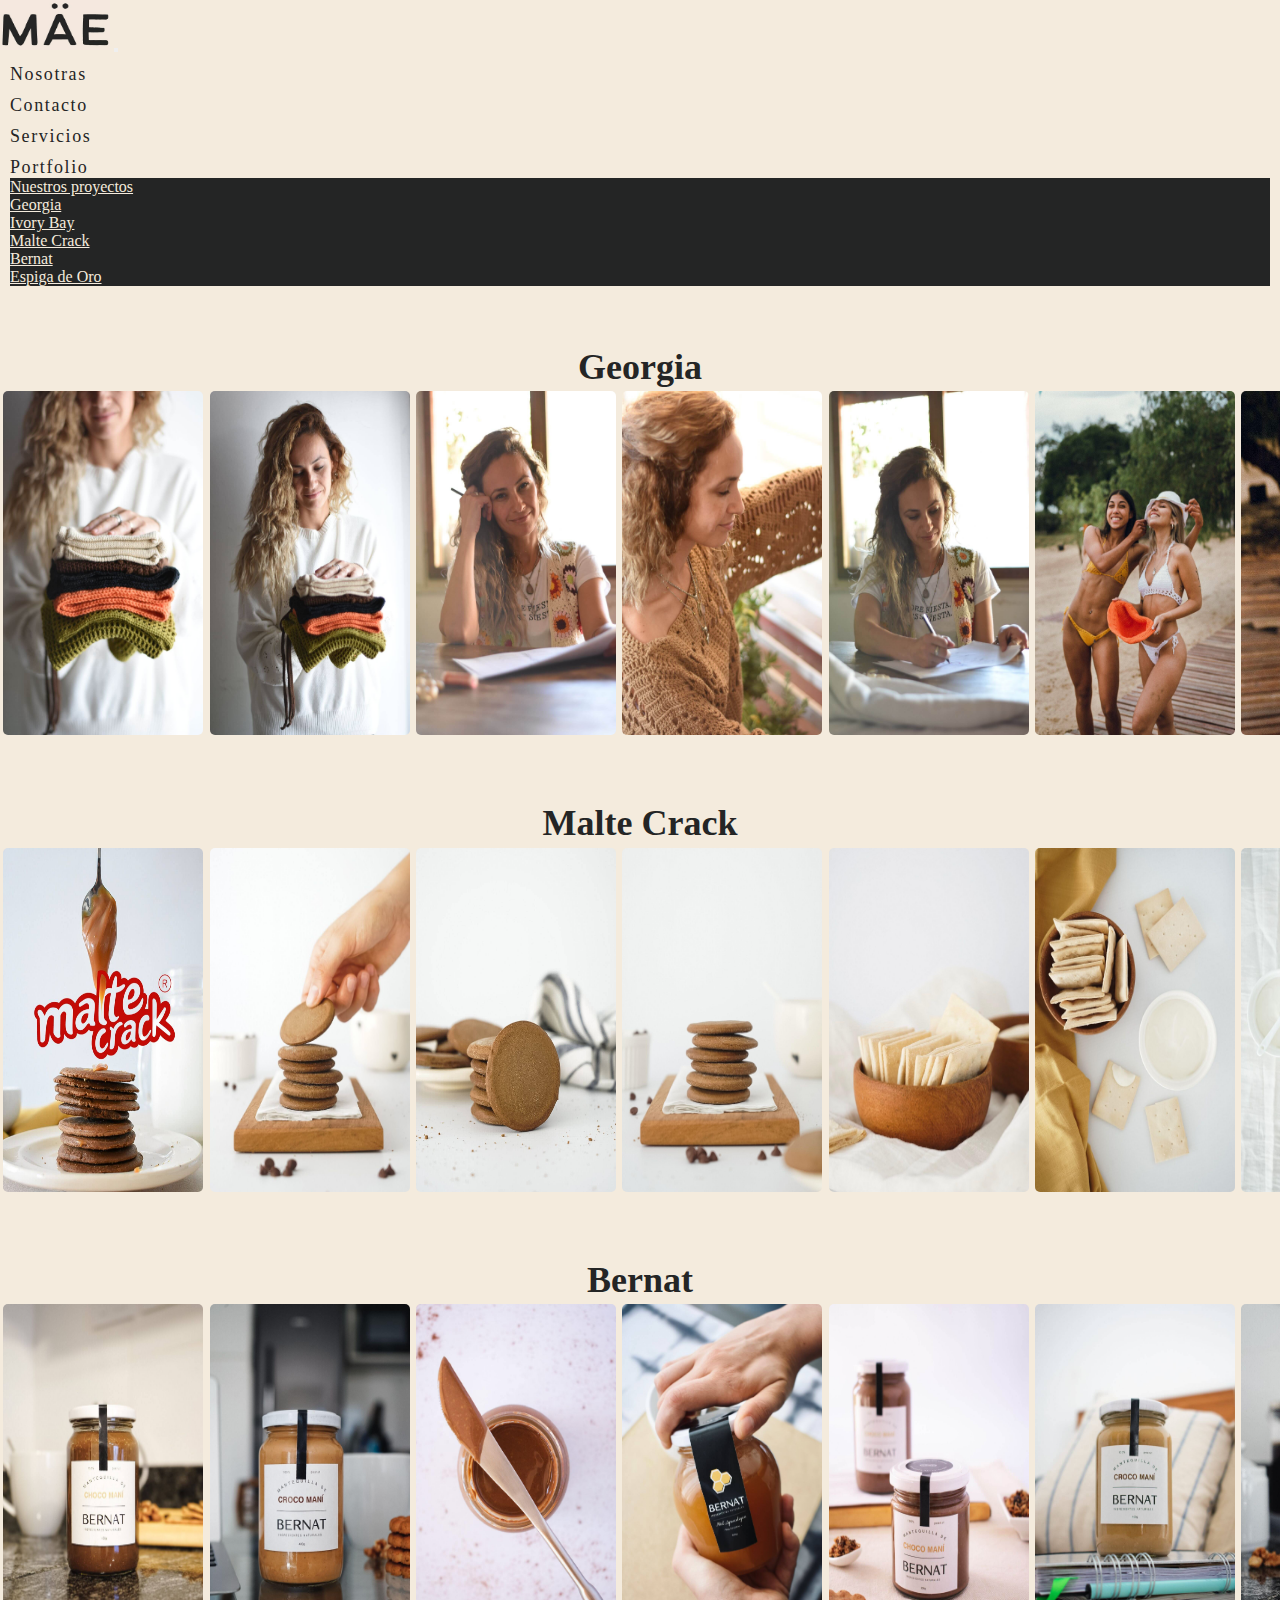
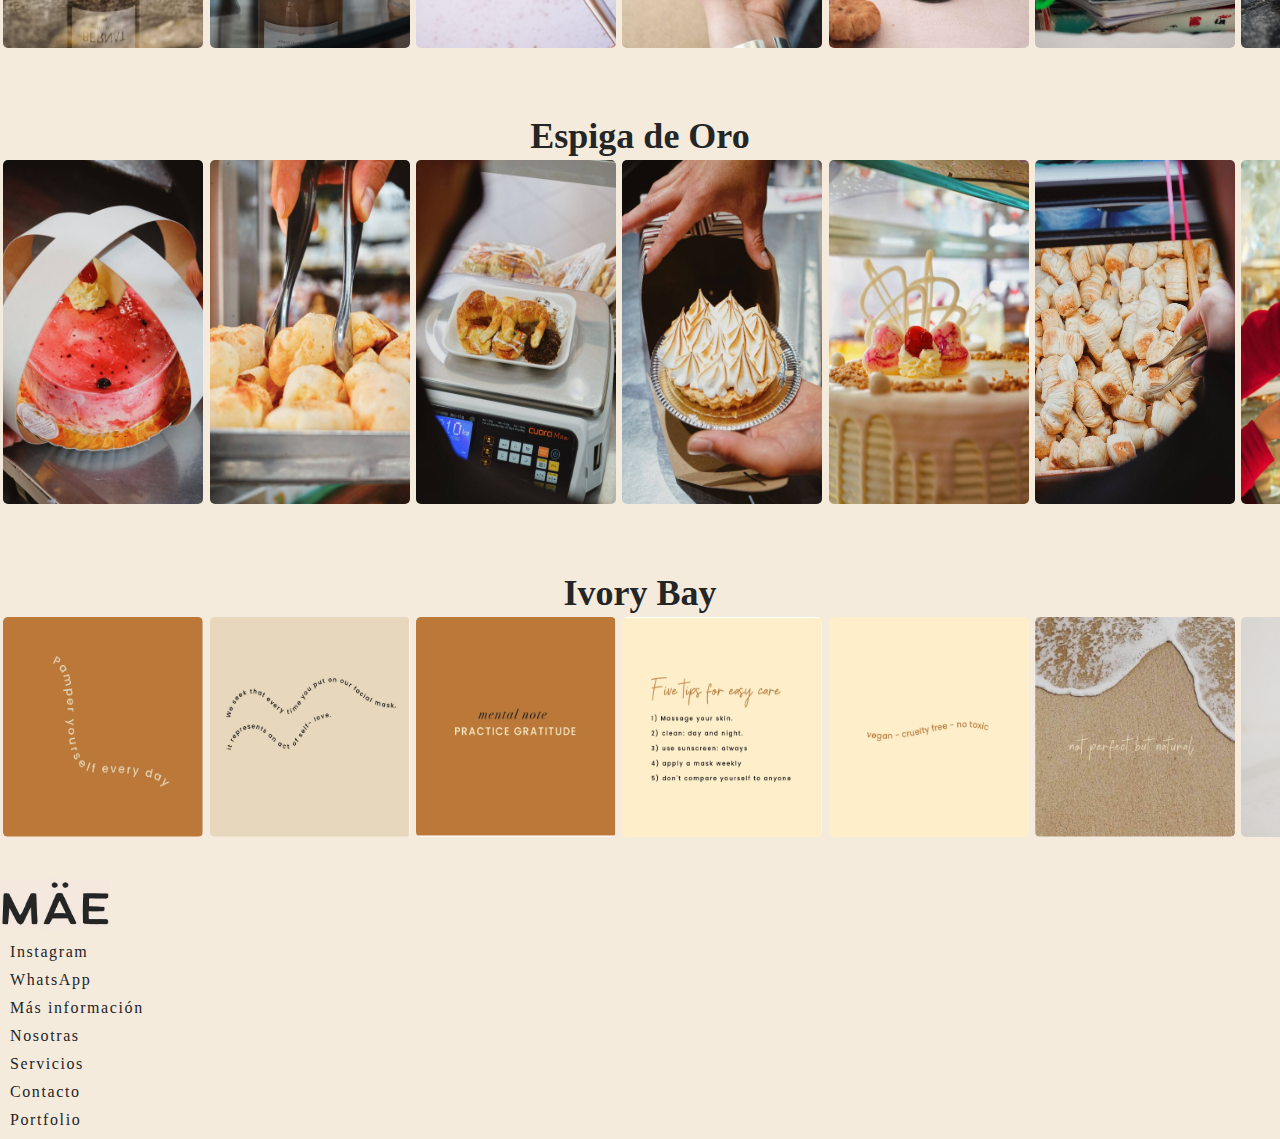
<file: portfolio.html>
<!DOCTYPE html>
<html lang="en">
<head>
    <link href="https://cdn.jsdelivr.net/npm/bootstrap@5.1.3/dist/css/bootstrap.min.css" rel="stylesheet" integrity="sha384-1BmE4kWBq78iYhFldvKuhfTAU6auU8tT94WrHftjDbrCEXSU1oBoqyl2QvZ6jIW3" crossorigin="anonymous">
    <link href="https://unpkg.com/aos@2.3.1/dist/aos.css" rel="stylesheet">
    <meta name="description" content="MÄE estudio. Somos una empresa de comunicación creativa, formamos un equipo de trabajo en el cual creamos la identidad de tu marca y la forma de comunicación.                                     
    Reinventamos estilos, creamos contenido y comunicamos lo que quieras decir. Nos paramos siempre del lado creativo, para que el contenido resalte y tenga su propia identidad. ">
    <meta name="keywords" content="Portfolio, gergioa, malte crack, bernat, ivory bay, espiga,">
    <meta charset="UTF-8">
    <meta http-equiv="X-UA-Compatible" content="IE=edge">
    <meta name="viewport" content="width=device-width, initial-scale=1.0">
    <link rel="stylesheet" href="./css/main.css">
    <title>Portfolio - Estudio MÄE</title>
</head>
<body>
    <div class="sticky-sm-top">
        <header>
          <nav class="navbar navbar-expand-lg navbar-light nav sticky-sm-top">
            <div class="container-fluid">
              <a class="navbar-brand" href="#"> <img src="./img/logo.jpg" alt="Logo de MÄE estudio" width="110px" height="50px"></a>
              <button class="navbar-toggler" type="button" data-bs-toggle="collapse" data-bs-target="#navbarNav" aria-controls="navbarNav" aria-expanded="false" aria-label="Toggle navigation">
                <span class="navbar-toggler-icon"></span>
              </button>
              <div class="collapse navbar-collapse justify-content-end" id="navbarNav">
                <ul class="navbar-nav">
                  <li class="nav-item nav__li">
                    <a class="nav-link nav__a active" aria-current="page" href="./index.html">Nosotras</a>
                  </li>
                  <li class="nav-item nav__li">
                    <a class="nav-link nav__a active" href="./contacto.html">Contacto</a>
                  </li>
                  <li class="nav-item nav__li">
                    <a class="nav-link nav__a active" href="./servicios.html">Servicios</a>
                  </li>
                  <li class="nav-item nav__li dropdown">
                    <a class="nav-link dropdown-toggle nav__a active" href="#" id="navbarDropdownMenuLink" role="button" data-bs-toggle="dropdown" aria-expanded="false">
                      Portfolio
                    </a>
                    <ul class="dropdown-menu nav__menu" aria-labelledby="navbarDropdownMenuLink">
                      <li><a class="dropdown-item nav__menu__a" href="./portfolio.html">Nuestros proyectos</a></li>
                      <li><a class="dropdown-item nav__menu__a" href="./gerogia.html">Georgia</a></li>
                      <li><a class="dropdown-item nav__menu__a" href="./ivory.html">Ivory Bay</a></li>
                      <li><a class="dropdown-item nav__menu__a" href="./malteCrack.html">Malte Crack</a></li>
                      <li><a class="dropdown-item nav__menu__a" href="./bernat.html">Bernat</a></li>
                      <li><a class="dropdown-item nav__menu__a" href="./espiga.html">Espiga de Oro</a></li>
                    </ul>
                  </li>
                </ul>
              </div>
            </div>
          </nav>
      </header>
    </div>
    <div>
    <main>
      <div class="marca">
        <h2>Georgia</h2>
      </div>
      <div class="fondo">
        <div>
          <img src="./img/georgia/g-foto1.jpeg" alt="Imagen de Georgia" class="imgFondo">
        </div>
        <div>
          <img src="./img/georgia/g-foto2.jpeg" alt="Imagen de Georgia" class="imgFondo" >
        </div>
        <div>
          <img src="./img/georgia/g-foto3.jpeg" alt="Imagen de Georgia" class="imgFondo">
        </div>
        <div>
          <img src="./img/georgia/g-foto4.jpeg" alt="Imagen de Georgia" class="imgFondo">
        </div>
        <div>
          <img src="./img/georgia/g-foto5.jpeg" alt="Imagen de Georgia" class="imgFondo">
        </div>
        <div>
          <img src="./img/georgia/g-foto6.jpeg" alt="Imagen de Georgia" class="imgFondo">
        </div>
        <div>
          <img src="./img/georgia/g-foto7.jpeg" alt="Imagen de Georgia" class="imgFondo">
        </div>
        <div>
          <img src="./img/georgia/g-foto8.jpeg" alt="Imagen de Georgia" class="imgFondo">
        </div>
        <div>
          <a href="./gerogia.html"><img src="./img/georgia/ver-mas.png" alt="Imagen de Georgia" class="imgFondo"></a> 
        </div>
      </div>

    <div class="marca">
      <h2>Malte Crack</h2>
    </div>
    <div class="fondo">
      <div>
        <img src="./img/maltecrack/mc-foto1.jpeg" alt="Imagen de Malte Crack" class="imgFondo">
      </div>
      <div>
        <img src="./img/maltecrack/mc-foto2.jpeg" alt="Imagen de Malte Crack" class="imgFondo">
      </div>
      <div>
        <img src="./img/maltecrack/mc-foto3.jpeg" alt="Imagen de Malte Crack" class="imgFondo">
      </div>
      <div>
        <img src="./img/maltecrack/mc-foto4.jpeg" alt="Imagen de Malte Crack" class="imgFondo">
      </div>
      <div>
        <img src="./img/maltecrack/mc-foto5.jpeg" alt="Imagen de Malte Crack" class="imgFondo">
      </div>
      <div>
        <img src="./img/maltecrack/mc-foto6.jpeg" alt="Imagen de Malte Crack" class="imgFondo">
      </div>
      <div>
        <img src="./img/maltecrack/mc-foto7.jpeg" alt="Imagen de Malte Crack" class="imgFondo">
      </div>
      <div>
        <a href="./malteCrack.html"><img src="./img/maltecrack/ver-mas-malte.png" alt="Imagen de Malte Crack" class="imgFondo"></a> 
      </div>
      </div>
      
      <div class="marca">
        <h2>Bernat</h2>
      </div>
      <div class="fondo">
        <div>
          <img src="./img/bernat/b-foto1.jpeg" alt="Imagen de Bernat" class="imgFondo">
        </div>
        <div>
          <img src="./img/bernat/b-foto2.jpeg" alt="Imagen de Bernat" class="imgFondo">
        </div>
        <div>
          <img src="./img/bernat/b-foto14.jpeg" alt="Imagen de Bernat" class="imgFondo">
        </div>
        <div>
          <img src="./img/bernat/b-foto16.jpeg" alt="Imagen de Bernat" class="imgFondo">
        </div>
        <div>
          <img src="./img/bernat/b-foto5.jpeg" alt="Imagen de Bernat" class="imgFondo">
        </div>
        <div>
          <img src="./img/bernat/b-foto12.jpeg" alt="Imagen de Bernat" class="imgFondo">
        </div>
        <div>
          <img src="./img/bernat/b-foto4.jpeg" alt="Imagen de Bernat" class="imgFondo">
        </div>
        <div>
          <img src="./img/bernat/b-foto6.jpeg" alt="Imagen de Bernat" class="imgFondo">
        </div>
        <div>
          <img src="./img/bernat/b-foto5.jpeg" alt="Imagen de Bernat" class="imgFondo">
        </div>
        <div>
          <a href="./bernat.html"><img src="./img/bernat/ver-mas-bernat.png" alt="Imagen de Bernat" class="imgFondo"></a> 
        </div>
      </div>

      <div class="marca">
        <h2>Espiga de Oro</h2>
      </div>
      <div class="fondo">
        <div>
          <img src="./img/espiga/espiga-foto1.jpeg" alt="Imagen de la Espiga de Oro" class="imgFondo">
        </div>
        <div>
          <img src="./img/espiga/espiga-foto2.jpeg" alt="Imagen de la Espiga de Oro" class="imgFondo">
        </div>
        <div>
          <img src="./img/espiga/espiga-foto3.jpeg" alt="Imagen de la Espiga de Oro" class="imgFondo">
        </div>
        <div>
          <img src="./img/espiga/espiga-foto4.jpeg" alt="Imagen de la Espiga de Oro" class="imgFondo">
        </div>
        <div>
          <img src="./img/espiga/espiga-foto5.jpeg" alt="Imagen de la Espiga de Oro" class="imgFondo">
        </div>
        <div>
          <img src="./img/espiga/espiga-foto6.jpeg" alt="Imagen de la Espiga de Oro" class="imgFondo">
        </div>
        <div>
          <img src="./img/espiga/espiga-foto7.jpeg" alt="Imagen de la Espiga de Oro" class="imgFondo">
        </div>
        <div>
          <img src="./img/espiga/espiga-foto8.jpeg" alt="Imagen de la Espiga de Oro" class="imgFondo">
        </div>
        <div>
          <img src="./img/espiga/espiga-foto9.jpeg" alt="Imagen de la Espiga de Oro" class="imgFondo">
        </div>
        <div>
          <a href="./espiga.html">  <img src="./img/espiga/ver-mas-epiga.png" alt="Imagen de la Espiga de Oro" class="imgFondo"></a>
        </div>
      </div>

      <div class="marca">
        <h2>Ivory Bay</h2>
      </div>
      <div class="fondo">
        <div>
          <img src="./img/ivory/ivory2.jpeg" alt="Imagen de Ivory bay" class="imgPortfolio">
        </div>
        <div>
          <img src="./img/ivory/ivory3.jpeg" alt="Imagen de Ivory bay" class="imgPortfolio">
        </div>
        <div>
          <img src="./img/ivory/ivory4.jpeg" alt="Imagen de Ivory bay" class="imgPortfolio">
        </div>
        <div>
          <img src="./img/ivory/ivory5.jpeg" alt="Imagen de Ivory bay" class="imgPortfolio">
        </div>
        <div>
          <img src="./img/ivory/ivory6.jpeg" alt="Imagen de Ivory bay" class="imgPortfolio">
        </div>
        <div>
          <img src="./img/ivory/ivory7.jpeg" alt="Imagen de Ivory bay" class="imgPortfolio">
        </div>
        <div>
          <a href="./ivory.html"> <img src="./img/ivory/ver-mas-ivory.png" alt="Imagen de Ivory" class="imgPortfolio"></a>
        </div>
      </div>
    </main>
    <footer class="footer">
      <nav class="navbar nav container-fluid">
        <div class="row">
          <div class="container-fluid col-md-2 col-sd-12">
              <a class="" href="#">
                  <img src="./img/logo.jpg" alt="" width="110" height="50" class="d-inline-block align-text-top">
              </a>
          </div>
            <!-- <div class="row justify-content-end d-flex flex-row-reverse bd-highlight" id="navbarNav"> -->
              <ul class="navbar-nav col-md-5 col-sd-6 justify-content-end d-flex flex-row bd-highlight">
                <li class="nav-item nav__li">
                  <a class=" active footer__a" aria-current="page" href="https://www.instagram.com/estudio.mae/">Instagram</a>
                </li>
                <li class="nav-item nav__li ">
                  <a class=" active footer__a" href="https://walink.co/d3e3b8"> WhatsApp</a>
                </li>
                <li class="nav-item nav__li">
                  <a class=" active footer__a">Más información</a>
                </li>
              </ul>

              <ul class="navbar-nav col-md-5 col-sd-6 justify-content-end d-flex flex-row bd-highlight">
                <li class="nav-item nav__li">
                  <a class=" active footer__a" aria-current="page" href="#">Nosotras</a>
                </li>
                <li class="nav-item nav__li ">
                  <a class=" active footer__a" href="./servicios.html">Servicios</a>
                </li>
                <li class="nav-item nav__li">
                  <a class=" active footer__a" href="./contacto.html">Contacto</a>
                </li>
                <li class="nav-item nav__li">
                  <a class=" active footer__a" href="./portfolio.html">Portfolio</a>
                </li>
              </ul>
            <!-- </div> -->
          </div>
        </nav>
  </footer>

    <!--Scripts-->

    <script src="https://cdn.jsdelivr.net/npm/bootstrap@5.1.3/dist/js/bootstrap.bundle.min.js" integrity="sha384-ka7Sk0Gln4gmtz2MlQnikT1wXgYsOg+OMhuP+IlRH9sENBO0LRn5q+8nbTov4+1p" crossorigin="anonymous"></script>
    <script src="https://unpkg.com/aos@2.3.1/dist/aos.js"></script>
    <script>
        AOS.init();
    </script>
</body>
</html>
</file>
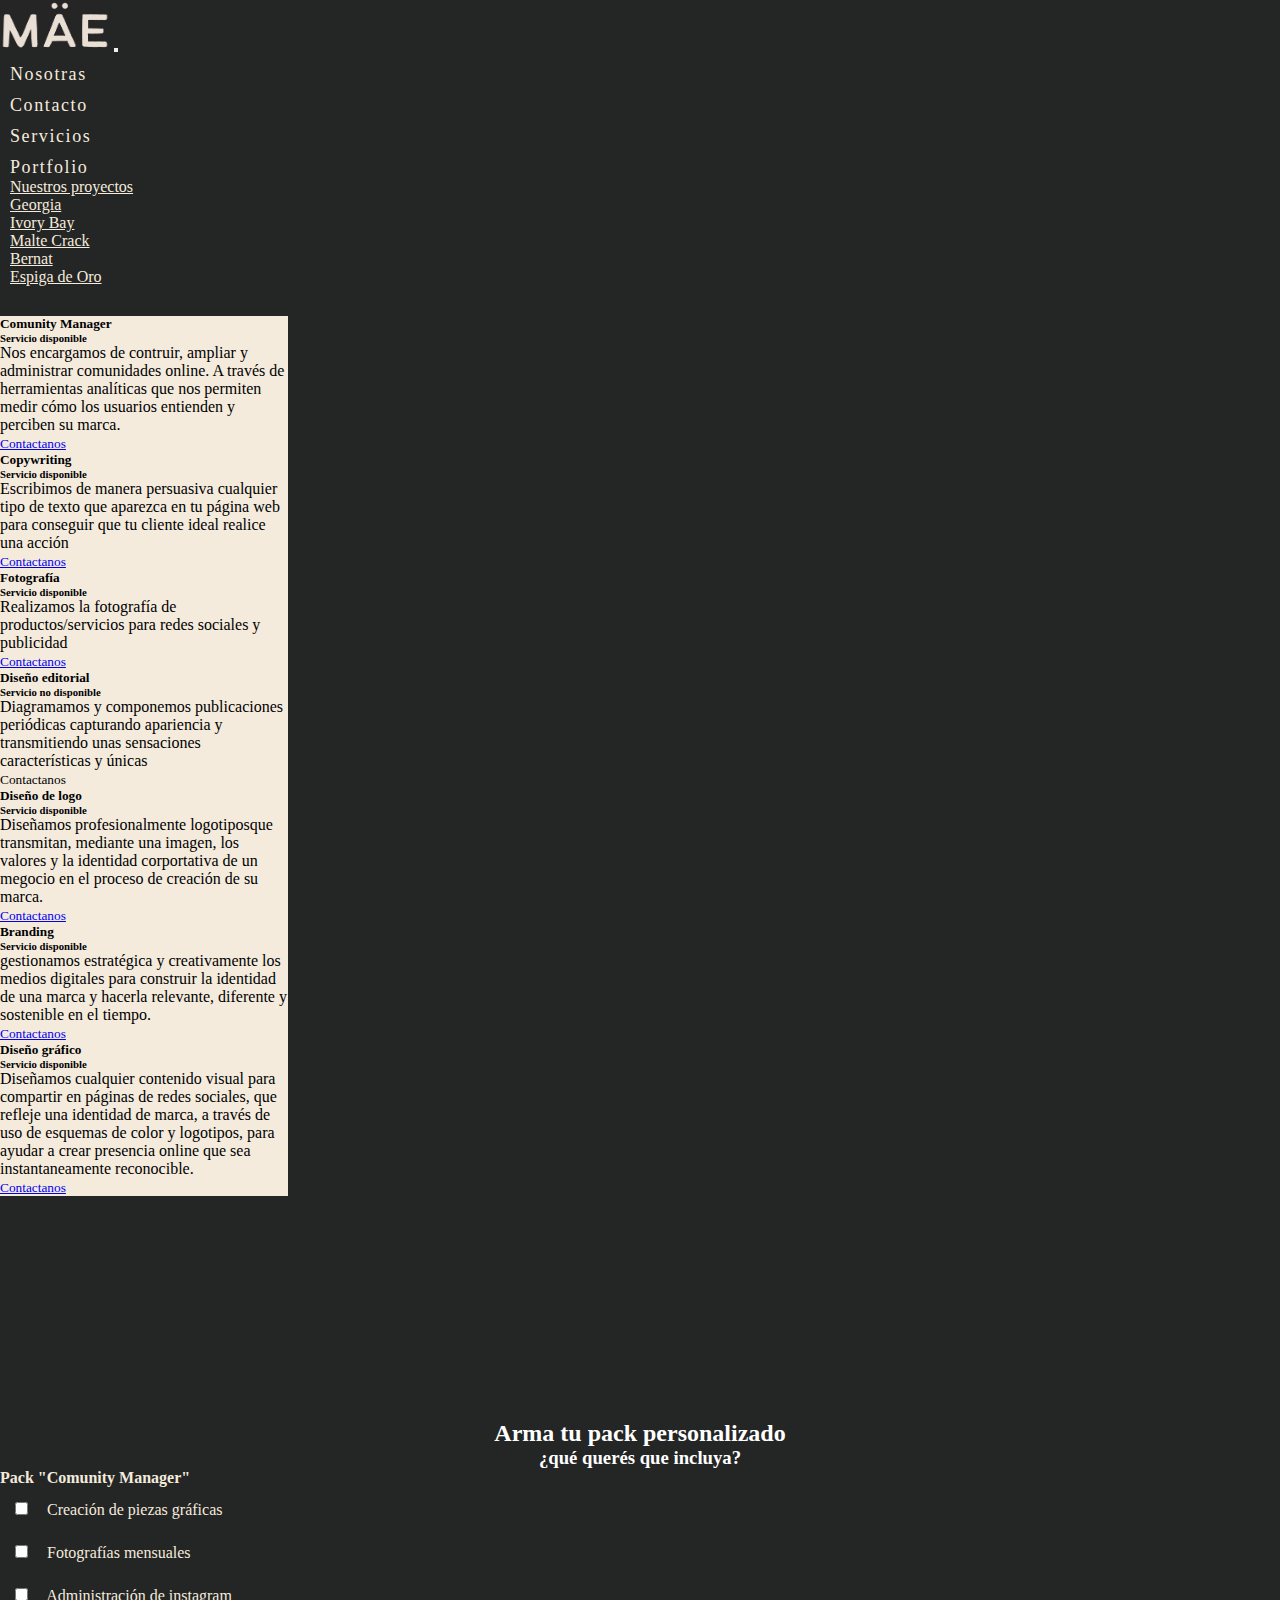
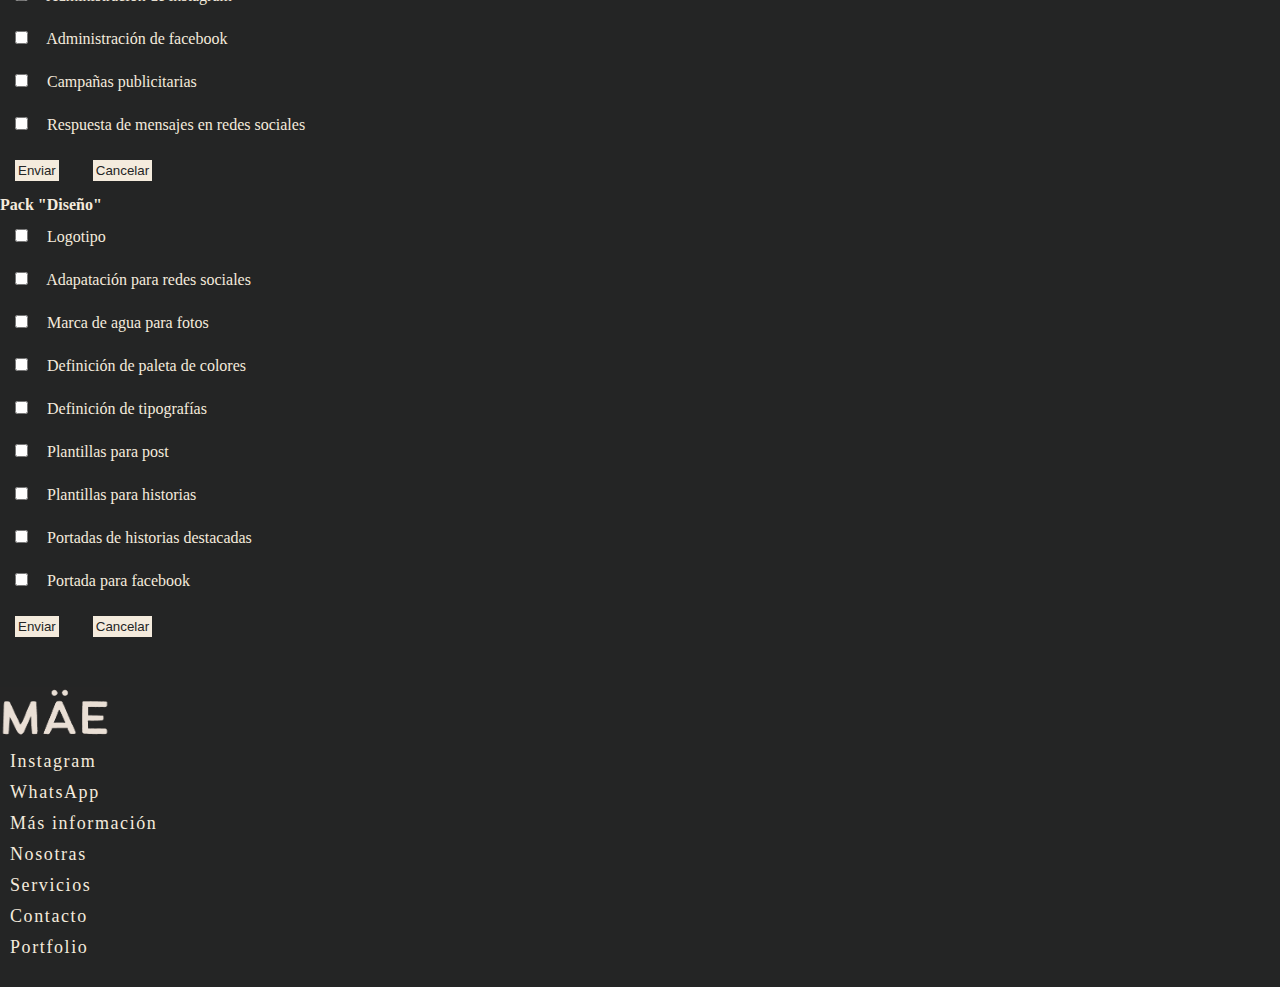
<file: servicios.html>
<!DOCTYPE html>
<html lang="en">
<head>
    <link href="https://cdn.jsdelivr.net/npm/bootstrap@5.1.3/dist/css/bootstrap.min.css" rel="stylesheet" integrity="sha384-1BmE4kWBq78iYhFldvKuhfTAU6auU8tT94WrHftjDbrCEXSU1oBoqyl2QvZ6jIW3" crossorigin="anonymous">
    <link href="https://unpkg.com/aos@2.3.1/dist/aos.css" rel="stylesheet">
    <meta name="description" content="MÄE estudio. Somos una empresa de comunicación creativa, formamos un equipo de trabajo en el cual creamos la identidad de tu marca y la forma de comunicación.                                     
    Reinventamos estilos, creamos contenido y comunicamos lo que quieras decir. Nos paramos siempre del lado creativo, para que el contenido resalte y tenga su propia identidad. ">
    <meta name="keywords" content="Comunity Manager, branding, diseño, logo, pack, redes, sociales">
    <meta charset="UTF-8">
    <meta http-equiv="X-UA-Compatible" content="IE=edge">
    <meta name="viewport" content="width=device-width, initial-scale=1.0">
    <link rel="stylesheet" href="./css/main.css">
    <title>Servicios - Estudio MÄE</title>
</head>
<body class="bodyServicios">
    <div class="sticky-sm-top">
        <header>
          <nav class="navbar navbar-expand-lg navbar-light navServicios sticky-sm-top">
            <div class="container-fluid">
              <a class="navbar-brand" href="#"> <img src="./img/logo-oscuro.png" alt="Logo de MÄE estudio" width="110px" height="50px"></a>
              <button class="navbar-toggler" type="button" data-bs-toggle="collapse" data-bs-target="#navbarNav" aria-controls="navbarNav" aria-expanded="false" aria-label="Toggle navigation">
                <span class="navbar-toggler-icon"></span>
              </button>
              <div class="collapse navbar-collapse justify-content-end" id="navbarNav">
                <ul class="navbar-nav nav-inverse">
                  <li class="nav-item nav__li">
                    <a class="nav-inverse navServicios__a active" aria-current="page" href="./index.html">Nosotras</a>
                  </li>
                  <li class="nav-item nav__li">
                    <a class="navServicios__a nav-inverse active" href="./contacto.html">Contacto</a>
                  </li>
                  <li class="nav-item nav__li">
                    <a class="nav-inverse navServicios__a active" href="./servicios.html">Servicios</a>
                  </li>
                  <li class="nav-item nav__li dropdown">
                    <a class=" dropdown-toggle navServicios__a active" href="#" id="navbarDropdownMenuLink" role="button" data-bs-toggle="dropdown" aria-expanded="false">
                      Portfolio
                    </a>
                    <ul class="dropdown-menu nav__menu" aria-labelledby="navbarDropdownMenuLink">
                      <li><a class="dropdown-item nav__menu__a" href="./portfolio.html">Nuestros proyectos</a></li>
                      <li><a class="dropdown-item nav__menu__a" href="./gerogia.html">Georgia</a></li>
                      <li><a class="dropdown-item nav__menu__a" href="./ivory.html">Ivory Bay</a></li>
                      <li><a class="dropdown-item nav__menu__a" href="./malteCrack.html">Malte Crack</a></li>
                      <li><a class="dropdown-item nav__menu__a" href="./bernat.html">Bernat</a></li>
                      <li><a class="dropdown-item nav__menu__a" href="./espiga.html">Espiga de Oro</a></li>
                    </ul>
                  </li>
                </ul>
              </div>
            </div>
          </nav>
      </header>
    </div>
    <main>
      <section class="container-fluid">
        <div class=" row card-group justify-content-around">
          <div class="card m-2" style="width: 18rem;">
            <div class="card-body">
              <h5 class="card-title">Comunity Manager</h5>
              <h6 class="card-subtitle mb-2 text-muted">Servicio disponible</h6>
              <p class="card-text"> Nos encargamos de contruir, ampliar y administrar comunidades online. A través de herramientas analíticas que nos permiten medir cómo los usuarios entienden y perciben su marca.</p>
            </div>
            <div class="card-footer bg-transparent border-0">
              <small class="text-muted"><a href="./contacto.html" class="text-black">Contactanos</a></small>
            </div>
          </div>

          <div class="card m-2" style="width: 18rem;">
            <div class="card-body">
              <h5 class="card-title">Copywriting</h5>
              <h6 class="card-subtitle mb-2 text-muted">Servicio disponible</h6>
              <p class="card-text">Escribimos de manera persuasiva cualquier tipo de texto que aparezca en tu página web para conseguir que tu cliente ideal realice una acción</p>
            </div>
            <div class="card-footer bg-transparent border-0">
              <small class="text-muted"><a href="./contacto.html" class="text-black">Contactanos</a></small>
            </div>
          </div>

          <div class="card m-2" style="width: 18rem;">
            <div class="card-body">
              <h5 class="card-title">Fotografía</h5>
              <h6 class="card-subtitle mb-2 text-muted">Servicio disponible</h6>
              <p class="card-text">Realizamos la fotografía de productos/servicios para redes sociales y publicidad</p>
            </div>
            <div class="card-footer bg-transparent border-0">
              <small class="text-muted"><a href="./contacto.html" class=" text-black">Contactanos</a></small>
            </div>
          </div>

          <div class="card m-2" style="width: 18rem;">
            <div class="card-body">
              <h5 class="card-title">Diseño editorial</h5>
              <h6 class="card-subtitle mb-2 text-muted">Servicio no disponible</h6>
              <p class="card-text">Diagramamos y componemos publicaciones periódicas capturando apariencia y transmitiendo unas sensaciones características y únicas</p>
            </div>
            <div class="card-footer bg-transparent border-0">
              <small class="text-muted">Contactanos</small>
            </div>
          </div>

        </div>
        <div class="row card-group justify-content-around">
          <div class="card m-2" style="width: 18rem;">
            <div class="card-body">
              <h5 class="card-title">Diseño de logo</h5>
              <h6 class="card-subtitle mb-2 text-muted">Servicio disponible</h6>
              <p class="card-text text-decoration-none">Diseñamos profesionalmente logotiposque transmitan, mediante una imagen, los valores y la identidad corportativa de un megocio en el proceso de creación de su marca.</p>
            </div>
            <div class="card-footer bg-transparent border-0">
              <small class="text-muted"><a href="./contacto.html" class="text-black">Contactanos</a></small>
            </div>
          </div>

          <div class="card m-2" style="width: 18rem;">
            <div class="card-body">
              <h5 class="card-title">Branding</h5>
              <h6 class="card-subtitle mb-2 text-muted">Servicio disponible</h6>
              <p class="card-text text-decoration-none">gestionamos estratégica y creativamente los medios digitales para construir la identidad de una marca y hacerla relevante, diferente y sostenible en el tiempo.</p>
            </div>
            <div class="card-footer bg-transparent border-0">
              <small class="text-muted"><a href="./contacto.html" class="text-black">Contactanos</a></small>
            </div>
          </div>

          <div class="card m-2" style="width: 18rem;">
            <div class="card-body">
              <h5 class="card-title">Diseño gráfico</h5>
              <h6 class="card-subtitle mb-2 text-muted">Servicio disponible</h6>
              <p class="card-text text-decoration-none">Diseñamos cualquier contenido visual para compartir en páginas de redes sociales, que refleje una identidad de marca, a través de uso de esquemas de color y logotipos, para ayudar a crear presencia online que sea instantaneamente reconocible.</p>
            </div>
            <div class="card-footer bg-transparent border-0">
              <small class="text-muted"><a href="./contacto.html" class="text-black">Contactanos</a></small>
            </div>
          </div>
          

        </div>
      </section>
          <!--Seccion form-->

      <section class="container" data-aos="zoom-in" data-aos-duration="1000">
        <div class="row">
          <h2 class="col-md-12 form">¿Agendamos un turno para hablar de los servicios?</h2>
        </div>
        <form class="row">
          <div class="mb-3">
            <label for="email" class="form-label label">Correo electrónico</label>
            <input type="email" class="form-control form__input" id="exampleInputEmail1">
          </div>
          <div class="mb-3">
            <label for="email" class="form-label label">¿Cuándo podés?</label>
            <input type="date" class="form-control form__input" id="exampleInputEmail1">
          </div>
          <div class="mb-3">
            <label for="mensaje" class="form-label label" >Algo que quieras adelantarnos</label>
            <input type="mensaje" class="form-control form__input" id="exampleInputPassword1">
          </div>
          <div class="justify-content-center">
            <button type="submit" class="btn btn-primary boton">Enviar</button>
            <button type="reset" class="btn btn-primary boton">Cancelar</button>
          </div>
        </form>
      </section>
      
      <!--Sección de packs-->
      
      <section class="container">
        <div class="row">
          <div class="col-md-12 historia__p">
            <h2>Arma tu pack personalizado</h2>
          </div>
          <div class="col-md-12 historia__p">
            <h3>¿qué querés que incluya?</h3>
          </div>
        </div>

        <div class="row justify-content-center mt-5">
          <div class="col-md-6 col-sm-12">
            <h4 class="nav__menu__a" >Pack "Comunity Manager"</h4>
            <div class=" label" id="pack-comunity">
              <div class="col-md-12">
                <input type="checkbox">
                <label for="Checkbox">Creación de piezas gráficas</label>
              </div>
              <div class="col-md-12">
                <input type="checkbox">
                <label for="Checkbox">Fotografías mensuales</label>
              </div>
              <div class="col-md-12">
                <input type="checkbox">
                <label for="Checkbox">Administración de instagram</label>
              </div>
              <div class="col-md-12">
                <input type="checkbox">
                <label for="Checkbox">Administración de facebook</label>
              </div>
              <div class="col-md-12">
                <input type="checkbox">
                <label for="Checkbox">Campañas publicitarias</label>
              </div>
              <div class="col-md-12">
                <input type="checkbox">
                <label for="Checkbox">Respuesta de mensajes en redes sociales</label>
              </div>
              <div class="justify-content-center">
                <button type="submit" class="btn btn-primary boton" id="pack-comunity">Enviar</button>
                <button type="reset" class="btn btn-primary boton" id="pack-comunity">Cancelar</button>
              </div>
            </div>
          </div>
          <div class="col-md-6 col-sm-12">
            <h4 class="nav__menu__a">Pack "Diseño"</h4>
            <div class="label" id="pack-diseno">
              <div class="col-md-12">
                <input type="checkbox">
                <label for="Checkbox">Logotipo</label>
              </div>
              <div class="col-md-12">
                <input type="checkbox">
                <label for="Checkbox">Adapatación para redes sociales</label>
              </div>
              <div class="col-md-12">
                <input type="checkbox">
                <label for="Checkbox">Marca de agua para fotos</label>
              </div>
              <div class="col-md-12">
                <input type="checkbox">
                <label for="Checkbox">Definición de paleta de colores</label>
              </div>
              <div class="col-md-12">
                <input type="checkbox">
                <label for="Checkbox">Definición de tipografías</label>
              </div>
              <div class="col-md-12">
                <input type="checkbox">
                <label for="Checkbox">Plantillas para post</label>
              </div>
              <div class="col-md-12">
                <input type="checkbox">
                <label for="Checkbox">Plantillas para historias</label>
              </div>
              <div class="col-md-12">
                <input type="checkbox">
                <label for="Checkbox">Portadas de historias destacadas</label>
              </div>
              <div class="col-md-12">
                <input type="checkbox">
                <label for="Checkbox">Portada para facebook</label>
              </div>
              <div class="justify-content-center">
                <button type="submit" class="btn btn-primary boton" id="pack-diseno">Enviar</button>
                <button type="reset" class="btn btn-primary boton" id="pack-diseno">Cancelar</button>
              </div>
            </div>  
          </div>   
        </div>
      </section>
    </main>
    <footer class="footer">
      <nav class="navbar navServicios container-fluid">
        <div class="row">
          <div class="container-fluid col-md-2 col-sd-12">
              <a class="" href="#">
                  <img src="./img/logo-oscuro.png" alt="Logo de MÄE" width="110" height="50" class="d-inline-block align-text-top">
              </a>
          </div>
            <!-- <div class="row justify-content-end d-flex flex-row-reverse bd-highlight" id="navbarNav"> -->
              <ul class="navbar-nav col-md-5 col-sd-6 justify-content-end d-flex flex-row bd-highlight">
                <li class="nav-item nav__li">
                  <a class=" active navServicios__a" aria-current="page" href="https://www.instagram.com/estudio.mae/">Instagram</a>
                </li>
                <li class="nav-item nav__li ">
                  <a class=" active navServicios__a" href="https://walink.co/d3e3b8"> WhatsApp</a>
                </li>
                <li class="nav-item nav__li">
                  <a class=" active navServicios__a">Más información</a>
                </li>
              </ul>

              <ul class="navbar-nav col-md-5 col-sd-6 justify-content-end d-flex flex-row bd-highlight">
                <li class="nav-item nav__li">
                  <a class=" active navServicios__a" aria-current="page" href="#">Nosotras</a>
                </li>
                <li class="nav-item nav__li ">
                  <a class=" active navServicios__a" href="./servicios.html">Servicios</a>
                </li>
                <li class="nav-item nav__li">
                  <a class=" active navServicios__a" href="./contacto.html">Contacto</a>
                </li>
                <li class="nav-item nav__li">
                  <a class=" active navServicios__a" href="./portfolio.html">Portfolio</a>
                </li>
              </ul>
            <!-- </div> -->
          </div>
        </nav>
  </footer>
    
    <!--Scripts-->

    <script src="https://cdn.jsdelivr.net/npm/bootstrap@5.1.3/dist/js/bootstrap.bundle.min.js" integrity="sha384-ka7Sk0Gln4gmtz2MlQnikT1wXgYsOg+OMhuP+IlRH9sENBO0LRn5q+8nbTov4+1p" crossorigin="anonymous"></script>
    <script src="https://unpkg.com/aos@2.3.1/dist/aos.js"></script>
    <script>
        AOS.init();
    </script>
</body>
</html>
</file>
<file: css/main.css>
.titulo, .perfiles {
  display: -webkit-box;
  display: -ms-flexbox;
  display: flex;
  -webkit-box-pack: center;
      -ms-flex-pack: center;
          justify-content: center;
  letter-spacing: 0.2rem;
  font-size: 3rem;
  margin-top: 20px;
}

* {
  margin: 0;
  padding: 0;
  -webkit-box-sizing: border-box;
          box-sizing: border-box;
}

body {
  background-color: #f4ebdd;
}

.form {
  margin-top: 85px;
  background-color: #242525;
  color: white;
  padding-bottom: 2px;
  -ms-flex-line-pack: center;
      align-content: center;
}

.form__input {
  background-color: #242525;
  border-top: 0px;
  border-left: 0px;
  border-right: 0px;
  color: white;
}

.form__msj {
  margin-top: 20px;
}

.boton {
  background-color: #f4ebdd;
  border: solid #f4ebdd;
  color: #242525;
  margin: 15px;
}

.nav {
  background-color: #f4ebdd;
}

.nav__li {
  margin: 10px;
}

.nav__a, .navServicios__a {
  font-size: large;
  letter-spacing: 0.1rem;
  text-decoration: none;
  color: #242525;
}

.nav__a:hover, .navServicios__a:hover {
  text-decoration: underline;
}

.nav__menu {
  background-color: #242525;
}

.nav__menu__a {
  color: #f4ebdd;
}

.contenedorAnimacion {
  margin-top: 50px;
  display: -webkit-box;
  display: -ms-flexbox;
  display: flex;
  -webkit-box-orient: horizontal;
  -webkit-box-direction: normal;
      -ms-flex-direction: row;
          flex-direction: row;
  -webkit-box-align: center;
      -ms-flex-align: center;
          align-items: center;
  -webkit-box-pack: center;
      -ms-flex-pack: center;
          justify-content: center;
  height: 100px;
  overflow: hidden;
}

.contenedorAnimacion__h1 {
  text-align: center;
  letter-spacing: 0.1rem;
  font-size: 3.5rem;
}

.contenedorAnimacion__ol {
  list-style: none;
  padding: 15px;
  letter-spacing: 0.1rem;
  text-align: start;
  height: 70px;
  margin-bottom: 15px;
  -webkit-animation: cambiar 7s infinite;
          animation: cambiar 7s infinite;
}

.contenedorAnimacion__li {
  font-size: 3.5rem;
  font-weight: bold;
}

.historia {
  background-color: #242525;
  border-radius: 5px;
  -ms-grid-column-align: center;
      justify-self: center;
  margin-top: 65px;
}

.historia__h2 {
  font-size: 2rem;
  padding: 20px;
  letter-spacing: 0.2rem;
  display: -webkit-box;
  display: -ms-flexbox;
  display: flex;
  -webkit-box-pack: center;
      -ms-flex-pack: center;
          justify-content: center;
  color: white;
}

.historia__p {
  color: white;
  -ms-grid-column-align: center;
      justify-self: center;
  text-align: center;
}

.historia__hr {
  margin-top: 10px;
  border: #242525 3px solid;
  overflow: hidden;
}

.perfiles__p {
  -ms-flex-item-align: center;
      -ms-grid-row-align: center;
      align-self: center;
  padding: 5px;
}

.perfiles__img {
  margin-top: 10px;
  -ms-grid-column-align: center;
      justify-self: center;
}

.footer {
  padding-top: 35px;
}

.footer__a {
  color: #242525;
  font-size: 1rem;
  text-decoration: none;
  letter-spacing: 0.1rem;
}

.imgPortfolio {
  width: 200px;
  height: 220px;
  border-radius: 5px;
  margin: 0.2rem;
}

.o {
  background-color: #f4ebdd;
  border: 0px;
}

.cont {
  display: -webkit-box;
  display: -ms-flexbox;
  display: flex;
}

.marca {
  margin-top: 60px;
  color: #242525;
  font-size: 1.5rem;
  text-align: center;
}

.fondo {
  display: -webkit-box;
  display: -ms-flexbox;
  display: flex;
  -ms-flex-wrap: nowrap;
      flex-wrap: nowrap;
  -webkit-box-orient: horizontal;
  -webkit-box-direction: normal;
      -ms-flex-direction: row;
          flex-direction: row;
  overflow-x: scroll;
}

.imgFondo {
  margin: 0.2rem;
  border-radius: 5px;
  width: 200px;
  height: 344px;
}

.bodyServicios {
  background-color: #242525;
}

.navServicios {
  background-color: #242525;
  padding-bottom: 20px;
}

.navServicios__a {
  color: #f4ebdd;
}

.navServicios__a:hover {
  color: white;
  text-decoration: underline;
}

.card {
  background-color: #f4ebdd;
}

.card__text {
  -webkit-box-align: end;
      -ms-flex-align: end;
          align-items: flex-end;
}

.label {
  color: #f4ebdd;
}

.label input {
  margin: 15px;
}

@-webkit-keyframes cambiar {
  0% {
    margin-top: -35px;
  }
  20% {
    margin-top: -35px;
  }
  25% {
    margin-top: -205px;
  }
  50% {
    margin-top: -205px;
  }
  55% {
    margin-top: -379px;
  }
  80% {
    margin-top: -379px;
  }
  85% {
    margin-top: -205px;
  }
  95% {
    margin-top: -205px;
  }
  100% {
    margin-top: -35px;
  }
}

@keyframes cambiar {
  0% {
    margin-top: -35px;
  }
  20% {
    margin-top: -35px;
  }
  25% {
    margin-top: -205px;
  }
  50% {
    margin-top: -205px;
  }
  55% {
    margin-top: -379px;
  }
  80% {
    margin-top: -379px;
  }
  85% {
    margin-top: -205px;
  }
  95% {
    margin-top: -205px;
  }
  100% {
    margin-top: -35px;
  }
}

.descripciones {
  margin: 90px;
}
/*# sourceMappingURL=main.css.map */
</file>
